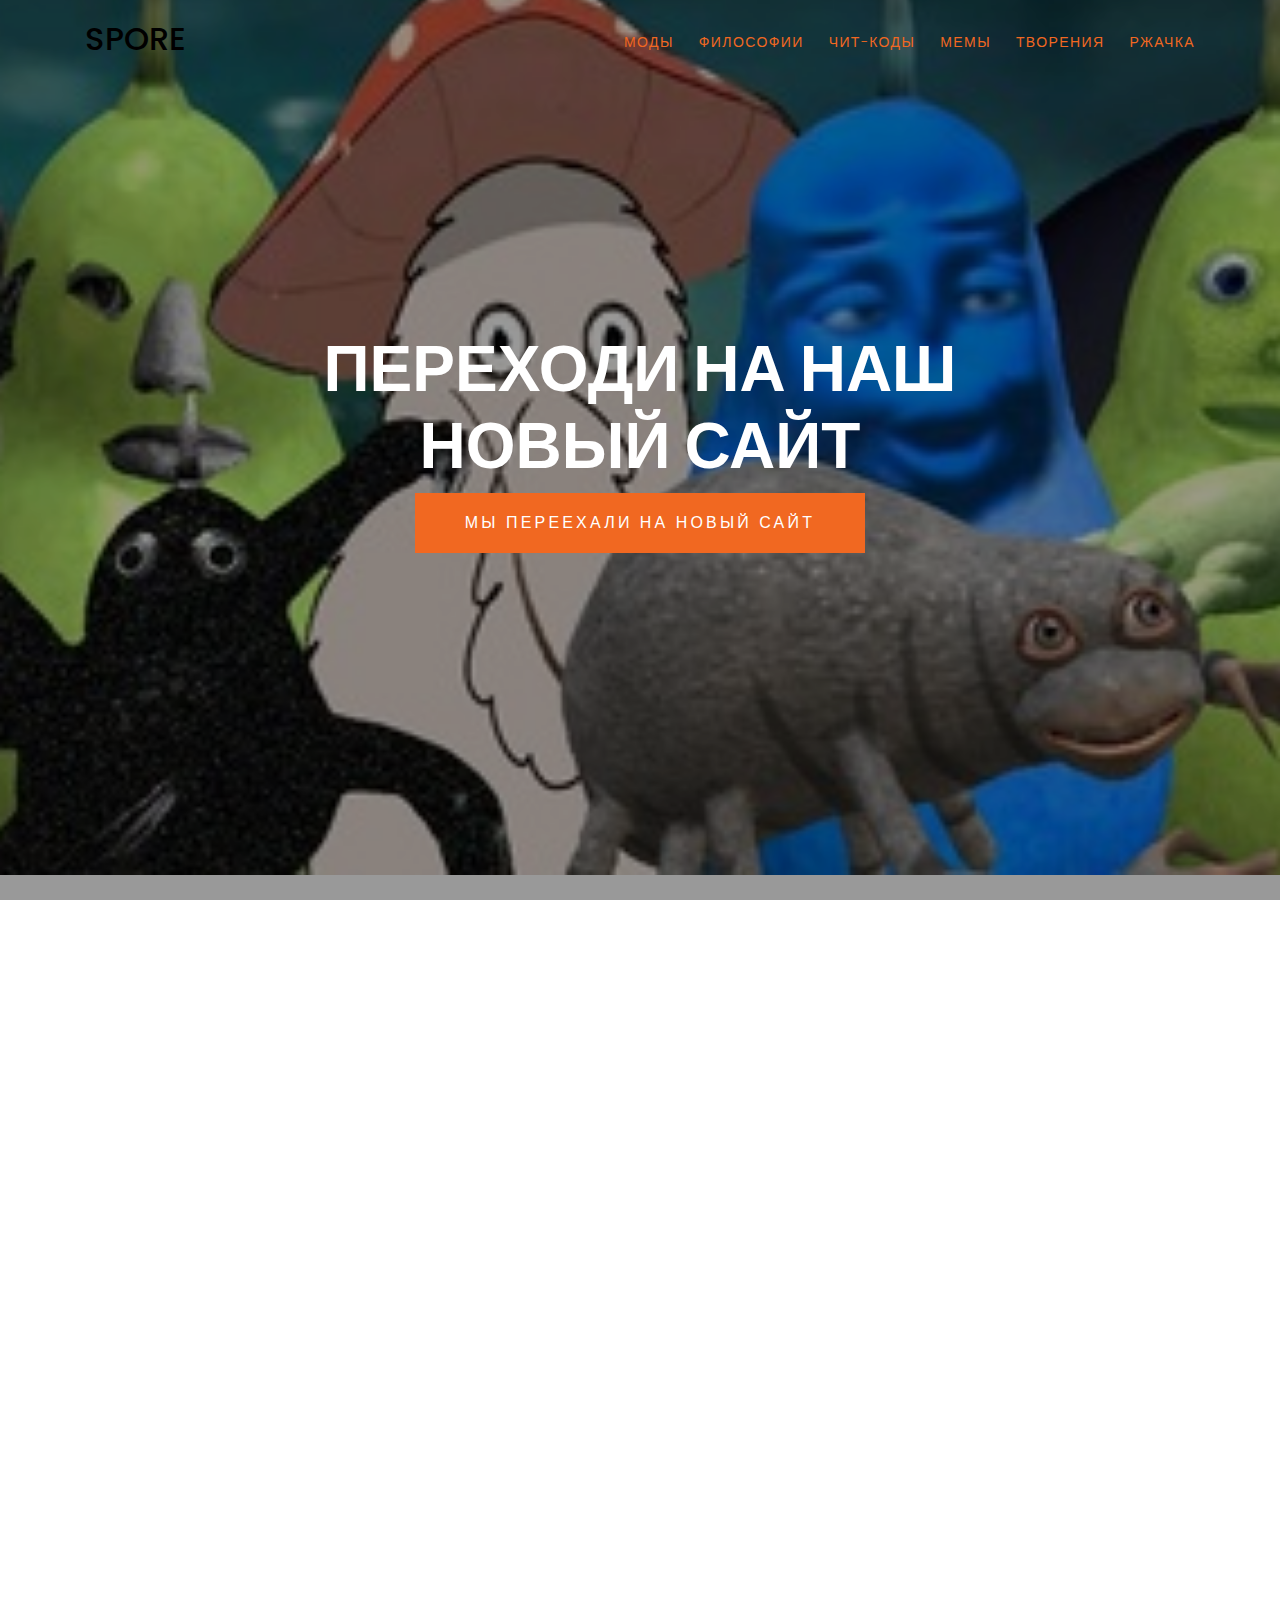
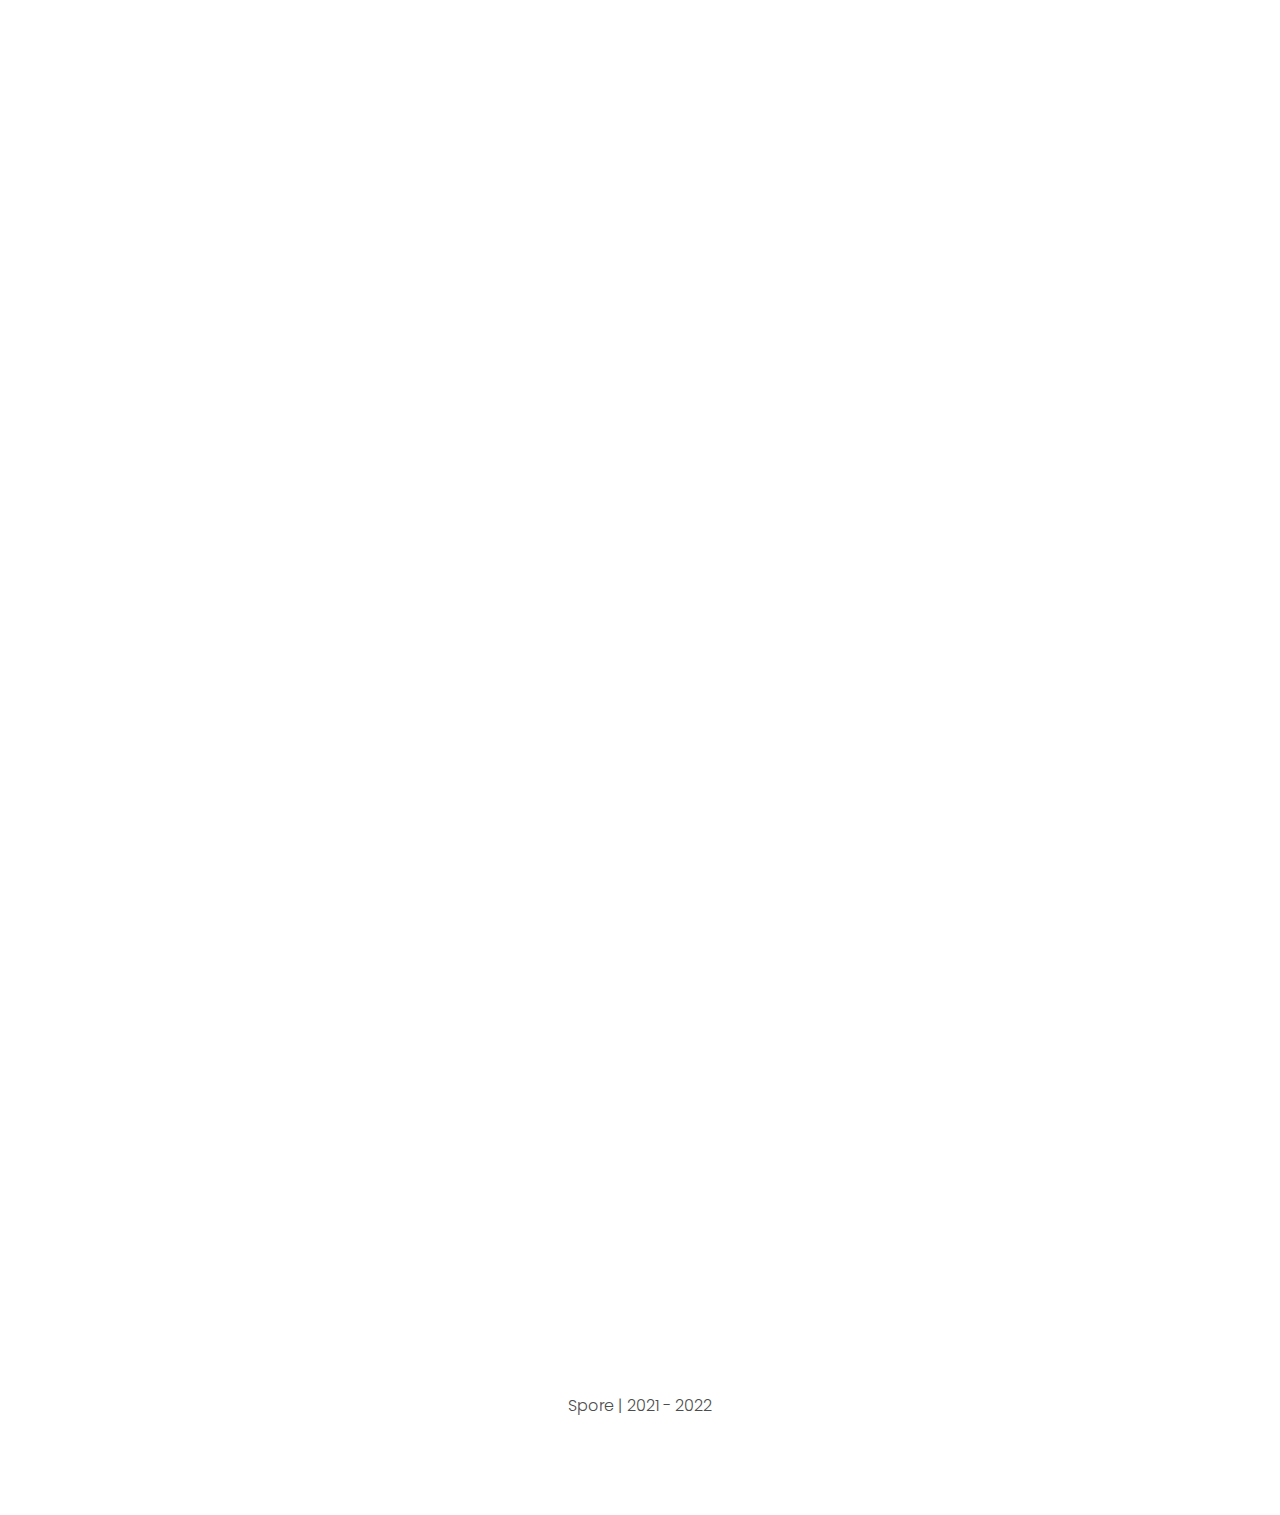
<file: index.html>
<!DOCTYPE html>
<html lang="ru">
<head>
    <title>Spore</title>
    <meta charset="utf-8">
    <meta name="viewport" content="width=device-width, initial-scale=1, shrink-to-fit=no">
    <link rel="stylesheet" href="https://fonts.googleapis.com/css?family=Poppins:200,300,400,700,900|Display+Playfair:200,300,400,700"> 
    <link rel="stylesheet" href="fonts/icomoon/style.css">
    <meta name="keywords" content="Spore, гроксы, философии, моды, споре, мемы, творения, скмз, спур, игры, лучшее,">
    <link rel="shortcut icon" href="favicon.ico" type="image/x-icon">
    <link rel="stylesheet" href="css/bootstrap.min.css">
    <link rel="stylesheet" href="css/magnific-popup.css">
    <link rel="stylesheet" href="css/jquery-ui.css">
    <link rel="stylesheet" href="css/owl.carousel.min.css">
    <link rel="stylesheet" href="css/owl.theme.default.min.css">
    <link rel="stylesheet" href="css/bootstrap-datepicker.css">
    <link rel="stylesheet" href="fonts/flaticon/font/flaticon.css">
    <link rel="stylesheet" href="css/aos.css">
    <link rel="stylesheet" href="css/style.css">
</head>
  <body data-spy="scroll" data-target=".site-navbar-target" data-offset="200">
  
  <!-- <div class="site-wrap"> -->

    <div class="site-mobile-menu site-navbar-target">
      <div class="site-mobile-menu-header">
        <div class="site-mobile-menu-close mt-3">
          <span class="icon-close2 js-menu-toggle"></span>
        </div>
      </div>
      <div class="site-mobile-menu-body"></div>
    </div>
    <header class="site-navbar py-3 js-site-navbar site-navbar-target" role="banner" id="site-navbar">
      <div class="container">
        <div class="row align-items-center">
          <div class="col-11 col-xl-2 site-logo">
            <h1 class="mb-0"><a href="index.html" class="text-black h2 mb-0">SPORE</a></h1>
          </div>
          <div class="col-12 col-md-10 d-none d-xl-block">
            <nav class="site-navigation position-relative text-right" role="navigation">
              <ul class="site-menu js-clone-nav mx-auto d-none d-lg-block" id="menu">
                <a href="mods.html">Моды</a>
                <a href="philosophy.html">Философии</a>
                <a href="cheats.html">Чит-коды</a>
                <a href="memes.html">Мемы</a>
                <a href="creations.html">Творения</a>
                <a href="mad.html">Ржачка</a>
              </ul>
            </nav>
          </div>
          <div class="d-inline-block d-xl-none ml-md-0 mr-auto py-3" style="position: relative; top: 3px;"><a href="#" class="site-menu-toggle js-menu-toggle"><span class="icon-menu h3"></span></a></div>
          </div>
        </div>
      </div>
    </header>

    <div class="site-blocks-cover overlay" style="background-image: url(images/cover.jpg);" data-aos="fade" data-stellar-background-ratio="0.5" id="section-home">
      <div class="container">
        <div class="row align-items-center justify-content-center text-center">
          <div class="col-md-8" data-aos="fade-up" data-aos-delay="400">
            <h1 class="text-white font-weight-light text-uppercase font-weight-bold" data-aos="fade-up">переходи на наш новый сайт</h1>
            <p data-aos="fade-up" data-aos-delay="200"><a href="https://cloudspore.ru" class="btn btn-primary py-3 px-5 text-white">мы переехали на новый сайт</a></p>
          </div>
        </div>
      </div>
    </div>  
    <div class="site-section" id="section-about">
      <div class="container">
        <div class="row mb-5">
          <div class="col-md-5 ml-auto mb-5 order-md-2" data-aos="fade-up" data-aos-delay="100">
            <img src="images/best-mem2.jpg" alt="Image" class="img-fluid rounded">
          </div>
          <div class="col-md-6 order-md-1" data-aos="fade-up">
            <div class="text-left pb-1 border-primary mb-4">
              <h2 class="text-primary">Это лучший мем недели</h2>
            </div> 
        </div>
      </div>
    </div>
  <div class="site-section" id="section-about">
      <div class="container">
        <div class="row mb-5">
          <div class="col-md-5 ml-auto mb-5 order-md-2" data-aos="fade-up" data-aos-delay="100">
            <img src="images/best-creation2.jpg" alt="Image" class="img-fluid rounded">
          </div>
          <div class="col-md-6 order-md-1" data-aos="fade-up">
            <div class="text-left pb-1 border-primary mb-4">
              <h2 class="text-primary">Это лучшее творение недели</h2>
            </div>
        </div>
      </div>
    </div>
</div>
        <div class="site-section" id="section-about">
         <div class="container">
           <div class="row mb-5">
            <div class="col-md-5 ml-auto mb-5 order-md-2" data-aos="fade-up" data-aos-delay="100">
             <img src="images/best-mem.jpg" alt="Image" class="img-fluid rounded">
          </div>
          <div class="col-md-6 order-md-1" data-aos="fade-up">
            <div class="text-left pb-1 border-primary mb-4">
              <h2 class="text-primary">Это лучший мем месяца </h2>
            </div>
        </div>
      </div>
    </div>
</div>
      <div class="site-section" id="section-about">
       <div class="container">
        <div class="row mb-5">
          <div class="col-md-5 ml-auto mb-5 order-md-2" data-aos="fade-up" data-aos-delay="100">
            <img src="images/best-creation.jpg" alt="Image" class="img-fluid rounded">
          </div>
          <div class="col-md-6 order-md-1" data-aos="fade-up">
            <div class="text-left pb-1 border-primary mb-4">
              <h2 class="text-primary">Это лучшее творение месяца </h2>
            </div>
        </div>
      </div>
    </div>
</div>
    <footer>
  <div class="footer_bottom">
    <p class="footer-text"> Spore | 2021 - 2022 </p>
  </div>
</footer>

  <script src="js/jquery-3.3.1.min.js"></script>
  <script src="js/jquery-migrate-3.0.1.min.js"></script>
  <script src="js/jquery-ui.js"></script>
  <script src="js/jquery.easing.1.3.js"></script>
  <script src="js/popper.min.js"></script>
  <script src="js/bootstrap.min.js"></script>
  <script src="js/owl.carousel.min.js"></script>
  <script src="js/jquery.stellar.min.js"></script>
  <script src="js/jquery.countdown.min.js"></script>
  <script src="js/jquery.magnific-popup.min.js"></script>
  <script src="js/bootstrap-datepicker.min.js"></script>
  <script src="js/aos.js"></script>
  <script src="js/main.js"></script>
    
  </body>
</html>
</file>
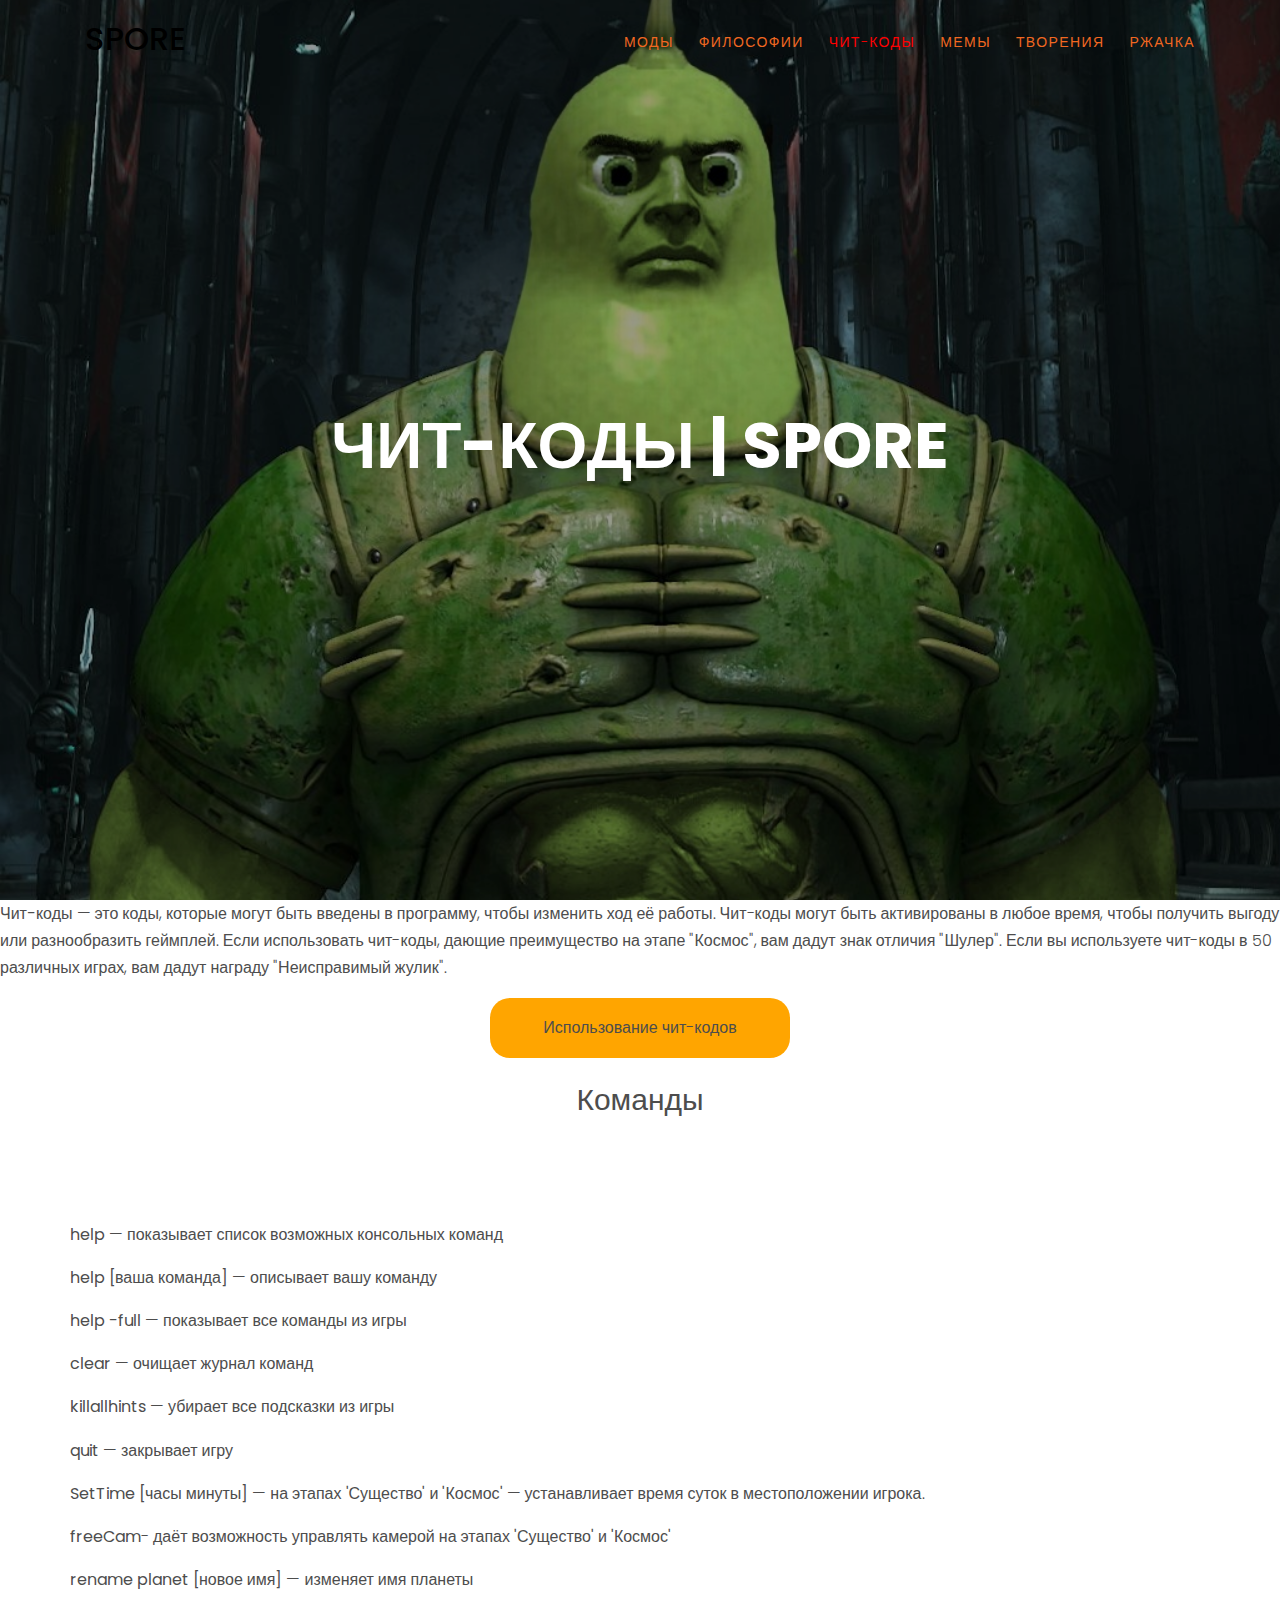
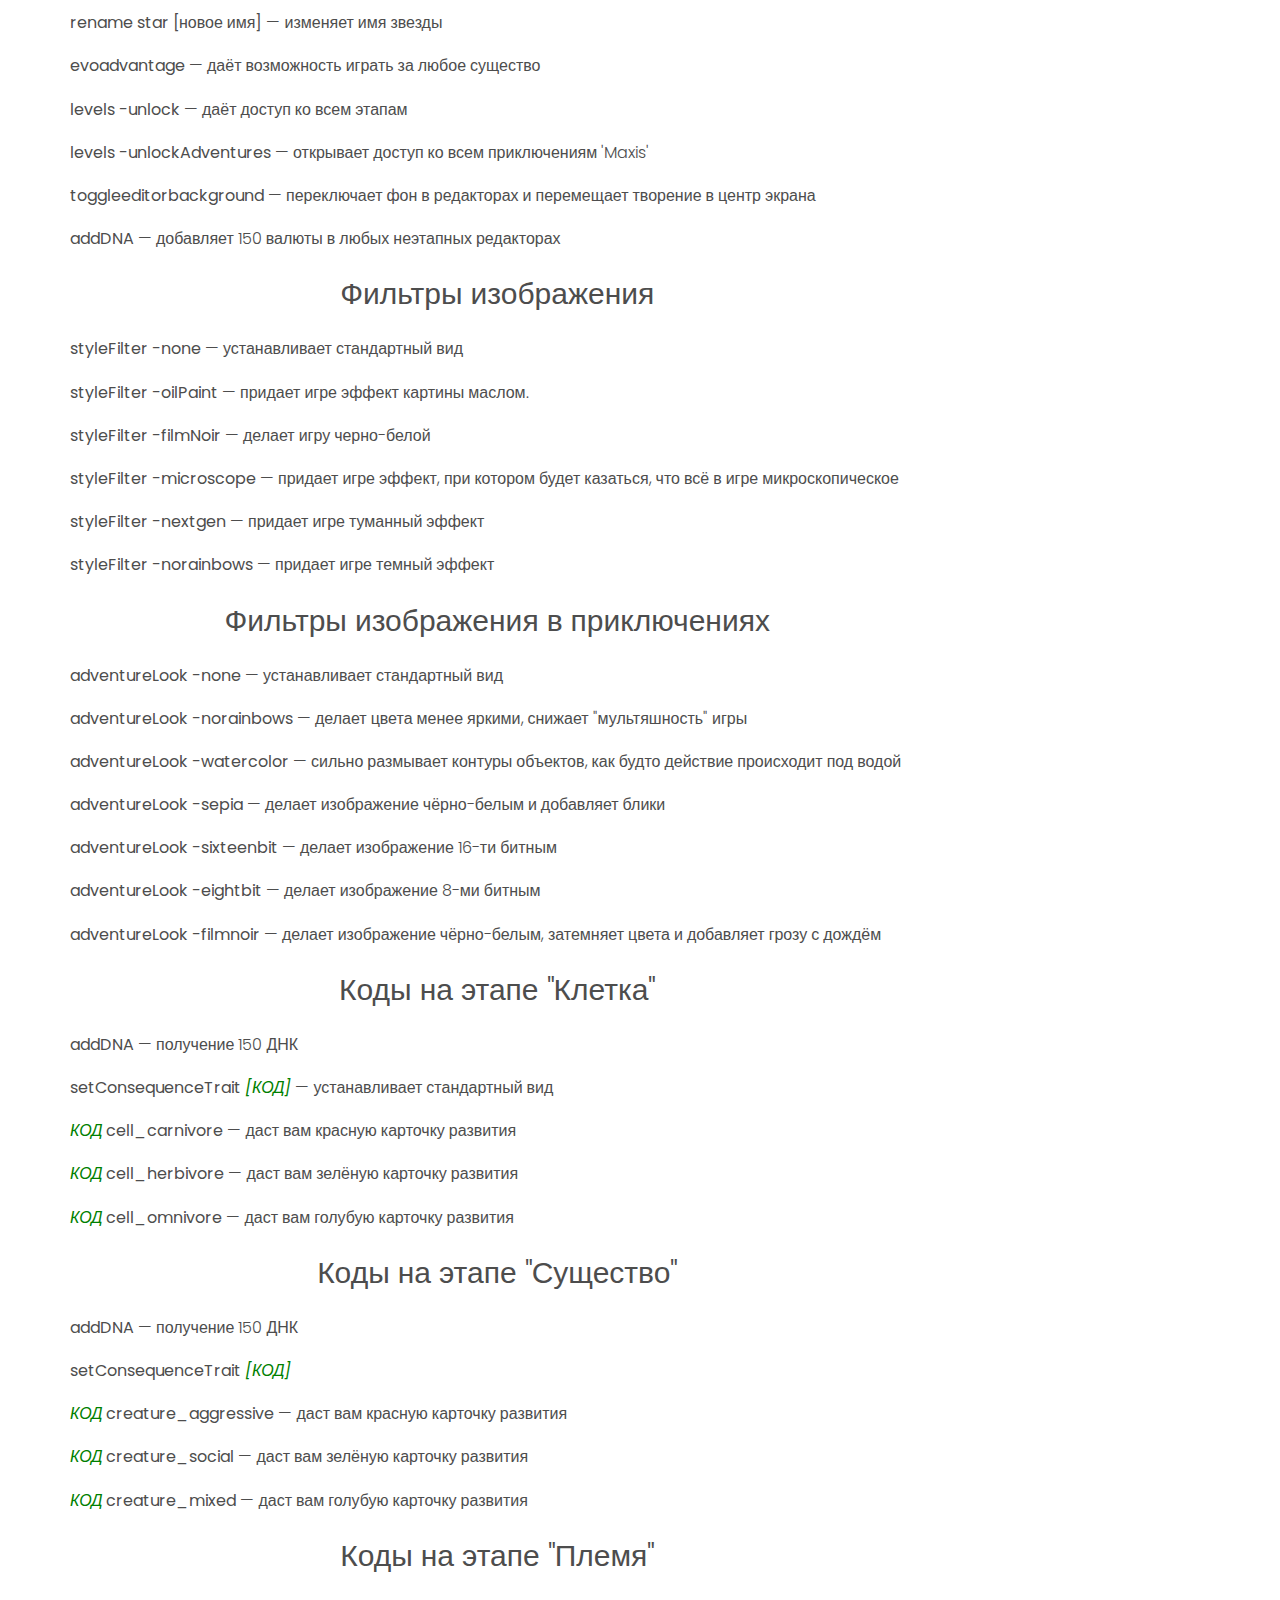
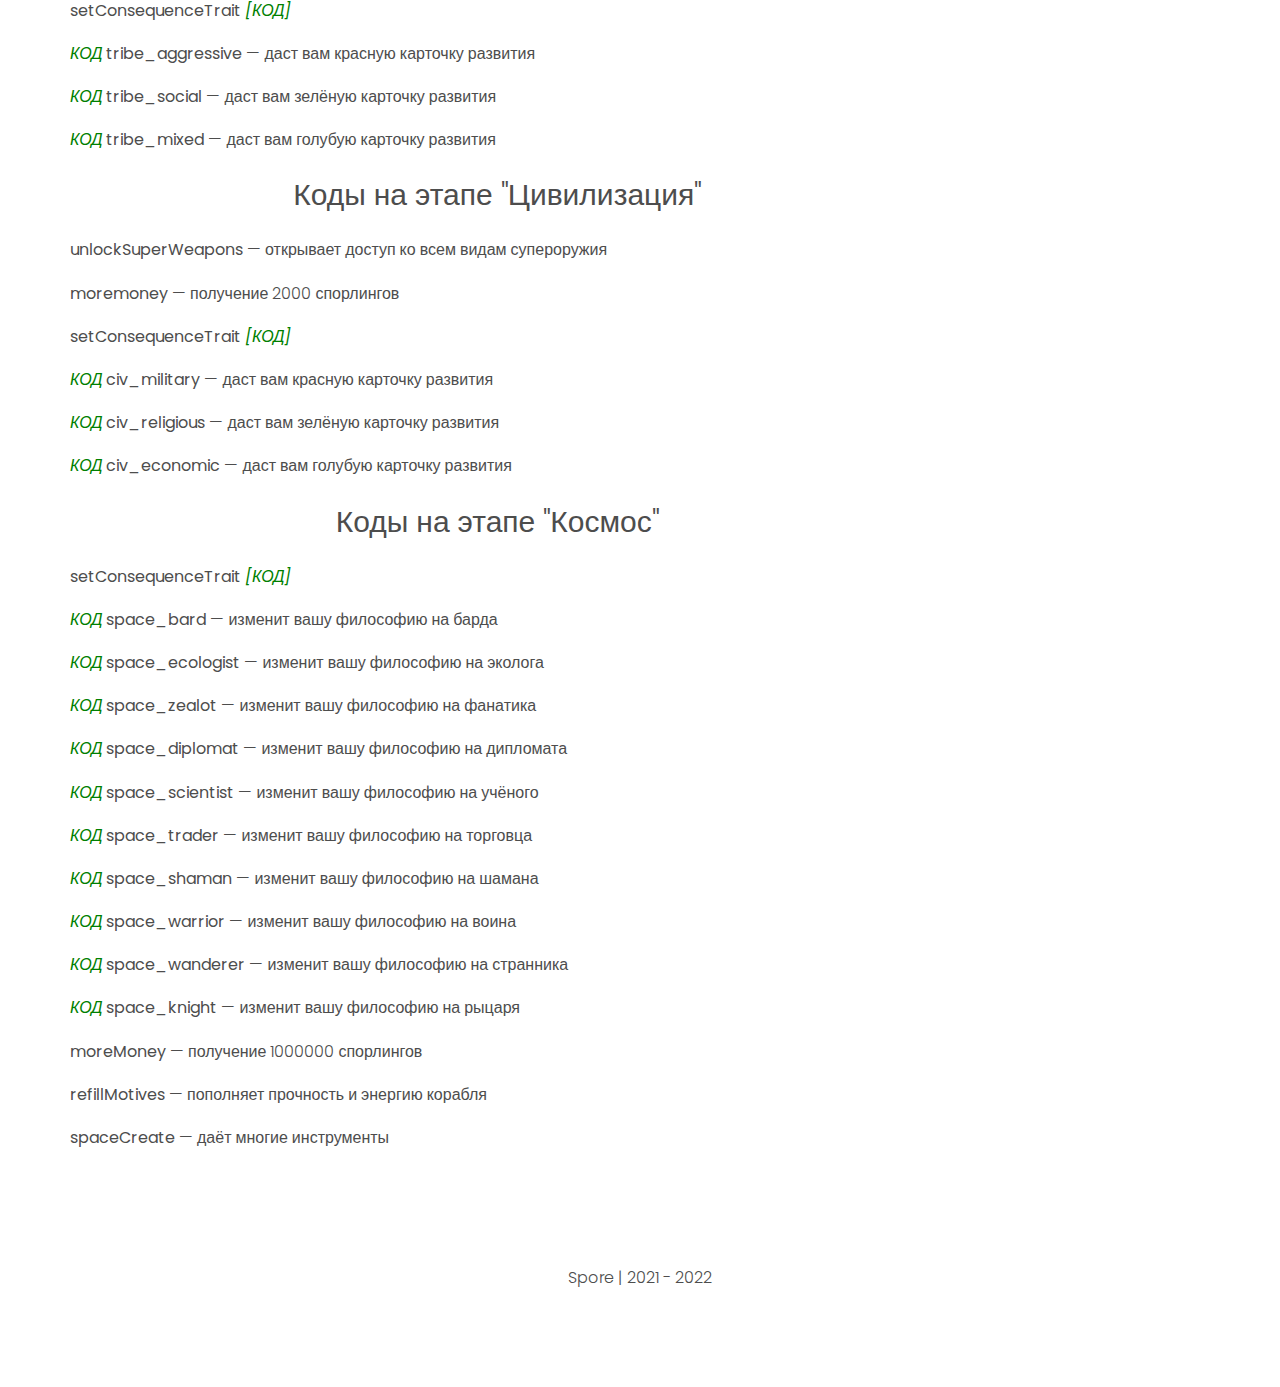
<file: cheats.html>
<!DOCTYPE html>
<html lang="ru">
  <head>
    <title>Чит-коды | Spore</title>
    <meta charset="utf-8">
    <meta name="viewport" content="width=device-width, initial-scale=1, shrink-to-fit=no">
    <link rel="stylesheet" href="https://fonts.googleapis.com/css?family=Poppins:200,300,400,700,900|Display+Playfair:200,300,400,700"> 
    <link rel="stylesheet" href="fonts/icomoon/style.css">
    <meta name="keywords" content="Spore, спор, чит-коды, лучшее">
    <link rel="shortcut icon" href="favicon.ico" type="image/x-icon">
    <link rel="stylesheet" href="css/bootstrap.min.css">
    <link rel="stylesheet" href="css/magnific-popup.css">
    <link rel="stylesheet" href="css/jquery-ui.css">
    <link rel="stylesheet" href="css/owl.carousel.min.css">
    <link rel="stylesheet" href="css/owl.theme.default.min.css">
    <link rel="stylesheet" href="css/bootstrap-datepicker.css">
    <link rel="stylesheet" href="fonts/flaticon/font/flaticon.css">
    <link rel="stylesheet" href="remodal/remodal.css">
    <link rel="stylesheet" href="remodal/remodal-default-theme.css">
    <link rel="stylesheet" href="css/aos.css">
    <link rel="stylesheet" href="css/style.css">
  </head>

  <body data-spy="scroll" data-target=".site-navbar-target" data-offset="200">
  
  <!-- <div class="site-wrap"> -->

    <div class="site-mobile-menu site-navbar-target">
      <div class="site-mobile-menu-header">
        <div class="site-mobile-menu-close mt-3">
          <span class="icon-close2 js-menu-toggle"></span>
        </div>
      </div>
      <div class="site-mobile-menu-body"></div>
    </div>
    <header class="site-navbar py-3 js-site-navbar site-navbar-target" role="banner" id="site-navbar">
      <div class="container">
        <div class="row align-items-center">
          <div class="col-11 col-xl-2 site-logo">
            <h1 class="mb-0"><a href="index.html" class="text-black h2 mb-0">SPORE</a></h1>
          </div>
          <div class="col-12 col-md-10 d-none d-xl-block">
            <nav class="site-navigation position-relative text-right" role="navigation">
              <ul class="site-menu js-clone-nav mx-auto d-none d-lg-block" id="menu">
                <a href="mods.html">Моды</a>
                <a href="philosophy.html">Философии</a>
                <a href="#" class="active">Чит-коды</a>
                <a href="memes.html">Мемы</a>
                <a href="creations.html">Творения</a>
                <a href="mad.html">Ржачка</a>
              </ul>
            </nav>
          </div>
          <div class="d-inline-block d-xl-none ml-md-0 mr-auto py-3" style="position: relative; top: 3px;"><a href="#" class="site-menu-toggle js-menu-toggle"><span class="icon-menu h3"></span></a></div>
          </div>
        </div>
      </div>  
    </header>

    <div class="site-blocks-cover overlay" style="background-image: url(images/cover2.jpg);" data-aos="fade" data-stellar-background-ratio="0.5" id="section-home">
      <div class="container">
        <div class="row align-items-center justify-content-center text-center">
          <div class="col-md-8" data-aos="fade-up" data-aos-delay="400">
            <h1 class="text-white font-weight-light text-uppercase font-weight-bold" data-aos="fade-up"> ЧИТ-КОДЫ | Spore</h1>
          </div>
        </div>
      </div>
    </div>  

<!-- Страница с чит-кодами -->

  <div>
    <p><strong>Чит-коды</strong> — это коды, которые могут быть введены в программу, чтобы изменить ход её работы. Чит-коды могут быть активированы в любое время, чтобы получить выгоду или разнообразить геймплей. Если использовать чит-коды, дающие преимущество на этапе "Космос", вам дадут знак отличия "Шулер". Если вы используете чит-коды в 50 различных играх, вам дадут награду "Неисправимый жулик". </p>
  </div>
  <div class="button">
        <a data-remodal-target="modal"><p>Использование чит-кодов</p></a>
    </div>
<div class="text"> <p> Команды </p> </div>

    <div class="site-section" id="section-about">
      <div class="container">
        <div class="row mb-5">

          <div class="col-md-5 ml-auto mb-5 order-md-2" data-aos="fade-up" data-aos-delay="100">
          </div>
  <div class="teams">
    <p><strong>help</strong> — показывает список возможных консольных команд </p>
    <p><strong>help [ваша команда]</strong> — описывает вашу команду </p>
    <p><strong>help -full</strong> — показывает все команды из игры </p>
    <p><strong>clear</strong> — очищает журнал команд </p>
    <p><strong>killallhints</strong> — убирает все подсказки из игры </p>
    <p><strong>quit</strong> — закрывает игру </p>
    <p><strong>SetTime [часы минуты]</strong> — на этапах <strong>'Существо'</strong> и <strong>'Космос'</strong> — устанавливает время суток в местоположении игрока. </p>
    <p><strong>freeCam</strong>- даёт возможность управлять камерой на этапах <strong>'Существо'</strong> и <strong>'Космос'</strong> </p>
    <p><strong>rename planet [новое имя]</strong> — изменяет имя планеты </p>
    <p><strong>rename star [новое имя]</strong> — изменяет имя звезды </p>
    <p><strong>evoadvantage</strong> — даёт возможность играть за любое существо </p>
    <p><strong>levels -unlock</strong> — даёт доступ ко всем этапам </p>
    <p><strong>levels -unlockAdventures</strong> — открывает доступ ко всем приключениям 'Maxis' </p>
    <p><strong>toggleeditorbackground</strong> — переключает фон в редакторах и перемещает творение в центр экрана </p>
    <p><strong>addDNA</strong> — добавляет 150 валюты в любых неэтапных редакторах </p>
    <div class="text"><p> Фильтры изображения</p></div>
    <p><strong>styleFilter -none</strong> — устанавливает стандартный вид </p>
    <p><strong>styleFilter -oilPaint</strong> — придает игре эффект картины маслом. </p>
    <p><strong>styleFilter -filmNoir</strong> — делает игру черно-белой </p>
    <p><strong>styleFilter -microscope</strong>  — придает игре эффект, при котором будет казаться, что всё в игре микроскопическое
    </p>
    <p><strong>styleFilter -nextgen</strong>  — придает игре туманный эффект
    </p>
    <p><strong>styleFilter -norainbows</strong>  — придает игре темный эффект
    </p>
    <div class="text"><p> Фильтры изображения в приключениях </p></div>
    <p><strong>adventureLook -none</strong>  — устанавливает стандартный вид
    </p>
    <p><strong>adventureLook -norainbows</strong>  — делает цвета менее яркими, снижает "мультяшность" игры
    <p><strong>adventureLook -watercolor</strong>  — сильно размывает контуры объектов, как будто действие происходит под водой</p>
    <p><strong>adventureLook -sepia</strong>  — делает изображение чёрно-белым и добавляет блики</p>
    <p><strong>adventureLook -sixteenbit</strong> — делает изображение 16-ти битным</p>
    <p><strong>adventureLook -eightbit</strong> — делает изображение 8-ми битным</p>
    <p><strong>adventureLook -filmnoir</strong>  — делает изображение чёрно-белым, затемняет цвета и добавляет грозу с дождём</p>
    <div class="text"><p> Коды на этапе "Клетка" </p></div>
    <p><strong>addDNA</strong>  — получение 150 ДНК
    <p><strong>setConsequenceTrait <em>[КОД]</em></strong>  — устанавливает стандартный вид
    <p><strong><em>КОД</em> cell_carnivore</strong>  — даст вам красную карточку развития
    <p><strong><em>КОД</em> cell_herbivore</strong>  — даст вам зелёную карточку развития
    <p><strong><em>КОД</em> cell_omnivore</strong>  — даст вам голубую карточку развития
      <div class="text"><p> Коды на этапе "Существо" </p></div>
    <p><strong>addDNA</strong>  — получение 150 ДНК
    <p><strong>setConsequenceTrait <em>[КОД]</em></strong>
    <p><strong><em>КОД</em> creature_aggressive</strong>  — даст вам красную карточку развития
    <p><strong><em>КОД</em> creature_social</strong>  — даст вам зелёную карточку развития
    <p><strong><em>КОД</em> creature_mixed</strong>  — даст вам голубую карточку развития
      <div class="text"><p> Коды на этапе "Племя" </p></div>
    <p><strong>setConsequenceTrait <em>[КОД]</em></strong>
    <p><strong><em>КОД</em> tribe_aggressive</strong>  — даст вам красную карточку развития
    <p><strong><em>КОД</em> tribe_social</strong>  — даст вам зелёную карточку развития
    <p><strong><em>КОД</em> tribe_mixed</strong>  — даст вам голубую карточку развития
      <div class="text"><p> Коды на этапе "Цивилизация" </p></div>
    <p><strong>unlockSuperWeapons</strong>  — открывает доступ ко всем видам супероружия
    <p><strong>moremoney</strong>  — получение 2000 спорлингов
    <p><strong>setConsequenceTrait <em>[КОД]</em></strong>
    <p><strong><em>КОД</em> civ_military</strong>  — даст вам красную карточку развития
    <p><strong><em>КОД</em> civ_religious</strong>  — даст вам зелёную карточку развития
    <p><strong><em>КОД</em> civ_economic</strong>  — даст вам голубую карточку развития
      <div class="text"><p> Коды на этапе "Космос" </p></div>
    <p><strong>setConsequenceTrait <em>[КОД]</em></strong>
    <p><strong><em>КОД</em> space_bard</strong>  — изменит вашу философию на барда
    <p><strong><em>КОД</em> space_ecologist</strong>  — изменит вашу философию на эколога
    <p><strong><em>КОД</em> space_zealot</strong>  — изменит вашу философию на фанатика
    <p><strong><em>КОД</em> space_diplomat</strong>  — изменит вашу философию на дипломата
    <p><strong><em>КОД</em> space_scientist</strong>  — изменит вашу философию на учёного
    <p><strong><em>КОД</em> space_trader</strong>  — изменит вашу философию на торговца
    <p><strong><em>КОД</em> space_shaman</strong>  — изменит вашу философию на шамана
    <p><strong><em>КОД</em> space_warrior</strong>  — изменит вашу философию на воина
    <p><strong><em>КОД</em> space_wanderer</strong>  — изменит вашу философию на странника
    <p><strong><em>КОД</em> space_knight</strong>  — изменит вашу философию на рыцаря
    <p><strong>moreMoney</strong>  — получение 1000000 спорлингов
    <p><strong>refillMotives</strong>  — пополняет прочность и энергию корабля
    <p><strong>spaceCreate</strong>  — даёт многие инструменты
  </div>
  </div>
  </div>
      
<footer>
  <div class="footer_bottom">
    <p class="footer-text"> Spore | 2021 - 2022 </p>
  </div>
</footer>
  <!-- Конец кода -->
<div class="remodal" data-remodal-id="modal"  data-remodal-options="hashTracking: false, closeOnOutsideClick: false">
  <button data-remodal-action="close" class="remodal-close"></button>
  <h1>Как активировать чит-код?</h1>
  <p>
     Все коды активируются через консоль, которую можно вызвать, нажав одновременно клавиши Ctrl+Shift+C
  </p>
  <br>
  <button data-remodal-action="confirm" class="remodal-confirm">OK</button>
</div>

  <script src="js/jquery-3.3.1.min.js"></script>
  <script src="js/jquery-migrate-3.0.1.min.js"></script>
  <script src="js/jquery-ui.js"></script>
  <script src="js/jquery.easing.1.3.js"></script>
  <script src="js/popper.min.js"></script>
  <script src="js/bootstrap.min.js"></script>
  <script src="js/owl.carousel.min.js"></script>
  <script src="js/jquery.stellar.min.js"></script>
  <script src="js/jquery.countdown.min.js"></script>
  <script src="js/jquery.magnific-popup.min.js"></script>
  <script src="js/bootstrap-datepicker.min.js"></script>
  <script src="js/aos.js"></script>
  <script src="js/main.js"></script>
  <script src="remodal/remodal.min.js"></script>
  </body>
</html>
</file>
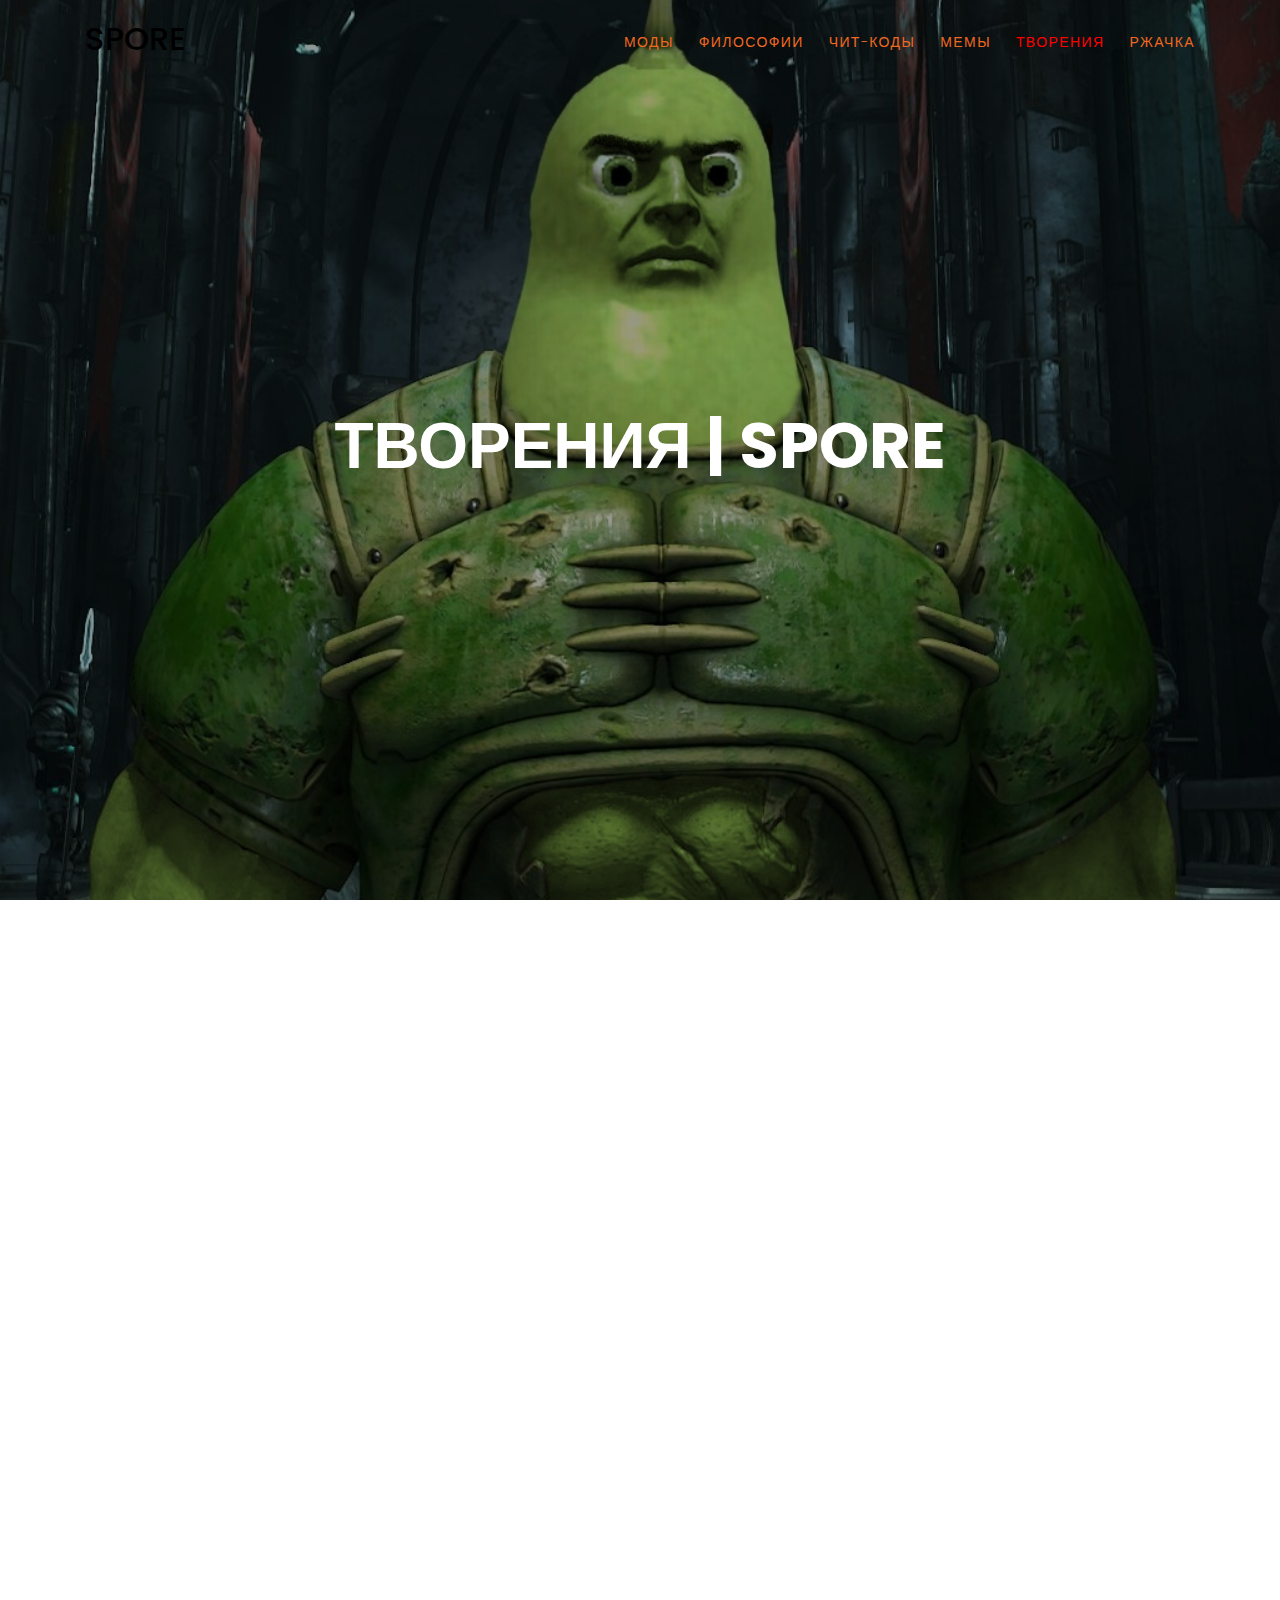
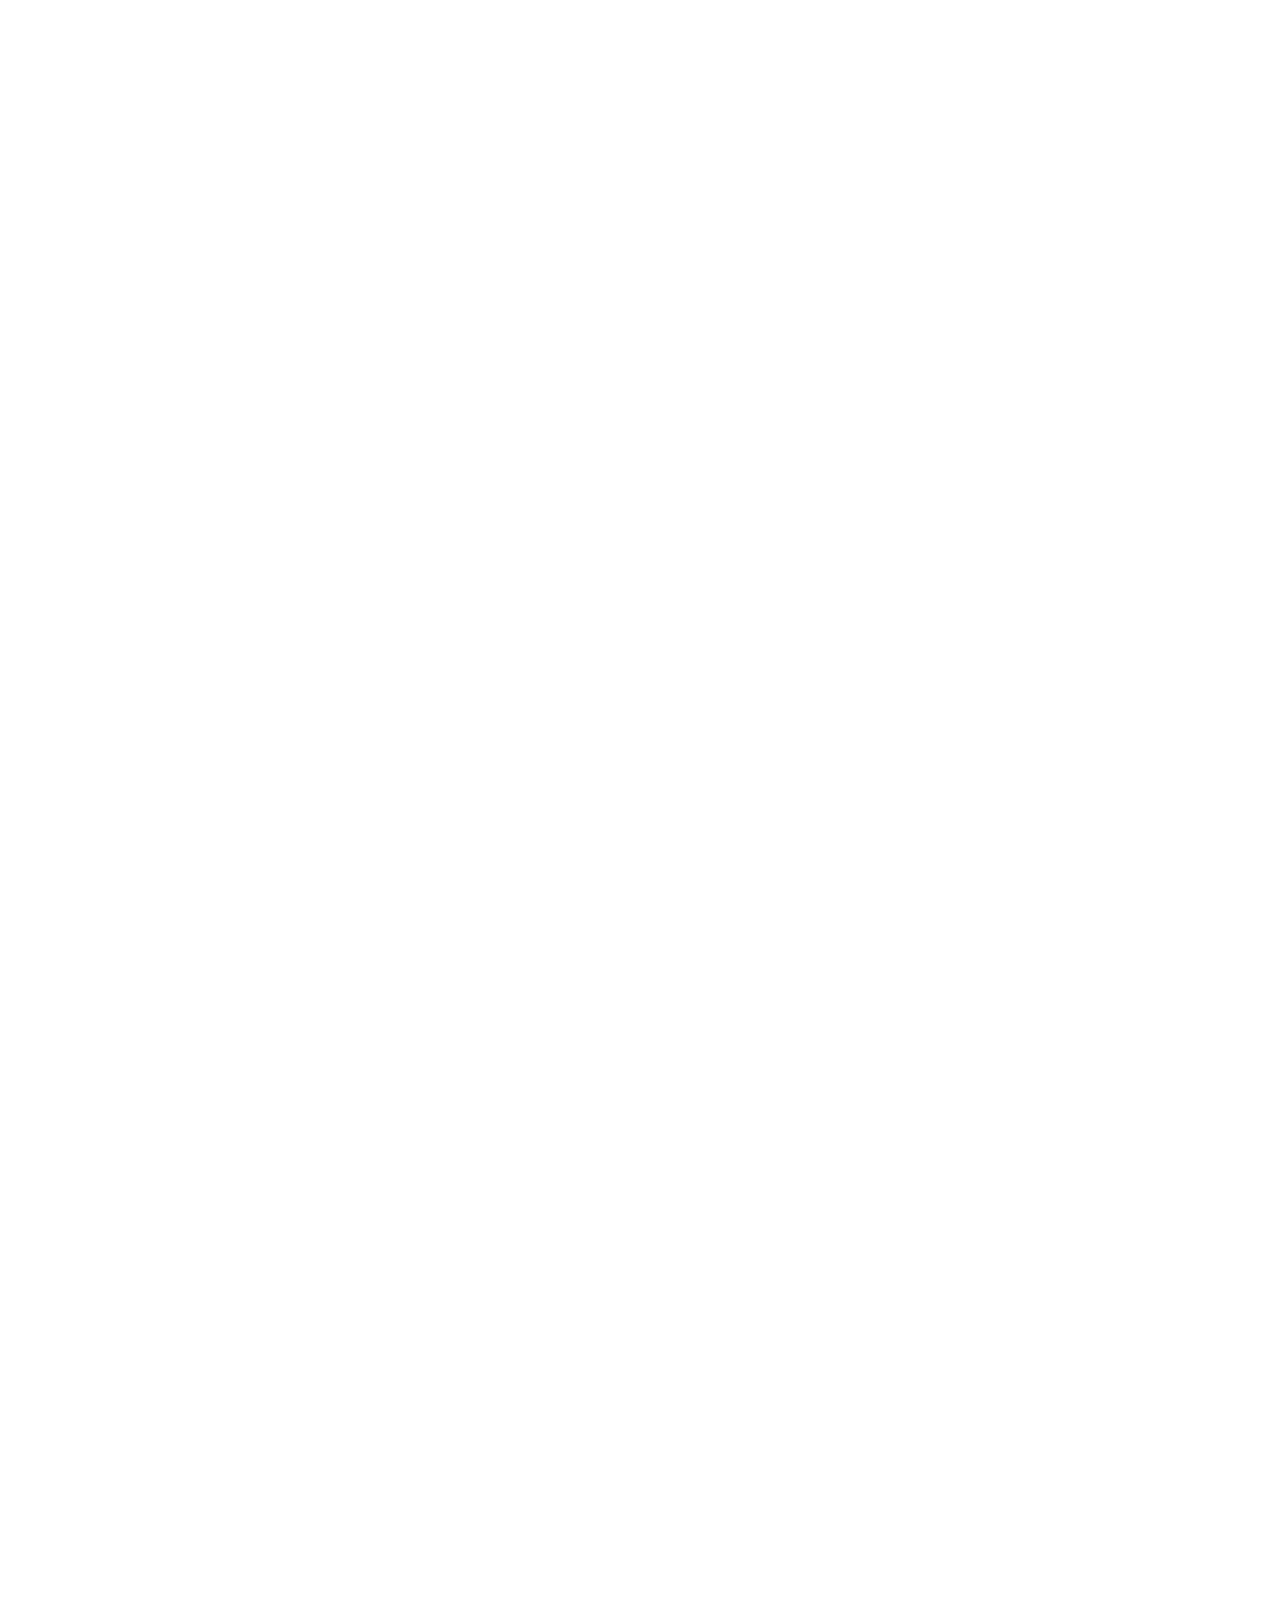
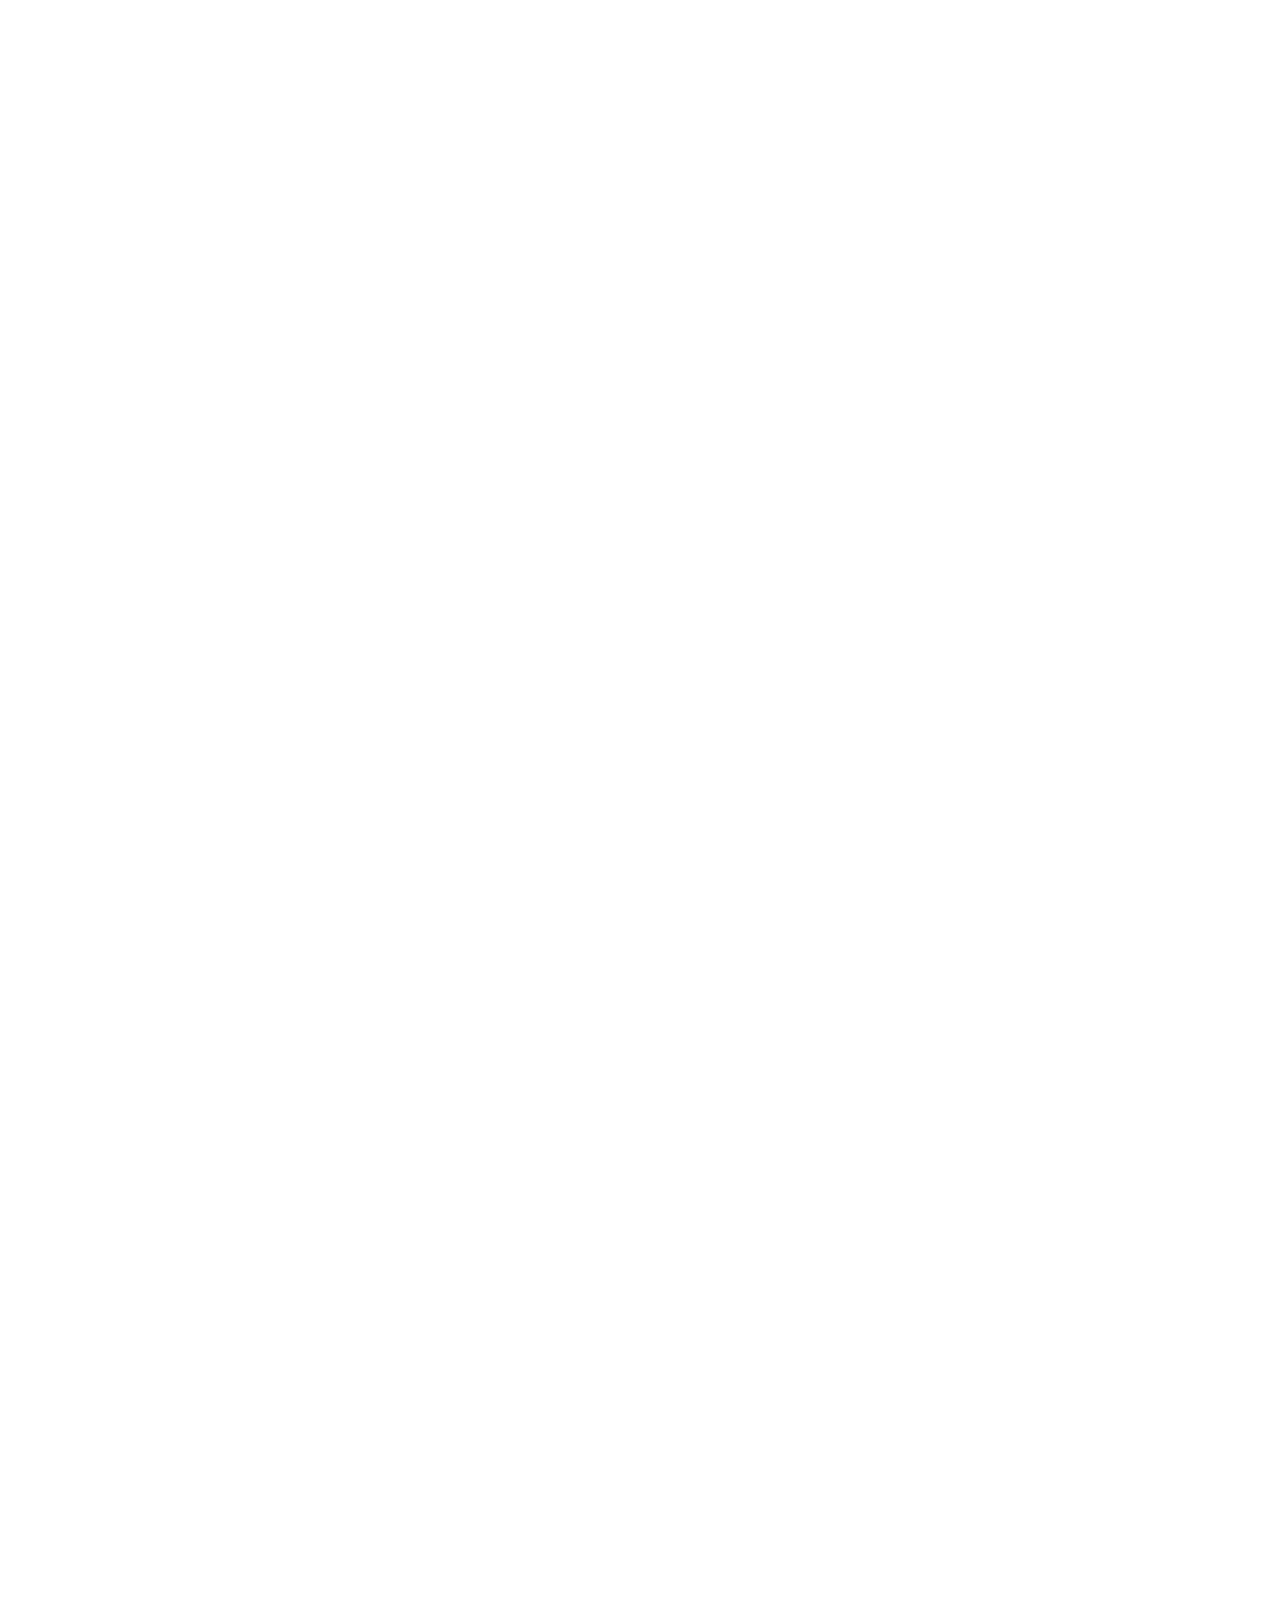
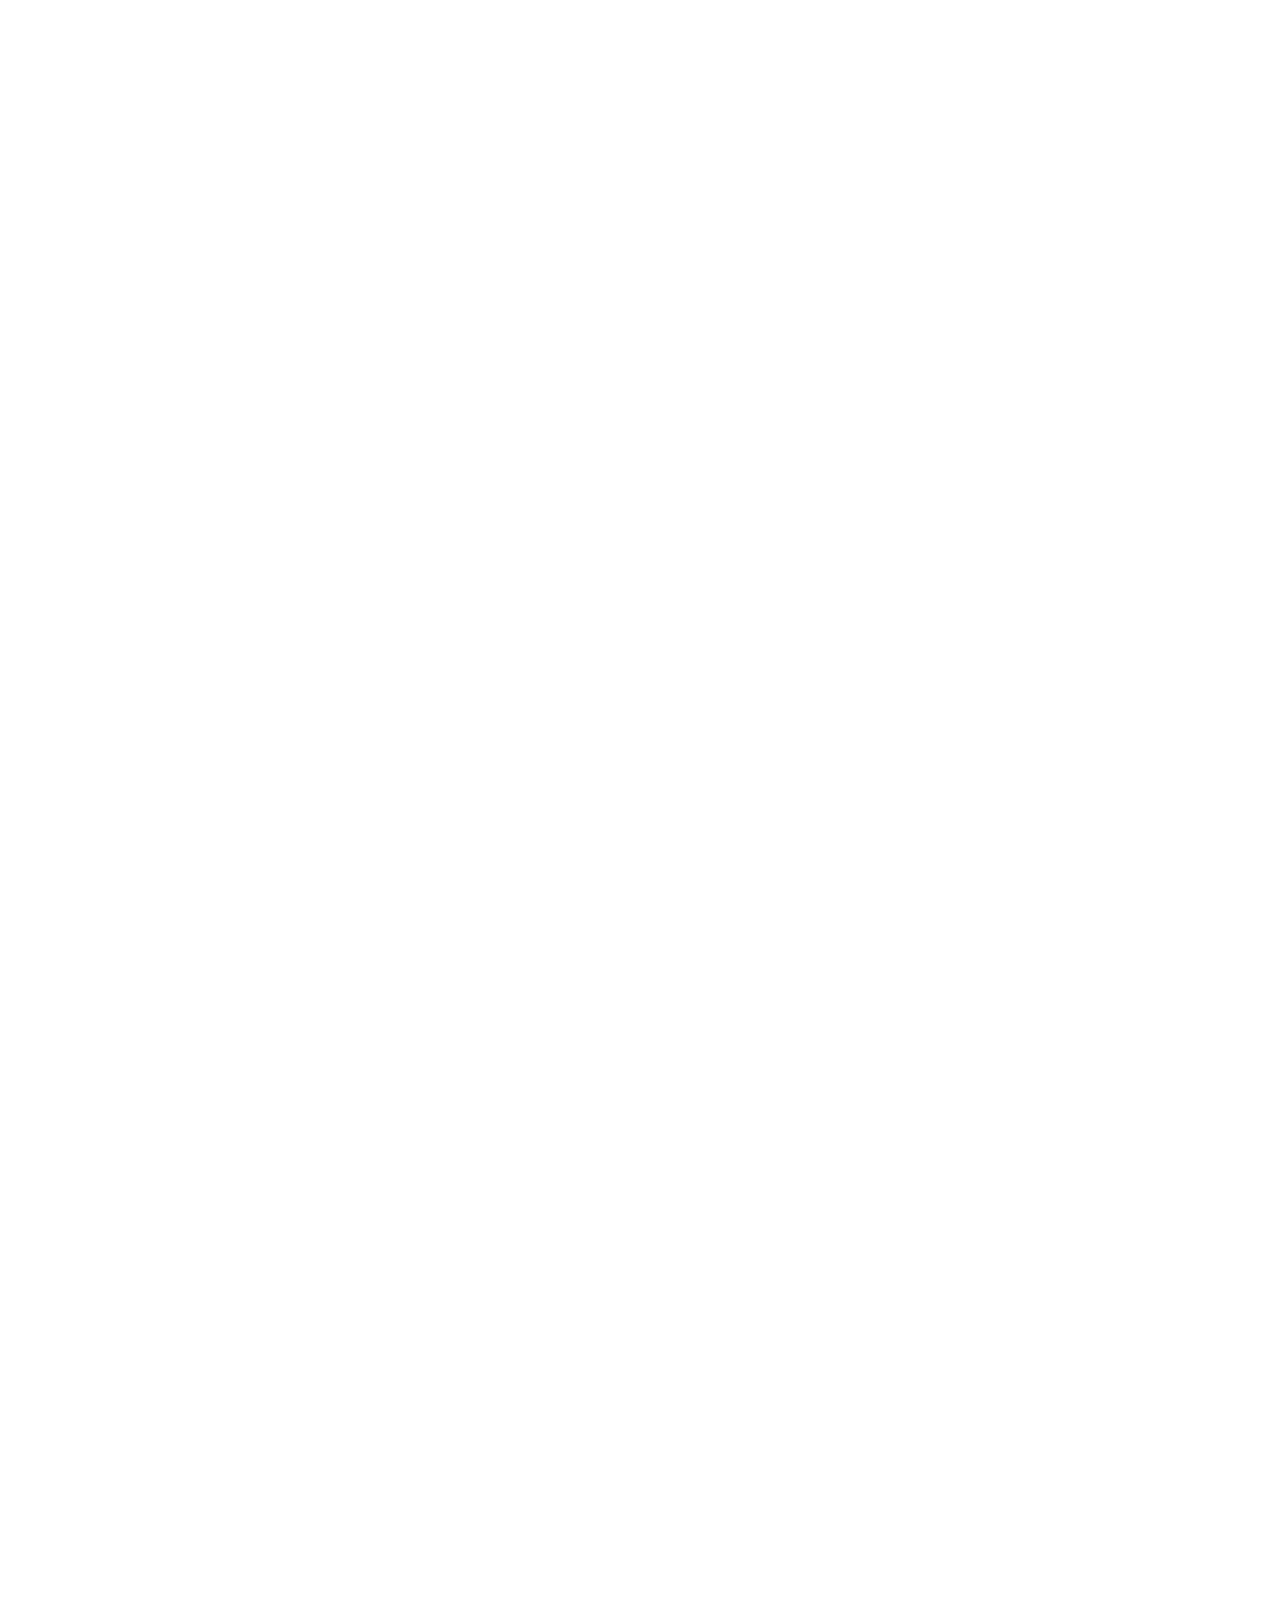
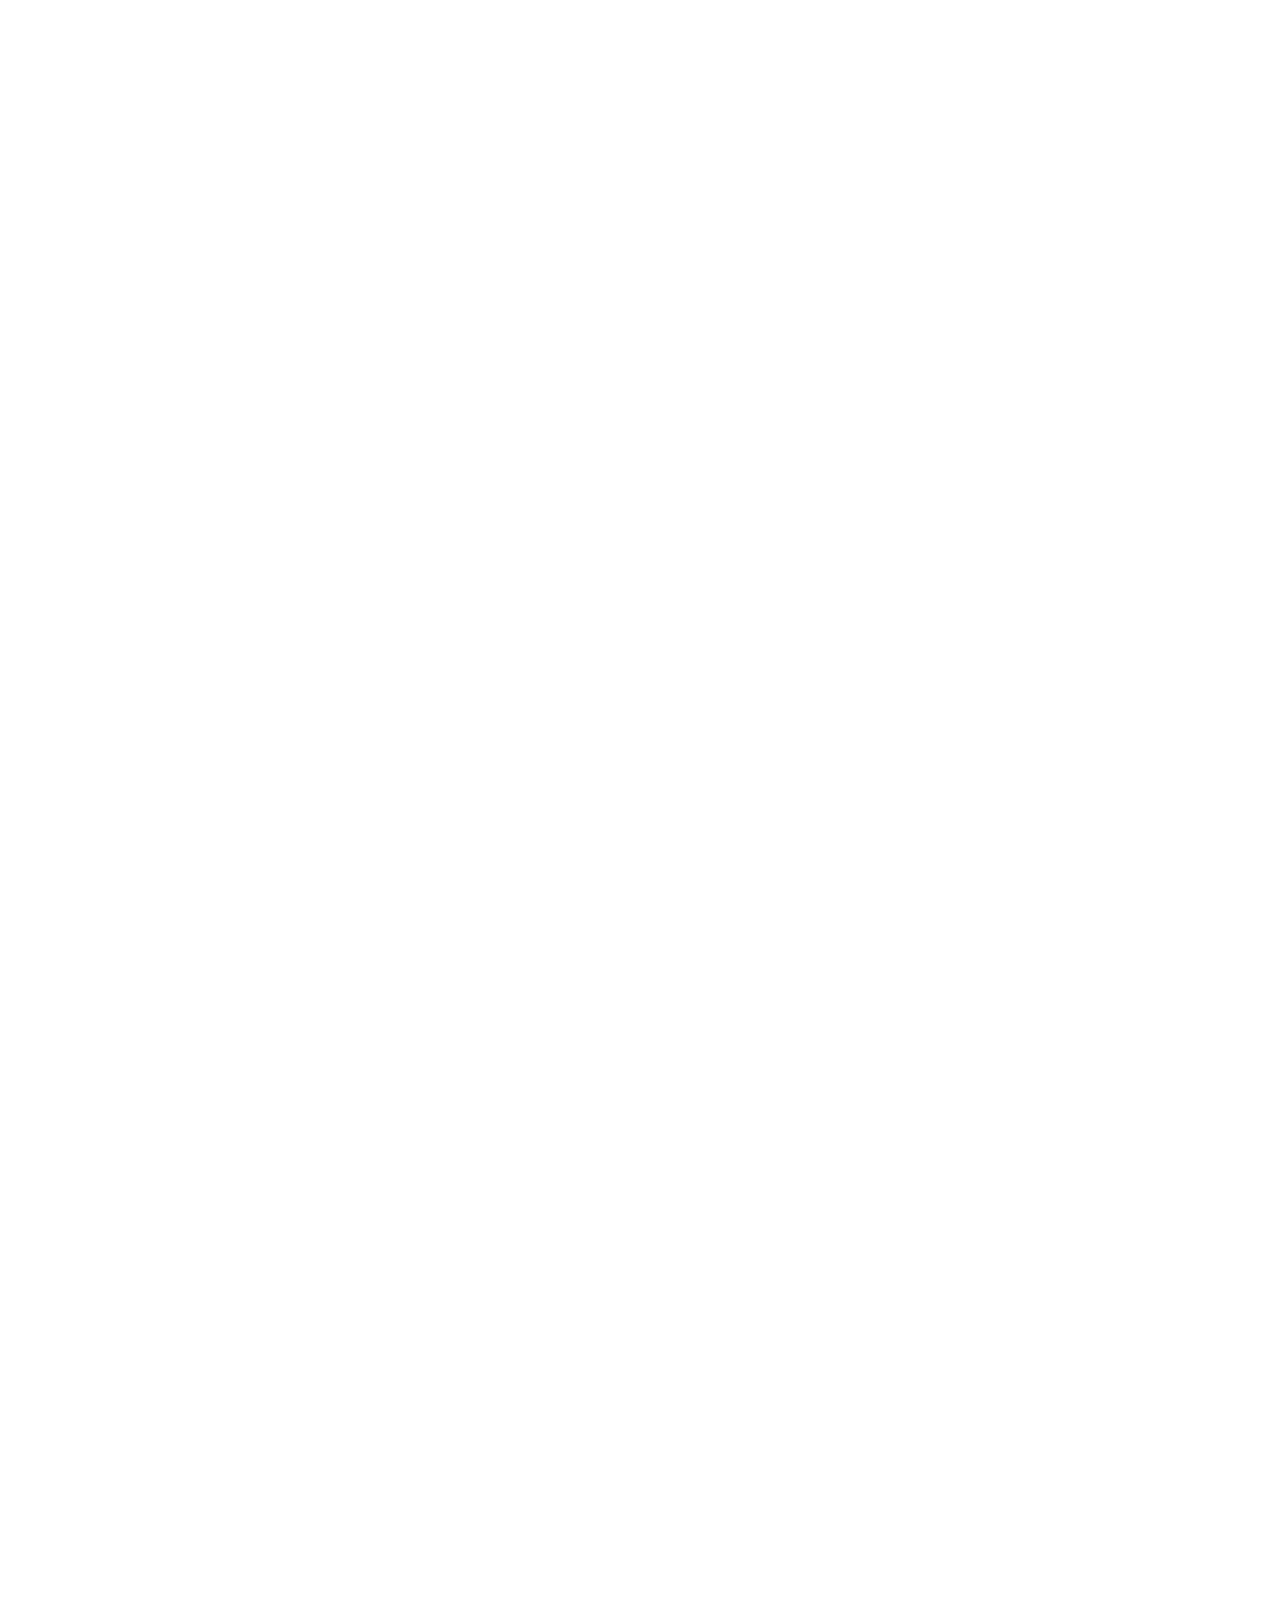
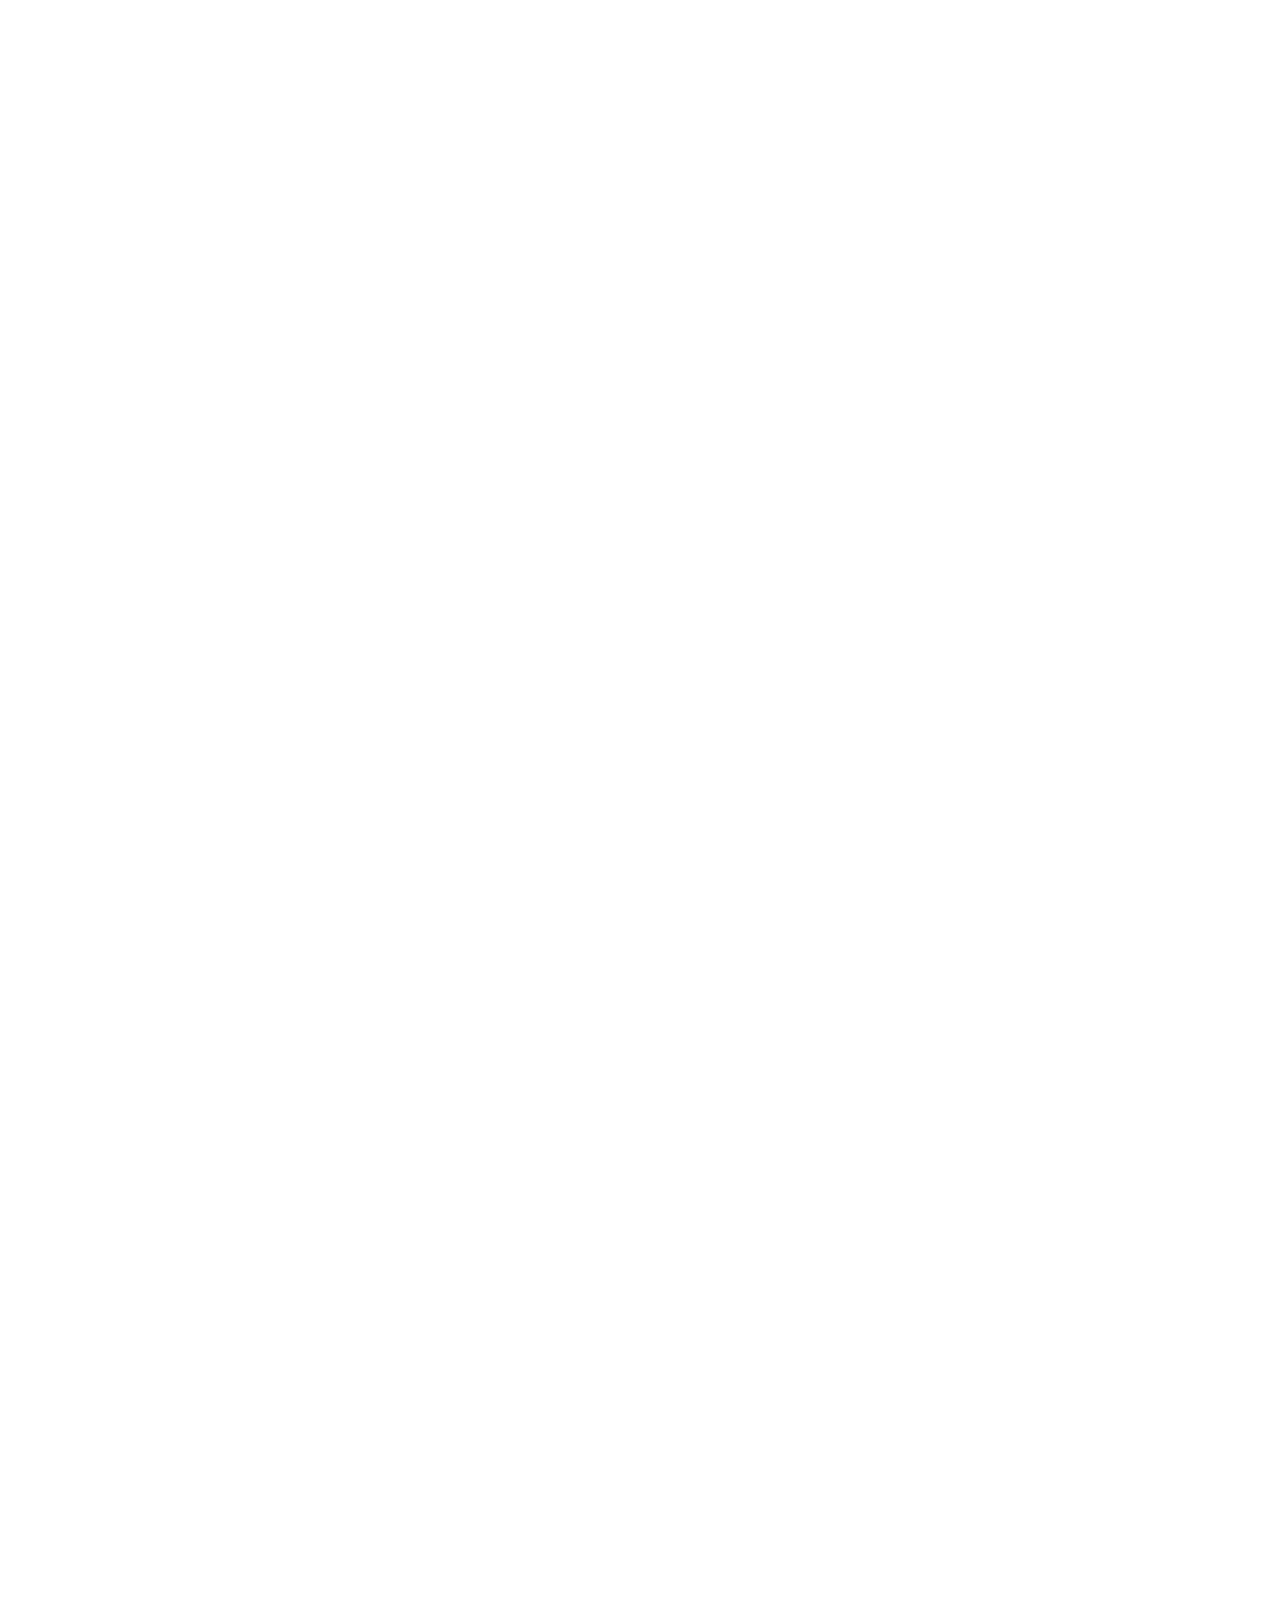
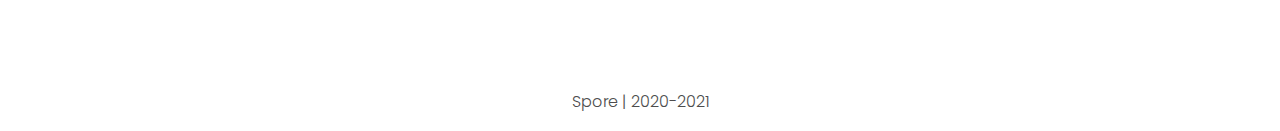
<file: creations.html>
<!DOCTYPE html>
<html lang="ru">
  <head>
    <title>Творения | Spore</title>
    <meta charset="utf-8">
    <meta name="viewport" content="width=device-width, initial-scale=1, shrink-to-fit=no">
    <link rel="stylesheet" href="https://fonts.googleapis.com/css?family=Poppins:200,300,400,700,900|Display+Playfair:200,300,400,700"> 
    <link rel="stylesheet" href="fonts/icomoon/style.css">
    <meta name="keywords" content="Spore, гроксы, философии, моды, споре, мемы, творения, скмз, спур, игры, лучшее,">
    <link rel="shortcut icon" href="favicon.ico" type="image/x-icon">
    <link rel="stylesheet" href="css/bootstrap.min.css">
    <link rel="stylesheet" href="css/magnific-popup.css">
    <link rel="stylesheet" href="css/jquery-ui.css">
    <link rel="stylesheet" href="css/owl.carousel.min.css">
    <link rel="stylesheet" href="css/owl.theme.default.min.css">
    <link rel="stylesheet" href="css/bootstrap-datepicker.css">
    <link rel="stylesheet" href="fonts/flaticon/font/flaticon.css">
    <link rel="stylesheet" href="remodal/remodal.css">
    <link rel="stylesheet" href="remodal/remodal-default-theme.css">
    <link rel="stylesheet" href="css/aos.css">
    <link rel="stylesheet" href="css/style.css">
  </head>

  <body data-spy="scroll" data-target=".site-navbar-target" data-offset="200">
  
  <!-- <div class="site-wrap"> -->

    <div class="site-mobile-menu site-navbar-target">
      <div class="site-mobile-menu-header">
        <div class="site-mobile-menu-close mt-3">
          <span class="icon-close2 js-menu-toggle"></span>
        </div>
      </div>
      <div class="site-mobile-menu-body"></div>
    </div>
    <header class="site-navbar py-3 js-site-navbar site-navbar-target" role="banner" id="site-navbar">
      <div class="container">
        <div class="row align-items-center">
          <div class="col-11 col-xl-2 site-logo">
            <h1 class="mb-0"><a href="index.html" class="text-black h2 mb-0">SPORE</a></h1>
          </div>
          <div class="col-12 col-md-10 d-none d-xl-block">
            <nav class="site-navigation position-relative text-right" role="navigation">
              <ul class="site-menu js-clone-nav mx-auto d-none d-lg-block" id="menu">
                <a href="mods.html">Моды</a>
                <a href="philosophy.html">Философии</a>
                <a href="cheats.html">Чит-коды</a>
                <a href="memes.html">Мемы</a>
                <a href="#" class="active">Творения</a>
                <a href="mad.html">Ржачка</a>
              </ul>
            </nav>
          </div>
          <div class="d-inline-block d-xl-none ml-md-0 mr-auto py-3" style="position: relative; top: 3px;"><a href="#" class="site-menu-toggle js-menu-toggle"><span class="icon-menu h3"></span></a></div>
          </div>
        </div>
      </div>  
    </header>

    <div class="site-blocks-cover overlay" style="background-image: url(images/cover2.jpg);" data-aos="fade" data-stellar-background-ratio="0.5" id="section-home">
      <div class="container">
        <div class="row align-items-center justify-content-center text-center">
          <div class="col-md-8" data-aos="fade-up" data-aos-delay="400">
            <h1 class="text-white font-weight-light text-uppercase font-weight-bold" data-aos="fade-up"> ТВОРЕНИЯ | Spore</h1>
          </div>
        </div>
      </div>
    </div>  


<!-- Страница с творениями -->
<div class="site-section" id="section-about">
      <div class="container">
      <div class="row mb-5">
      <div class="col-md-5 ml-auto mb-5 order-md-2" data-aos="fade-up" data-aos-delay="100">
        <img src="images/ncreation5.png" alt="Image" class="img-fluid rounded" id="image">
      </div>
      <div class="col-md-6 order-md-1" data-aos="fade-up">
      <div class="text-left pb-1 border-primary mb-4">
      <div class="box">
      <div> <p class="text-box">Силовая броня</p>
      <div class="buttons">
         <a href="images/ncreation5.png"><p>Скачать</p></a> 
         <a data-remodal-target="modal"><p>Установка</p></a> 
    </div>
</div>
</div>
</div>
</div>
</div>
</div>
</div>
<div class="site-section" id="section-about">
      <div class="container">
      <div class="row mb-5">
      <div class="col-md-5 ml-auto mb-5 order-md-2" data-aos="fade-up" data-aos-delay="100">
        <img src="images/ncreation4.png" alt="Image" class="img-fluid rounded" id="image">
      </div>
      <div class="col-md-6 order-md-1" data-aos="fade-up">
      <div class="text-left pb-1 border-primary mb-4">
      <div class="box">
      <div> <p class="text-box">Белые Грифы</p>
      <div class="buttons">
         <a href="images/ncreation4.png"><p>Скачать</p></a> 
         <a data-remodal-target="modal"><p>Установка</p></a> 
    </div>
    <p class="dop-info">Воздушная техника</p> 
</div>
</div>
</div>
</div>
</div>
</div>
</div>
<div class="site-section" id="section-about">
      <div class="container">
      <div class="row mb-5">
      <div class="col-md-5 ml-auto mb-5 order-md-2" data-aos="fade-up" data-aos-delay="100">
        <img src="images/ncreation3.png" alt="Image" class="img-fluid rounded" id="image">
      </div>
      <div class="col-md-6 order-md-1" data-aos="fade-up">
      <div class="text-left pb-1 border-primary mb-4">
      <div class="box">
      <div> <p class="text-box">Кицу</p>
      <div class="buttons">
         <a href="images/ncreation3.png"><p>Скачать</p></a> 
         <a data-remodal-target="modal"><p>Установка</p></a> 
    </div>
    <p class="dop-info">Воздушная техника</p> 
</div>
</div>
</div>
</div>
</div>
</div>
</div>
	<!-- Yandex.RTB R-A-712939-5 -->
<div id="yandex_rtb_R-A-712939-5"></div>
<script type="text/javascript">
    (function(w, d, n, s, t) {
        w[n] = w[n] || [];
        w[n].push(function() {
            Ya.Context.AdvManager.render({
                blockId: "R-A-712939-5",
                renderTo: "yandex_rtb_R-A-712939-5",
                async: true
            });
        });
        t = d.getElementsByTagName("script")[0];
        s = d.createElement("script");
        s.type = "text/javascript";
        s.src = "//an.yandex.ru/system/context.js";
        s.async = true;
        t.parentNode.insertBefore(s, t);
    })(this, this.document, "yandexContextAsyncCallbacks");
</script>
<div class="site-section" id="section-about">
      <div class="container">
      <div class="row mb-5">
      <div class="col-md-5 ml-auto mb-5 order-md-2" data-aos="fade-up" data-aos-delay="100">
        <img src="images/ncreation2.png" alt="Image" class="img-fluid rounded" id="image">
      </div>
      <div class="col-md-6 order-md-1" data-aos="fade-up">
      <div class="text-left pb-1 border-primary mb-4">
      <div class="box">
      <div> <p class="text-box">Ксеноморф</p>
      <div class="buttons">
         <a href="images/ncreation2.png"><p>Скачать</p></a> 
         <a data-remodal-target="modal"><p>Установка</p></a> 
    </div>
    <p class="dop-info">Воздушная техника</p> 
</div>
</div>
</div>
</div>
</div>
</div>
</div>
 <div class="site-section" id="section-about">
      <div class="container">
      <div class="row mb-5">
      <div class="col-md-5 ml-auto mb-5 order-md-2" data-aos="fade-up" data-aos-delay="100">
        <img src="images/ncreation1.png" alt="Image" class="img-fluid rounded" id="image">
      </div>
      <div class="col-md-6 order-md-1" data-aos="fade-up">
      <div class="text-left pb-1 border-primary mb-4">
      <div class="box">
      <div> <p class="text-box">Чебурашка</p>
      <div class="buttons">
         <a href="images/ncreation1.png"><p>Скачать</p></a> 
         <a data-remodal-target="modal"><p>Установка</p></a> 
    </div>
    <p class="dop-info">Воздушная техника</p> 
</div>
</div>
</div>
</div>
</div>
</div>
</div>
<div class="site-section" id="section-about">
      <div class="container">
      <div class="row mb-5">
      <div class="col-md-5 ml-auto mb-5 order-md-2" data-aos="fade-up" data-aos-delay="100">
        <img src="images/creation0.png" alt="Image" class="img-fluid rounded" id="image">
      </div>
      <div class="col-md-6 order-md-1" data-aos="fade-up">
      <div class="text-left pb-1 border-primary mb-4">
      <div class="box">
      <div> <p class="text-box">Неистовая нимфа</p>
      <div class="buttons">
         <a href="images/creation0.png"><p>Скачать</p></a> 
         <a data-remodal-target="modal"><p>Установка</p></a> 
    </div>
    <p class="dop-info">Воздушная техника</p> 
</div>
</div>
</div>
</div>
</div>
</div>
</div>
	<!-- Yandex.RTB R-A-712939-5 -->
<div id="yandex_rtb_R-A-712939-5"></div>
<script type="text/javascript">
    (function(w, d, n, s, t) {
        w[n] = w[n] || [];
        w[n].push(function() {
            Ya.Context.AdvManager.render({
                blockId: "R-A-712939-5",
                renderTo: "yandex_rtb_R-A-712939-5",
                async: true
            });
        });
        t = d.getElementsByTagName("script")[0];
        s = d.createElement("script");
        s.type = "text/javascript";
        s.src = "//an.yandex.ru/system/context.js";
        s.async = true;
        t.parentNode.insertBefore(s, t);
    })(this, this.document, "yandexContextAsyncCallbacks");
</script>
<div class="site-section" id="section-about">
      <div class="container">
        <div class="row mb-5">
          <div class="col-md-5 ml-auto mb-5 order-md-2" data-aos="fade-up" data-aos-delay="100">
            <img src="images/creation1.png" alt="Image" class="img-fluid rounded" id="image">
          </div>
          <div class="col-md-6 order-md-1" data-aos="fade-up">
            <div class="text-left pb-1 border-primary mb-4">
    <div class="box">
    <div> <p class="text-box">Дух Приключений</p> 
      <div class="buttons">
        <a href="images/creation1.png"><p>Скачать</p></a> 
         <a data-remodal-target="modal"><p>Установка</p></a>
    </div>
    <p class="dop-info">Воздушная техника</p> 
</div>
</div>
</div>
</div>
</div>
</div>
</div>

  <div class="site-section" id="section-about">
      <div class="container">
        <div class="row mb-5">
          <div class="col-md-5 ml-auto mb-5 order-md-2" data-aos="fade-up" data-aos-delay="100">
            <img src="images/creation2.png" alt="Image" class="img-fluid rounded" id="image">
          </div>
          <div class="col-md-6 order-md-1" data-aos="fade-up">
            <div class="text-left pb-1 border-primary mb-4">
    <div class="box">
    <div> <p class="text-box">1966 Chevrolet Corvair</p>
      <div class="buttons">
       <a href="images/creation2.png"><p>Скачать</p></a> 
         <a data-remodal-target="modal"><p>Установка</p></a> 
    </div>
    <p class="dop-info">Существо</p> 
</div>
</div>
</div>
</div>
</div>
</div>
</div>
 <div class="site-section" id="section-about">
      <div class="container">
        <div class="row mb-5">
          <div class="col-md-5 ml-auto mb-5 order-md-2" data-aos="fade-up" data-aos-delay="100">
            <img src="images/creation3.png" alt="Image" class="img-fluid rounded" id="image">
          </div>
          <div class="col-md-6 order-md-1" data-aos="fade-up">
            <div class="text-left pb-1 border-primary mb-4">
    <div class="box">
    <div> <p class="text-box">DoF</p> 
      <div class="buttons">
         <a href="images/creation3.png"><p>Скачать</p></a> 
        <a data-remodal-target="modal"><p>Установка</p></a> 
    </div>
    <p class="dop-info">Техника</p> 
</div>
</div>
</div>
</div>
</div>
</div>
</div>
<!-- Yandex.RTB R-A-712939-5 -->
<div id="yandex_rtb_R-A-712939-5"></div>
<script type="text/javascript">
    (function(w, d, n, s, t) {
        w[n] = w[n] || [];
        w[n].push(function() {
            Ya.Context.AdvManager.render({
                blockId: "R-A-712939-5",
                renderTo: "yandex_rtb_R-A-712939-5",
                async: true
            });
        });
        t = d.getElementsByTagName("script")[0];
        s = d.createElement("script");
        s.type = "text/javascript";
        s.src = "//an.yandex.ru/system/context.js";
        s.async = true;
        t.parentNode.insertBefore(s, t);
    })(this, this.document, "yandexContextAsyncCallbacks");
</script>
 <div class="site-section" id="section-about">
      <div class="container">
        <div class="row mb-5">
          <div class="col-md-5 ml-auto mb-5 order-md-2" data-aos="fade-up" data-aos-delay="100">
            <img src="images/creation4.png" alt="Image" class="img-fluid rounded" id="image">
          </div>
          <div class="col-md-6 order-md-1" data-aos="fade-up">
            <div class="text-left pb-1 border-primary mb-4">
    <div class="box">
    <div> <p class="text-box">Дракон Файер</p> 
      <div class="buttons">
         <a href="images/creation4.png"><p>Скачать</p></a>
	 <a data-remodal-target="modal"><p>Установка</p></a>
    </div>
    <p class="dop-info">Существо</p> 
</div>
</div>
</div>
</div>
</div>
</div>
</div>
 <div class="site-section" id="section-about">
      <div class="container">
        <div class="row mb-5">
          <div class="col-md-5 ml-auto mb-5 order-md-2" data-aos="fade-up" data-aos-delay="100">
            <img src="images/creation5.png" alt="Image" class="img-fluid rounded" id="image">
          </div>
          <div class="col-md-6 order-md-1" data-aos="fade-up">
            <div class="text-left pb-1 border-primary mb-4">
    <div class="box">
    <div> <p class="text-box">2001 BMW M5 E39</p>   
      <div class="buttons">
       <a href="images/creation5.png"><p>Скачать</p></a>
        <a data-remodal-target="modal"><p>Установка</p></a>
    </div>
    <p class="dop-info">Существо</p> 
</div>
</div>
</div>
</div>
</div>
</div>
</div>
<div class="site-section" id="section-about">
      <div class="container">
        <div class="row mb-5">
          <div class="col-md-5 ml-auto mb-5 order-md-2" data-aos="fade-up" data-aos-delay="100">
            <img src="images/creation6.png" alt="Image" class="img-fluid rounded" id="image">
          </div>
          <div class="col-md-6 order-md-1" data-aos="fade-up">
            <div class="text-left pb-1 border-primary mb-4">
    <div class="box">
    <div> <p class="text-box">Senix</p>  
      <div class="buttons">
        <a href="images/creation6.png"><p>Скачать</p></a>
         <a data-remodal-target="modal"><p>Установка</p></a> 
    </div>
    <p class="dop-info">Существо</p> 
</div>
</div>
</div>
</div>
</div>
</div>
</div>
    <!-- Yandex.RTB R-A-712939-5 -->
<div id="yandex_rtb_R-A-712939-5"></div>
<script type="text/javascript">
    (function(w, d, n, s, t) {
        w[n] = w[n] || [];
        w[n].push(function() {
            Ya.Context.AdvManager.render({
                blockId: "R-A-712939-5",
                renderTo: "yandex_rtb_R-A-712939-5",
                async: true
            });
        });
        t = d.getElementsByTagName("script")[0];
        s = d.createElement("script");
        s.type = "text/javascript";
        s.src = "//an.yandex.ru/system/context.js";
        s.async = true;
        t.parentNode.insertBefore(s, t);
    })(this, this.document, "yandexContextAsyncCallbacks");
</script>
    <div class="site-section" id="section-about">
      <div class="container">
        <div class="row mb-5">
          <div class="col-md-5 ml-auto mb-5 order-md-2" data-aos="fade-up" data-aos-delay="100">
            <img src="images/creation7.png" alt="Image" class="img-fluid rounded" id="image">
          </div>
          <div class="col-md-6 order-md-1" data-aos="fade-up">
            <div class="text-left pb-1 border-primary mb-4">
    <div class="box">
    <div> <p class="text-box">Звездный разрушитель</p>
      <div class="buttons">
         <a href="images/creation7.png"><p>Скачать</p></a>
         <a data-remodal-target="modal"><p>Установка</p></a>
    </div>
    <p class="dop-info">Существо</p>     
</div> 	    
</div>
</div>
</div>
</div>
</div>
</div>

<footer>
	<div class="footer_bottom">
		<p class="footer-text"> Spore | 2020-2021 </p>
	</div>
</footer>

  <!-- Конец кода -->
<div class="remodal" data-remodal-id="modal"  data-remodal-options="hashTracking: false, closeOnOutsideClick: false">
  <button data-remodal-action="close" class="remodal-close"></button>
  <h1>Как установить творение?</h1>
  <p>
     Перекиньте файл в нужную папку
  </p>
  <br>
  <button data-remodal-action="confirm" class="remodal-confirm">OK</button>
</div>

  <script src="js/jquery-3.3.1.min.js"></script>
  <script src="js/jquery-migrate-3.0.1.min.js"></script>
  <script src="js/jquery-ui.js"></script>
  <script src="js/jquery.easing.1.3.js"></script>
  <script src="js/popper.min.js"></script>
  <script src="js/bootstrap.min.js"></script>
  <script src="js/owl.carousel.min.js"></script>
  <script src="js/jquery.stellar.min.js"></script>
  <script src="js/jquery.countdown.min.js"></script>
  <script src="js/jquery.magnific-popup.min.js"></script>
  <script src="js/bootstrap-datepicker.min.js"></script>
  <script src="js/aos.js"></script>
  <script src="js/main.js"></script>
  <script src="remodal/remodal.min.js"></script>
  <script src="http://localhost:35729/livereload.js"></script>
  </body>
</html>
</file>
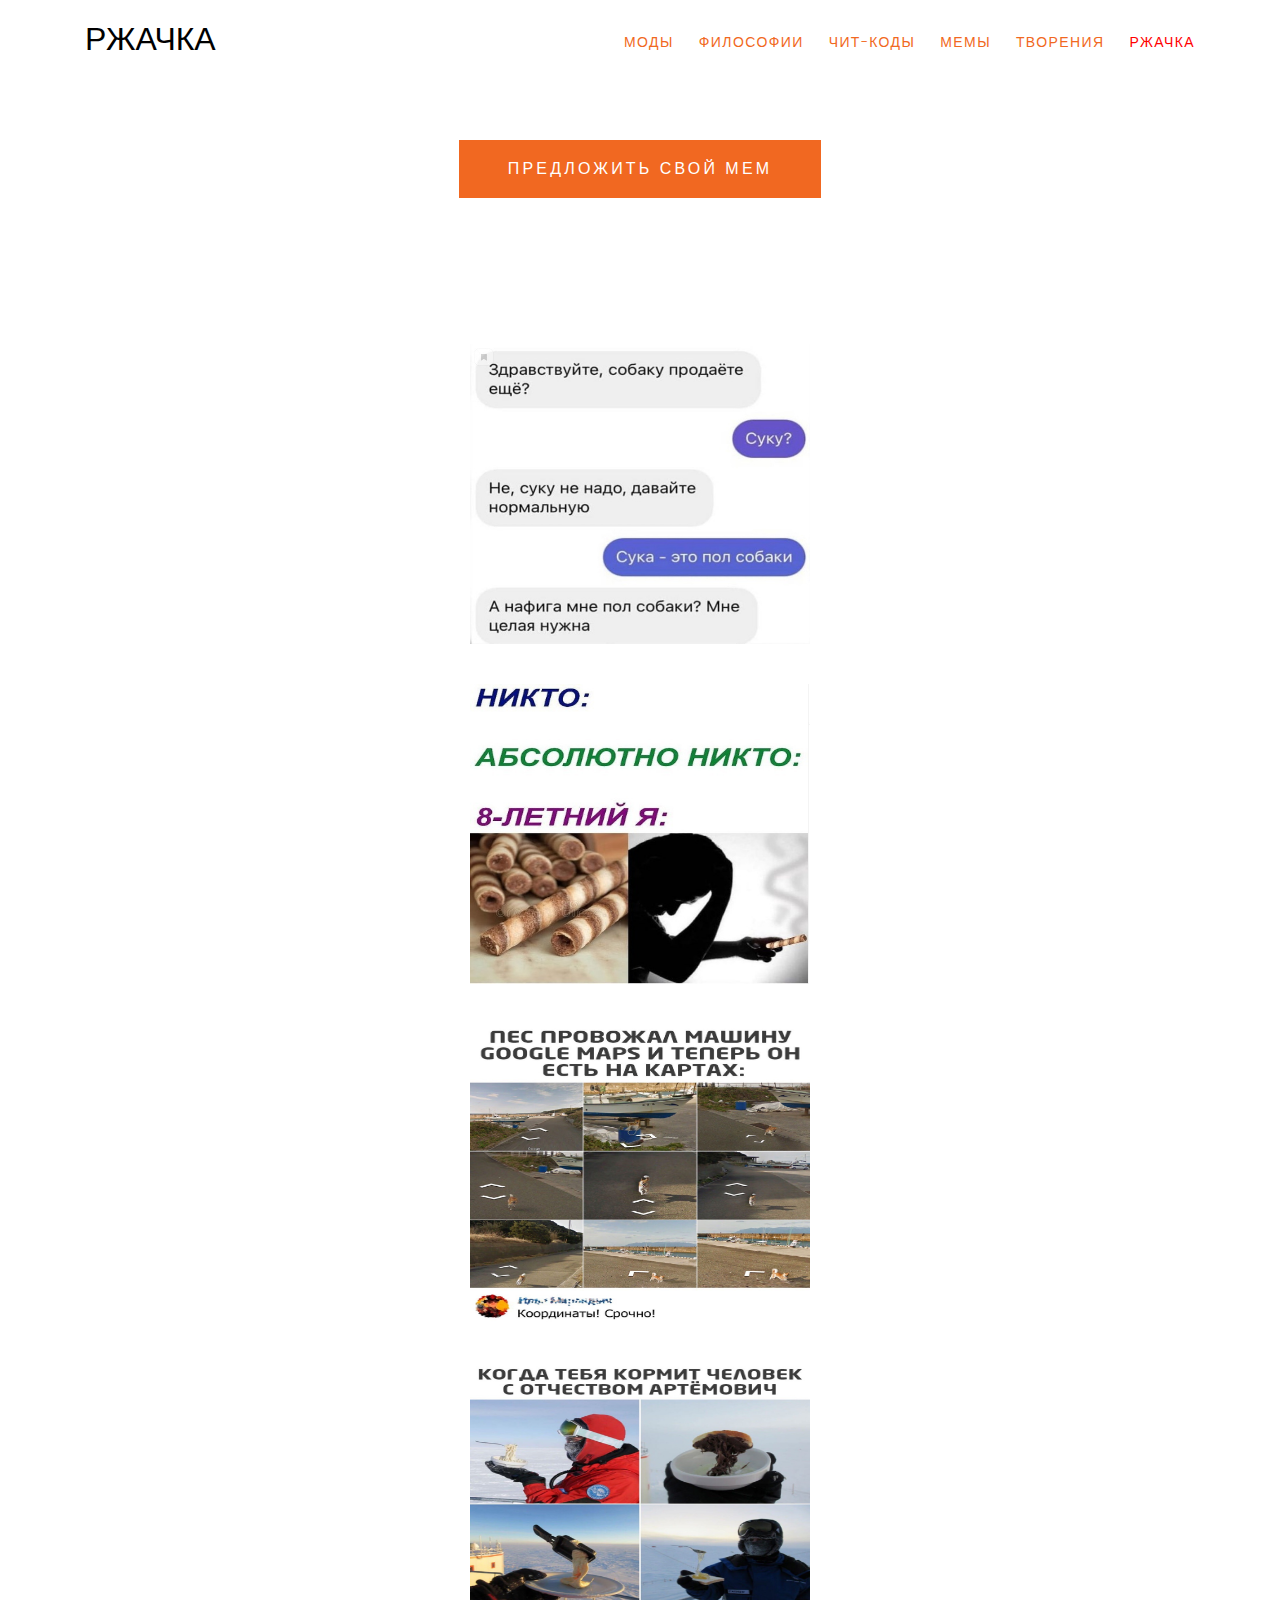
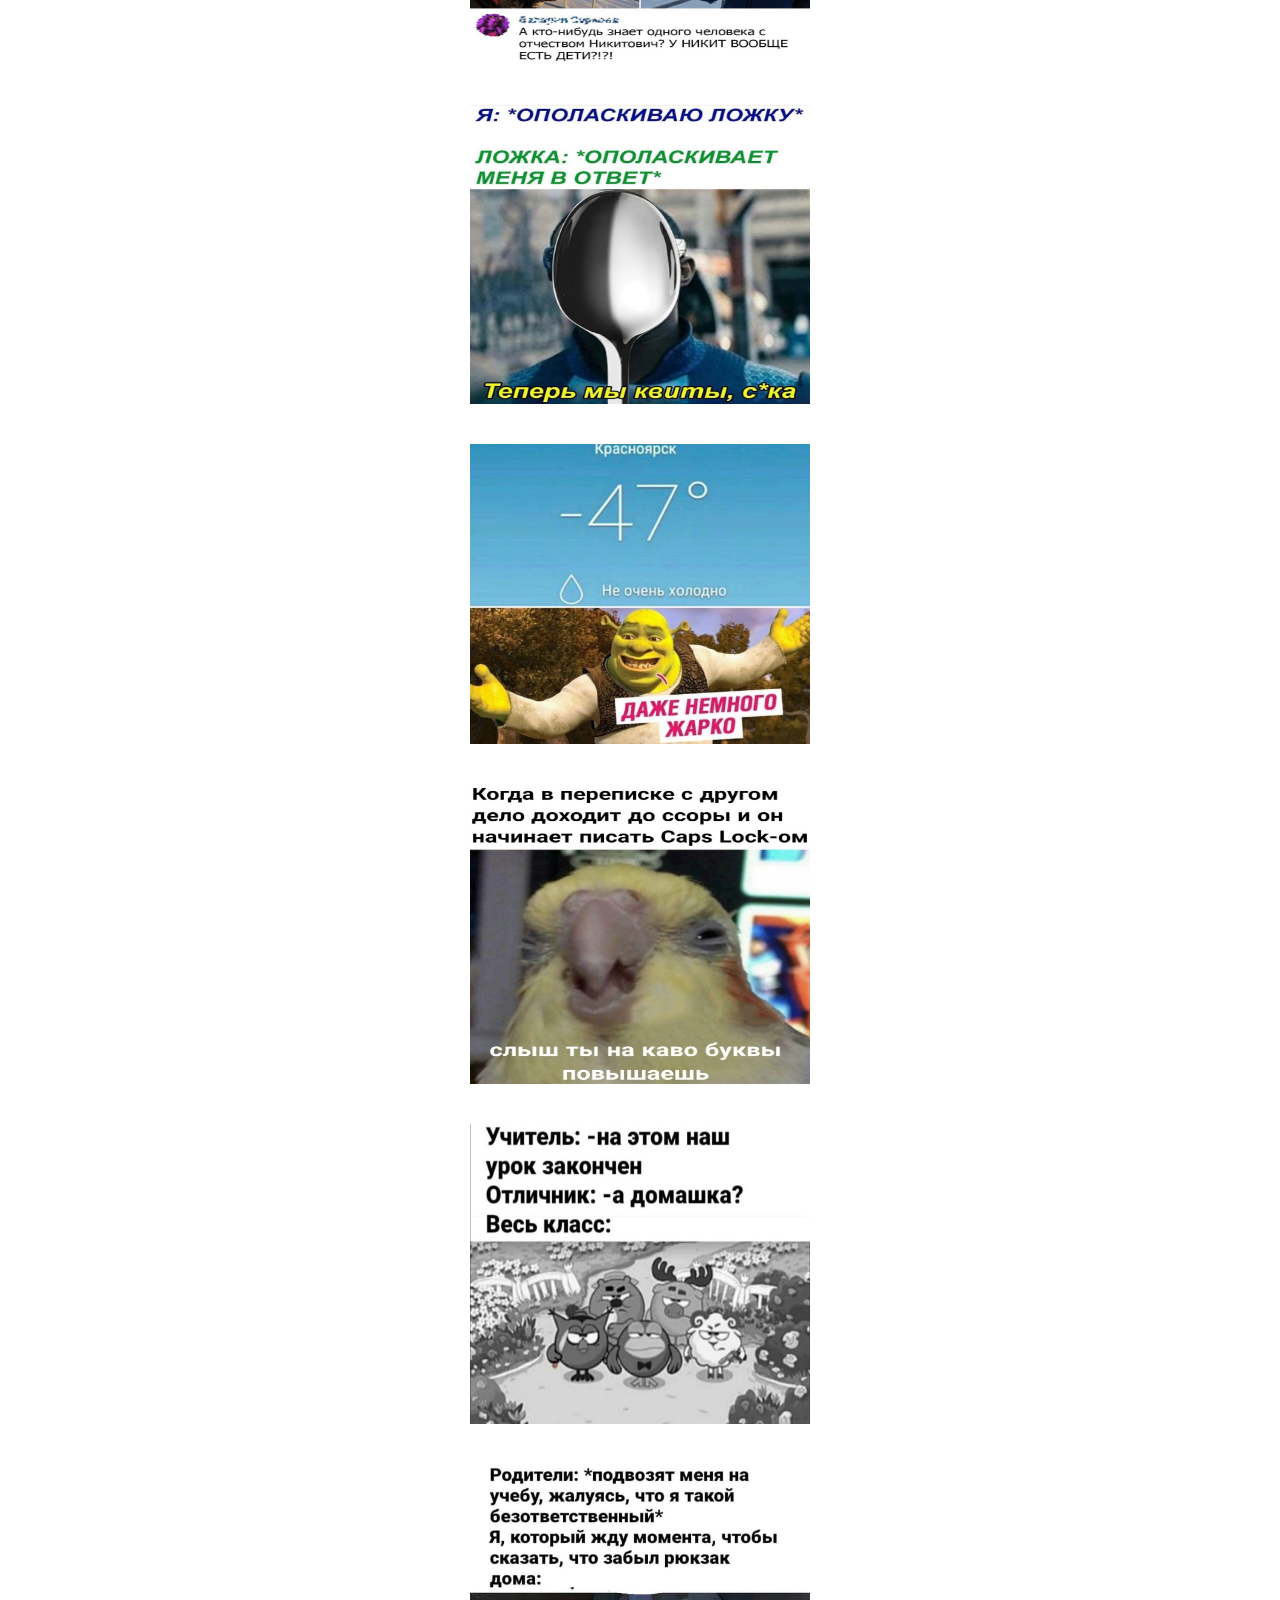
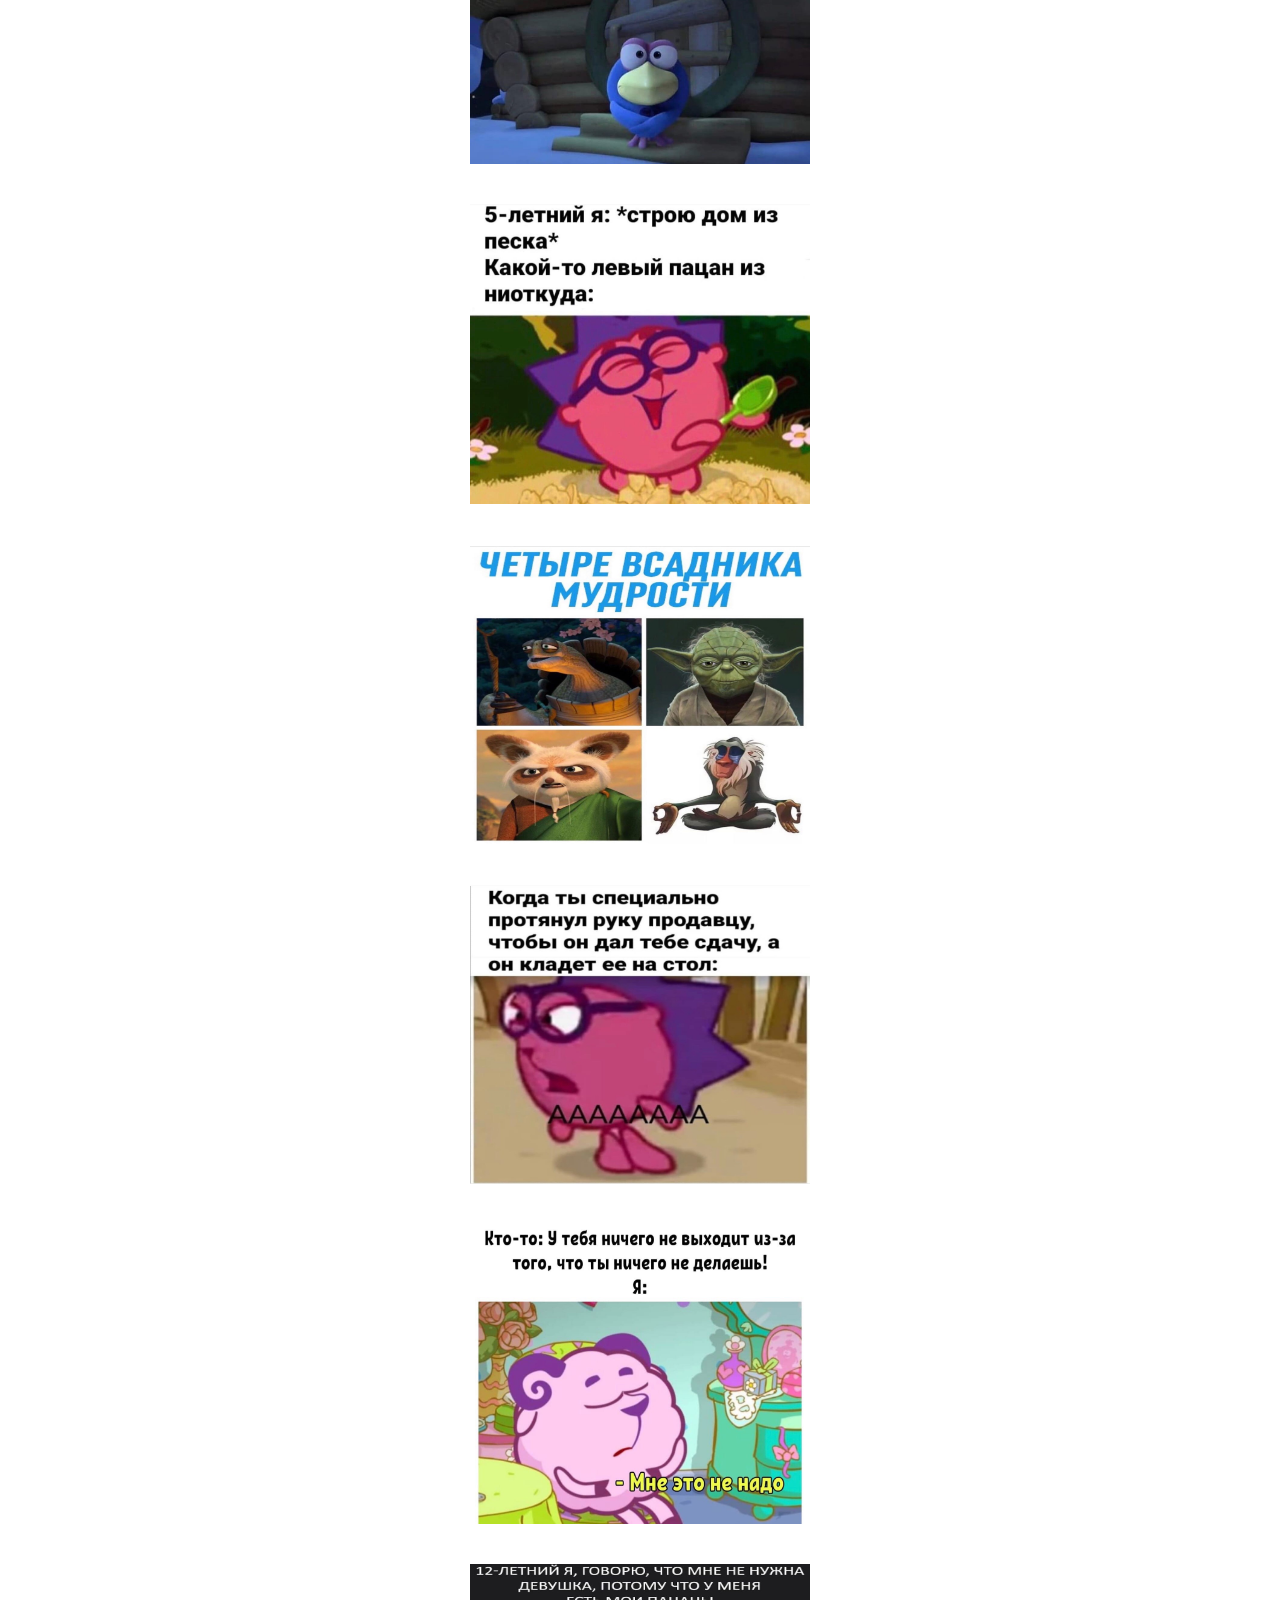
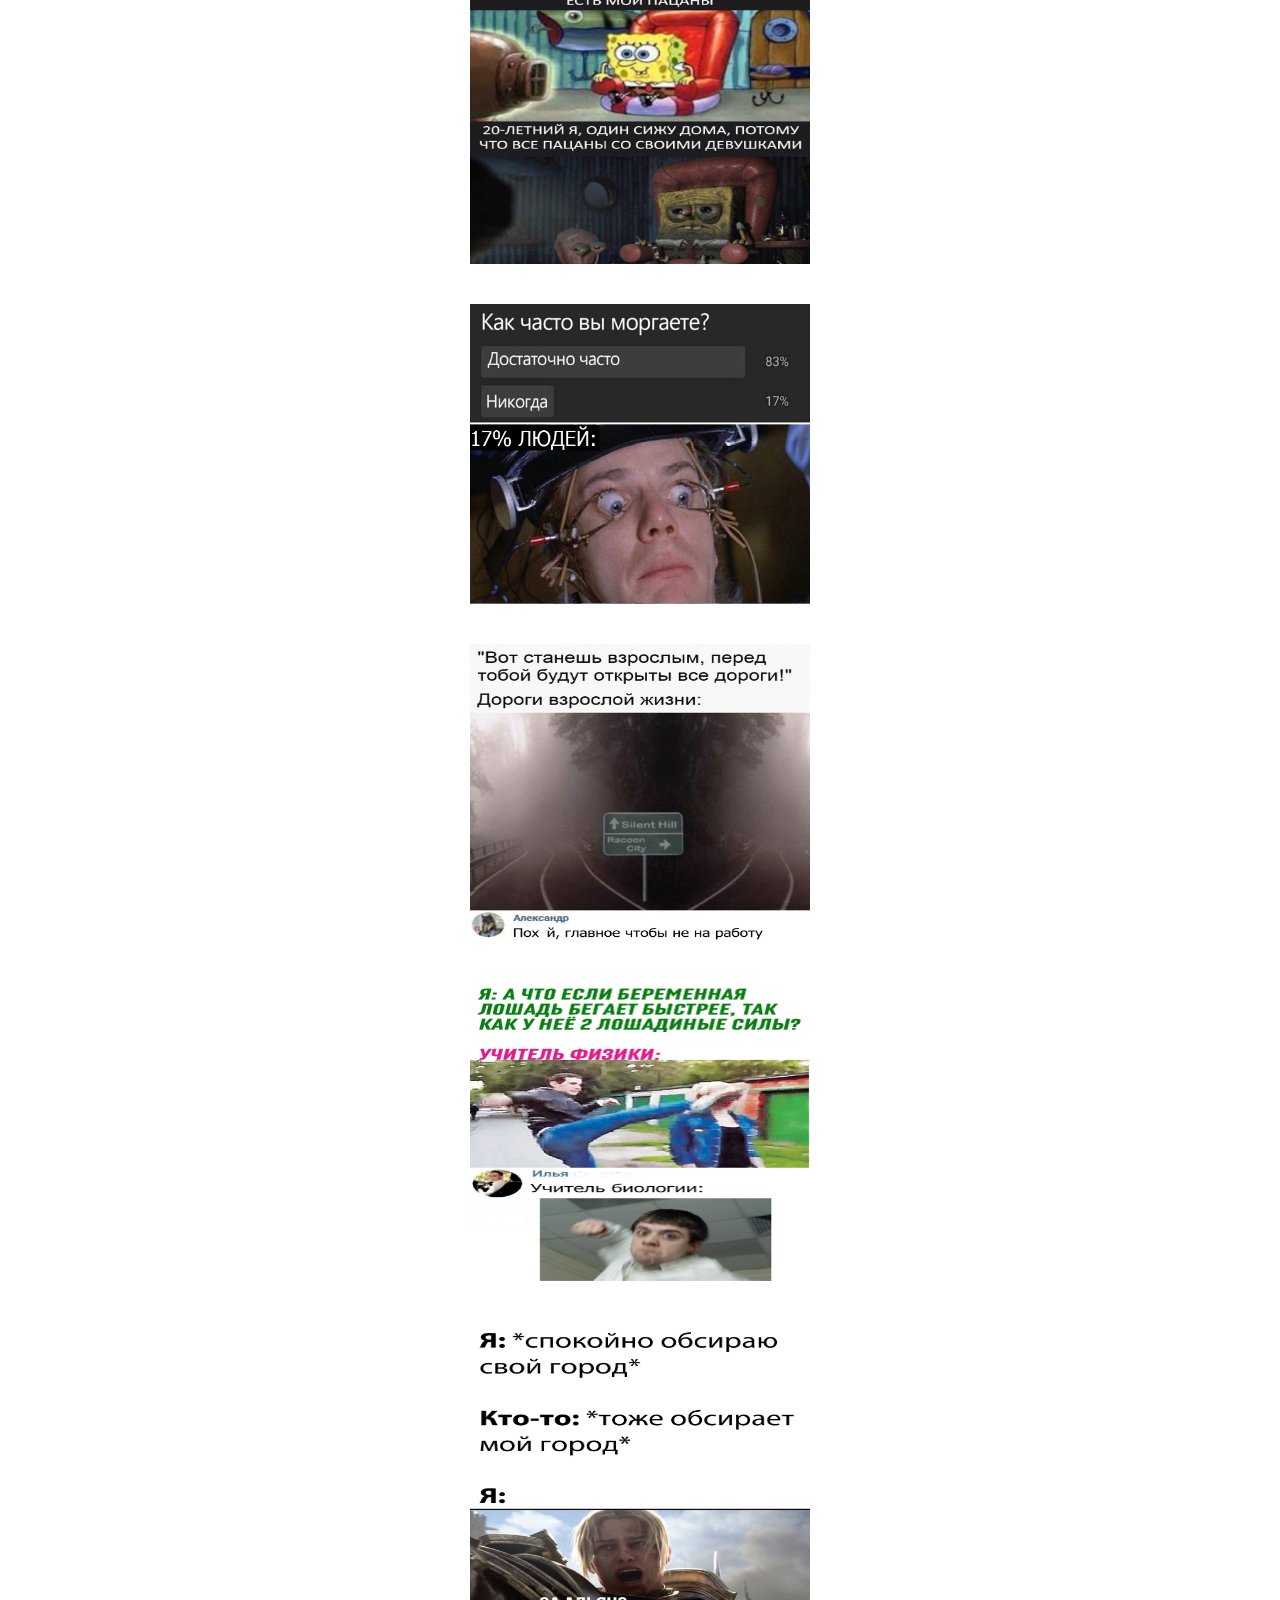
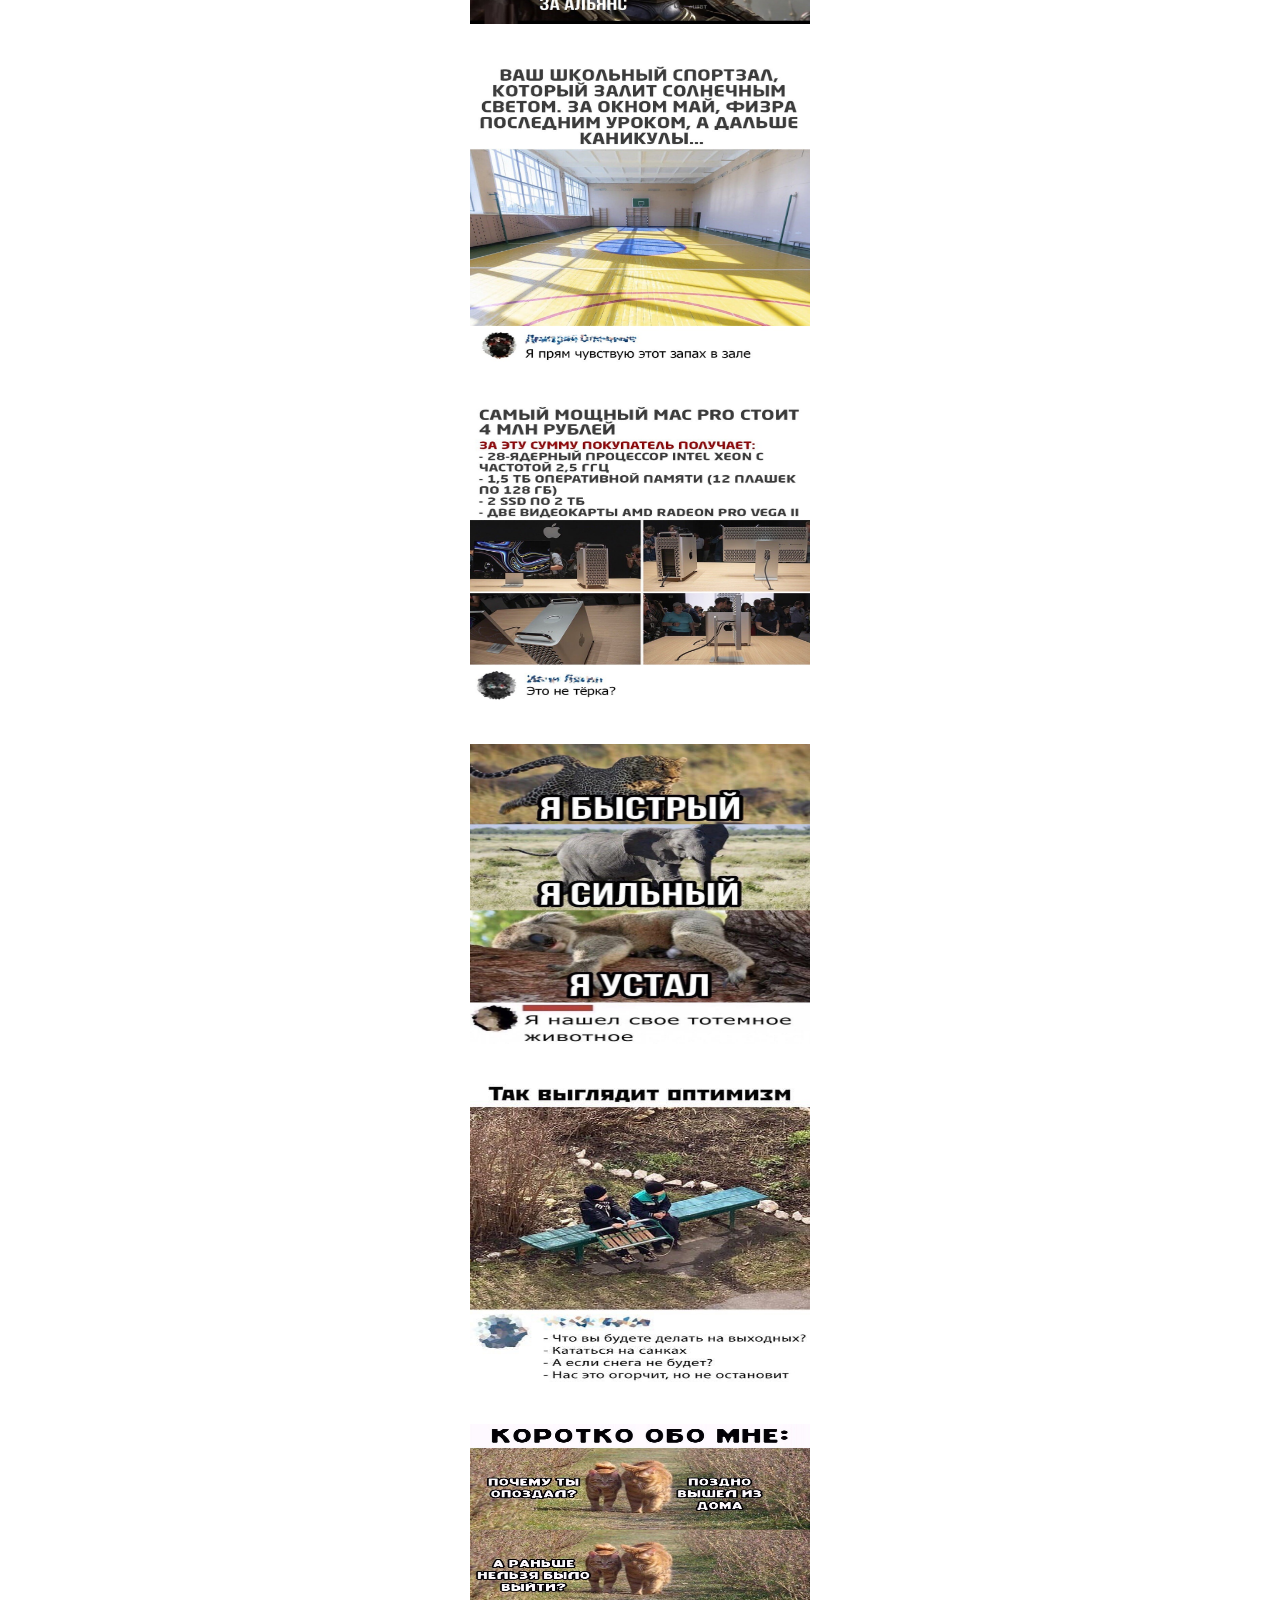
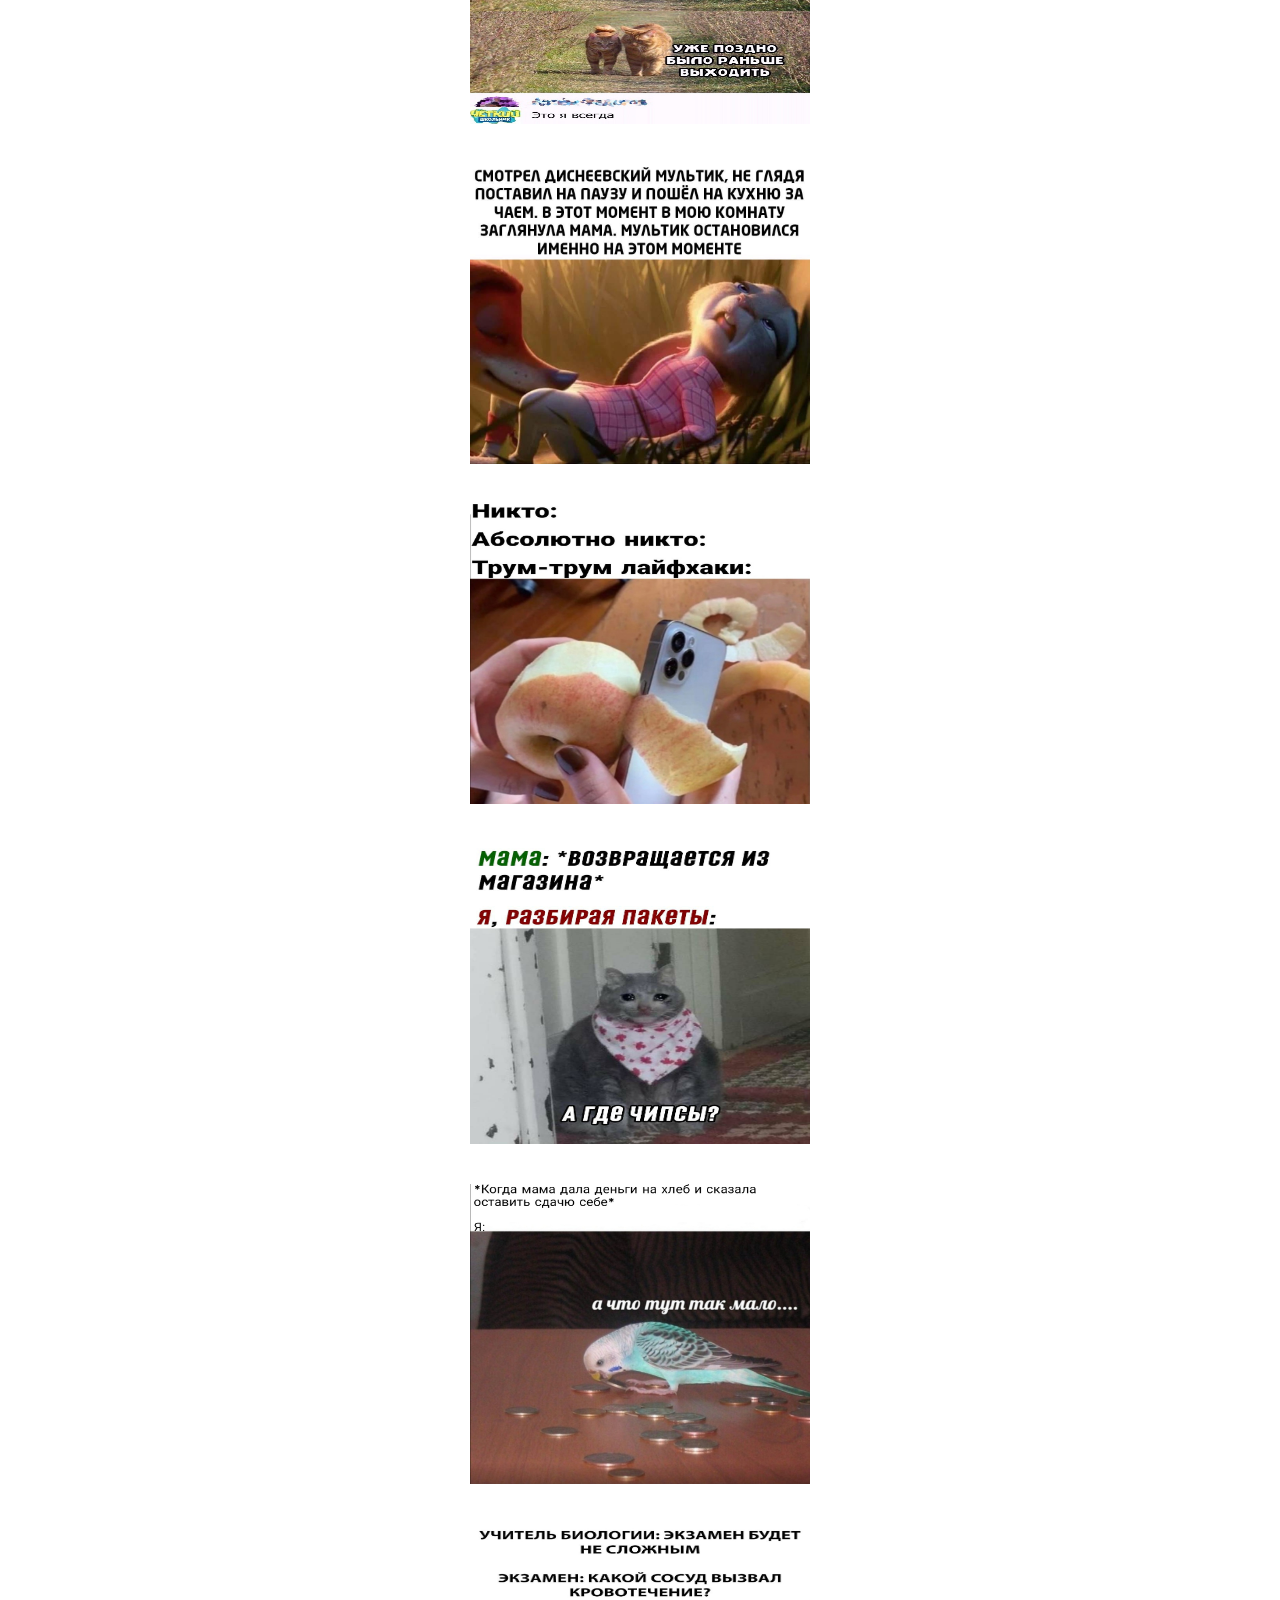
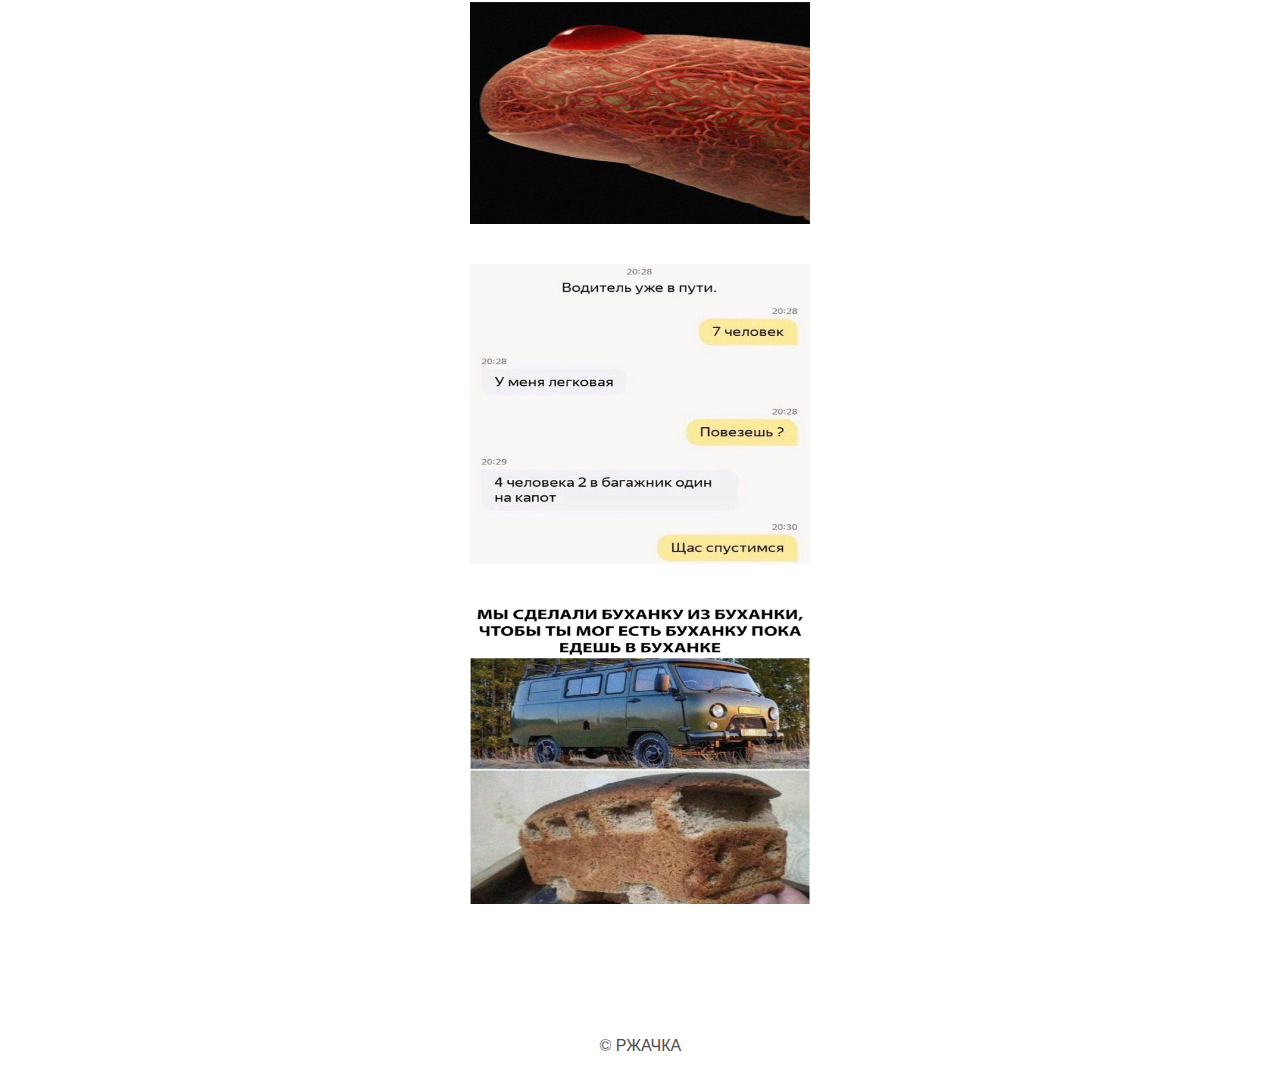
<file: mad.html>
<!DOCTYPE html>
<html lang="ru">
<head>
    <title>Ржачка</title>
    <meta charset="utf-8">
    <meta name="viewport" content="width=device-width, initial-scale=1, shrink-to-fit=no">
    <link rel="stylesheet" href="https://fonts.googleapis.com/css?family=Poppins:200,300,400,700,900|Display+Playfair:200,300,400,700"> 
    <link rel="stylesheet" href="fonts/icomoon/style.css">
    <meta name="keywords" content="Шутки, мемы, ржака, ржачка, лучшее, смешное">
    <link rel="shortcut icon" href="favicon.ico" type="image/x-icon">
    <link rel="stylesheet" href="css/bootstrap.min.css">
    <link rel="stylesheet" href="css/magnific-popup.css">
    <link rel="stylesheet" href="css/jquery-ui.css">
    <link rel="stylesheet" href="css/owl.carousel.min.css">
    <link rel="stylesheet" href="css/owl.theme.default.min.css">
    <link rel="stylesheet" href="css/bootstrap-datepicker.css">
    <link rel="stylesheet" href="fonts/flaticon/font/flaticon.css">
    <link rel="stylesheet" href="remodal/remodal.css">
    <link rel="stylesheet" href="remodal/remodal-default-theme.css">
    <link rel="stylesheet" href="css/aos.css">
    <link rel="stylesheet" href="css/style.css">
	    <!-- Yandex.Metrika counter -->
	<script type="text/javascript" >
	   (function(m,e,t,r,i,k,a){m[i]=m[i]||function(){(m[i].a=m[i].a||[]).push(arguments)};
	   m[i].l=1*new Date();k=e.createElement(t),a=e.getElementsByTagName(t)[0],k.async=1,k.src=r,a.parentNode.insertBefore(k,a)})
	   (window, document, "script", "https://mc.yandex.ru/metrika/tag.js", "ym");

	   ym(72671644, "init", {
	        clickmap:true,
	        trackLinks:true,
	        accurateTrackBounce:true
	   });
	</script>
	<noscript><div><img src="https://mc.yandex.ru/watch/72671644" style="position:absolute; left:-9999px;" alt="" /></div></noscript>
	<!-- /Yandex.Metrika counter -->
</head>

  <body data-spy="scroll" data-target=".site-navbar-target" data-offset="200">
  <!-- <div class="site-wrap"> -->
    <div class="site-mobile-menu site-navbar-target">
      <div class="site-mobile-menu-header">
        <div class="site-mobile-menu-close mt-3">
          <span class="icon-close2 js-menu-toggle"></span>
        </div>
      </div>
      <div class="site-mobile-menu-body"></div>
    </div>
    <header class="site-navbar py-3 js-site-navbar site-navbar-target" role="banner" id="site-navbar">
      <div class="container">
        <div class="row align-items-center">
          <div class="col-11 col-xl-2 site-logo">
            <h1 class="mb-0" ><a href="index.html" class="text-black h2 mb-0">РЖАЧКА</a></h1>
          </div>
          <div class="col-12 col-md-10 d-none d-xl-block">
            <nav class="site-navigation position-relative text-right" role="navigation">
              <ul class="site-menu js-clone-nav mx-auto d-none d-lg-block" id="menu">
                <a href="mods.html">Моды</a>
                <a href="philosophy.html">Философии</a>
                <a href="cheats.html">Чит-коды</a>
                <a href="memes.html">Мемы</a>
                <a href="creations.html">Творения</a>
                <a href="#" class="active">Ржачка</a>
              </ul>
            </nav>
          </div>
          <div class="d-inline-block d-xl-none ml-md-0 mr-auto py-3" style="position: relative; top: 3px;"><a href="#" class="site-menu-toggle js-menu-toggle"><span class="icon-menu h3"></span></a></div>
          </div>
        </div>
      </div>  
    </header>


<!-- Страница с мемами -->

    <div class="site-section" id="section-about">
      <div class="container">
        <div class="row align-items-center justify-content-center text-center">
          <div class="col-md-8">
            <p><a href="https://vk.com/public180797554" class="btn btn-primary py-3 px-5 text-white" style="margin-top: 60px;">Предложить свой мем</a></p>
          </div>
        </div>
        <div class="row mb-5">
  <div class="memes">
  	 <div class="mem">
    <img src="images/rz30.jpg">
  </div>
	  <!-- Yandex.RTB R-A-712939-2 -->
<div id="yandex_rtb_R-A-712939-2"></div>
<script type="text/javascript">
    (function(w, d, n, s, t) {
        w[n] = w[n] || [];
        w[n].push(function() {
            Ya.Context.AdvManager.render({
                blockId: "R-A-712939-2",
                renderTo: "yandex_rtb_R-A-712939-2",
                async: true
            });
        });
        t = d.getElementsByTagName("script")[0];
        s = d.createElement("script");
        s.type = "text/javascript";
        s.src = "//an.yandex.ru/system/context.js";
        s.async = true;
        t.parentNode.insertBefore(s, t);
    })(this, this.document, "yandexContextAsyncCallbacks");
</script>
   <div class="mem">
    <img src="images/rz29.jpg">
  </div>
	  <!-- Yandex.RTB R-A-712939-2 -->
<div id="yandex_rtb_R-A-712939-2"></div>
<script type="text/javascript">
    (function(w, d, n, s, t) {
        w[n] = w[n] || [];
        w[n].push(function() {
            Ya.Context.AdvManager.render({
                blockId: "R-A-712939-2",
                renderTo: "yandex_rtb_R-A-712939-2",
                async: true
            });
        });
        t = d.getElementsByTagName("script")[0];
        s = d.createElement("script");
        s.type = "text/javascript";
        s.src = "//an.yandex.ru/system/context.js";
        s.async = true;
        t.parentNode.insertBefore(s, t);
    })(this, this.document, "yandexContextAsyncCallbacks");
</script>
   <div class="mem">
    <img src="images/rz28.jpg">
  </div>
	  <!-- Yandex.RTB R-A-712939-2 -->
<div id="yandex_rtb_R-A-712939-2"></div>
<script type="text/javascript">
    (function(w, d, n, s, t) {
        w[n] = w[n] || [];
        w[n].push(function() {
            Ya.Context.AdvManager.render({
                blockId: "R-A-712939-2",
                renderTo: "yandex_rtb_R-A-712939-2",
                async: true
            });
        });
        t = d.getElementsByTagName("script")[0];
        s = d.createElement("script");
        s.type = "text/javascript";
        s.src = "//an.yandex.ru/system/context.js";
        s.async = true;
        t.parentNode.insertBefore(s, t);
    })(this, this.document, "yandexContextAsyncCallbacks");
</script>
   <div class="mem">
    <img src="images/rz27.jpg">
  </div>
	  <!-- Yandex.RTB R-A-712939-2 -->
<div id="yandex_rtb_R-A-712939-2"></div>
<script type="text/javascript">
    (function(w, d, n, s, t) {
        w[n] = w[n] || [];
        w[n].push(function() {
            Ya.Context.AdvManager.render({
                blockId: "R-A-712939-2",
                renderTo: "yandex_rtb_R-A-712939-2",
                async: true
            });
        });
        t = d.getElementsByTagName("script")[0];
        s = d.createElement("script");
        s.type = "text/javascript";
        s.src = "//an.yandex.ru/system/context.js";
        s.async = true;
        t.parentNode.insertBefore(s, t);
    })(this, this.document, "yandexContextAsyncCallbacks");
</script>
   <div class="mem">
    <img src="images/rz26.jpg">
  </div>
	  <!-- Yandex.RTB R-A-712939-2 -->
<div id="yandex_rtb_R-A-712939-2"></div>
<script type="text/javascript">
    (function(w, d, n, s, t) {
        w[n] = w[n] || [];
        w[n].push(function() {
            Ya.Context.AdvManager.render({
                blockId: "R-A-712939-2",
                renderTo: "yandex_rtb_R-A-712939-2",
                async: true
            });
        });
        t = d.getElementsByTagName("script")[0];
        s = d.createElement("script");
        s.type = "text/javascript";
        s.src = "//an.yandex.ru/system/context.js";
        s.async = true;
        t.parentNode.insertBefore(s, t);
    })(this, this.document, "yandexContextAsyncCallbacks");
</script>
   <div class="mem">
    <img src="images/rz25.jpg">
  </div>
	  <!-- Yandex.RTB R-A-712939-2 -->
<div id="yandex_rtb_R-A-712939-2"></div>
<script type="text/javascript">
    (function(w, d, n, s, t) {
        w[n] = w[n] || [];
        w[n].push(function() {
            Ya.Context.AdvManager.render({
                blockId: "R-A-712939-2",
                renderTo: "yandex_rtb_R-A-712939-2",
                async: true
            });
        });
        t = d.getElementsByTagName("script")[0];
        s = d.createElement("script");
        s.type = "text/javascript";
        s.src = "//an.yandex.ru/system/context.js";
        s.async = true;
        t.parentNode.insertBefore(s, t);
    })(this, this.document, "yandexContextAsyncCallbacks");
</script>
   <div class="mem">
    <img src="images/rz24.jpg">
  </div>
	  <!-- Yandex.RTB R-A-712939-2 -->
<div id="yandex_rtb_R-A-712939-2"></div>
<script type="text/javascript">
    (function(w, d, n, s, t) {
        w[n] = w[n] || [];
        w[n].push(function() {
            Ya.Context.AdvManager.render({
                blockId: "R-A-712939-2",
                renderTo: "yandex_rtb_R-A-712939-2",
                async: true
            });
        });
        t = d.getElementsByTagName("script")[0];
        s = d.createElement("script");
        s.type = "text/javascript";
        s.src = "//an.yandex.ru/system/context.js";
        s.async = true;
        t.parentNode.insertBefore(s, t);
    })(this, this.document, "yandexContextAsyncCallbacks");
</script>
   <div class="mem">
    <img src="images/rz23.jpg">
  </div>
	  <!-- Yandex.RTB R-A-712939-2 -->
<div id="yandex_rtb_R-A-712939-2"></div>
<script type="text/javascript">
    (function(w, d, n, s, t) {
        w[n] = w[n] || [];
        w[n].push(function() {
            Ya.Context.AdvManager.render({
                blockId: "R-A-712939-2",
                renderTo: "yandex_rtb_R-A-712939-2",
                async: true
            });
        });
        t = d.getElementsByTagName("script")[0];
        s = d.createElement("script");
        s.type = "text/javascript";
        s.src = "//an.yandex.ru/system/context.js";
        s.async = true;
        t.parentNode.insertBefore(s, t);
    })(this, this.document, "yandexContextAsyncCallbacks");
</script>
   <div class="mem">
    <img src="images/rz22.jpg">
  </div>
	  <!-- Yandex.RTB R-A-712939-2 -->
<div id="yandex_rtb_R-A-712939-2"></div>
<script type="text/javascript">
    (function(w, d, n, s, t) {
        w[n] = w[n] || [];
        w[n].push(function() {
            Ya.Context.AdvManager.render({
                blockId: "R-A-712939-2",
                renderTo: "yandex_rtb_R-A-712939-2",
                async: true
            });
        });
        t = d.getElementsByTagName("script")[0];
        s = d.createElement("script");
        s.type = "text/javascript";
        s.src = "//an.yandex.ru/system/context.js";
        s.async = true;
        t.parentNode.insertBefore(s, t);
    })(this, this.document, "yandexContextAsyncCallbacks");
</script>
   <div class="mem">
    <img src="images/rz21.jpg">
  </div>
	  <!-- Yandex.RTB R-A-712939-2 -->
<div id="yandex_rtb_R-A-712939-2"></div>
<script type="text/javascript">
    (function(w, d, n, s, t) {
        w[n] = w[n] || [];
        w[n].push(function() {
            Ya.Context.AdvManager.render({
                blockId: "R-A-712939-2",
                renderTo: "yandex_rtb_R-A-712939-2",
                async: true
            });
        });
        t = d.getElementsByTagName("script")[0];
        s = d.createElement("script");
        s.type = "text/javascript";
        s.src = "//an.yandex.ru/system/context.js";
        s.async = true;
        t.parentNode.insertBefore(s, t);
    })(this, this.document, "yandexContextAsyncCallbacks");
</script>
    <div class="mem">
    <img src="images/rz20.jpg">
  </div>
	  <!-- Yandex.RTB R-A-712939-2 -->
<div id="yandex_rtb_R-A-712939-2"></div>
<script type="text/javascript">
    (function(w, d, n, s, t) {
        w[n] = w[n] || [];
        w[n].push(function() {
            Ya.Context.AdvManager.render({
                blockId: "R-A-712939-2",
                renderTo: "yandex_rtb_R-A-712939-2",
                async: true
            });
        });
        t = d.getElementsByTagName("script")[0];
        s = d.createElement("script");
        s.type = "text/javascript";
        s.src = "//an.yandex.ru/system/context.js";
        s.async = true;
        t.parentNode.insertBefore(s, t);
    })(this, this.document, "yandexContextAsyncCallbacks");
</script>
    <div class="mem">
    <img src="images/rz19.jpg">
  </div>
	  <!-- Yandex.RTB R-A-712939-2 -->
<div id="yandex_rtb_R-A-712939-2"></div>
<script type="text/javascript">
    (function(w, d, n, s, t) {
        w[n] = w[n] || [];
        w[n].push(function() {
            Ya.Context.AdvManager.render({
                blockId: "R-A-712939-2",
                renderTo: "yandex_rtb_R-A-712939-2",
                async: true
            });
        });
        t = d.getElementsByTagName("script")[0];
        s = d.createElement("script");
        s.type = "text/javascript";
        s.src = "//an.yandex.ru/system/context.js";
        s.async = true;
        t.parentNode.insertBefore(s, t);
    })(this, this.document, "yandexContextAsyncCallbacks");
</script>
    <div class="mem">
    <img src="images/rz18.jpg">
  </div>
	  <!-- Yandex.RTB R-A-712939-2 -->
<div id="yandex_rtb_R-A-712939-2"></div>
<script type="text/javascript">
    (function(w, d, n, s, t) {
        w[n] = w[n] || [];
        w[n].push(function() {
            Ya.Context.AdvManager.render({
                blockId: "R-A-712939-2",
                renderTo: "yandex_rtb_R-A-712939-2",
                async: true
            });
        });
        t = d.getElementsByTagName("script")[0];
        s = d.createElement("script");
        s.type = "text/javascript";
        s.src = "//an.yandex.ru/system/context.js";
        s.async = true;
        t.parentNode.insertBefore(s, t);
    })(this, this.document, "yandexContextAsyncCallbacks");
</script>
    <div class="mem">
    <img src="images/rz17.jpg">
  </div>
	  <!-- Yandex.RTB R-A-712939-2 -->
<div id="yandex_rtb_R-A-712939-2"></div>
<script type="text/javascript">
    (function(w, d, n, s, t) {
        w[n] = w[n] || [];
        w[n].push(function() {
            Ya.Context.AdvManager.render({
                blockId: "R-A-712939-2",
                renderTo: "yandex_rtb_R-A-712939-2",
                async: true
            });
        });
        t = d.getElementsByTagName("script")[0];
        s = d.createElement("script");
        s.type = "text/javascript";
        s.src = "//an.yandex.ru/system/context.js";
        s.async = true;
        t.parentNode.insertBefore(s, t);
    })(this, this.document, "yandexContextAsyncCallbacks");
</script>
    <div class="mem">
    <img src="images/rz16.jpg">
  </div>
	  <!-- Yandex.RTB R-A-712939-2 -->
<div id="yandex_rtb_R-A-712939-2"></div>
<script type="text/javascript">
    (function(w, d, n, s, t) {
        w[n] = w[n] || [];
        w[n].push(function() {
            Ya.Context.AdvManager.render({
                blockId: "R-A-712939-2",
                renderTo: "yandex_rtb_R-A-712939-2",
                async: true
            });
        });
        t = d.getElementsByTagName("script")[0];
        s = d.createElement("script");
        s.type = "text/javascript";
        s.src = "//an.yandex.ru/system/context.js";
        s.async = true;
        t.parentNode.insertBefore(s, t);
    })(this, this.document, "yandexContextAsyncCallbacks");
</script>
    <div class="mem">
    <img src="images/rz15.jpg">
  </div>
<!-- Yandex.RTB R-A-712939-2 -->
<div id="yandex_rtb_R-A-712939-2"></div>
<script type="text/javascript">
    (function(w, d, n, s, t) {
        w[n] = w[n] || [];
        w[n].push(function() {
            Ya.Context.AdvManager.render({
                blockId: "R-A-712939-2",
                renderTo: "yandex_rtb_R-A-712939-2",
                async: true
            });
        });
        t = d.getElementsByTagName("script")[0];
        s = d.createElement("script");
        s.type = "text/javascript";
        s.src = "//an.yandex.ru/system/context.js";
        s.async = true;
        t.parentNode.insertBefore(s, t);
    })(this, this.document, "yandexContextAsyncCallbacks");
</script>
    <div class="mem">
    <img src="images/rz14.jpg">
  </div>
	  <!-- Yandex.RTB R-A-712939-2 -->
<div id="yandex_rtb_R-A-712939-2"></div>
<script type="text/javascript">
    (function(w, d, n, s, t) {
        w[n] = w[n] || [];
        w[n].push(function() {
            Ya.Context.AdvManager.render({
                blockId: "R-A-712939-2",
                renderTo: "yandex_rtb_R-A-712939-2",
                async: true
            });
        });
        t = d.getElementsByTagName("script")[0];
        s = d.createElement("script");
        s.type = "text/javascript";
        s.src = "//an.yandex.ru/system/context.js";
        s.async = true;
        t.parentNode.insertBefore(s, t);
    })(this, this.document, "yandexContextAsyncCallbacks");
</script>
    <div class="mem">
    <img src="images/rz13.jpg">
  </div>
	  <!-- Yandex.RTB R-A-712939-2 -->
<div id="yandex_rtb_R-A-712939-2"></div>
<script type="text/javascript">
    (function(w, d, n, s, t) {
        w[n] = w[n] || [];
        w[n].push(function() {
            Ya.Context.AdvManager.render({
                blockId: "R-A-712939-2",
                renderTo: "yandex_rtb_R-A-712939-2",
                async: true
            });
        });
        t = d.getElementsByTagName("script")[0];
        s = d.createElement("script");
        s.type = "text/javascript";
        s.src = "//an.yandex.ru/system/context.js";
        s.async = true;
        t.parentNode.insertBefore(s, t);
    })(this, this.document, "yandexContextAsyncCallbacks");
</script>
    <div class="mem">
    <img src="images/rz12.jpg">
  </div>
	  <!-- Yandex.RTB R-A-712939-2 -->
<div id="yandex_rtb_R-A-712939-2"></div>
<script type="text/javascript">
    (function(w, d, n, s, t) {
        w[n] = w[n] || [];
        w[n].push(function() {
            Ya.Context.AdvManager.render({
                blockId: "R-A-712939-2",
                renderTo: "yandex_rtb_R-A-712939-2",
                async: true
            });
        });
        t = d.getElementsByTagName("script")[0];
        s = d.createElement("script");
        s.type = "text/javascript";
        s.src = "//an.yandex.ru/system/context.js";
        s.async = true;
        t.parentNode.insertBefore(s, t);
    })(this, this.document, "yandexContextAsyncCallbacks");
</script>
    <div class="mem">
    <img src="images/rz11.jpg">
  </div>
	  <!-- Yandex.RTB R-A-712939-2 -->
<div id="yandex_rtb_R-A-712939-2"></div>
<script type="text/javascript">
    (function(w, d, n, s, t) {
        w[n] = w[n] || [];
        w[n].push(function() {
            Ya.Context.AdvManager.render({
                blockId: "R-A-712939-2",
                renderTo: "yandex_rtb_R-A-712939-2",
                async: true
            });
        });
        t = d.getElementsByTagName("script")[0];
        s = d.createElement("script");
        s.type = "text/javascript";
        s.src = "//an.yandex.ru/system/context.js";
        s.async = true;
        t.parentNode.insertBefore(s, t);
    })(this, this.document, "yandexContextAsyncCallbacks");
</script>
    <div class="mem">
    <img src="images/rz10.jpg">
  </div>
	  <!-- Yandex.RTB R-A-712939-2 -->
<div id="yandex_rtb_R-A-712939-2"></div>
<script type="text/javascript">
    (function(w, d, n, s, t) {
        w[n] = w[n] || [];
        w[n].push(function() {
            Ya.Context.AdvManager.render({
                blockId: "R-A-712939-2",
                renderTo: "yandex_rtb_R-A-712939-2",
                async: true
            });
        });
        t = d.getElementsByTagName("script")[0];
        s = d.createElement("script");
        s.type = "text/javascript";
        s.src = "//an.yandex.ru/system/context.js";
        s.async = true;
        t.parentNode.insertBefore(s, t);
    })(this, this.document, "yandexContextAsyncCallbacks");
</script>
    <div class="mem">
    <img src="images/rz9.jpg">
  </div>
	  <!-- Yandex.RTB R-A-712939-2 -->
<div id="yandex_rtb_R-A-712939-2"></div>
<script type="text/javascript">
    (function(w, d, n, s, t) {
        w[n] = w[n] || [];
        w[n].push(function() {
            Ya.Context.AdvManager.render({
                blockId: "R-A-712939-2",
                renderTo: "yandex_rtb_R-A-712939-2",
                async: true
            });
        });
        t = d.getElementsByTagName("script")[0];
        s = d.createElement("script");
        s.type = "text/javascript";
        s.src = "//an.yandex.ru/system/context.js";
        s.async = true;
        t.parentNode.insertBefore(s, t);
    })(this, this.document, "yandexContextAsyncCallbacks");
</script>
  <div class="mem">
    <img src="images/rz8.jpg">
  </div>
	  <!-- Yandex.RTB R-A-712939-2 -->
<div id="yandex_rtb_R-A-712939-2"></div>
<script type="text/javascript">
    (function(w, d, n, s, t) {
        w[n] = w[n] || [];
        w[n].push(function() {
            Ya.Context.AdvManager.render({
                blockId: "R-A-712939-2",
                renderTo: "yandex_rtb_R-A-712939-2",
                async: true
            });
        });
        t = d.getElementsByTagName("script")[0];
        s = d.createElement("script");
        s.type = "text/javascript";
        s.src = "//an.yandex.ru/system/context.js";
        s.async = true;
        t.parentNode.insertBefore(s, t);
    })(this, this.document, "yandexContextAsyncCallbacks");
</script>
  <div class="mem">
    <img src="images/rz7.jpg">
  </div>
	  <!-- Yandex.RTB R-A-712939-2 -->
<div id="yandex_rtb_R-A-712939-2"></div>
<script type="text/javascript">
    (function(w, d, n, s, t) {
        w[n] = w[n] || [];
        w[n].push(function() {
            Ya.Context.AdvManager.render({
                blockId: "R-A-712939-2",
                renderTo: "yandex_rtb_R-A-712939-2",
                async: true
            });
        });
        t = d.getElementsByTagName("script")[0];
        s = d.createElement("script");
        s.type = "text/javascript";
        s.src = "//an.yandex.ru/system/context.js";
        s.async = true;
        t.parentNode.insertBefore(s, t);
    })(this, this.document, "yandexContextAsyncCallbacks");
</script>
    <div class="mem">
    <img src="images/rz6.jpg">
  </div>
	  <!-- Yandex.RTB R-A-712939-2 -->
<div id="yandex_rtb_R-A-712939-2"></div>
<script type="text/javascript">
    (function(w, d, n, s, t) {
        w[n] = w[n] || [];
        w[n].push(function() {
            Ya.Context.AdvManager.render({
                blockId: "R-A-712939-2",
                renderTo: "yandex_rtb_R-A-712939-2",
                async: true
            });
        });
        t = d.getElementsByTagName("script")[0];
        s = d.createElement("script");
        s.type = "text/javascript";
        s.src = "//an.yandex.ru/system/context.js";
        s.async = true;
        t.parentNode.insertBefore(s, t);
    })(this, this.document, "yandexContextAsyncCallbacks");
</script>
  <div class="mem">
    <img src="images/rz5.jpg">
  </div>
	  <!-- Yandex.RTB R-A-712939-2 -->
<div id="yandex_rtb_R-A-712939-2"></div>
<script type="text/javascript">
    (function(w, d, n, s, t) {
        w[n] = w[n] || [];
        w[n].push(function() {
            Ya.Context.AdvManager.render({
                blockId: "R-A-712939-2",
                renderTo: "yandex_rtb_R-A-712939-2",
                async: true
            });
        });
        t = d.getElementsByTagName("script")[0];
        s = d.createElement("script");
        s.type = "text/javascript";
        s.src = "//an.yandex.ru/system/context.js";
        s.async = true;
        t.parentNode.insertBefore(s, t);
    })(this, this.document, "yandexContextAsyncCallbacks");
</script>
  <div class="mem">
    <img src="images/rz4.jpg">
  </div>
	  <!-- Yandex.RTB R-A-712939-2 -->
<div id="yandex_rtb_R-A-712939-2"></div>
<script type="text/javascript">
    (function(w, d, n, s, t) {
        w[n] = w[n] || [];
        w[n].push(function() {
            Ya.Context.AdvManager.render({
                blockId: "R-A-712939-2",
                renderTo: "yandex_rtb_R-A-712939-2",
                async: true
            });
        });
        t = d.getElementsByTagName("script")[0];
        s = d.createElement("script");
        s.type = "text/javascript";
        s.src = "//an.yandex.ru/system/context.js";
        s.async = true;
        t.parentNode.insertBefore(s, t);
    })(this, this.document, "yandexContextAsyncCallbacks");
</script>
  <div class="mem">
    <img src="images/rz3.jpg">
  </div>
	  <!-- Yandex.RTB R-A-712939-2 -->
<div id="yandex_rtb_R-A-712939-2"></div>
<script type="text/javascript">
    (function(w, d, n, s, t) {
        w[n] = w[n] || [];
        w[n].push(function() {
            Ya.Context.AdvManager.render({
                blockId: "R-A-712939-2",
                renderTo: "yandex_rtb_R-A-712939-2",
                async: true
            });
        });
        t = d.getElementsByTagName("script")[0];
        s = d.createElement("script");
        s.type = "text/javascript";
        s.src = "//an.yandex.ru/system/context.js";
        s.async = true;
        t.parentNode.insertBefore(s, t);
    })(this, this.document, "yandexContextAsyncCallbacks");
</script>
  <div class="mem">
    <img src="images/rz2.jpg">
  </div>
	  <!-- Yandex.RTB R-A-712939-2 -->
<div id="yandex_rtb_R-A-712939-2"></div>
<script type="text/javascript">
    (function(w, d, n, s, t) {
        w[n] = w[n] || [];
        w[n].push(function() {
            Ya.Context.AdvManager.render({
                blockId: "R-A-712939-2",
                renderTo: "yandex_rtb_R-A-712939-2",
                async: true
            });
        });
        t = d.getElementsByTagName("script")[0];
        s = d.createElement("script");
        s.type = "text/javascript";
        s.src = "//an.yandex.ru/system/context.js";
        s.async = true;
        t.parentNode.insertBefore(s, t);
    })(this, this.document, "yandexContextAsyncCallbacks");
</script>
  <div class="mem">
    <img src="images/rz1.jpg">
  </div>
</div>
</div>
</div>
</div>
<footer>
  <div class="footer_bottom">
    <p class="footer-text"> © РЖАЧКА </p>
  </div>
</footer>

  <script src="js/jquery-3.3.1.min.js"></script>
  <script src="js/jquery-migrate-3.0.1.min.js"></script>
  <script src="js/jquery-ui.js"></script>
  <script src="js/jquery.easing.1.3.js"></script>
  <script src="js/popper.min.js"></script>
  <script src="js/bootstrap.min.js"></script>
  <script src="js/owl.carousel.min.js"></script>
  <script src="js/jquery.stellar.min.js"></script>
  <script src="js/jquery.countdown.min.js"></script>
  <script src="js/jquery.magnific-popup.min.js"></script>
  <script src="js/bootstrap-datepicker.min.js"></script>
  <script src="js/aos.js"></script>
  <script src="js/main.js"></script>
  <script src="remodal/remodal.min.js"></script>
  </body>
</html>
</file>
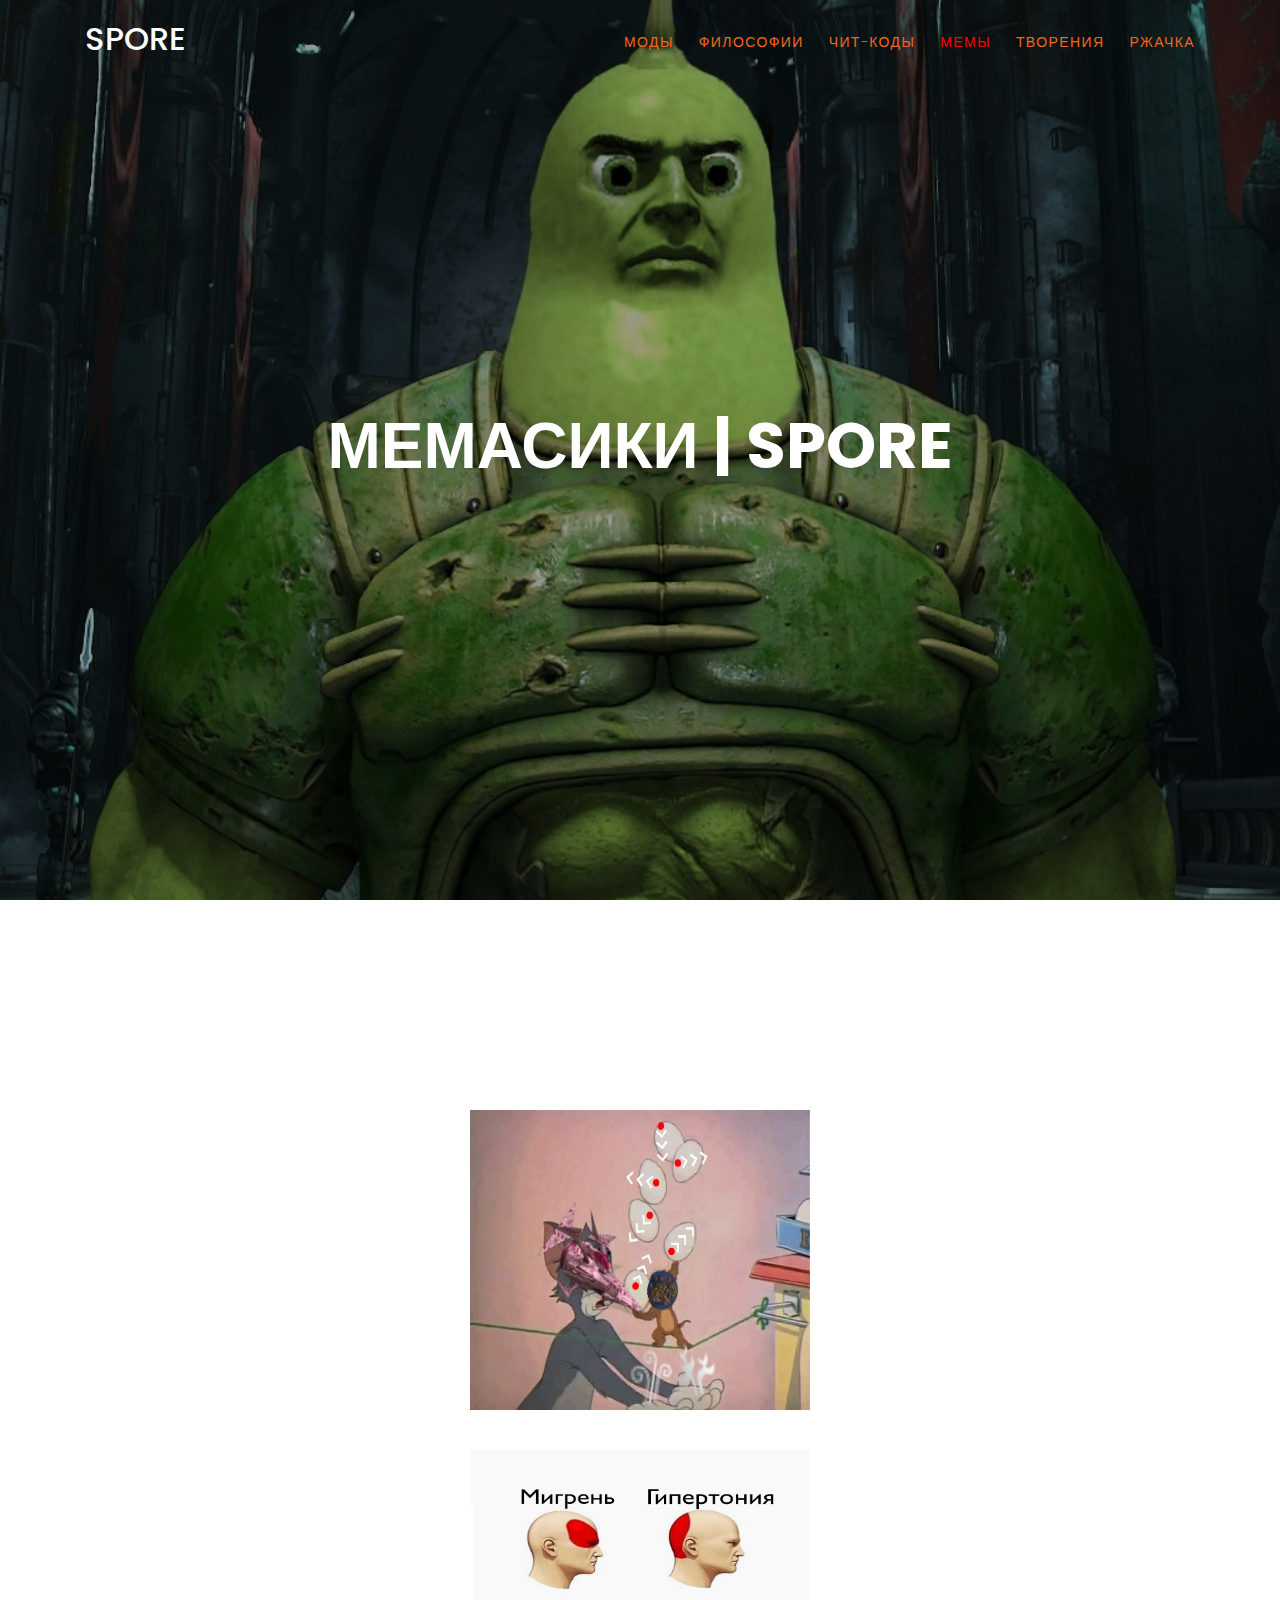
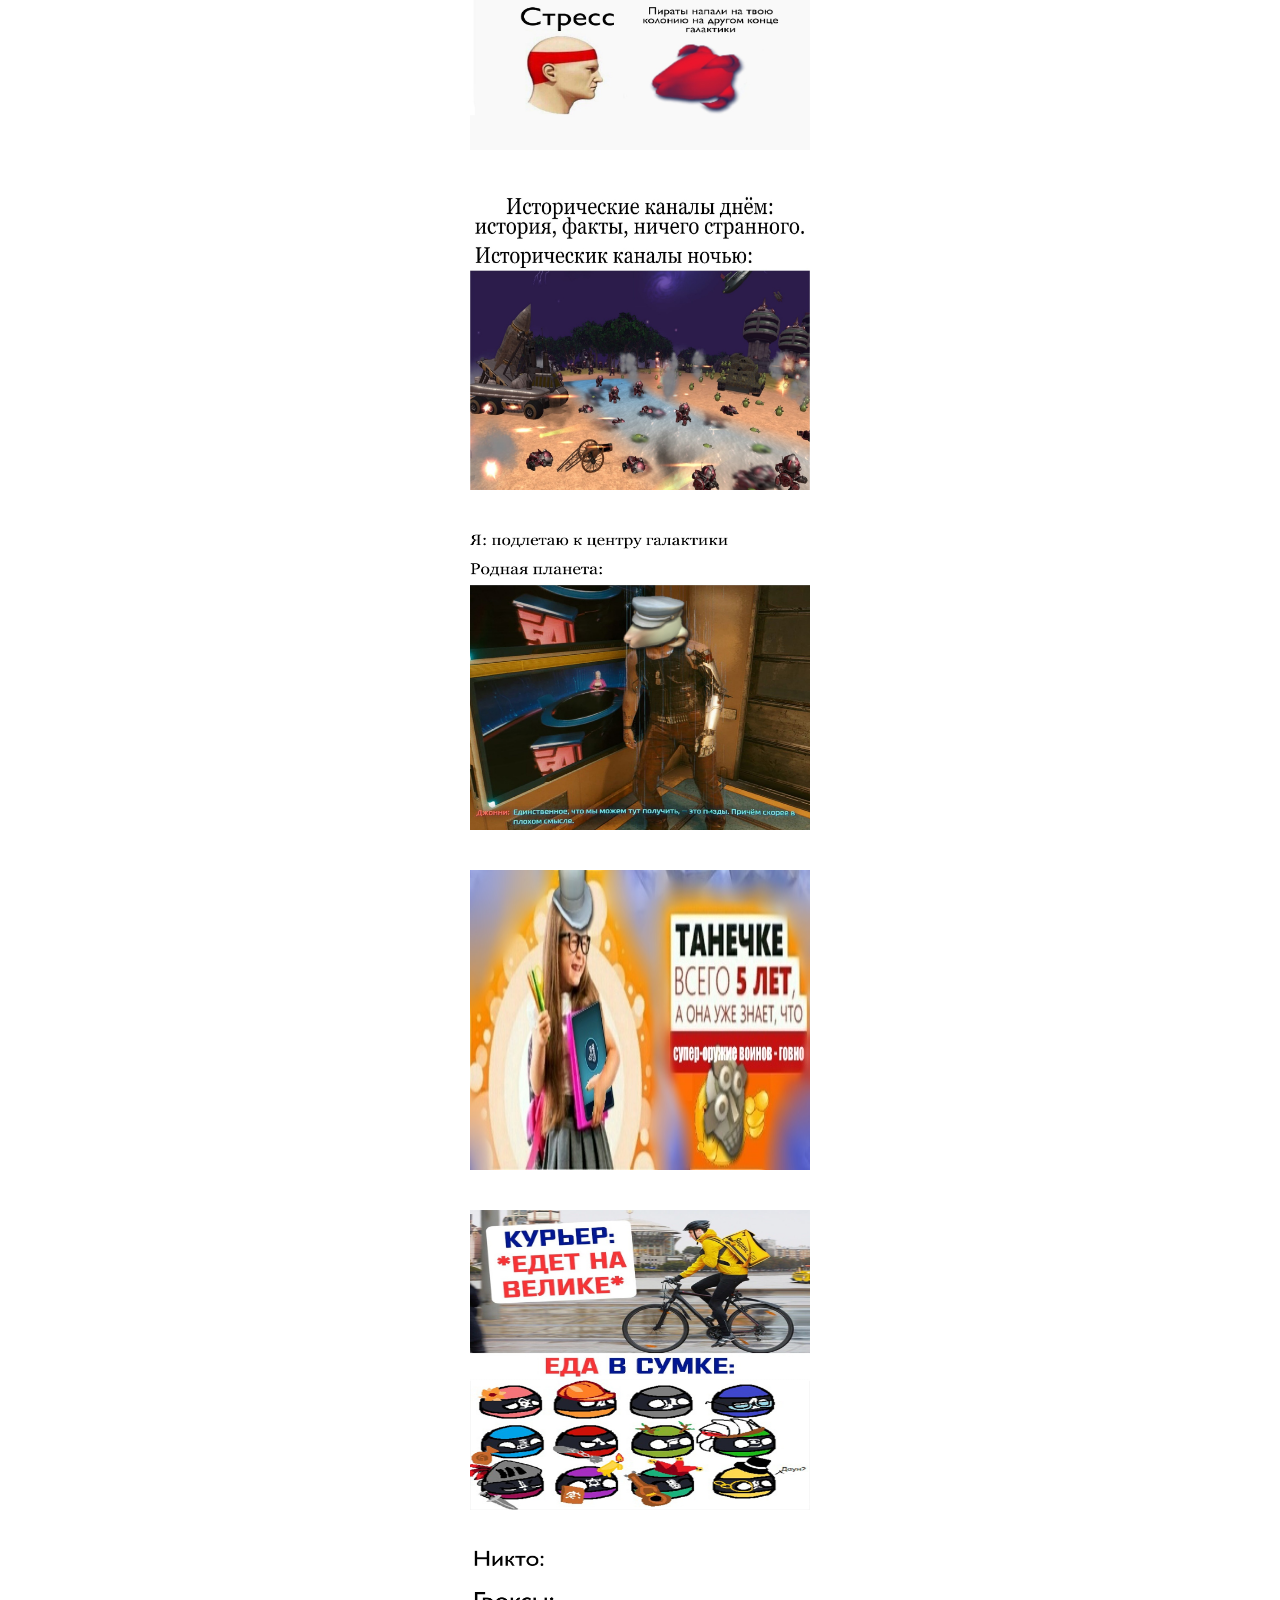
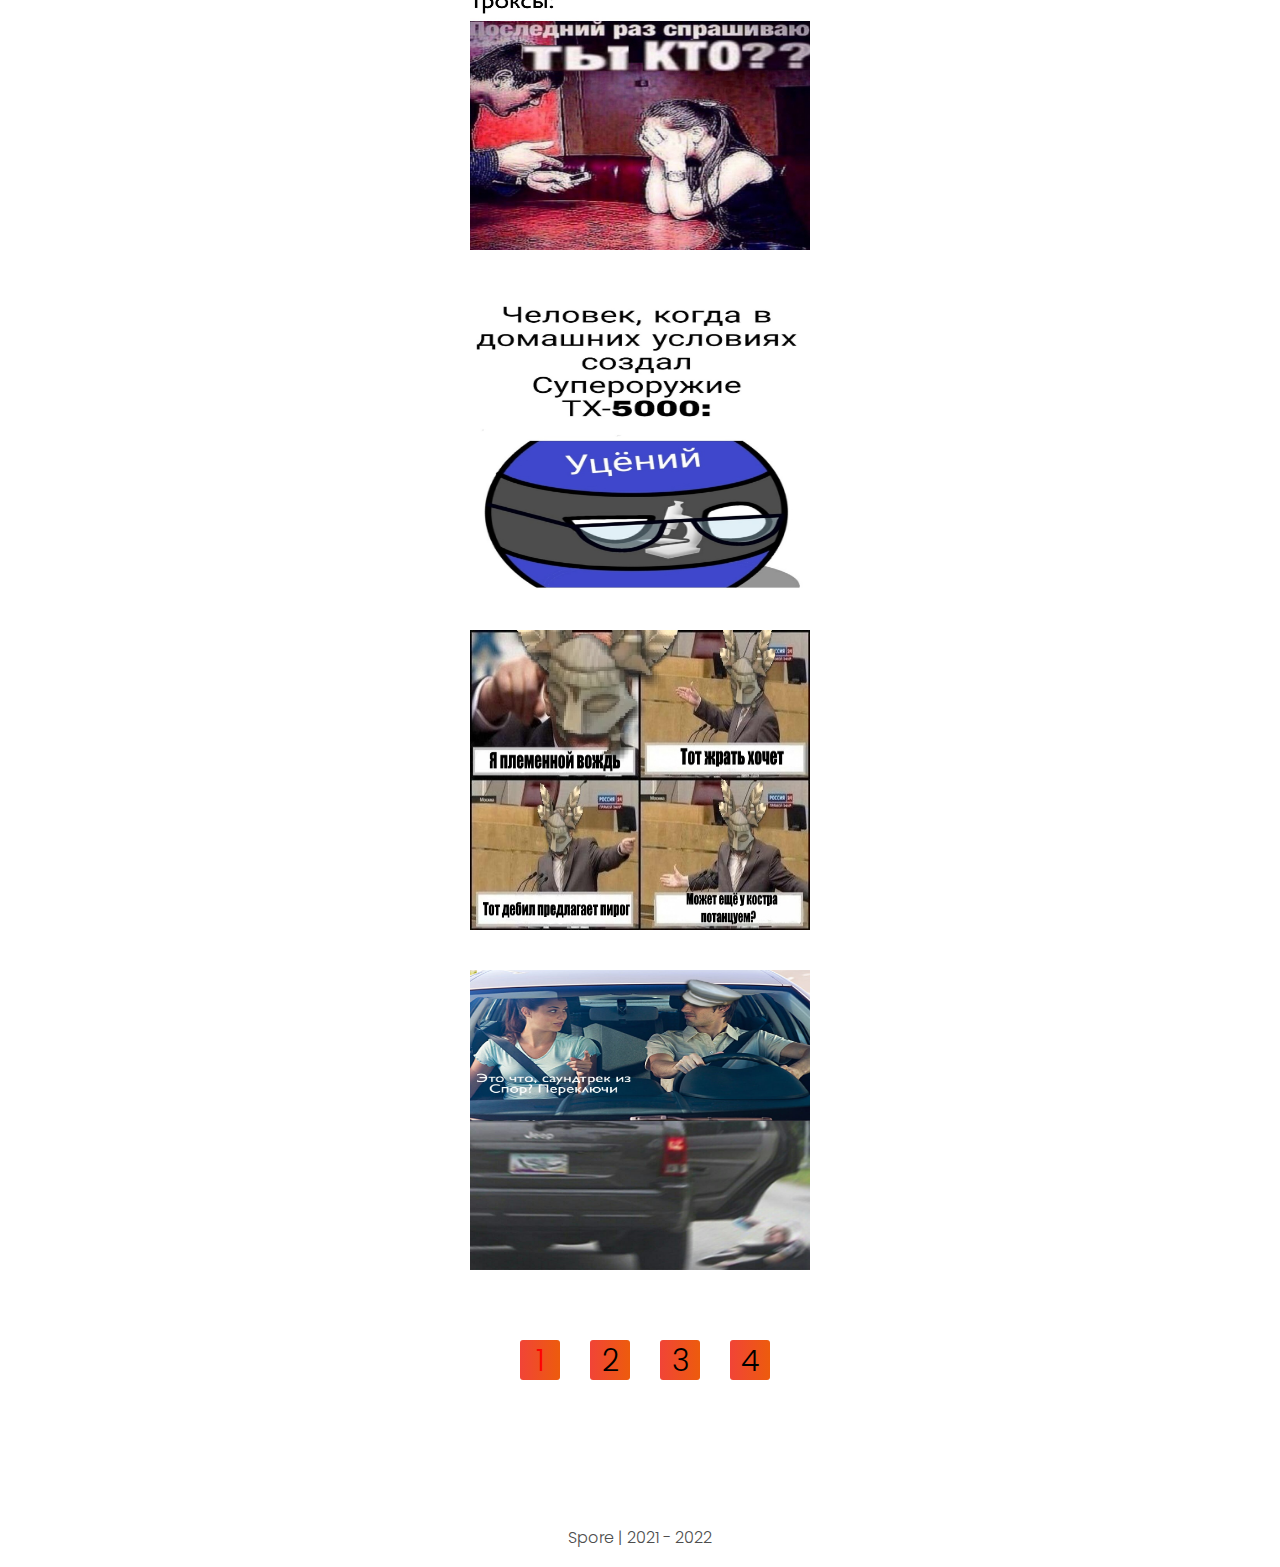
<file: memes.html>
<!DOCTYPE html>
<html lang="ru">
  <head>
    <title>Мемы | Spore</title>
    <meta charset="utf-8">
    <meta name="viewport" content="width=device-width, initial-scale=1, shrink-to-fit=no">
    <link rel="stylesheet" href="https://fonts.googleapis.com/css?family=Poppins:200,300,400,700,900|Display+Playfair:200,300,400,700"> 
    <link rel="stylesheet" href="fonts/icomoon/style.css">
    <meta name="keywords" content="Spore, спор, мемы, приколы, лучшее">
    <link rel="shortcut icon" href="favicon.ico" type="image/x-icon">
    <link rel="stylesheet" href="css/bootstrap.min.css">
    <link rel="stylesheet" href="css/magnific-popup.css">
    <link rel="stylesheet" href="css/jquery-ui.css">
    <link rel="stylesheet" href="css/owl.carousel.min.css">
    <link rel="stylesheet" href="css/owl.theme.default.min.css">
    <link rel="stylesheet" href="css/bootstrap-datepicker.css">
    <link rel="stylesheet" href="fonts/flaticon/font/flaticon.css">
    <link rel="stylesheet" href="remodal/remodal.css">
    <link rel="stylesheet" href="remodal/remodal-default-theme.css">
    <link rel="stylesheet" href="css/aos.css">
    <link rel="stylesheet" href="css/style.css">

  </head>

  <body data-spy="scroll" data-target=".site-navbar-target" data-offset="200">
  <!-- <div class="site-wrap"> -->
    <div class="site-mobile-menu site-navbar-target">
      <div class="site-mobile-menu-header">
        <div class="site-mobile-menu-close mt-3">
          <span class="icon-close2 js-menu-toggle"></span>
        </div>
      </div>
      <div class="site-mobile-menu-body"></div>
    </div>
    <header class="site-navbar py-3 js-site-navbar site-navbar-target" role="banner" id="site-navbar">
      <div class="container">
        <div class="row align-items-center">
          <div class="col-11 col-xl-2 site-logo">
            <h1 class="mb-0"><a href="index.html" class="text-white h2 mb-0">SPORE</a></h1>
          </div>
          <div class="col-12 col-md-10 d-none d-xl-block">
            <nav class="site-navigation position-relative text-right" role="navigation">
              <ul class="site-menu js-clone-nav mx-auto d-none d-lg-block" id="menu">
                <a href="mods.html">Моды</a>
                <a href="philosophy.html">Философии</a>
                <a href="cheats.html">Чит-коды</a>
                <a href="#" class="active">Мемы</a>
                <a href="creations.html">Творения</a>
                <a href="mad.html">Ржачка</a>
              </ul>
            </nav>
          </div>
          <div class="d-inline-block d-xl-none ml-md-0 mr-auto py-3" style="position: relative; top: 3px;"><a href="#" class="site-menu-toggle js-menu-toggle"><span class="icon-menu h3"></span></a></div>
          </div>
        </div>
      </div>  
    </header>


    <div class="site-blocks-cover overlay" style="background-image: url(images/cover2.jpg);" data-aos="fade" data-stellar-background-ratio="0.5" id="section-home">
      <div class="container">
        <div class="row align-items-center justify-content-center text-center">
          <div class="col-md-8" data-aos="fade-up" data-aos-delay="400">
            <h1 class="text-white font-weight-light text-uppercase font-weight-bold" data-aos="fade-up"> МЕМАСИКИ | Spore</h1>
          </div>
        </div>
      </div>
    </div>  


<!-- Страница с мемами -->


    <div class="site-section" id="section-about">
      <div class="container">
        <div class="row mb-5">
  <div class="memes">
    <div class="mem">
    <img src="images/zm1.jpg">
  </div>
    <!-- Yandex.RTB R-A-712939-3 -->
<div id="yandex_rtb_R-A-712939-3"></div>
<script type="text/javascript">
    (function(w, d, n, s, t) {
        w[n] = w[n] || [];
        w[n].push(function() {
            Ya.Context.AdvManager.render({
                blockId: "R-A-712939-3",
                renderTo: "yandex_rtb_R-A-712939-3",
                async: true
            });
        });
        t = d.getElementsByTagName("script")[0];
        s = d.createElement("script");
        s.type = "text/javascript";
        s.src = "//an.yandex.ru/system/context.js";
        s.async = true;
        t.parentNode.insertBefore(s, t);
    })(this, this.document, "yandexContextAsyncCallbacks");
</script>
    <div class="mem">
    <img src="images/zm2.jpg">
  </div>
    <!-- Yandex.RTB R-A-712939-3 -->
<div id="yandex_rtb_R-A-712939-3"></div>
<script type="text/javascript">
    (function(w, d, n, s, t) {
        w[n] = w[n] || [];
        w[n].push(function() {
            Ya.Context.AdvManager.render({
                blockId: "R-A-712939-3",
                renderTo: "yandex_rtb_R-A-712939-3",
                async: true
            });
        });
        t = d.getElementsByTagName("script")[0];
        s = d.createElement("script");
        s.type = "text/javascript";
        s.src = "//an.yandex.ru/system/context.js";
        s.async = true;
        t.parentNode.insertBefore(s, t);
    })(this, this.document, "yandexContextAsyncCallbacks");
</script>
  <div class="mem">
    <img src="images/zm3.jpg">
  </div>
    <!-- Yandex.RTB R-A-712939-3 -->
<div id="yandex_rtb_R-A-712939-3"></div>
<script type="text/javascript">
    (function(w, d, n, s, t) {
        w[n] = w[n] || [];
        w[n].push(function() {
            Ya.Context.AdvManager.render({
                blockId: "R-A-712939-3",
                renderTo: "yandex_rtb_R-A-712939-3",
                async: true
            });
        });
        t = d.getElementsByTagName("script")[0];
        s = d.createElement("script");
        s.type = "text/javascript";
        s.src = "//an.yandex.ru/system/context.js";
        s.async = true;
        t.parentNode.insertBefore(s, t);
    })(this, this.document, "yandexContextAsyncCallbacks");
</script>
  <div class="mem">
    <img src="images/zm4.jpg">
  </div>
    <!-- Yandex.RTB R-A-712939-2 -->
<div id="yandex_rtb_R-A-712939-2"></div>
<script type="text/javascript">
    (function(w, d, n, s, t) {
        w[n] = w[n] || [];
        w[n].push(function() {
            Ya.Context.AdvManager.render({
                blockId: "R-A-712939-2",
                renderTo: "yandex_rtb_R-A-712939-2",
                async: true
            });
        });
        t = d.getElementsByTagName("script")[0];
        s = d.createElement("script");
        s.type = "text/javascript";
        s.src = "//an.yandex.ru/system/context.js";
        s.async = true;
        t.parentNode.insertBefore(s, t);
    })(this, this.document, "yandexContextAsyncCallbacks");
</script>
    <div class="mem">
    <img src="images/zm5.jpg">
  </div>
    <!-- Yandex.RTB R-A-712939-3 -->
<div id="yandex_rtb_R-A-712939-3"></div>
<script type="text/javascript">
    (function(w, d, n, s, t) {
        w[n] = w[n] || [];
        w[n].push(function() {
            Ya.Context.AdvManager.render({
                blockId: "R-A-712939-3",
                renderTo: "yandex_rtb_R-A-712939-3",
                async: true
            });
        });
        t = d.getElementsByTagName("script")[0];
        s = d.createElement("script");
        s.type = "text/javascript";
        s.src = "//an.yandex.ru/system/context.js";
        s.async = true;
        t.parentNode.insertBefore(s, t);
    })(this, this.document, "yandexContextAsyncCallbacks");
</script>
  <div class="mem">
    <img src="images/zm6.jpg">
  </div>
    <!-- Yandex.RTB R-A-712939-3 -->
<div id="yandex_rtb_R-A-712939-3"></div>
<script type="text/javascript">
    (function(w, d, n, s, t) {
        w[n] = w[n] || [];
        w[n].push(function() {
            Ya.Context.AdvManager.render({
                blockId: "R-A-712939-3",
                renderTo: "yandex_rtb_R-A-712939-3",
                async: true
            });
        });
        t = d.getElementsByTagName("script")[0];
        s = d.createElement("script");
        s.type = "text/javascript";
        s.src = "//an.yandex.ru/system/context.js";
        s.async = true;
        t.parentNode.insertBefore(s, t);
    })(this, this.document, "yandexContextAsyncCallbacks");
</script>
  <div class="mem">
    <img src="images/zm7.jpg">
  </div>
    <!-- Yandex.RTB R-A-712939-3 -->
<div id="yandex_rtb_R-A-712939-3"></div>
<script type="text/javascript">
    (function(w, d, n, s, t) {
        w[n] = w[n] || [];
        w[n].push(function() {
            Ya.Context.AdvManager.render({
                blockId: "R-A-712939-3",
                renderTo: "yandex_rtb_R-A-712939-3",
                async: true
            });
        });
        t = d.getElementsByTagName("script")[0];
        s = d.createElement("script");
        s.type = "text/javascript";
        s.src = "//an.yandex.ru/system/context.js";
        s.async = true;
        t.parentNode.insertBefore(s, t);
    })(this, this.document, "yandexContextAsyncCallbacks");
</script>
  <div class="mem">
    <img src="images/zm8.jpg">
  </div>
    <!-- Yandex.RTB R-A-712939-2 -->
<div id="yandex_rtb_R-A-712939-2"></div>
<script type="text/javascript">
    (function(w, d, n, s, t) {
        w[n] = w[n] || [];
        w[n].push(function() {
            Ya.Context.AdvManager.render({
                blockId: "R-A-712939-2",
                renderTo: "yandex_rtb_R-A-712939-2",
                async: true
            });
        });
        t = d.getElementsByTagName("script")[0];
        s = d.createElement("script");
        s.type = "text/javascript";
        s.src = "//an.yandex.ru/system/context.js";
        s.async = true;
        t.parentNode.insertBefore(s, t);
    })(this, this.document, "yandexContextAsyncCallbacks");
</script>
  <div class="mem">
    <img src="images/zm9.jpg">
  </div>
    <!-- Yandex.RTB R-A-712939-3 -->
<div id="yandex_rtb_R-A-712939-3"></div>
<script type="text/javascript">
    (function(w, d, n, s, t) {
        w[n] = w[n] || [];
        w[n].push(function() {
            Ya.Context.AdvManager.render({
                blockId: "R-A-712939-3",
                renderTo: "yandex_rtb_R-A-712939-3",
                async: true
            });
        });
        t = d.getElementsByTagName("script")[0];
        s = d.createElement("script");
        s.type = "text/javascript";
        s.src = "//an.yandex.ru/system/context.js";
        s.async = true;
        t.parentNode.insertBefore(s, t);
    })(this, this.document, "yandexContextAsyncCallbacks");
</script>
  <div class="mem">
    <img src="images/zm10.jpg">
  </div>
   <div class="transition"><a href="memes.html"><p class="active">1</p></a>
<a href="memes2.html"><p>2</p></a>
<a href="memes3.html"><p>3</p></a>
<a href="memes4.html"><p>4</p></a> 
</div>
</div>
</div>
</div>
</div>

<footer>
  <div class="footer_bottom">
    <p class="footer-text"> Spore | 2021 - 2022 </p>
  </div>
</footer>

  <script src="js/jquery-3.3.1.min.js"></script>
  <script src="js/jquery-migrate-3.0.1.min.js"></script>
  <script src="js/jquery-ui.js"></script>
  <script src="js/jquery.easing.1.3.js"></script>
  <script src="js/popper.min.js"></script>
  <script src="js/bootstrap.min.js"></script>
  <script src="js/owl.carousel.min.js"></script>
  <script src="js/jquery.stellar.min.js"></script>
  <script src="js/jquery.countdown.min.js"></script>
  <script src="js/jquery.magnific-popup.min.js"></script>
  <script src="js/bootstrap-datepicker.min.js"></script>
  <script src="js/aos.js"></script>
  <script src="js/main.js"></script>
  <script src="remodal/remodal.min.js"></script>
  </body>
</html>
</file>
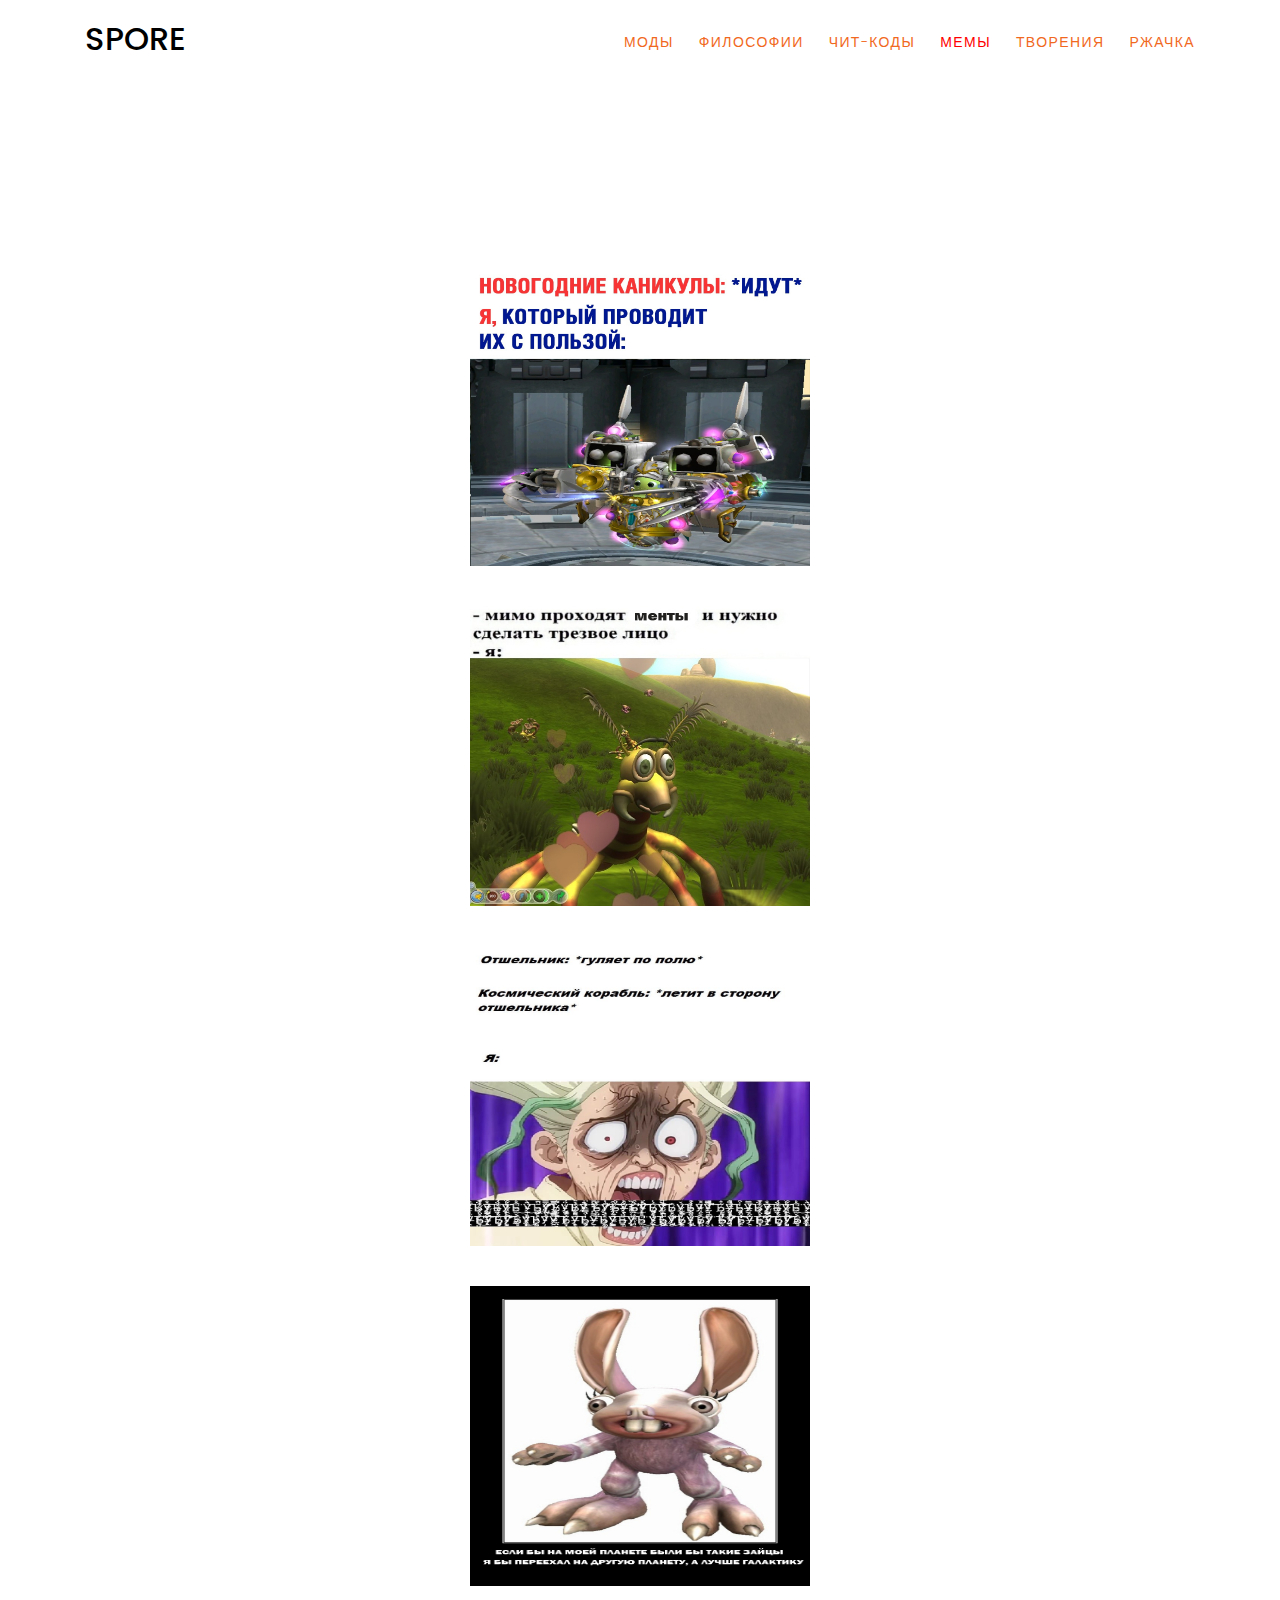
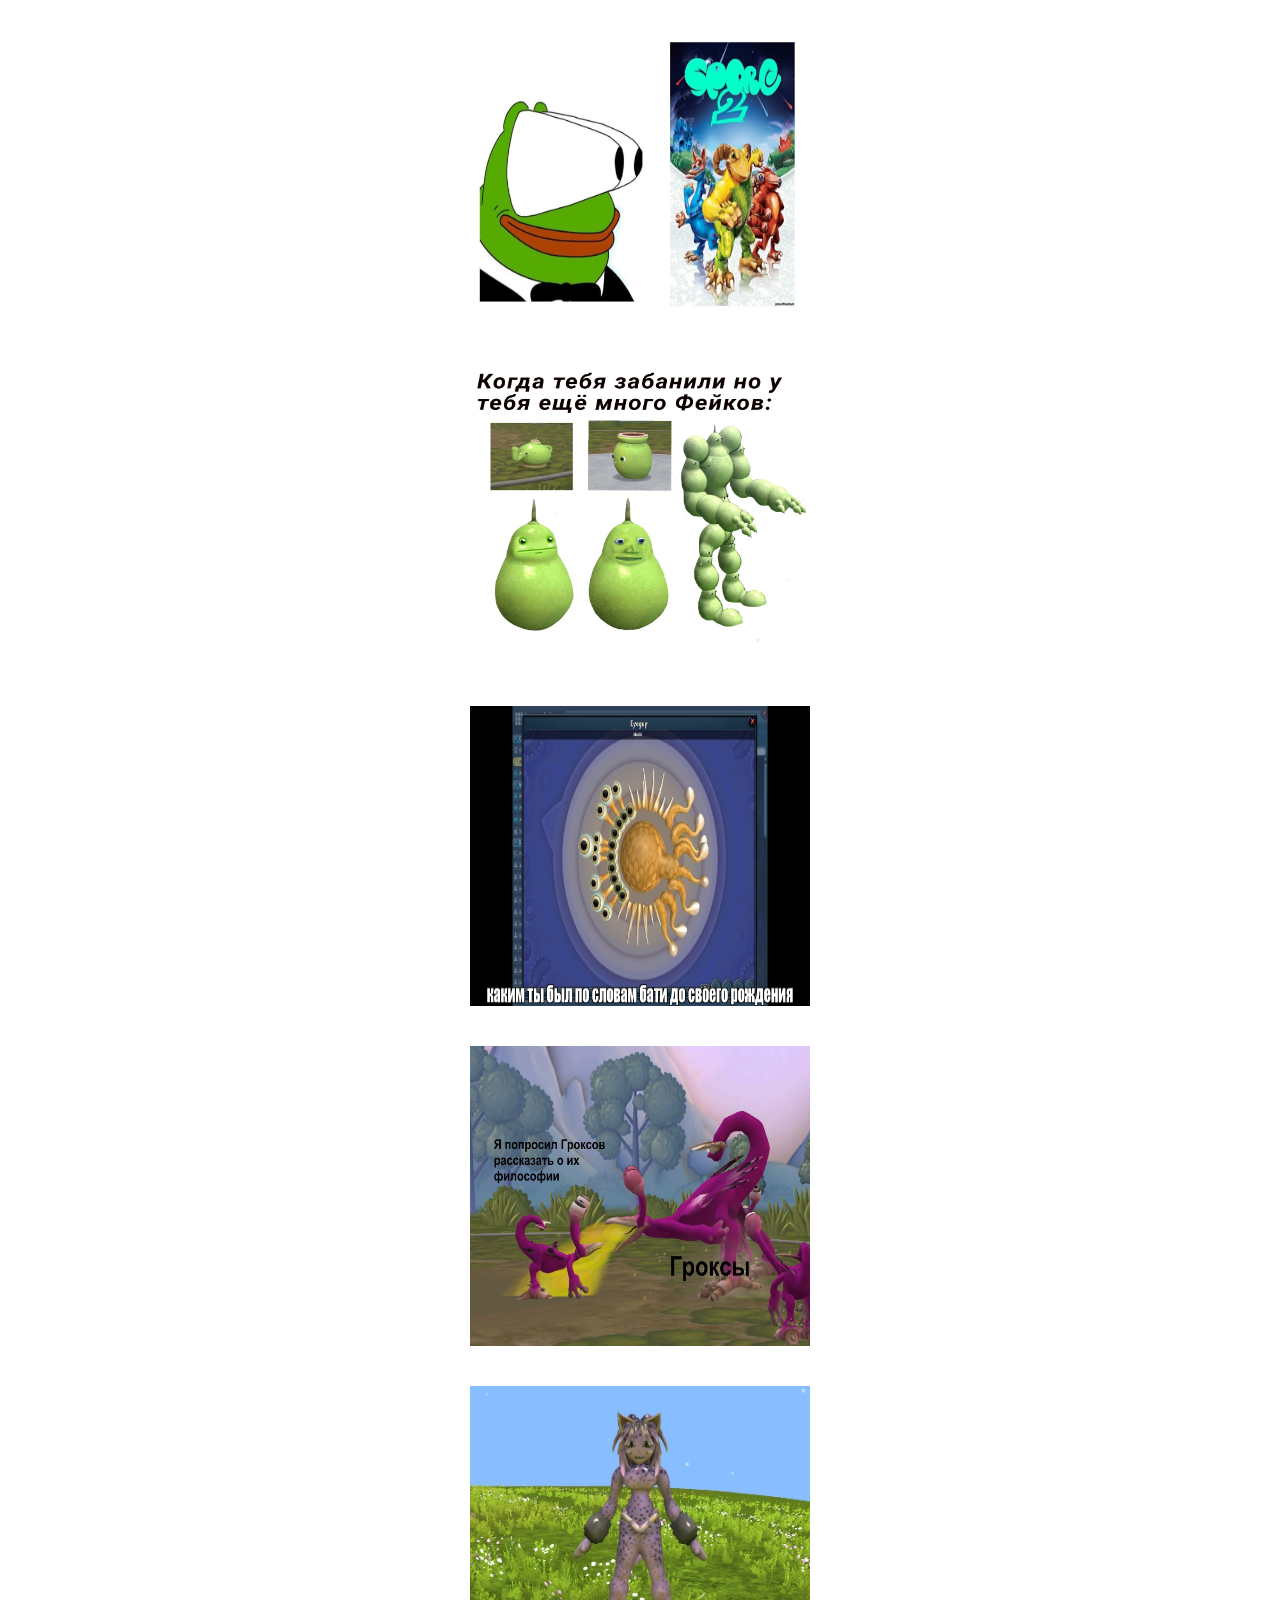
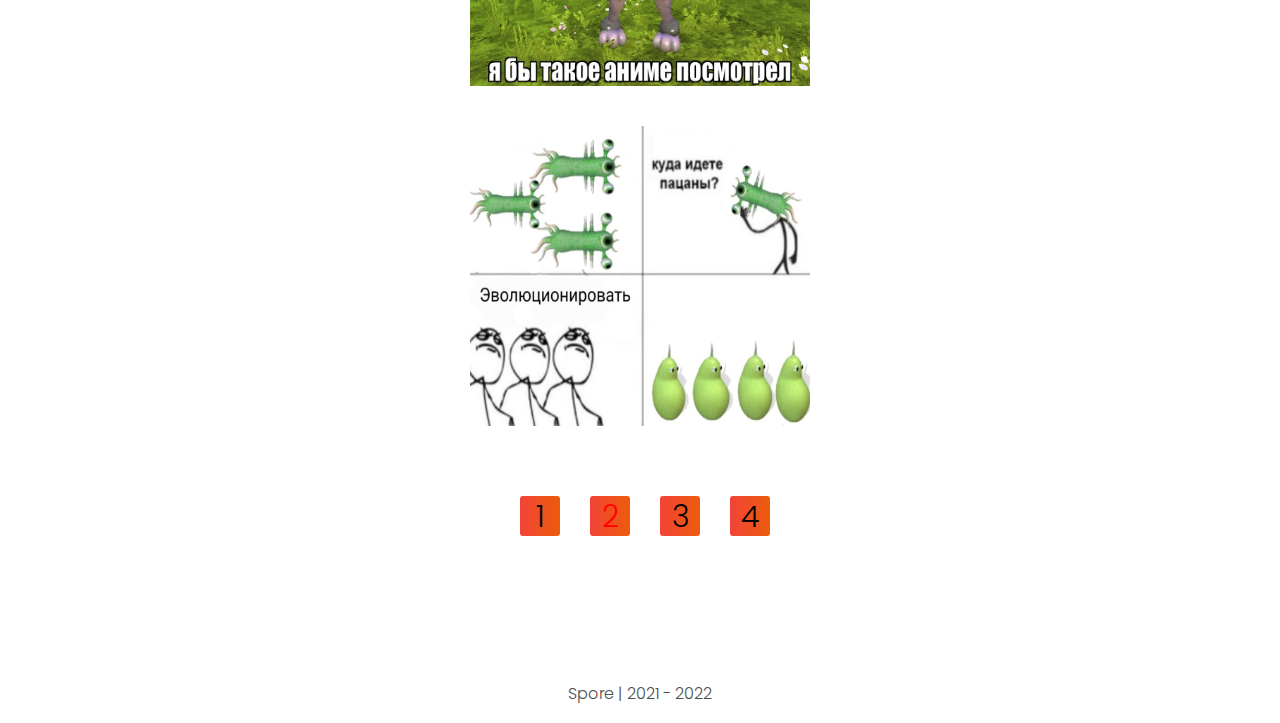
<file: memes2.html>
<!DOCTYPE html>
<html lang="ru">
  <head>
    <title>Мемы | Spore</title>
    <meta charset="utf-8">
    <meta name="viewport" content="width=device-width, initial-scale=1, shrink-to-fit=no">
    <link rel="stylesheet" href="https://fonts.googleapis.com/css?family=Poppins:200,300,400,700,900|Display+Playfair:200,300,400,700"> 
    <link rel="stylesheet" href="fonts/icomoon/style.css">
    <meta name="keywords" content="Spore, спор, мемы, приколы, лучшее">
    <link rel="shortcut icon" href="favicon.ico" type="image/x-icon">
    <link rel="stylesheet" href="css/bootstrap.min.css">
    <link rel="stylesheet" href="css/magnific-popup.css">
    <link rel="stylesheet" href="css/jquery-ui.css">
    <link rel="stylesheet" href="css/owl.carousel.min.css">
    <link rel="stylesheet" href="css/owl.theme.default.min.css">
    <link rel="stylesheet" href="css/bootstrap-datepicker.css">
    <link rel="stylesheet" href="fonts/flaticon/font/flaticon.css">
    <link rel="stylesheet" href="remodal/remodal.css">
    <link rel="stylesheet" href="remodal/remodal-default-theme.css">
    <link rel="stylesheet" href="css/aos.css">
    <link rel="stylesheet" href="css/style.css">
  </head>

  <body data-spy="scroll" data-target=".site-navbar-target" data-offset="200">
  <!-- <div class="site-wrap"> -->
    <div class="site-mobile-menu site-navbar-target">
      <div class="site-mobile-menu-header">
        <div class="site-mobile-menu-close mt-3">
          <span class="icon-close2 js-menu-toggle"></span>
        </div>
      </div>
      <div class="site-mobile-menu-body"></div>
    </div>
    <header class="site-navbar py-3 js-site-navbar site-navbar-target" role="banner" id="site-navbar">
      <div class="container">
        <div class="row align-items-center">
          <div class="col-11 col-xl-2 site-logo">
            <h1 class="mb-0"><a href="index.html" class="text-black h2 mb-0">SPORE</a></h1>
          </div>
          <div class="col-12 col-md-10 d-none d-xl-block">
            <nav class="site-navigation position-relative text-right" role="navigation">
              <ul class="site-menu js-clone-nav mx-auto d-none d-lg-block" id="menu">
                <a href="mods.html">Моды</a>
                <a href="philosophy.html">Философии</a>
                <a href="cheats.html">Чит-коды</a>
                <a href="memes.html" class="active">Мемы</a>
                <a href="creations.html">Творения</a>
                <a href="mad.html">Ржачка</a>
              </ul>
            </nav>
          </div>
          <div class="d-inline-block d-xl-none ml-md-0 mr-auto py-3" style="position: relative; top: 3px;"><a href="#" class="site-menu-toggle js-menu-toggle"><span class="icon-menu h3"></span></a></div>
          </div>
        </div>
      </div>  
    </header>


     <div class="container">
        <div class="row align-items-center justify-content-center text-center">
          <div class="col-md-8" data-aos="fade-up" data-aos-delay="400">
            <h1 class="text-white font-weight-light text-uppercase font-weight-bold" data-aos="fade-up"> МЕМЫ | Spore</h1>
          </div>
        </div>
      </div>
  
  
<!-- Страница с мемами -->

    <div class="site-section" id="section-about">
      <div class="container">
        <div class="row mb-5">
  <div class="memes">
    <div class="mem">
    <img src="images/mem13.jpg">
  </div>
    <div class="mem">
    <img src="images/mem14.jpg">
  </div>
  <div class="mem">
    <img src="images/mem15.jpg">
  </div>
  <div class="mem">
    <img src="images/mem16.jpg">
  </div>
    <!-- Yandex.RTB R-A-712939-2 -->
<div id="yandex_rtb_R-A-712939-2"></div>
<script type="text/javascript">
    (function(w, d, n, s, t) {
        w[n] = w[n] || [];
        w[n].push(function() {
            Ya.Context.AdvManager.render({
                blockId: "R-A-712939-2",
                renderTo: "yandex_rtb_R-A-712939-2",
                async: true
            });
        });
        t = d.getElementsByTagName("script")[0];
        s = d.createElement("script");
        s.type = "text/javascript";
        s.src = "//an.yandex.ru/system/context.js";
        s.async = true;
        t.parentNode.insertBefore(s, t);
    })(this, this.document, "yandexContextAsyncCallbacks");
</script>
    <div class="mem">
    <img src="images/mem17.jpg">
  </div>
  <div class="mem">
    <img src="images/mem18.jpg">
  </div>
  <div class="mem">
    <img src="images/mem19.jpg">
  </div>
  <div class="mem">
    <img src="images/mem20.jpg">
  </div>
    <!-- Yandex.RTB R-A-712939-2 -->
<div id="yandex_rtb_R-A-712939-2"></div>
<script type="text/javascript">
    (function(w, d, n, s, t) {
        w[n] = w[n] || [];
        w[n].push(function() {
            Ya.Context.AdvManager.render({
                blockId: "R-A-712939-2",
                renderTo: "yandex_rtb_R-A-712939-2",
                async: true
            });
        });
        t = d.getElementsByTagName("script")[0];
        s = d.createElement("script");
        s.type = "text/javascript";
        s.src = "//an.yandex.ru/system/context.js";
        s.async = true;
        t.parentNode.insertBefore(s, t);
    })(this, this.document, "yandexContextAsyncCallbacks");
</script>
  <div class="mem">
    <img src="images/mem21.jpg">
  </div>
  <div class="mem">
    <img src="images/mem22.jpg">
  </div>
   <div class="transition"><a href="memes.html"><p>1</p></a>
<a href="memes2.html"><p class="active">2</p></a>
<a href="memes3.html"><p>3</p></a>
<a href="memes4.html"><p>4</p></a> 
</div>
</div>
</div>
</div>
</div>

<footer>
  <div class="footer_bottom">
    <p class="footer-text"> Spore | 2021 - 2022 </p>
  </div>
</footer>

  <script src="js/jquery-3.3.1.min.js"></script>
  <script src="js/jquery-migrate-3.0.1.min.js"></script>
  <script src="js/jquery-ui.js"></script>
  <script src="js/jquery.easing.1.3.js"></script>
  <script src="js/popper.min.js"></script>
  <script src="js/bootstrap.min.js"></script>
  <script src="js/owl.carousel.min.js"></script>
  <script src="js/jquery.stellar.min.js"></script>
  <script src="js/jquery.countdown.min.js"></script>
  <script src="js/jquery.magnific-popup.min.js"></script>
  <script src="js/bootstrap-datepicker.min.js"></script>
  <script src="js/aos.js"></script>
  <script src="js/main.js"></script>
  <script src="remodal/remodal.min.js"></script>
  </body>
</html>
</file>
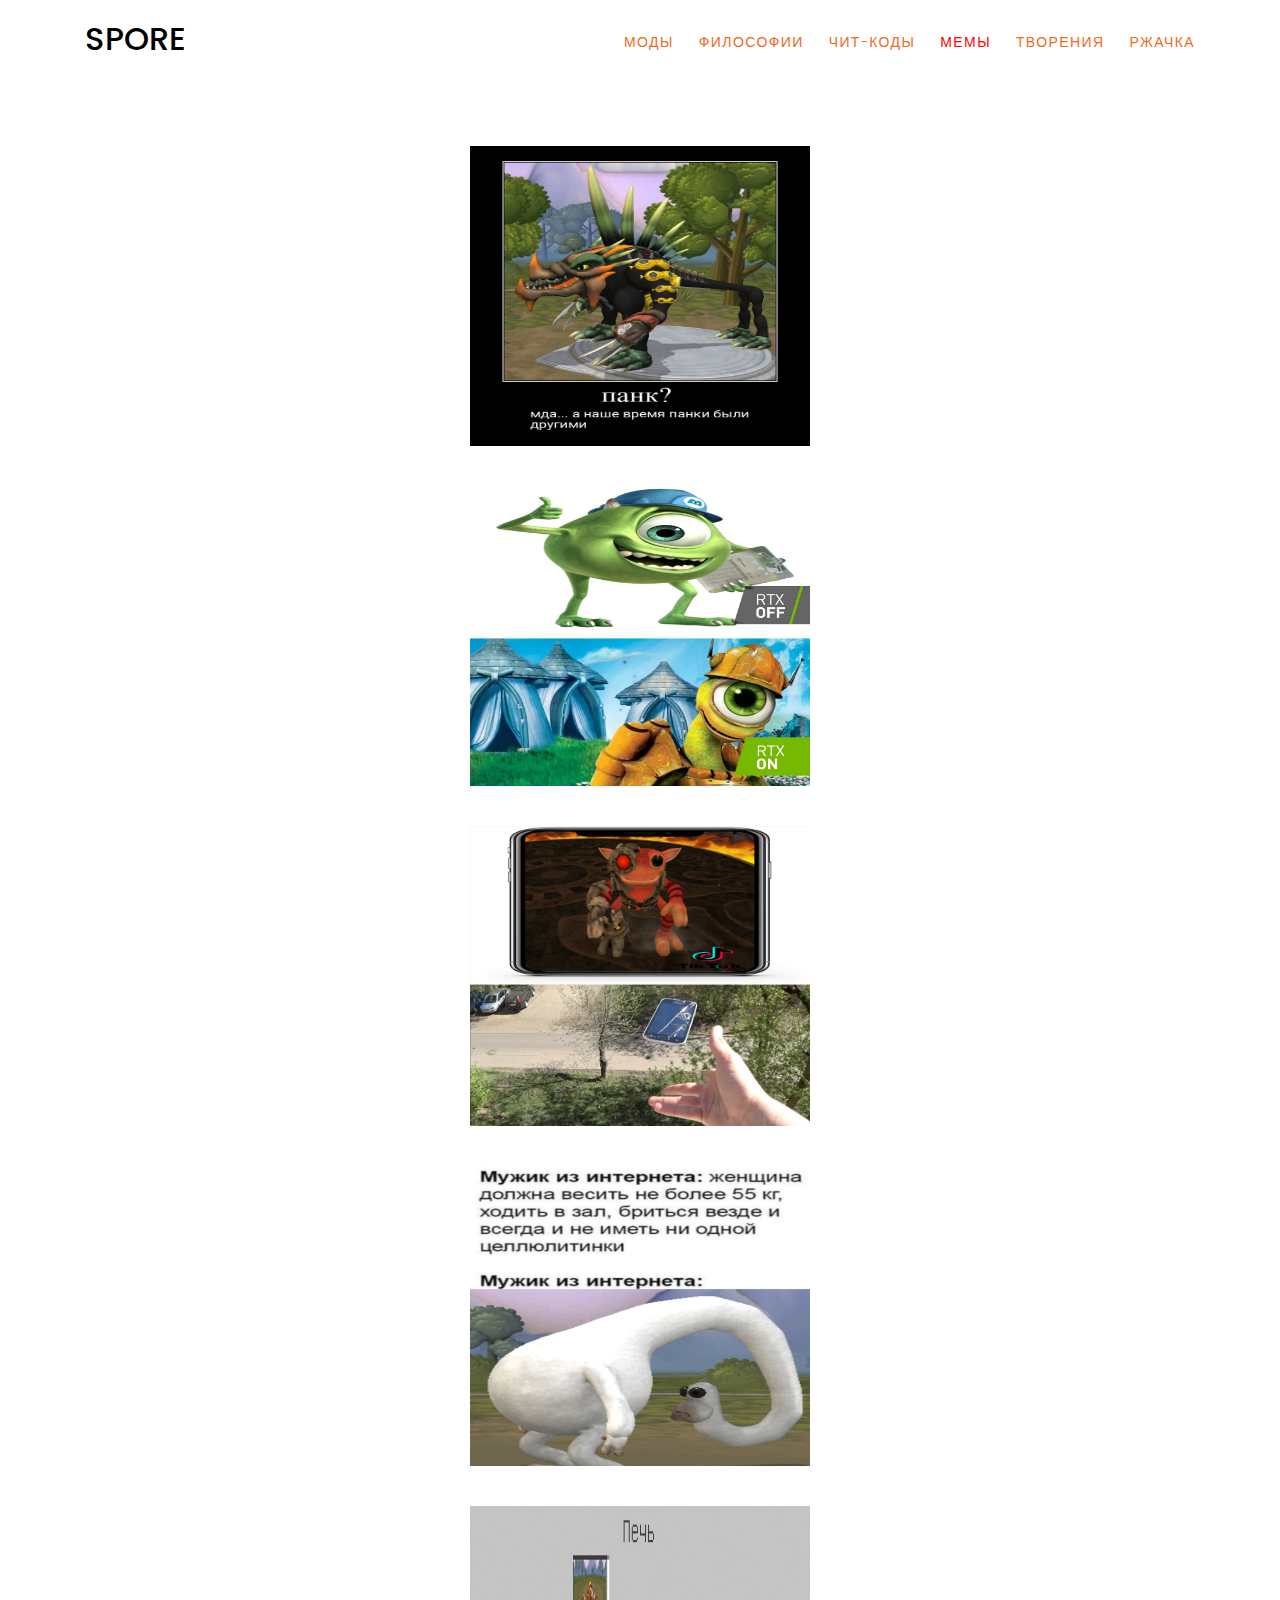
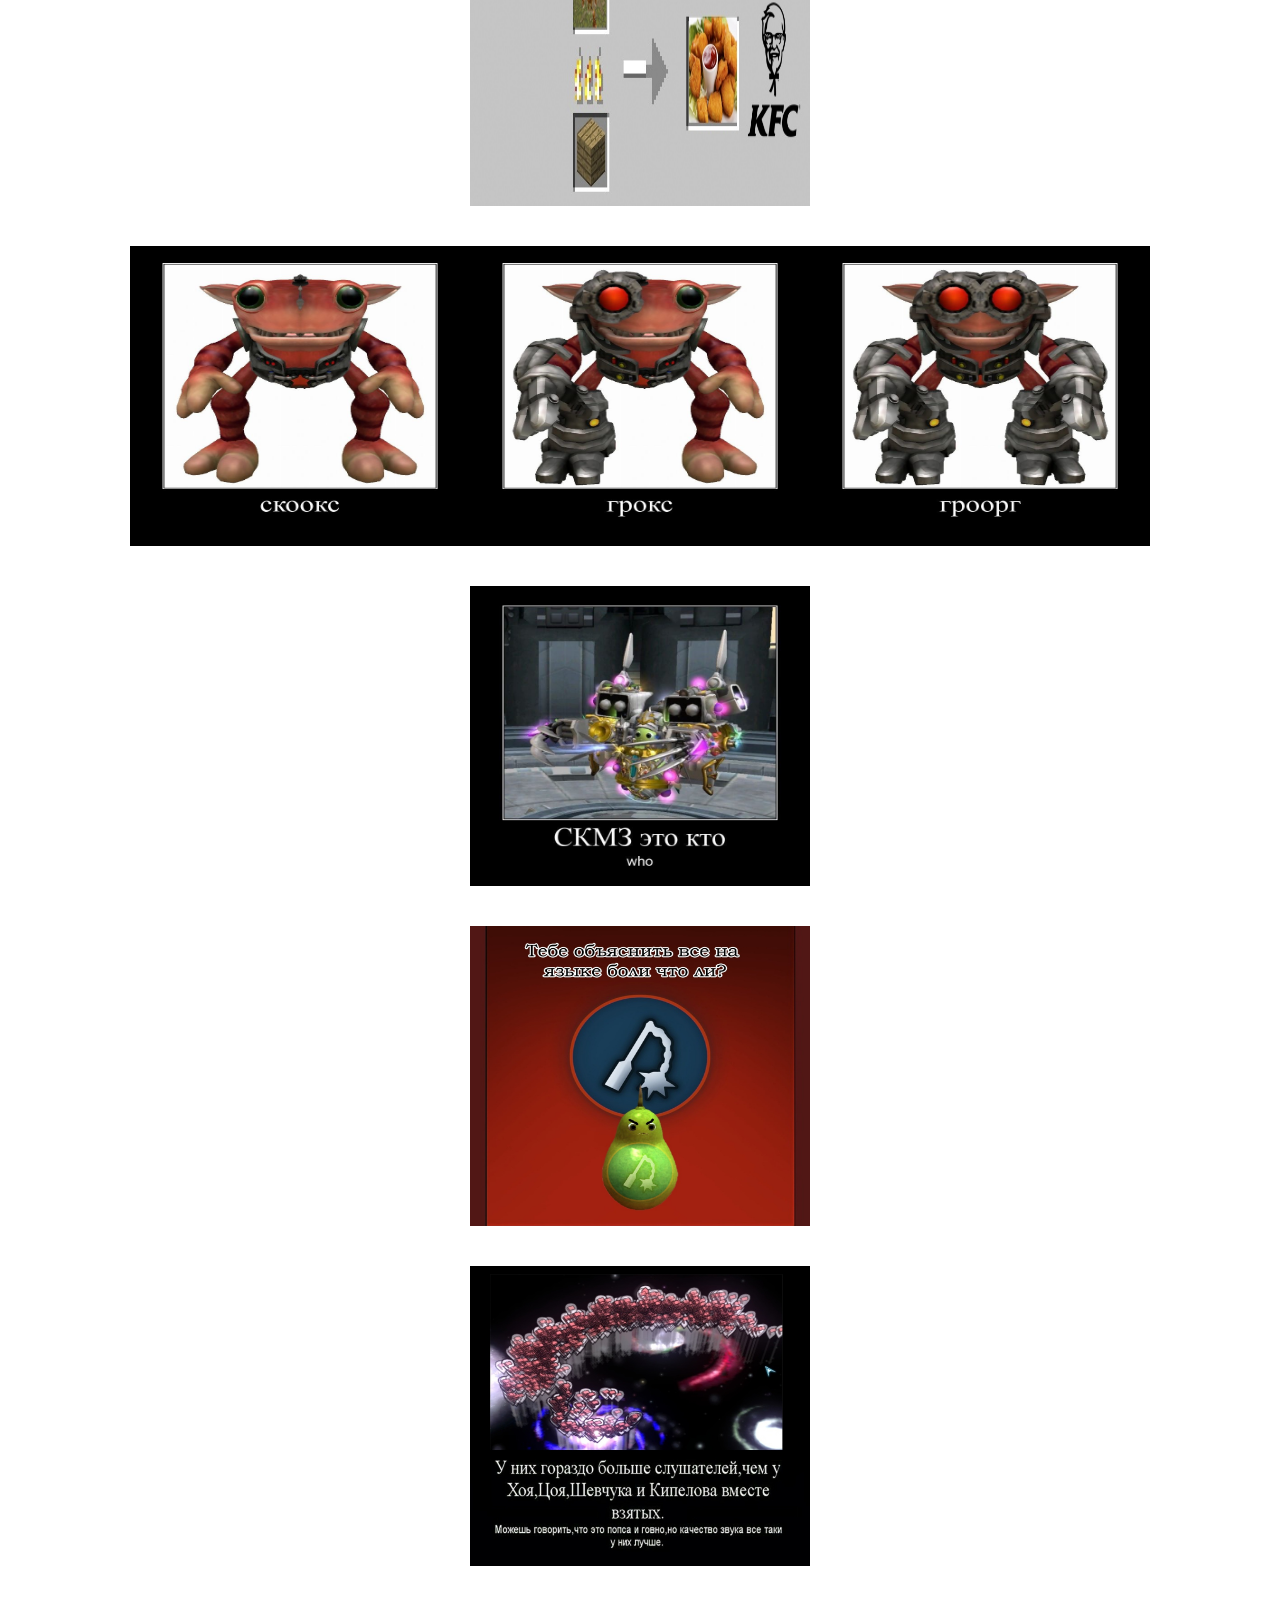
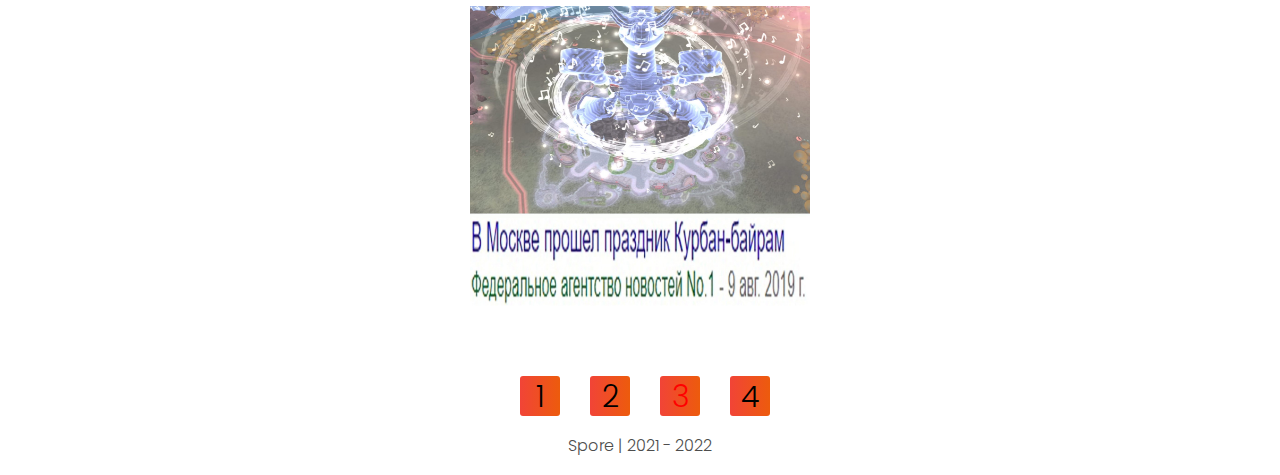
<file: memes3.html>
<!DOCTYPE html>
<html lang="ru">
  <head>
    <title>Мемы | Spore</title>
    <meta charset="utf-8">
    <meta name="viewport" content="width=device-width, initial-scale=1, shrink-to-fit=no">
    <link rel="stylesheet" href="https://fonts.googleapis.com/css?family=Poppins:200,300,400,700,900|Display+Playfair:200,300,400,700"> 
    <link rel="stylesheet" href="fonts/icomoon/style.css">
    <meta name="keywords" content="Spore, спор, мемы, приколы, лучшее">
    <link rel="shortcut icon" href="favicon.ico" type="image/x-icon">
    <link rel="stylesheet" href="css/bootstrap.min.css">
    <link rel="stylesheet" href="css/magnific-popup.css">
    <link rel="stylesheet" href="css/jquery-ui.css">
    <link rel="stylesheet" href="css/owl.carousel.min.css">
    <link rel="stylesheet" href="css/owl.theme.default.min.css">
    <link rel="stylesheet" href="css/bootstrap-datepicker.css">
    <link rel="stylesheet" href="fonts/flaticon/font/flaticon.css">
    <link rel="stylesheet" href="remodal/remodal.css">
    <link rel="stylesheet" href="remodal/remodal-default-theme.css">
    <link rel="stylesheet" href="css/aos.css">
    <link rel="stylesheet" href="css/style.css">
  </head>

  <body data-spy="scroll" data-target=".site-navbar-target" data-offset="200">
  
  <!-- <div class="site-wrap"> -->

    <div class="site-mobile-menu site-navbar-target">
      <div class="site-mobile-menu-header">
        <div class="site-mobile-menu-close mt-3">
          <span class="icon-close2 js-menu-toggle"></span>
        </div>
      </div>
      <div class="site-mobile-menu-body"></div>
    </div>
    <header class="site-navbar py-3 js-site-navbar site-navbar-target" role="banner" id="site-navbar">
      <div class="container">
        <div class="row align-items-center">
          <div class="col-11 col-xl-2 site-logo">
            <h1 class="mb-0"><a href="index.html" class="text-black h2 mb-0">SPORE</a></h1>
          </div>
          <div class="col-12 col-md-10 d-none d-xl-block">
            <nav class="site-navigation position-relative text-right" role="navigation">
              <ul class="site-menu js-clone-nav mx-auto d-none d-lg-block" id="menu">
                <a href="mods.html">Моды</a>
                <a href="philosophy.html">Философии</a>
                <a href="cheats.html">Чит-коды</a>
                <a href="memes.html" class="active">Мемы</a>
                <a href="creations.html">Творения</a>
		<a href="mad.html">Ржачка</a>
              </ul>
            </nav>
          </div>
          <div class="d-inline-block d-xl-none ml-md-0 mr-auto py-3" style="position: relative; top: 3px;"><a href="#" class="site-menu-toggle js-menu-toggle"><span class="icon-menu h3"></span></a></div>
          </div>
        </div>
      </div>  
    </header>
     <div class="container">
        <div class="row align-items-center justify-content-center text-center">
          <div class="col-md-8" data-aos="fade-up" data-aos-delay="400">
            <h1 class="text-white font-weight-light text-uppercase font-weight-bold" data-aos="fade-up"> МЕМЫ | Spore</h1>
          </div>
        </div>
      </div>

<!-- Страница с мемами -->

	<div class="memes">
    <div class="mem">
    <img src="images/mem23.jpg">
  </div>
    <div class="mem">
    <img src="images/mem24.jpg">
  </div>
  <div class="mem">
    <img src="images/mem25.jpg">
  </div>
  <div class="mem">
    <img src="images/mem26.jpg">
  </div>
		<!-- Yandex.RTB R-A-712939-2 -->
<div id="yandex_rtb_R-A-712939-2"></div>
<script type="text/javascript">
    (function(w, d, n, s, t) {
        w[n] = w[n] || [];
        w[n].push(function() {
            Ya.Context.AdvManager.render({
                blockId: "R-A-712939-2",
                renderTo: "yandex_rtb_R-A-712939-2",
                async: true
            });
        });
        t = d.getElementsByTagName("script")[0];
        s = d.createElement("script");
        s.type = "text/javascript";
        s.src = "//an.yandex.ru/system/context.js";
        s.async = true;
        t.parentNode.insertBefore(s, t);
    })(this, this.document, "yandexContextAsyncCallbacks");
</script>
    <div class="mem">
    <img src="images/mem27.jpg">
  </div>
  <div class="boxmem">
  <div class="mem">
    <img src="images/mem28.jpg">
  </div>
  <div class="mem">
    <img src="images/mem29.jpg">
  </div>
  <div class="mem">
    <img src="images/mem30.jpg">
  </div> 
</div>
<!-- Yandex.RTB R-A-712939-2 -->
<div id="yandex_rtb_R-A-712939-2"></div>
<script type="text/javascript">
    (function(w, d, n, s, t) {
        w[n] = w[n] || [];
        w[n].push(function() {
            Ya.Context.AdvManager.render({
                blockId: "R-A-712939-2",
                renderTo: "yandex_rtb_R-A-712939-2",
                async: true
            });
        });
        t = d.getElementsByTagName("script")[0];
        s = d.createElement("script");
        s.type = "text/javascript";
        s.src = "//an.yandex.ru/system/context.js";
        s.async = true;
        t.parentNode.insertBefore(s, t);
    })(this, this.document, "yandexContextAsyncCallbacks");
</script>		
  <div class="mem">
    <img src="images/mem31.jpg">
  </div>
  <div class="mem">
    <img src="images/mem32.jpg">
  </div>
  <div class="mem">
    <img src="images/mem33.jpg">
  </div>
  <div class="mem">
    <img src="images/mem34.jpg">
  </div>
    <div class="transition"><a href="memes.html"><p>1</p></a>
    <a href="memes2.html"><p>2</p></a>
    <a href="memes3.html"><p class="active">3</p></a>
    <a href="memes4.html"><p>4</p></a> 
  </div>
  </div>

<footer>
	<div class="footer_bottom">
		<p class="footer-text"> Spore | 2021 - 2022 </p>
	</div>
</footer>
  <script src="js/jquery-3.3.1.min.js"></script>
  <script src="js/jquery-migrate-3.0.1.min.js"></script>
  <script src="js/jquery-ui.js"></script>
  <script src="js/jquery.easing.1.3.js"></script>
  <script src="js/popper.min.js"></script>
  <script src="js/bootstrap.min.js"></script>
  <script src="js/owl.carousel.min.js"></script>
  <script src="js/jquery.stellar.min.js"></script>
  <script src="js/jquery.countdown.min.js"></script>
  <script src="js/jquery.magnific-popup.min.js"></script>
  <script src="js/bootstrap-datepicker.min.js"></script>
  <script src="js/aos.js"></script>
  <script src="js/main.js"></script>
  <script src="remodal/remodal.min.js"></script>
  </body>
</html>
</file>
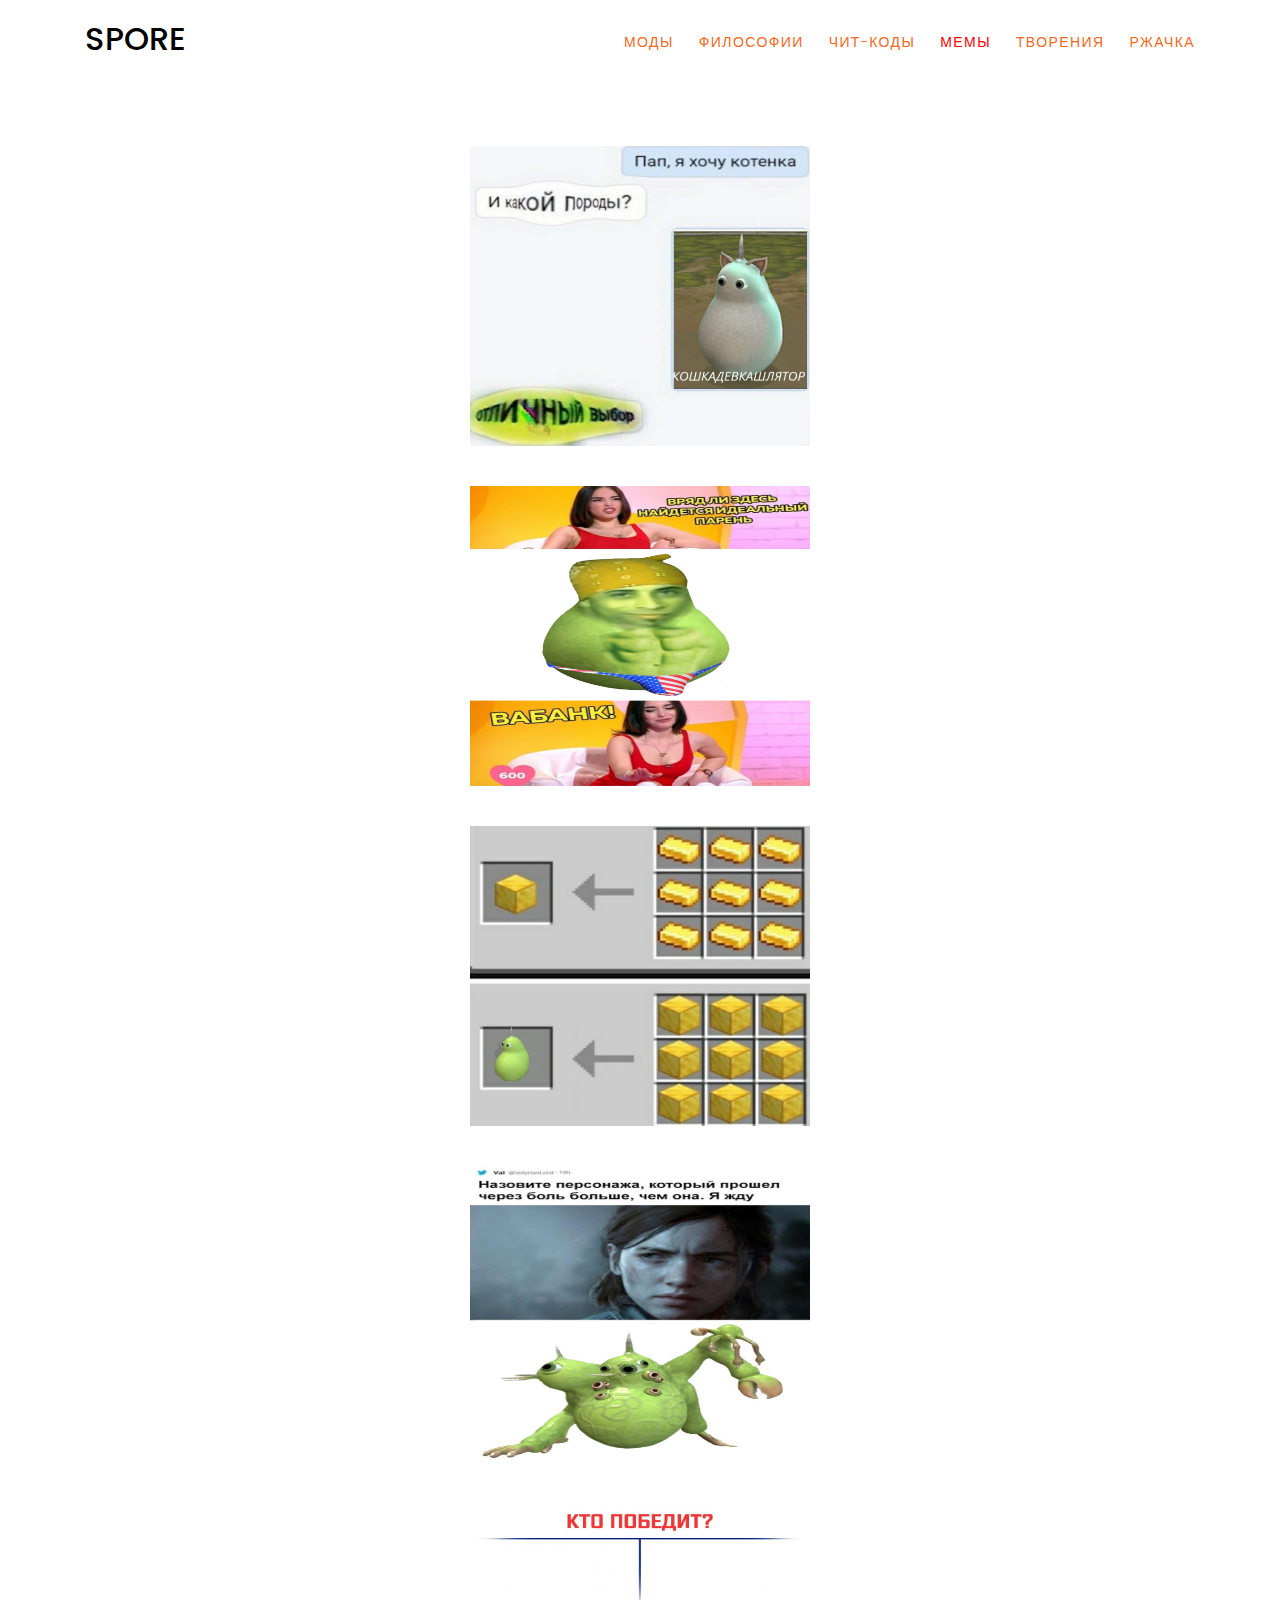
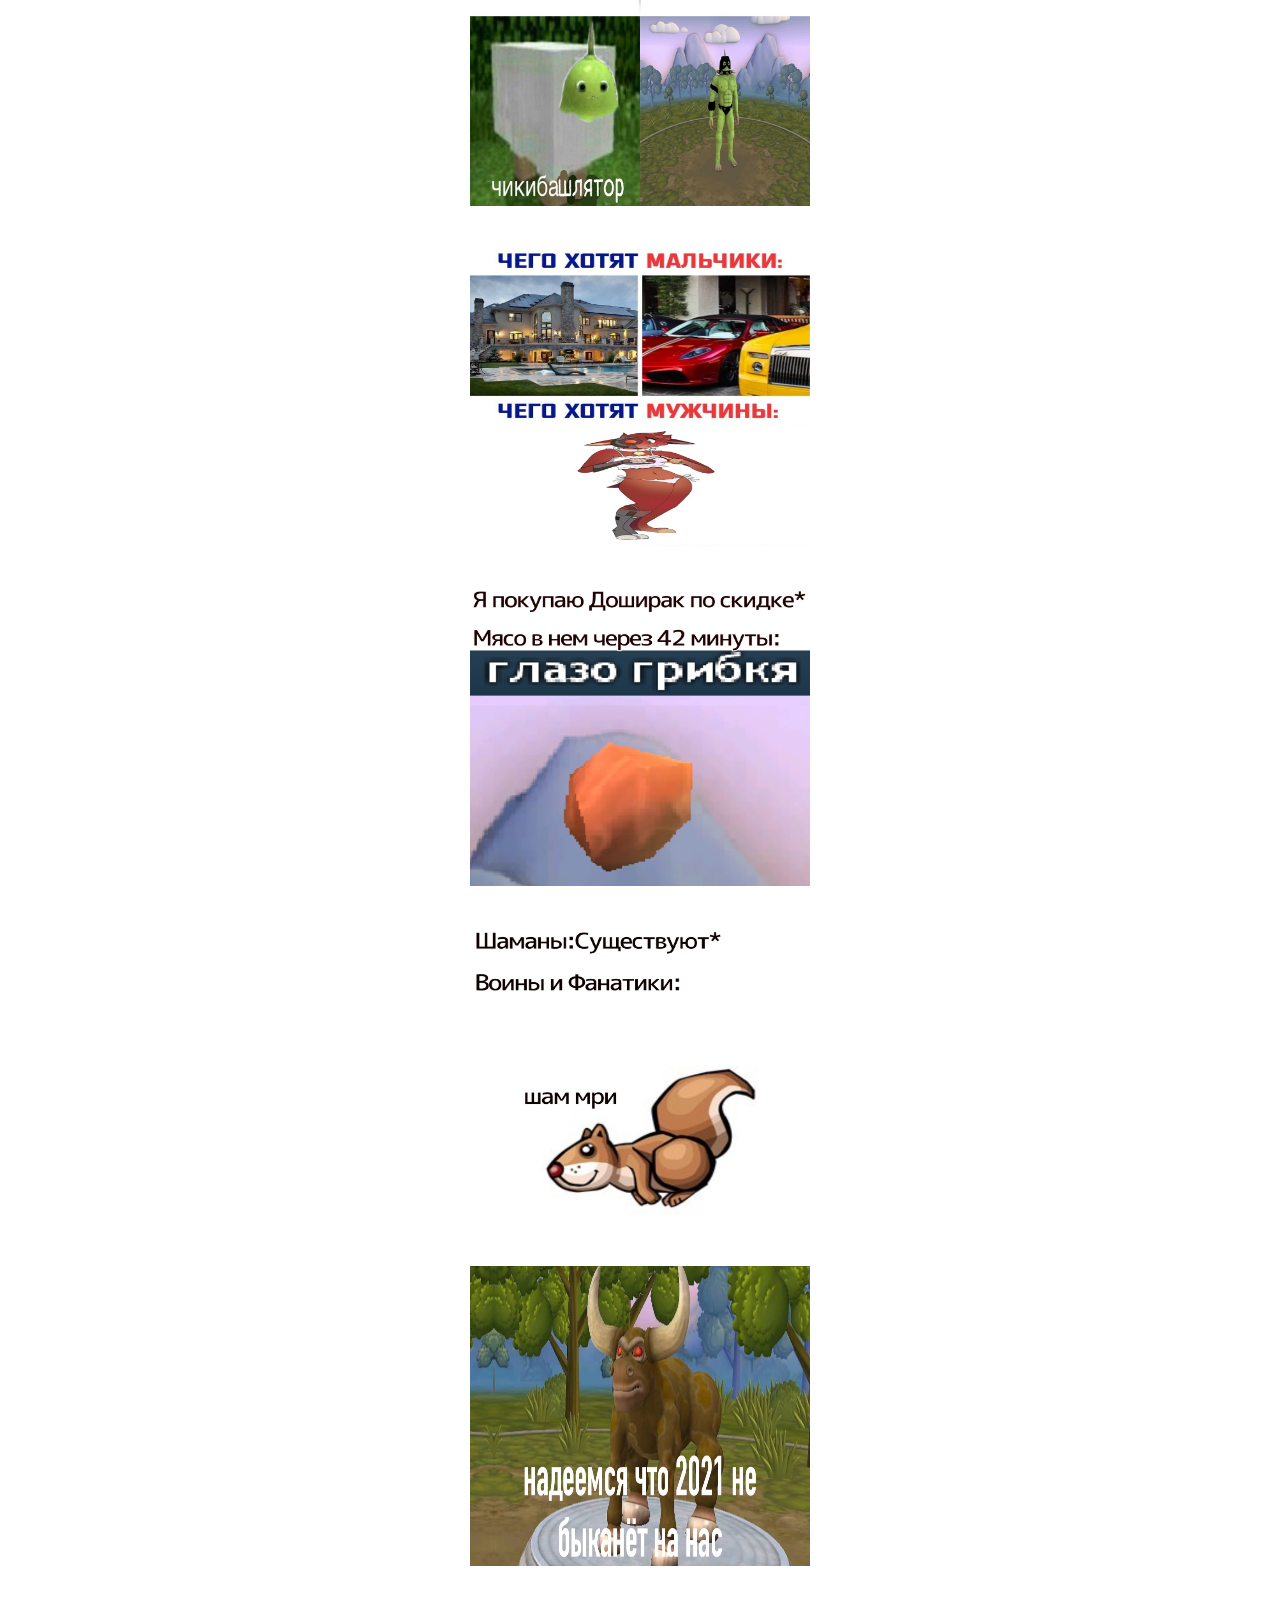
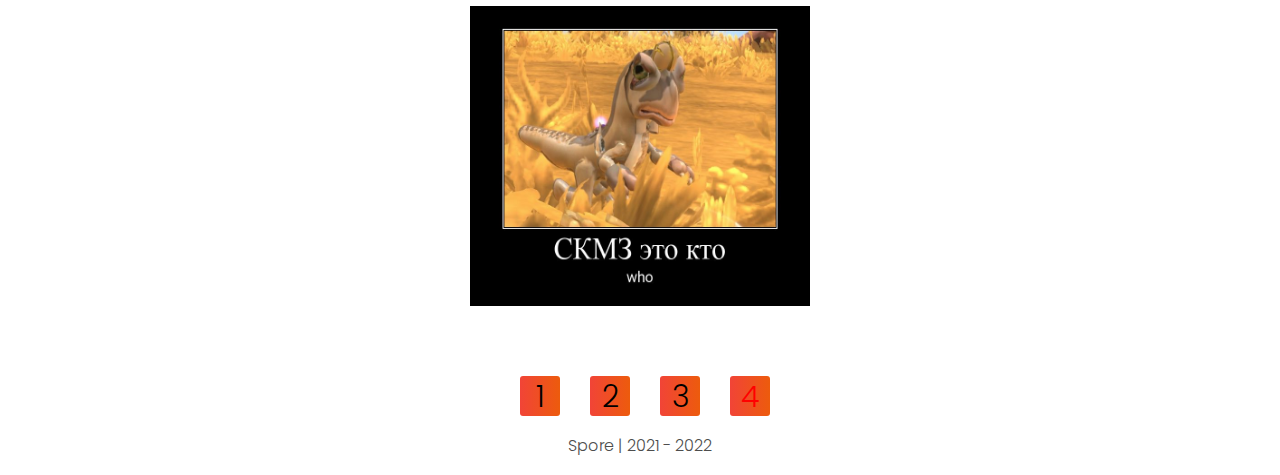
<file: memes4.html>
<!DOCTYPE html>
<html lang="ru">
  <head>
    <title>Мемы | Spore</title>
    <meta charset="utf-8">
    <meta name="viewport" content="width=device-width, initial-scale=1, shrink-to-fit=no">
    <link rel="stylesheet" href="https://fonts.googleapis.com/css?family=Poppins:200,300,400,700,900|Display+Playfair:200,300,400,700"> 
    <link rel="stylesheet" href="fonts/icomoon/style.css">
    <meta name="keywords" content="Spore, спор, мемы, приколы, лучшее">
    <link rel="shortcut icon" href="favicon.ico" type="image/x-icon">
    <link rel="stylesheet" href="css/bootstrap.min.css">
    <link rel="stylesheet" href="css/magnific-popup.css">
    <link rel="stylesheet" href="css/jquery-ui.css">
    <link rel="stylesheet" href="css/owl.carousel.min.css">
    <link rel="stylesheet" href="css/owl.theme.default.min.css">
    <link rel="stylesheet" href="css/bootstrap-datepicker.css">
    <link rel="stylesheet" href="fonts/flaticon/font/flaticon.css">
    <link rel="stylesheet" href="remodal/remodal.css">
    <link rel="stylesheet" href="remodal/remodal-default-theme.css">
    <link rel="stylesheet" href="css/aos.css">
    <link rel="stylesheet" href="css/style.css">
  </head>

  <body data-spy="scroll" data-target=".site-navbar-target" data-offset="200">
  
  <!-- <div class="site-wrap"> -->

    <div class="site-mobile-menu site-navbar-target">
      <div class="site-mobile-menu-header">
        <div class="site-mobile-menu-close mt-3">
          <span class="icon-close2 js-menu-toggle"></span>
        </div>
      </div>
      <div class="site-mobile-menu-body"></div>
    </div>
    <header class="site-navbar py-3 js-site-navbar site-navbar-target" role="banner" id="site-navbar">
      <div class="container">
        <div class="row align-items-center">
          <div class="col-11 col-xl-2 site-logo">
            <h1 class="mb-0"><a href="index.html" class="text-black h2 mb-0">SPORE</a></h1>
          </div>
          <div class="col-12 col-md-10 d-none d-xl-block">
            <nav class="site-navigation position-relative text-right" role="navigation">
              <ul class="site-menu js-clone-nav mx-auto d-none d-lg-block" id="menu">
                <a href="mods.html">Моды</a>
                <a href="philosophy.html">Философии</a>
                <a href="cheats.html">Чит-коды</a>
                <a href="memes.html" class="active">Мемы</a>
                <a href="creations.html">Творения</a>
		<a href="mad.html">Ржачка</a>
              </ul>
            </nav>
          </div>
          <div class="d-inline-block d-xl-none ml-md-0 mr-auto py-3" style="position: relative; top: 3px;"><a href="#" class="site-menu-toggle js-menu-toggle"><span class="icon-menu h3"></span></a></div>
          </div>
        </div>
      </div>  
    </header>
     <div class="container">
        <div class="row align-items-center justify-content-center text-center">
          <div class="col-md-8" data-aos="fade-up" data-aos-delay="400">
            <h1 class="text-white font-weight-light text-uppercase font-weight-bold" data-aos="fade-up"> МЕМЫ | Spore</h1>
          </div>
        </div>
      </div>
<!-- Страница с мемами -->


	<div class="memes">
	  <div class="mem">
	  <img src="images/mem00.jpg">
	</div>
	  <div class="mem">
	  <img src="images/mem0.jpg">
	</div>
	<div class="mem">
	  <img src="images/mem1.jpg">
	</div>
	<div class="mem">
	  <img src="images/mem2.jpg">
	</div>
		<!-- Yandex.RTB R-A-712939-2 -->
<div id="yandex_rtb_R-A-712939-2"></div>
<script type="text/javascript">
    (function(w, d, n, s, t) {
        w[n] = w[n] || [];
        w[n].push(function() {
            Ya.Context.AdvManager.render({
                blockId: "R-A-712939-2",
                renderTo: "yandex_rtb_R-A-712939-2",
                async: true
            });
        });
        t = d.getElementsByTagName("script")[0];
        s = d.createElement("script");
        s.type = "text/javascript";
        s.src = "//an.yandex.ru/system/context.js";
        s.async = true;
        t.parentNode.insertBefore(s, t);
    })(this, this.document, "yandexContextAsyncCallbacks");
</script>
	  <div class="mem">
	  <img src="images/mem3.jpg">
	</div>
	<div class="mem">
	  <img src="images/mem4.jpg">
	</div>
	<div class="mem">
	  <img src="images/mem5.jpg">
	</div>
	<div class="mem">
	  <img src="images/mem6.jpg">
	</div>
		<!-- Yandex.RTB R-A-712939-2 -->
<div id="yandex_rtb_R-A-712939-2"></div>
<script type="text/javascript">
    (function(w, d, n, s, t) {
        w[n] = w[n] || [];
        w[n].push(function() {
            Ya.Context.AdvManager.render({
                blockId: "R-A-712939-2",
                renderTo: "yandex_rtb_R-A-712939-2",
                async: true
            });
        });
        t = d.getElementsByTagName("script")[0];
        s = d.createElement("script");
        s.type = "text/javascript";
        s.src = "//an.yandex.ru/system/context.js";
        s.async = true;
        t.parentNode.insertBefore(s, t);
    })(this, this.document, "yandexContextAsyncCallbacks");
</script>
	<div class="mem">
	  <img src="images/mem7.jpg">
	</div>
	<div class="mem">
	  <img src="images/mem8.jpg">
	</div>
	 <div class="transition"><a href="memes.html"><p>1</p></a>
    <a href="memes2.html"><p>2</p></a>
    <a href="memes3.html"><p>3</p></a>
    <a href="memes4.html"><p class="active">4</p></a> 
  </div>
  </div>

</div>
</div>
</div>

<footer>
	<div class="footer_bottom">
		<p class="footer-text"> Spore | 2021 - 2022 </p>
	</div>
</footer>

  <script src="js/jquery-3.3.1.min.js"></script>
  <script src="js/jquery-migrate-3.0.1.min.js"></script>
  <script src="js/jquery-ui.js"></script>
  <script src="js/jquery.easing.1.3.js"></script>
  <script src="js/popper.min.js"></script>
  <script src="js/bootstrap.min.js"></script>
  <script src="js/owl.carousel.min.js"></script>
  <script src="js/jquery.stellar.min.js"></script>
  <script src="js/jquery.countdown.min.js"></script>
  <script src="js/jquery.magnific-popup.min.js"></script>
  <script src="js/bootstrap-datepicker.min.js"></script>
  <script src="js/aos.js"></script>
  <script src="js/main.js"></script>
  <script src="remodal/remodal.min.js"></script>
  </body>
</html>
</file>
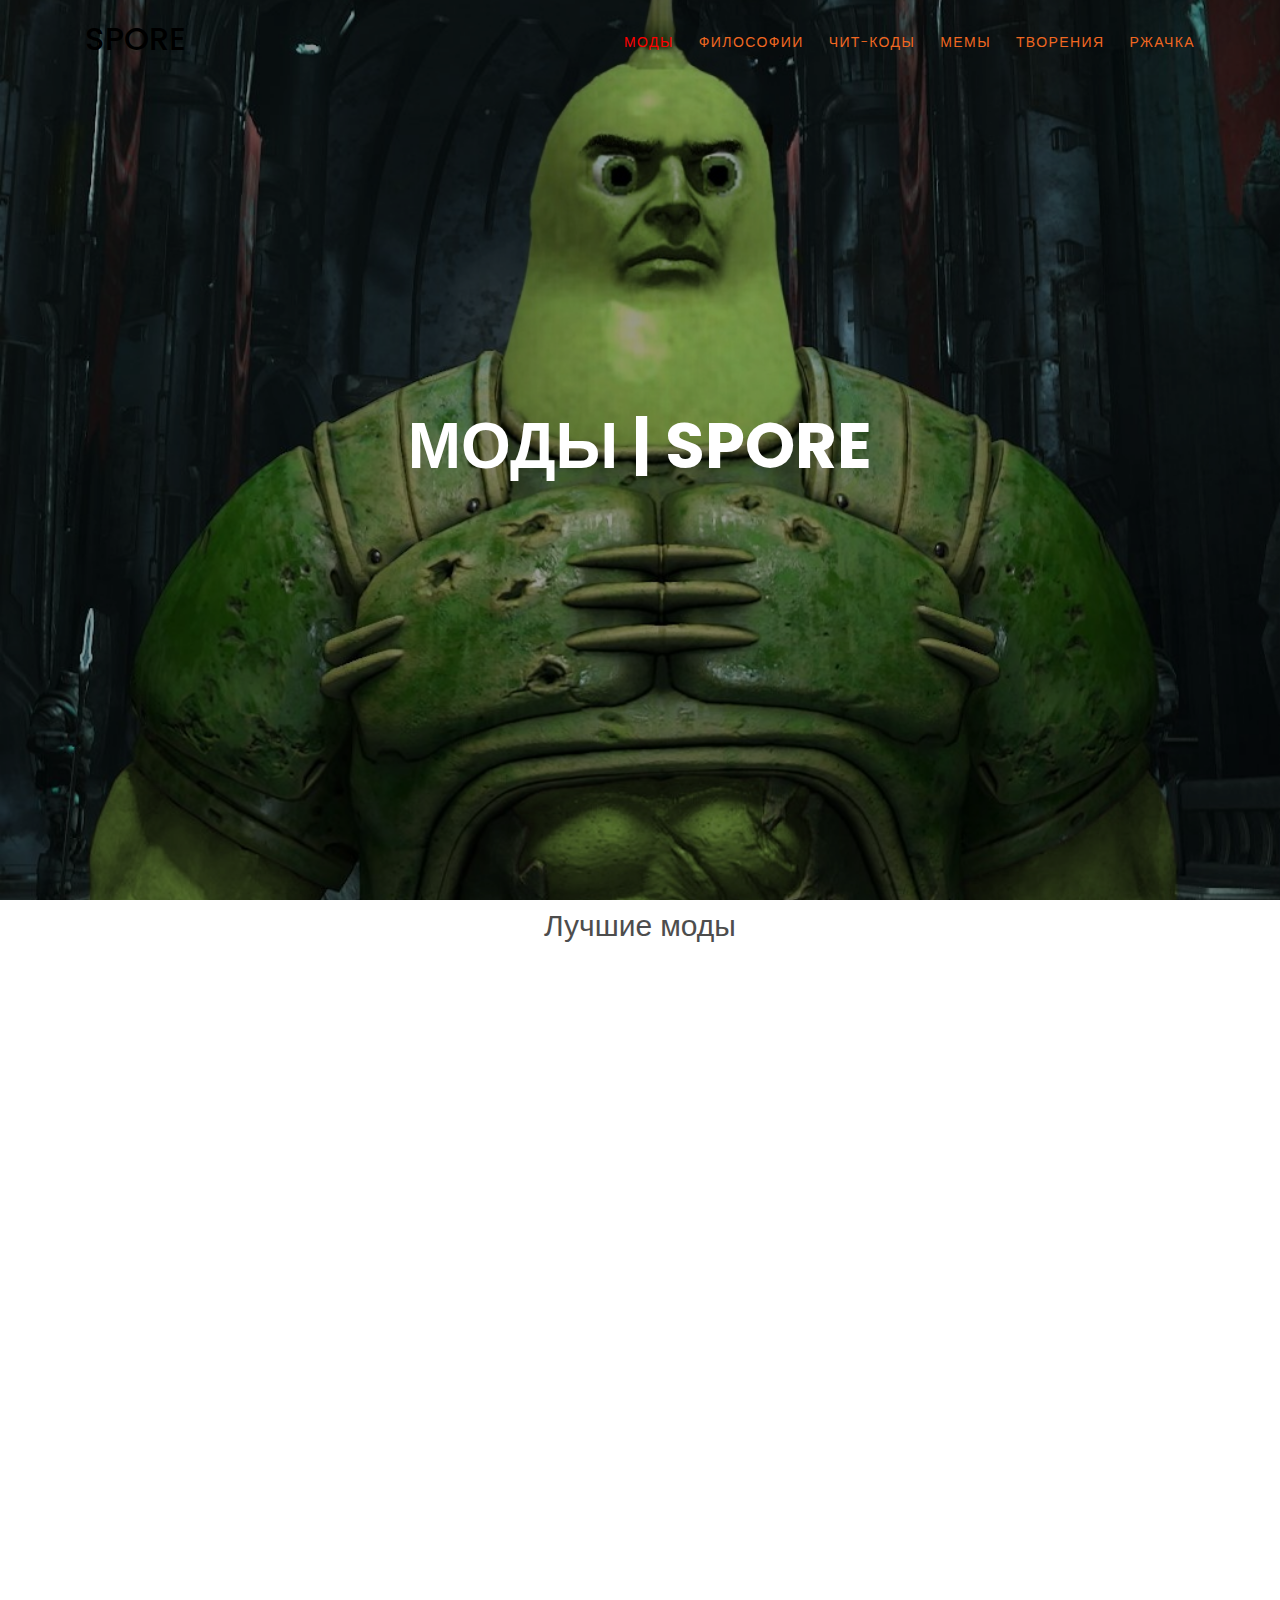
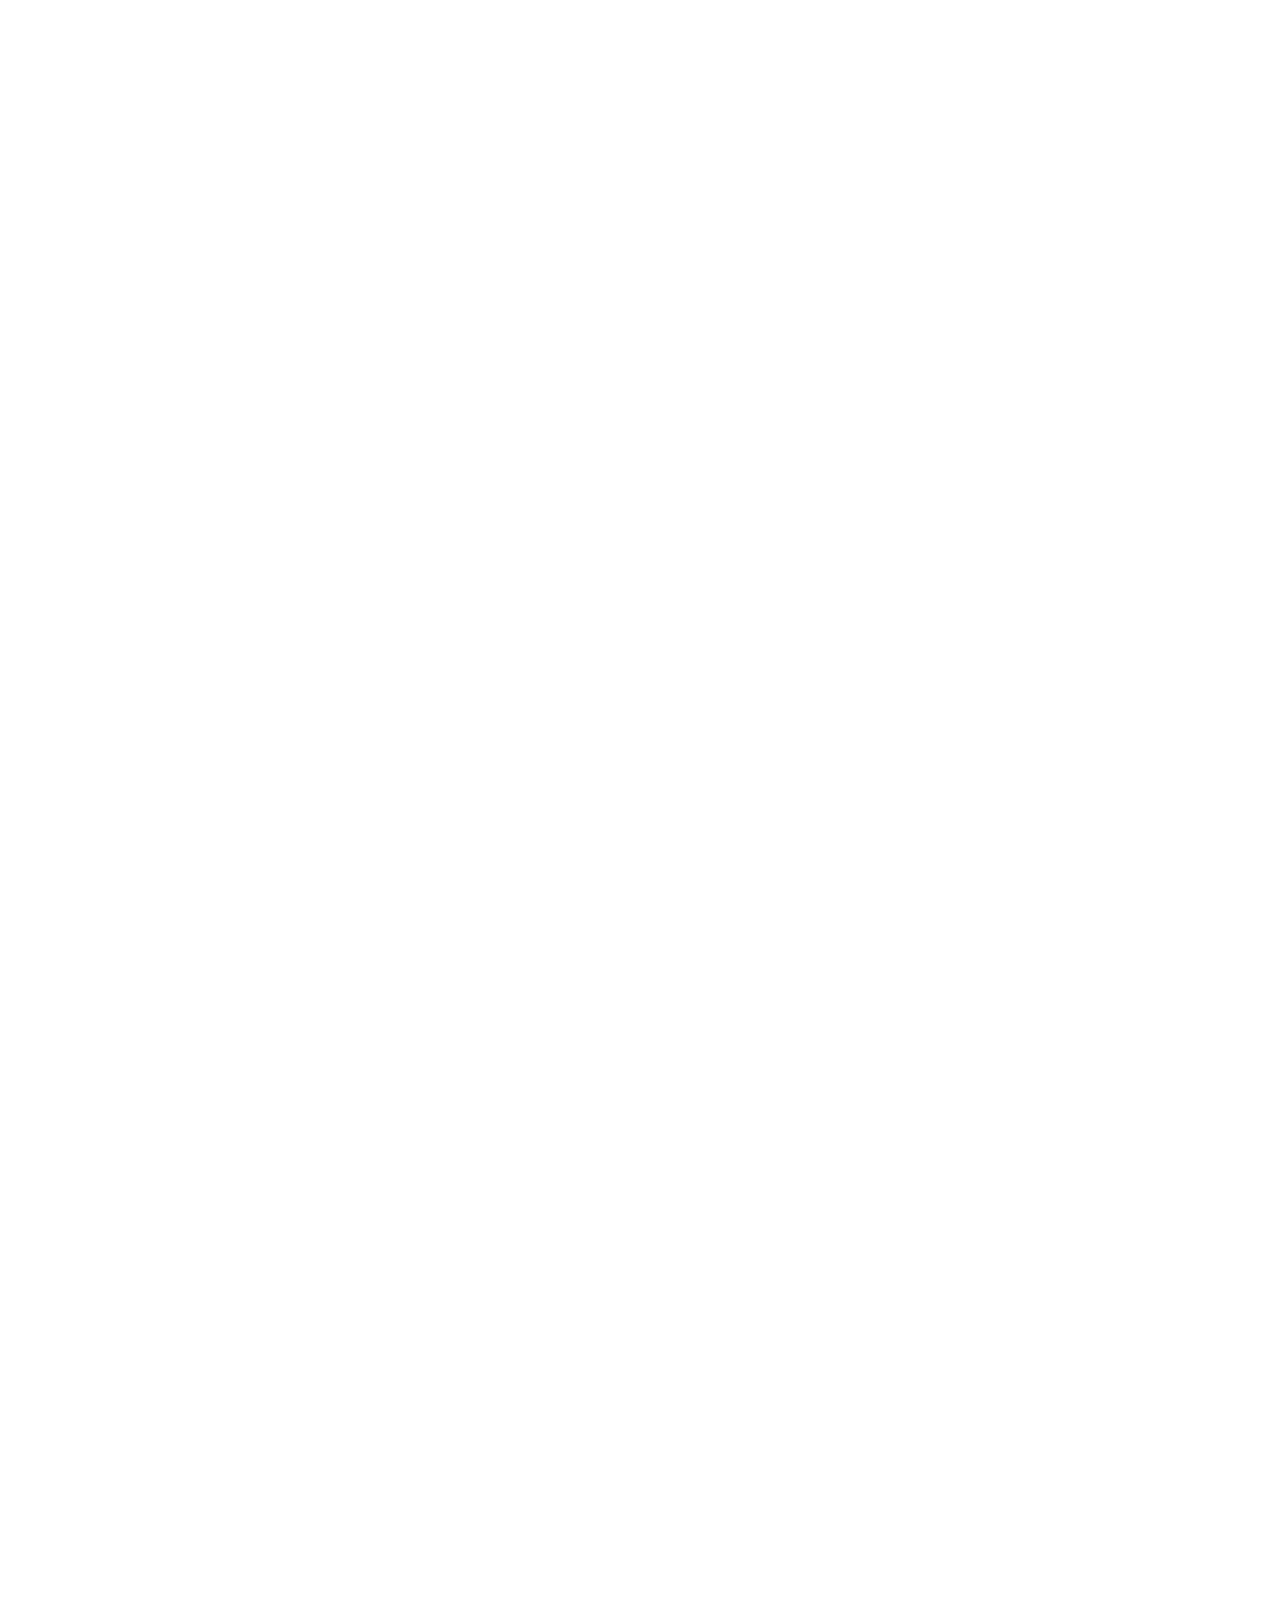
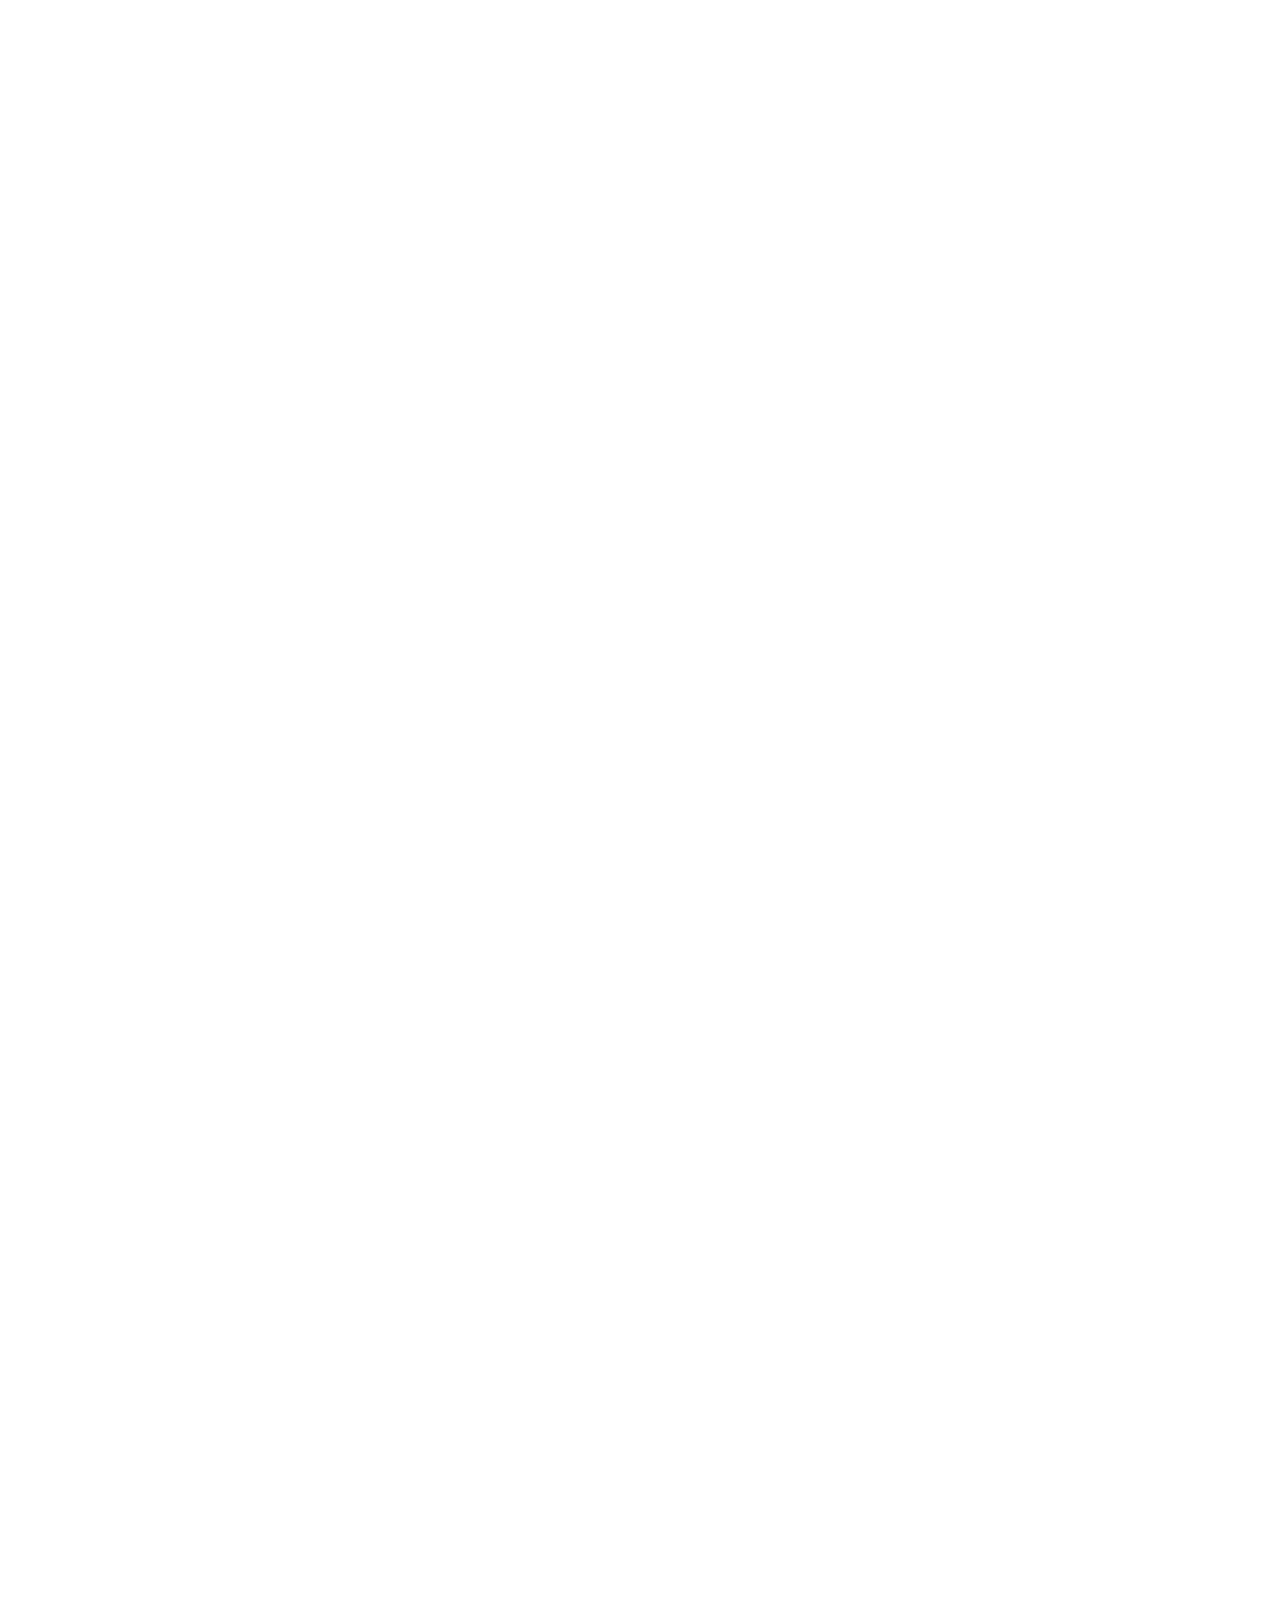
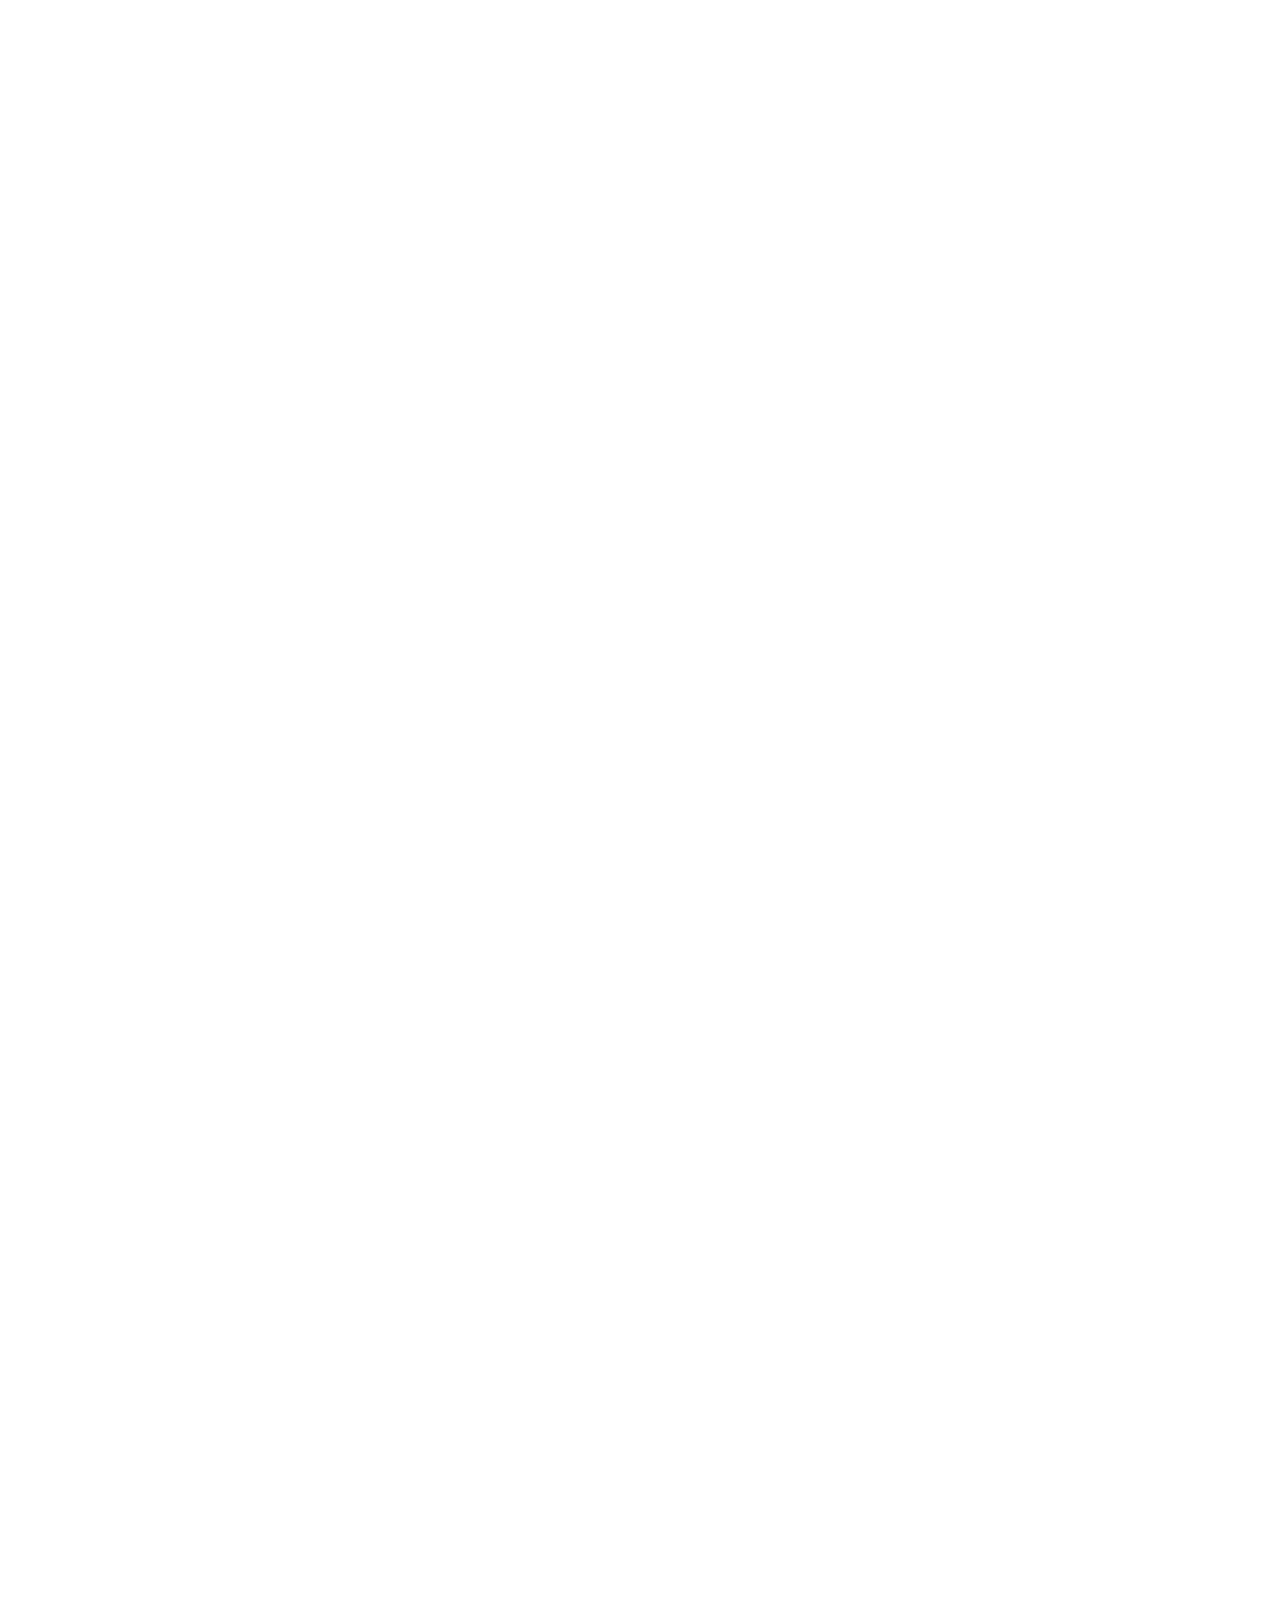
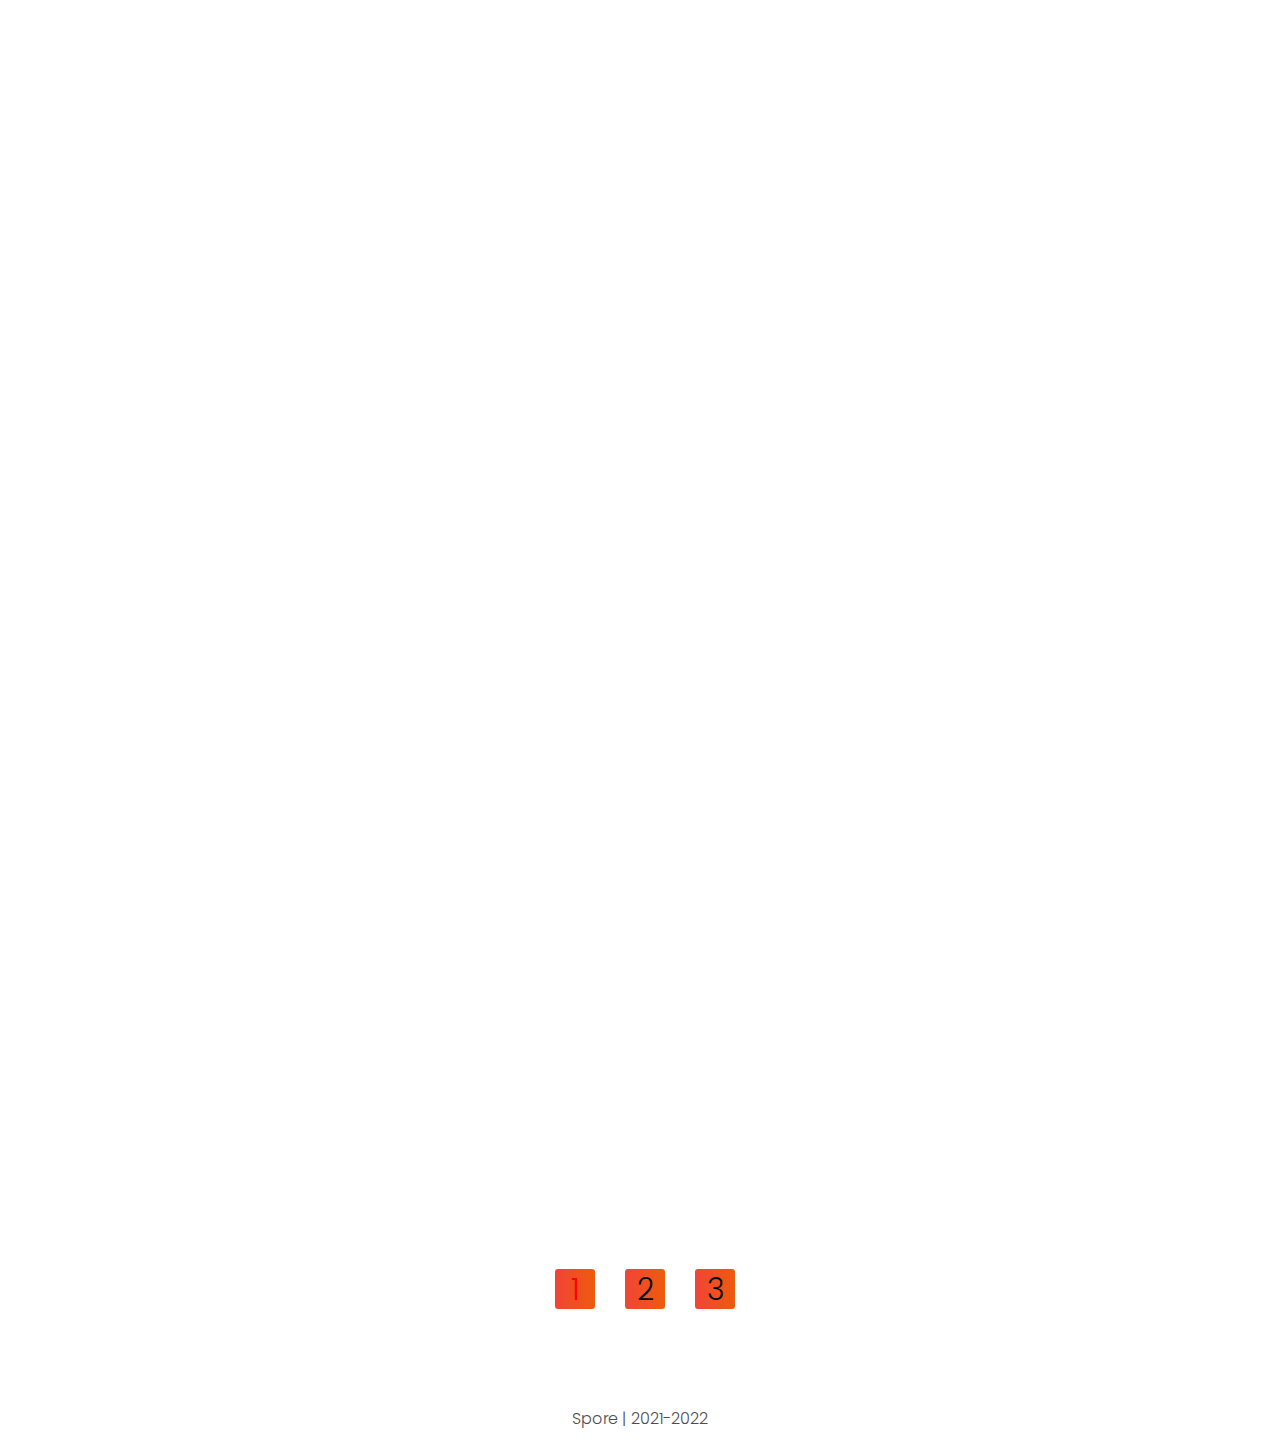
<file: mods.html>
<!DOCTYPE html>
<html lang="ru">
<head>
    <title>Моды | Spore</title>
    <meta charset="utf-8">
    <meta name="viewport" content="width=device-width, initial-scale=1, shrink-to-fit=no">
    <link rel="stylesheet" href="https://fonts.googleapis.com/css?family=Poppins:200,300,400,700,900|Display+Playfair:200,300,400,700"> 
    <link rel="stylesheet" href="fonts/icomoon/style.css">
    <meta name="keywords" content="Spore, спор, моды, модернизация, лучшее">
    <link rel="shortcut icon" href="favicon.ico" type="image/x-icon">
    <link rel="stylesheet" href="css/bootstrap.min.css">
    <link rel="stylesheet" href="css/magnific-popup.css">
    <link rel="stylesheet" href="css/jquery-ui.css">
    <link rel="stylesheet" href="css/owl.carousel.min.css">
    <link rel="stylesheet" href="css/owl.theme.default.min.css">
    <link rel="stylesheet" href="css/bootstrap-datepicker.css">
    <link rel="stylesheet" href="fonts/flaticon/font/flaticon.css">
    <link rel="stylesheet" href="remodal/remodal.css">
    <link rel="stylesheet" href="remodal/remodal-default-theme.css">
    <link rel="stylesheet" href="css/aos.css">
    <link rel="stylesheet" href="css/style.css">
</head>
  
  <body data-spy="scroll" data-target=".site-navbar-target" data-offset="200">
  
  <!-- <div class="site-wrap"> -->

    <div class="site-mobile-menu site-navbar-target">
      <div class="site-mobile-menu-header">
        <div class="site-mobile-menu-close mt-3">
          <span class="icon-close2 js-menu-toggle"></span>
        </div>
      </div>
      <div class="site-mobile-menu-body"></div>
    </div>
    <header class="site-navbar py-3 js-site-navbar site-navbar-target" role="banner" id="site-navbar">
      <div class="container">
        <div class="row align-items-center">
          <div class="col-11 col-xl-2 site-logo">
            <h1 class="mb-0"><a href="index.html" class="text-black h2 mb-0">SPORE</a></h1>
          </div>
          <div class="col-12 col-md-10 d-none d-xl-block">
            <nav class="site-navigation position-relative text-right" role="navigation">
              <ul class="site-menu js-clone-nav mx-auto d-none d-lg-block" id="menu">
                <a href="#" class="active">Моды</a>
                <a href="philosophy.html">Философии</a>
                <a href="cheats.html">Чит-коды</a>
                <a href="memes.html">Мемы</a>
                <a href="creations.html">Творения</a>
                <a href="mad.html">Ржачка</a>
              </ul>
            </nav>
          </div>
          <div class="d-inline-block d-xl-none ml-md-0 mr-auto py-3" style="position: relative; top: 3px;"><a href="#" class="site-menu-toggle js-menu-toggle"><span class="icon-menu h3"></span></a></div>
          </div>
        </div>
      </div>  
    </header>


    <div class="site-blocks-cover overlay" style="background-image: url(images/cover2.jpg);" data-aos="fade" data-stellar-background-ratio="0.5" id="section-home">
      <div class="container">
        <div class="row align-items-center justify-content-center text-center">
          <div class="col-md-8" data-aos="fade-up" data-aos-delay="400">
            <h1 class="text-white font-weight-light text-uppercase font-weight-bold" data-aos="fade-up"> МОДЫ | Spore</h1>
          </div>
        </div>
      </div>
    </div>  

<!-- Страница с модами -->

<div class="text"> <p> Лучшие моды </p> </div>
      <div class="site-section" id="section-about">
      <div class="container">
        <div class="row mb-5">
          <div class="col-md-5 ml-auto mb-5 order-md-2" data-aos="fade-up" data-aos-delay="100">
            <img src="images/body-bg.jpg" alt="Image" class="img-fluid rounded" id="image">
          </div>
          <div class="col-md-6 order-md-1" data-aos="fade-up">
    <div class="box">
    <div> <p class="text-box"> Пакет модов </p>  
      <div class="buttons">
        <a href="https://cloud.mail.ru/public/z492/NHR2UtwJW"><p>Скачать</p></a> 
         <a data-remodal-target="modal"><p>Установка</p></a>
    </div>
    <div class="information">
    <p class="dop-info"> Пакет 12 лучших модов для этапа "Существо" </p> 
</div>
</div>
</div>
</div>
</div>
</div>
</div>
    
    
    <div class="site-section" id="section-about">
      <div class="container">
        <div class="row mb-5">
          <div class="col-md-5 ml-auto mb-5 order-md-2" data-aos="fade-up" data-aos-delay="100">
            <img src="images/body-bg.jpg" alt="Image" class="img-fluid rounded" id="image">
          </div>
          <div class="col-md-6 order-md-1" data-aos="fade-up">
    <div class="box">
    <div> <p class="text-box"> Стены колоний </p>  
      <div class="buttons">
        <a href="https://cloud.mail.ru/public/qxsj/v2jJReXay"><p>Скачать</p></a> 
         <a data-remodal-target="modal"><p>Установка</p></a>
    </div>
    <div class="information">
    <p class="dop-info"> Это замечательная модификация позволяющая вам выбирать стены для колоний!
Мод содержит:
3 вида стен торговли.
3 вида стен войны.
3 вида стен религии.
1 вид стен космической колонии.
1 вид стен колонии Гроксов.
1 вид стен разрушенной колонии. </p> 
</div>
</div>
</div>
</div>
</div>
</div>
</div>
    
    
    <div class="site-section" id="section-about">
      <div class="container">
        <div class="row mb-5">
          <div class="col-md-5 ml-auto mb-5 order-md-2" data-aos="fade-up" data-aos-delay="100">
            <img src="images/modl1.jpg" alt="Image" class="img-fluid rounded" id="image">
          </div>
          <div class="col-md-6 order-md-1" data-aos="fade-up">
    <div class="box">
    <div> <p class="text-box"> Better Spore </p>
      <div class="buttons">
         <a href="https://cloud.mail.ru/public/BLd8/3Fq63qUPK"> <p>Скачать</p> </a> 
         <a data-remodal-target="modal"><p> Установка </p> </a> 
    </div>
    <div class="information">
    <p class="dop-info"> Вносит значительные изменения в геймплей, перерабатывает экономику игры и содержит большое количество нового контента </p> 
</div>
</div>
</div>
</div>
</div>
</div>
</div>
<!-- Yandex.RTB R-A-712939-3 -->
<div id="yandex_rtb_R-A-712939-3"></div>
<script type="text/javascript">
    (function(w, d, n, s, t) {
        w[n] = w[n] || [];
        w[n].push(function() {
            Ya.Context.AdvManager.render({
                blockId: "R-A-712939-3",
                renderTo: "yandex_rtb_R-A-712939-3",
                async: true
            });
        });
        t = d.getElementsByTagName("script")[0];
        s = d.createElement("script");
        s.type = "text/javascript";
        s.src = "//an.yandex.ru/system/context.js";
        s.async = true;
        t.parentNode.insertBefore(s, t);
    })(this, this.document, "yandexContextAsyncCallbacks");
</script>
<div class="site-section" id="section-about">
      <div class="container">
        <div class="row mb-5">
          <div class="col-md-5 ml-auto mb-5 order-md-2" data-aos="fade-up" data-aos-delay="100">
            <img src="images/modl2.jpg" alt="Image" class="img-fluid rounded" id="image">
          </div>
          <div class="col-md-6 order-md-1" data-aos="fade-up">
    <div class="box">
    <div> <p class="text-box"> Platinum Spore </p>  
      <div class="buttons">
        <a href="https://cloud.mail.ru/public/2LfN/PGT1VrKSb"><p>Скачать</p></a> 
         <a data-remodal-target="modal"><p>Установка</p></a>
    </div>
    <div class="information">
    <p class="dop-info"> Дополнения для разных этапов, особенно 'Существа' и 'Космоса' </p> 
</div>
</div>
</div>
</div>
</div>
</div>
</div>
<!-- Yandex.RTB R-A-712939-3 -->
<div id="yandex_rtb_R-A-712939-3"></div>
<script type="text/javascript">
    (function(w, d, n, s, t) {
        w[n] = w[n] || [];
        w[n].push(function() {
            Ya.Context.AdvManager.render({
                blockId: "R-A-712939-3",
                renderTo: "yandex_rtb_R-A-712939-3",
                async: true
            });
        });
        t = d.getElementsByTagName("script")[0];
        s = d.createElement("script");
        s.type = "text/javascript";
        s.src = "//an.yandex.ru/system/context.js";
        s.async = true;
        t.parentNode.insertBefore(s, t);
    })(this, this.document, "yandexContextAsyncCallbacks");
</script>
  <div class="site-section" id="section-about">
      <div class="container">
        <div class="row mb-5">
          <div class="col-md-5 ml-auto mb-5 order-md-2" data-aos="fade-up" data-aos-delay="100">
            <img src="images/modl3.png" alt="Image" class="img-fluid rounded" id="image">
          </div>
          <div class="col-md-6 order-md-1" data-aos="fade-up">
    <div class="box">
    <div> <p class="text-box"> Epic Play </p>    
      <div class="buttons">
       <a href="https://cloud.mail.ru/public/QDUT/h8UaqpCdQ">  <p> Скачать</p> </a> 
         <a data-remodal-target="modal"> <p>  Установка</p> </a> 
    </div>
    <div class="information">
    <p class="dop-info"> Модификация, которая позволяет вам играть эпическим существом </p> 
</div>
</div>
</div>
</div>
</div>
</div>
</div>
 <!-- Yandex.RTB R-A-712939-3 -->
<div id="yandex_rtb_R-A-712939-3"></div>
<script type="text/javascript">
    (function(w, d, n, s, t) {
        w[n] = w[n] || [];
        w[n].push(function() {
            Ya.Context.AdvManager.render({
                blockId: "R-A-712939-3",
                renderTo: "yandex_rtb_R-A-712939-3",
                async: true
            });
        });
        t = d.getElementsByTagName("script")[0];
        s = d.createElement("script");
        s.type = "text/javascript";
        s.src = "//an.yandex.ru/system/context.js";
        s.async = true;
        t.parentNode.insertBefore(s, t);
    })(this, this.document, "yandexContextAsyncCallbacks");
</script>
 <div class="site-section" id="section-about">
      <div class="container">
        <div class="row mb-5">
          <div class="col-md-5 ml-auto mb-5 order-md-2" data-aos="fade-up" data-aos-delay="100">
            <img src="images/modl4.jpg" alt="Image" class="img-fluid rounded" id="image">
          </div>
          <div class="col-md-6 order-md-1" data-aos="fade-up">
    <div class="box">
    <div> <p class="text-box"> Dark Injection </p>
      
      <div class="buttons">
         <a href="https://cloud.mail.ru/public/fHta/aRJPuWtJw"> <p>Скачать</p> </a> 
        <a data-remodal-target="modal"> <p>Установка </p></a> 
    </div>
    <div class="information">
    <p class="dop-info"> Модификация, которая по максимуму старается воссоздать Darkspore и дополнить творческие возможности теми, которые были представлены в Darkspore – action-RPG 2011 года по мотивам Spore </p> 
</div>
</div>
</div>
</div>
</div>
</div>
</div>
  <!-- Yandex.RTB R-A-712939-3 -->
<div id="yandex_rtb_R-A-712939-3"></div>
<script type="text/javascript">
    (function(w, d, n, s, t) {
        w[n] = w[n] || [];
        w[n].push(function() {
            Ya.Context.AdvManager.render({
                blockId: "R-A-712939-3",
                renderTo: "yandex_rtb_R-A-712939-3",
                async: true
            });
        });
        t = d.getElementsByTagName("script")[0];
        s = d.createElement("script");
        s.type = "text/javascript";
        s.src = "//an.yandex.ru/system/context.js";
        s.async = true;
        t.parentNode.insertBefore(s, t);
    })(this, this.document, "yandexContextAsyncCallbacks");
</script>
<div class="site-section" id="section-about">
      <div class="container">
        <div class="row mb-5">
          <div class="col-md-5 ml-auto mb-5 order-md-2" data-aos="fade-up" data-aos-delay="100">
            <img src="images/mod3.jpg" alt="Image" class="img-fluid rounded" id="image">
          </div>
          <div class="col-md-6 order-md-1" data-aos="fade-up">
    <div class="box">
    <div> <p class="text-box"> SimplySpice </p>
      
      <div class="buttons">
       <a href="https://cloud.mail.ru/public/cvbn/BYKm8qiRX"><p> Скачать</p> </a>
        <a data-remodal-target="modal"><p> Установка</p> </a>
    </div>
    <div class="information">
    <p class="dop-info"> Добавляет в игру 45 новых пряностей
    </div>
</div>
</div>
</div>
</div>
</div>
</div>
  <!-- Yandex.RTB R-A-712939-3 -->
<div id="yandex_rtb_R-A-712939-3"></div>
<script type="text/javascript">
    (function(w, d, n, s, t) {
        w[n] = w[n] || [];
        w[n].push(function() {
            Ya.Context.AdvManager.render({
                blockId: "R-A-712939-3",
                renderTo: "yandex_rtb_R-A-712939-3",
                async: true
            });
        });
        t = d.getElementsByTagName("script")[0];
        s = d.createElement("script");
        s.type = "text/javascript";
        s.src = "//an.yandex.ru/system/context.js";
        s.async = true;
        t.parentNode.insertBefore(s, t);
    })(this, this.document, "yandexContextAsyncCallbacks");
</script>
 <div class="site-section" id="section-about">
      <div class="container">
        <div class="row mb-5">
          <div class="col-md-5 ml-auto mb-5 order-md-2" data-aos="fade-up" data-aos-delay="100">
            <img src="images/mod3.jpg" alt="Image" class="img-fluid rounded" id="image">
          </div>
          <div class="col-md-6 order-md-1" data-aos="fade-up">
    <div class="box">
    <div> <p class="text-box"> Модификация редактора приключений </p>    
      <div class="buttons">
       <a href="https://cloud.mail.ru/public/cvbn/BYKm8qiRX"><p> Скачать</p> </a>
        <a data-remodal-target="modal"><p> Установка</p> </a>
    </div>
    <div class="information">
    <p class="dop-info"> 1. В несколько раз уменьшает сложность приключений;
<br>2. Приключения в которые вы будете играть оффлайн будут давать по 100 баллов вместо 10;
<br>3. В редакторе приключений можно будет увеличивать или уменьшать объекты больше чем дано без мода;
</p> 
</div>
</div>
</div>
</div>
</div>
</div>
</div>
  <!-- Yandex.RTB R-A-712939-3 -->
<div id="yandex_rtb_R-A-712939-3"></div>
<script type="text/javascript">
    (function(w, d, n, s, t) {
        w[n] = w[n] || [];
        w[n].push(function() {
            Ya.Context.AdvManager.render({
                blockId: "R-A-712939-3",
                renderTo: "yandex_rtb_R-A-712939-3",
                async: true
            });
        });
        t = d.getElementsByTagName("script")[0];
        s = d.createElement("script");
        s.type = "text/javascript";
        s.src = "//an.yandex.ru/system/context.js";
        s.async = true;
        t.parentNode.insertBefore(s, t);
    })(this, this.document, "yandexContextAsyncCallbacks");
</script>
<div class="site-section" id="section-about">
      <div class="container">
        <div class="row mb-5">
          <div class="col-md-5 ml-auto mb-5 order-md-2" data-aos="fade-up" data-aos-delay="100">
            <img src="images/mod4.jpg" alt="Image" class="img-fluid rounded" id="image">
          </div>
          <div class="col-md-6 order-md-1" data-aos="fade-up">
    <div class="box">
    <div> <p class="text-box"> Мод на увеличенное количество планет </p>
      <div class="buttons">
        <a href="https://cloud.mail.ru/public/qdC2/xDAPyvG2H"><p> Скачать </p></a>
         <a data-remodal-target="modal"> <p>Установка  </p></a> 
    </div>
    <div class="information">
    <p class="dop-info"> Данный мод увеличивает количество планет в звёздных системах: теперь в каждой системе будет от 5 до 27 планет. Также он увеличивает шанс появления спутников и газовых гигантов, и незначительно увеличивает шанс появления сказочных планет.
</p> 
</div>
</div>
</div>
</div>
</div>
</div>
</div>
  <!-- Yandex.RTB R-A-712939-3 -->
<div id="yandex_rtb_R-A-712939-3"></div>
<script type="text/javascript">
    (function(w, d, n, s, t) {
        w[n] = w[n] || [];
        w[n].push(function() {
            Ya.Context.AdvManager.render({
                blockId: "R-A-712939-3",
                renderTo: "yandex_rtb_R-A-712939-3",
                async: true
            });
        });
        t = d.getElementsByTagName("script")[0];
        s = d.createElement("script");
        s.type = "text/javascript";
        s.src = "//an.yandex.ru/system/context.js";
        s.async = true;
        t.parentNode.insertBefore(s, t);
    })(this, this.document, "yandexContextAsyncCallbacks");
</script>  
    <div class="site-section" id="section-about">
      <div class="container">
        <div class="row mb-5">
          <div class="col-md-5 ml-auto mb-5 order-md-2" data-aos="fade-up" data-aos-delay="100">
            <img src="images/mod5.jpg" alt="Image" class="img-fluid rounded" id="image">
          </div>
          <div class="col-md-6 order-md-1" data-aos="fade-up">
    <div class="box">
    <div> <p class="text-box"> ToolAll </p>
      <div class="buttons">
         <a href="https://cloud.mail.ru/public/eKGw/M8rbpWcYx"> <p>Скачать </p></a>
         <a data-remodal-target="modal"><p> Установка</p> </a>
    </div>
    <div class="information">
    <p class="dop-info"> 1. ToolColor - инструменты изменения цветов планеты
<br>2. ToolContact - инструменты изменения отношения с империями
<br>3. ToolScan - сканирование
<br>4. ToolSpaceColony - колонизация
<br>5. ToolSuperWeapon - супер оружие
<br>6. ToolT1-T3 - инструменты изменения терраиндекса
<br>7. ToolTerraforming - инструменты изменения тераформирования
<br>8. ToolWeapon - оружие
</div>    
</div>
</div>
</div>
</div>
  <div class="transition"><a href="mods.html"><p class="active">1</p></a>
    <a href="mods2.html"><p>2</p></a>
    <a href="mods3.html"><p>3</p></a>
  </div>
</div>
</div>
  
<footer>
  <div class="footer_bottom">
    <p class="footer-text"> Spore | 2021-2022 </p>
  </div>
</footer>

  <!-- Конец кода -->
<div class="remodal" data-remodal-id="modal"  data-remodal-options="hashTracking: false, closeOnOutsideClick: false">
  <button data-remodal-action="close" class="remodal-close"></button>
  <h1>Как установить мод?</h1>
  <p>
     Если у вас обычная SPORE, то откройте папку с игрой и киньте мод в папку "Data"
   <br>  Если у вас SPORE: GA, тогда кидайте в /SPORE_EP1/Data/
  </p>
  <br>
  <button data-remodal-action="confirm" class="remodal-confirm">OK</button>
</div>
  <script src="js/jquery-3.3.1.min.js"></script>
  <script src="js/jquery-migrate-3.0.1.min.js"></script>
  <script src="js/jquery-ui.js"></script>
  <script src="js/jquery.easing.1.3.js"></script>
  <script src="js/popper.min.js"></script>
  <script src="js/bootstrap.min.js"></script>
  <script src="js/owl.carousel.min.js"></script>
  <script src="js/jquery.stellar.min.js"></script>
  <script src="js/jquery.countdown.min.js"></script>
  <script src="js/jquery.magnific-popup.min.js"></script>
  <script src="js/bootstrap-datepicker.min.js"></script>
  <script src="js/aos.js"></script>
  <script src="js/main.js"></script>
  <script src="remodal/remodal.min.js"></script>
  </body>
</html>
</file>
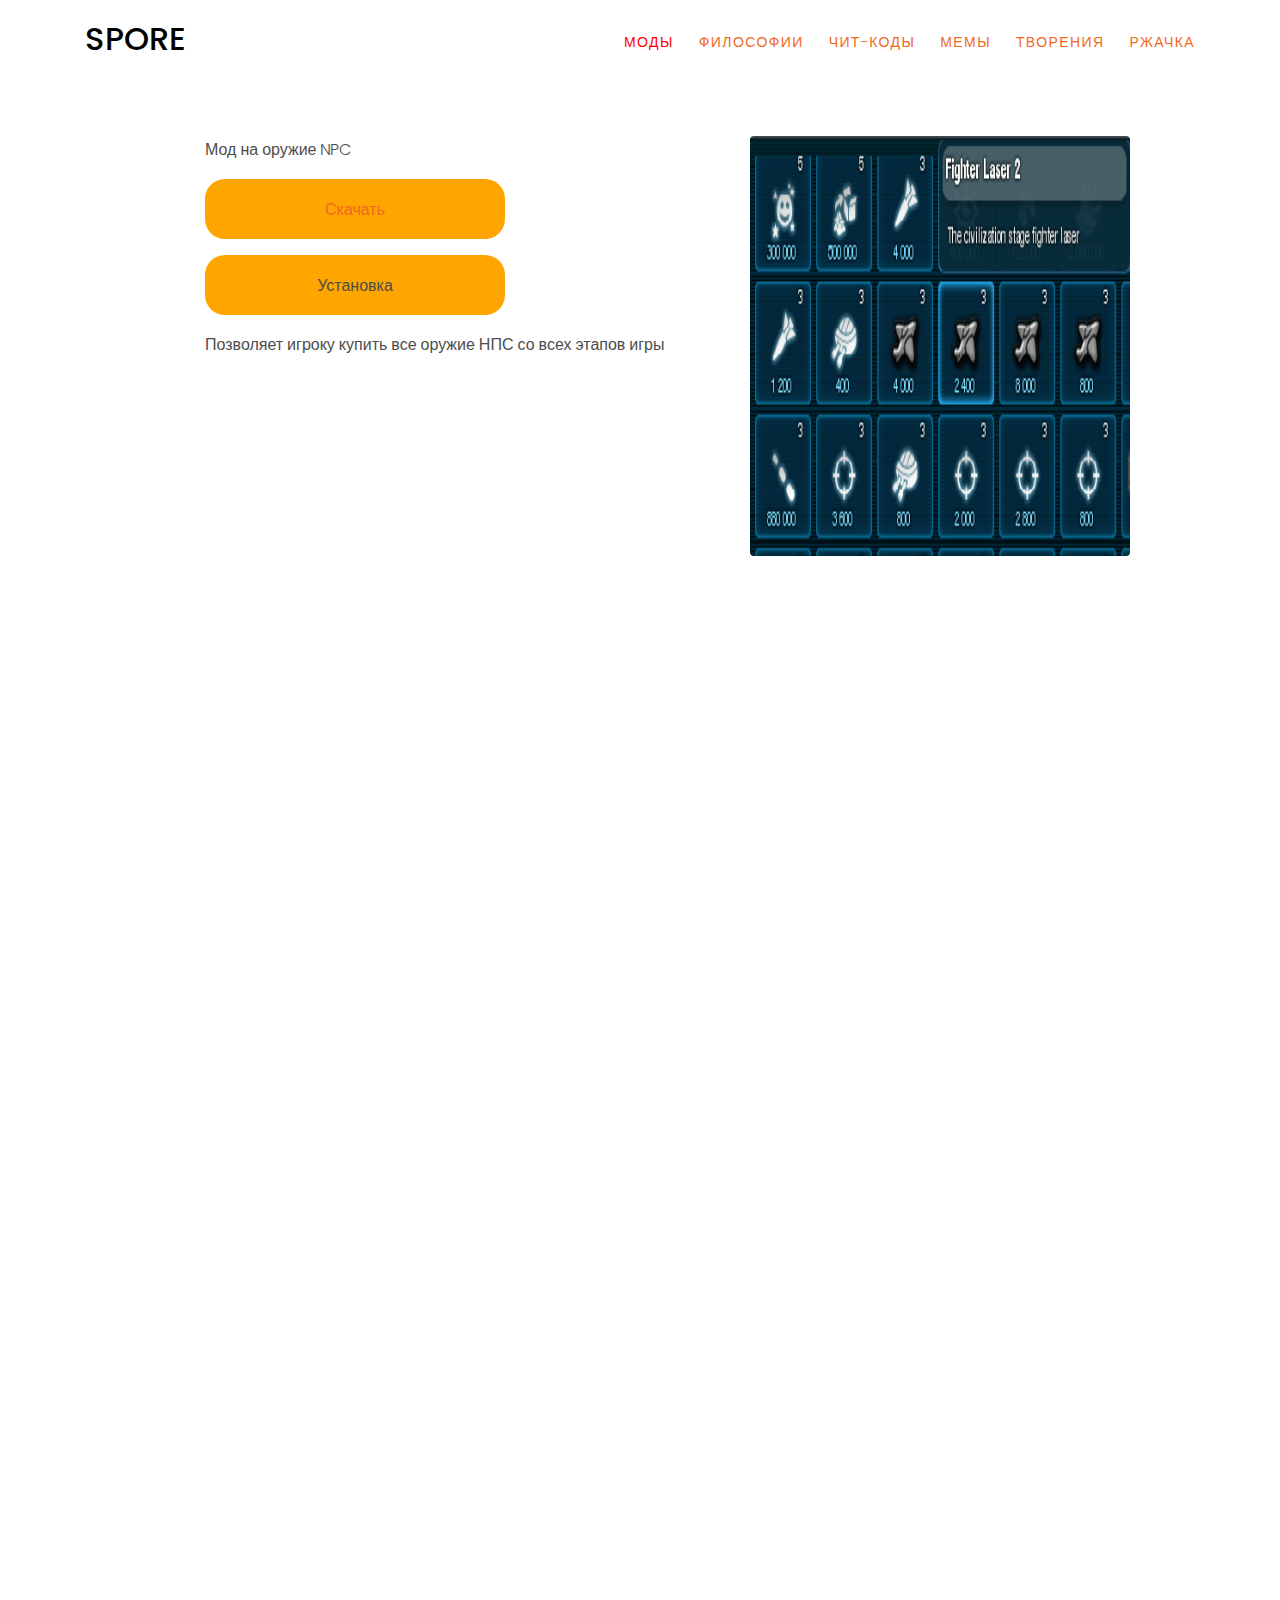
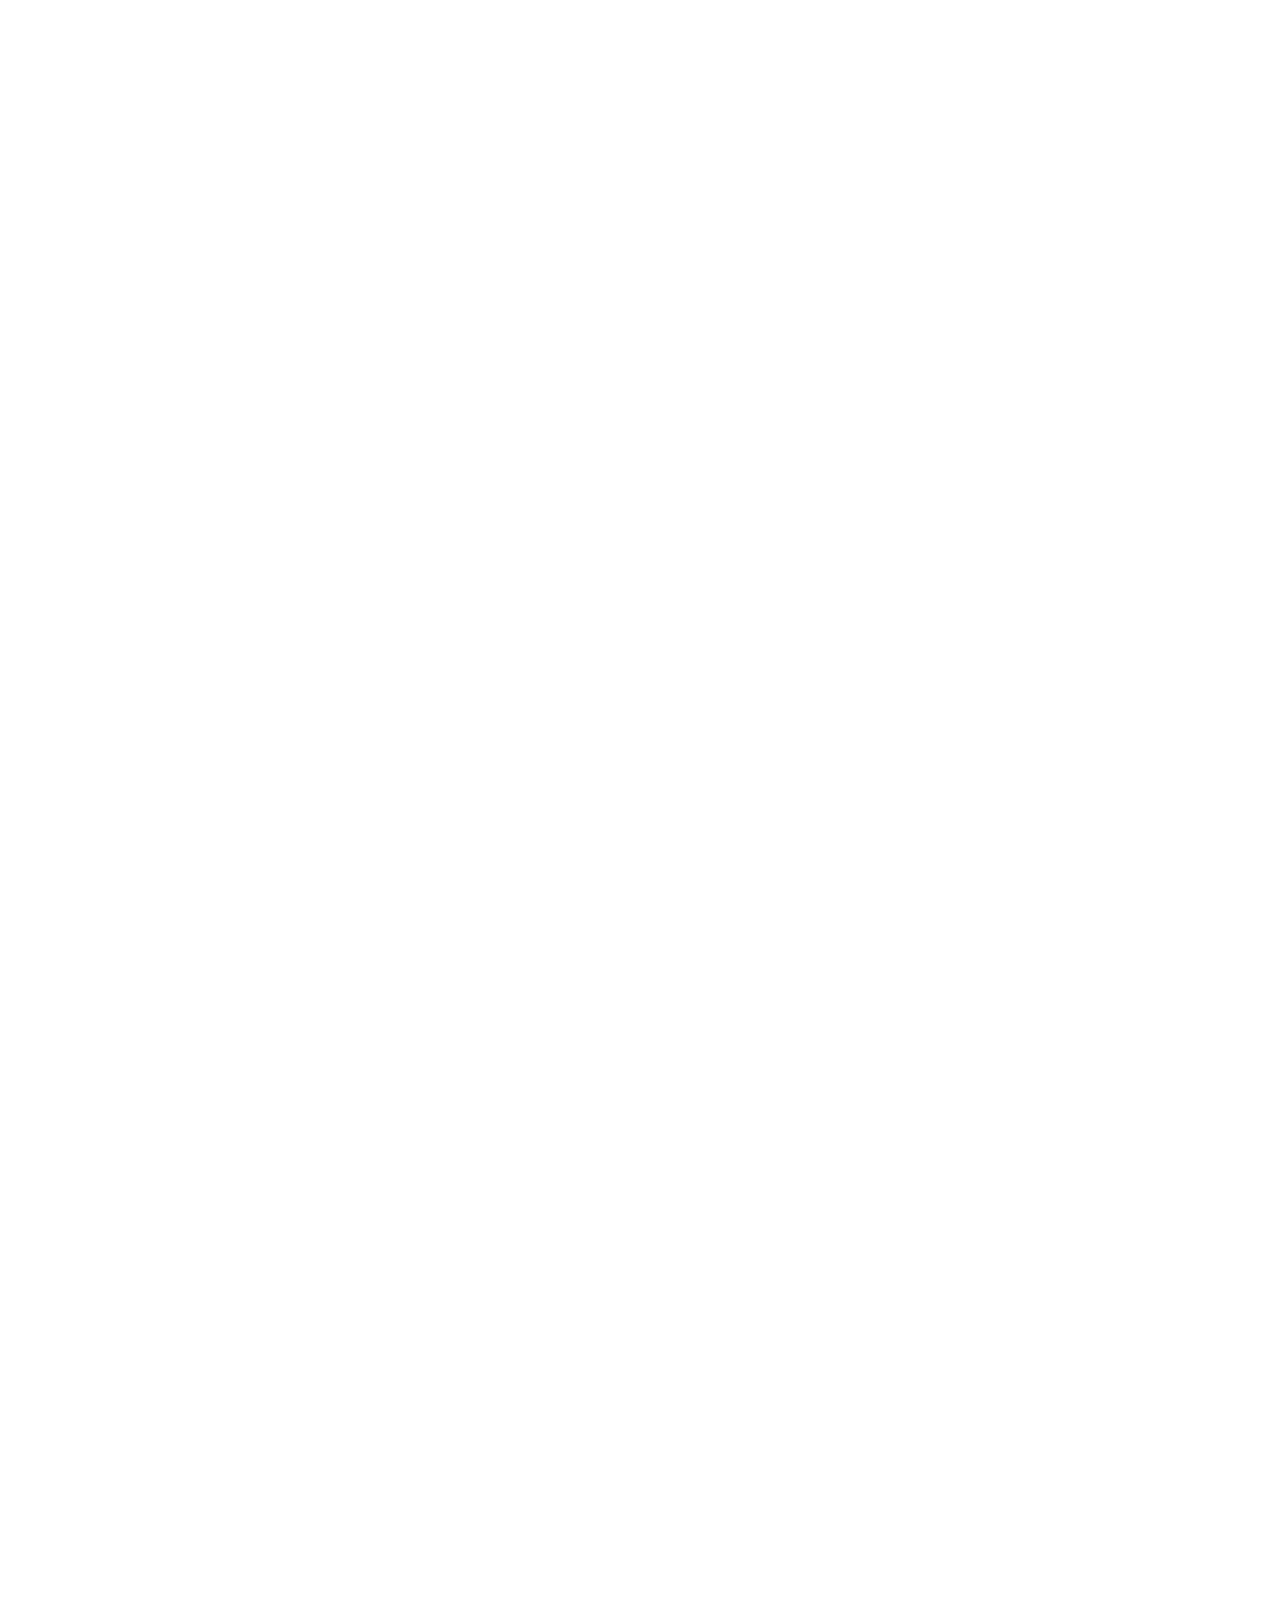
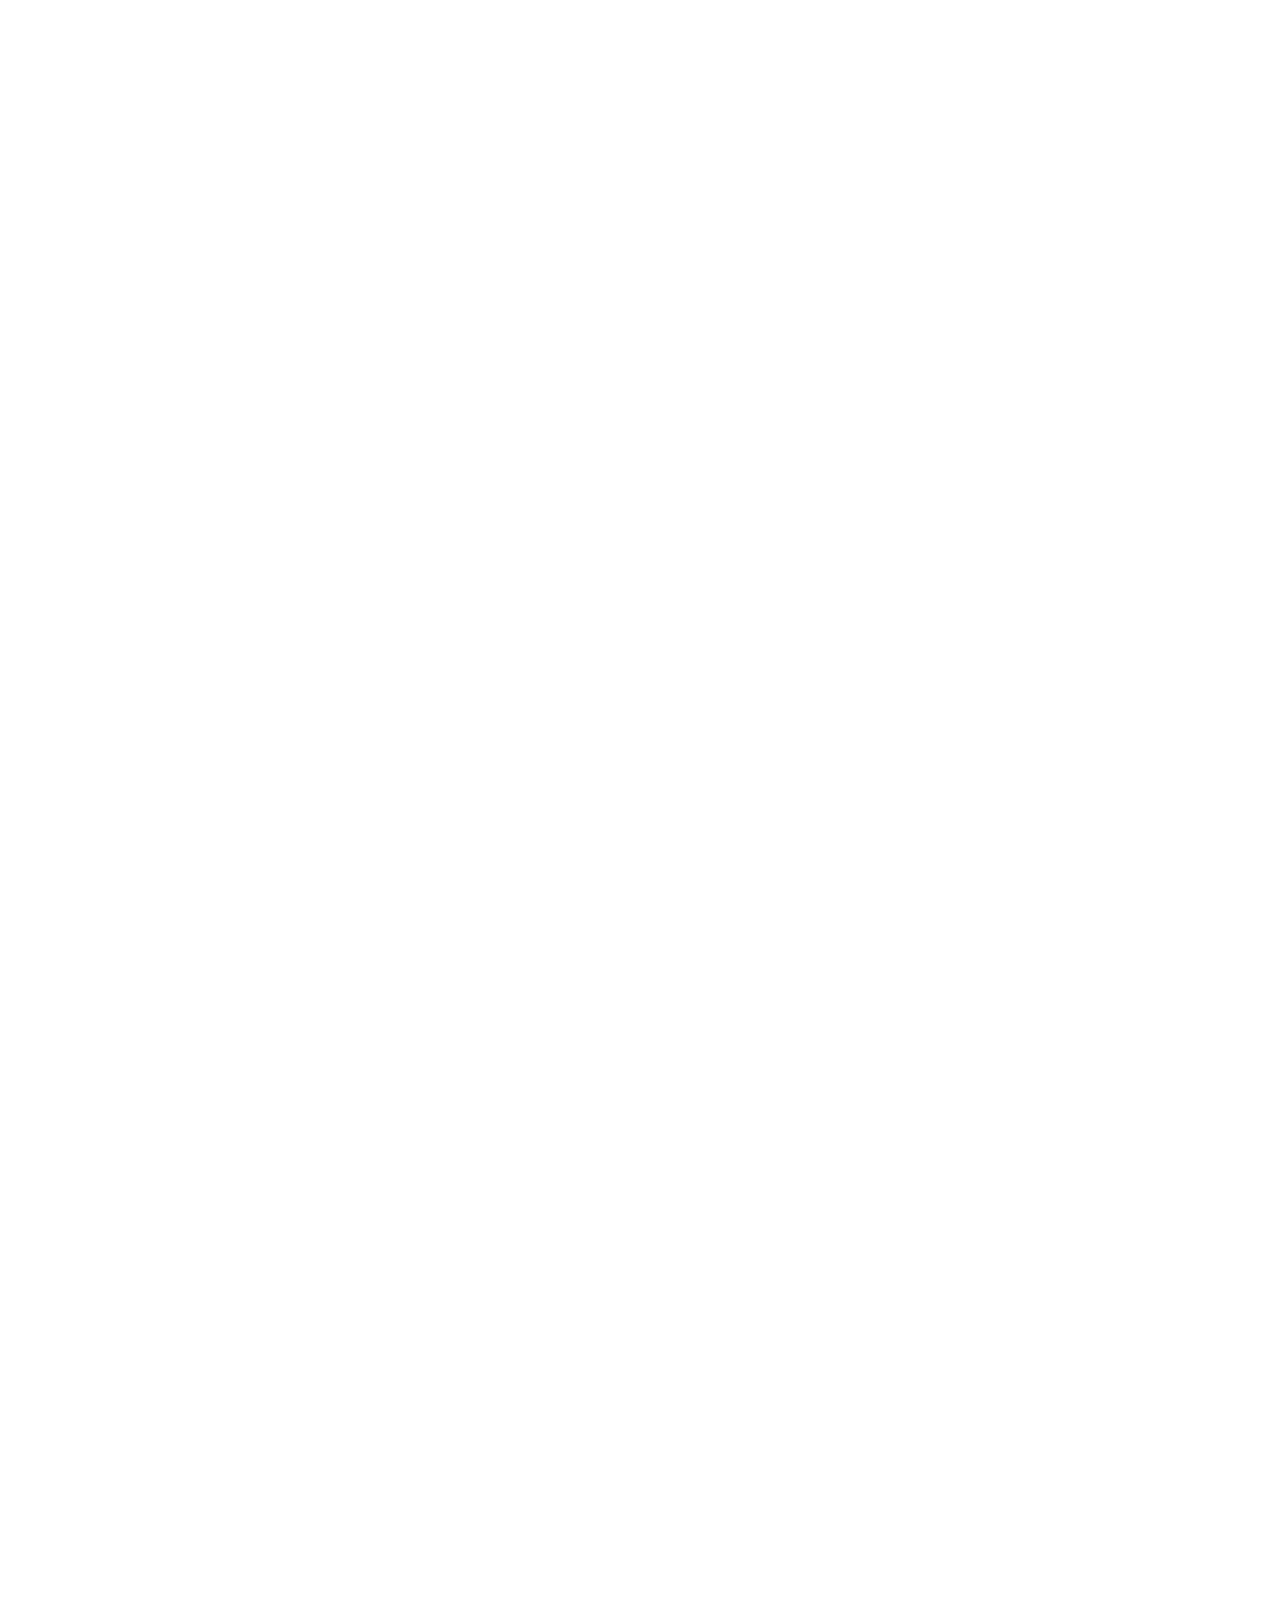
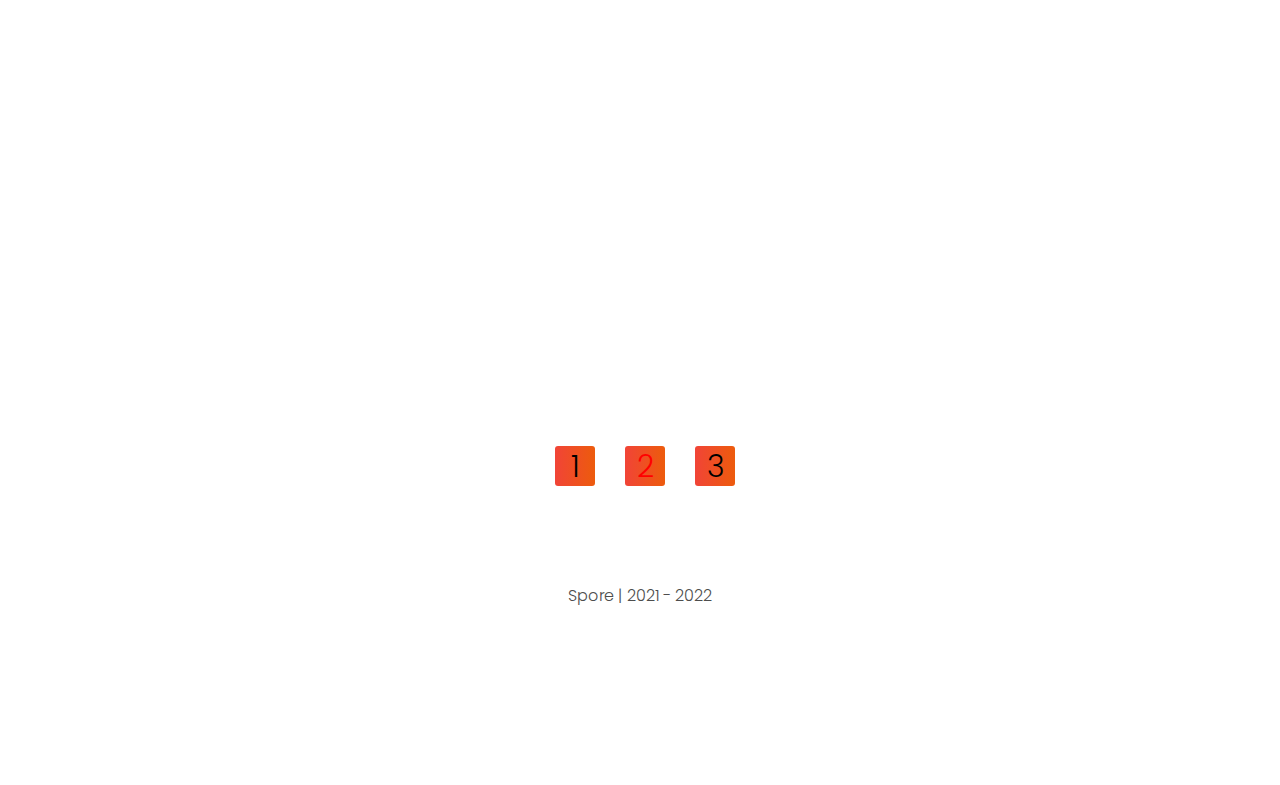
<file: mods2.html>
<!DOCTYPE html>
<html lang="ru">
  <head>
    <title>Моды | Spore</title>
    <meta charset="utf-8">
    <meta name="viewport" content="width=device-width, initial-scale=1, shrink-to-fit=no">
    <link rel="stylesheet" href="https://fonts.googleapis.com/css?family=Poppins:200,300,400,700,900|Display+Playfair:200,300,400,700"> 
    <link rel="stylesheet" href="fonts/icomoon/style.css">
    <meta name="keywords" content="Spore, спор, моды, модернизация, лучшее">
    <link rel="shortcut icon" href="favicon.ico" type="image/x-icon">
    <link rel="stylesheet" href="css/bootstrap.min.css">
    <link rel="stylesheet" href="css/magnific-popup.css">
    <link rel="stylesheet" href="css/jquery-ui.css">
    <link rel="stylesheet" href="css/owl.carousel.min.css">
    <link rel="stylesheet" href="css/owl.theme.default.min.css">
    <link rel="stylesheet" href="css/bootstrap-datepicker.css">
    <link rel="stylesheet" href="fonts/flaticon/font/flaticon.css">
    <link rel="stylesheet" href="remodal/remodal.css">
    <link rel="stylesheet" href="remodal/remodal-default-theme.css">
    <link rel="stylesheet" href="css/aos.css">
    <link rel="stylesheet" href="css/style.css">
  </head>
  
  <body data-spy="scroll" data-target=".site-navbar-target" data-offset="200">
  
  <!-- <div class="site-wrap"> -->

    <div class="site-mobile-menu site-navbar-target">
      <div class="site-mobile-menu-header">
        <div class="site-mobile-menu-close mt-3">
          <span class="icon-close2 js-menu-toggle"></span>
        </div>
      </div>
      <div class="site-mobile-menu-body"></div>
    </div>
    <header class="site-navbar py-3 js-site-navbar site-navbar-target" role="banner" id="site-navbar">
      <div class="container">
        <div class="row align-items-center">
          <div class="col-11 col-xl-2 site-logo">
            <h1 class="mb-0"><a href="index.html" class="text-black h2 mb-0">SPORE</a></h1>
          </div>
          <div class="col-12 col-md-10 d-none d-xl-block">
            <nav class="site-navigation position-relative text-right" role="navigation">
              <ul class="site-menu js-clone-nav mx-auto d-none d-lg-block" id="menu">
                <a href="mods.html" class="active">Моды</a>
                <a href="philosophy.html">Философии</a>
                <a href="cheats.html">Чит-коды</a>
                <a href="memes.html">Мемы</a>
                <a href="creations.html">Творения</a>
                <a href="mad.html">Ржачка</a>
              </ul>
            </nav>
          </div>
          <div class="d-inline-block d-xl-none ml-md-0 mr-auto py-3" style="position: relative; top: 3px;"><a href="#" class="site-menu-toggle js-menu-toggle"><span class="icon-menu h3"></span></a></div>
          </div>
        </div>
      </div>  
    </header>
      <div class="container">
        <div class="row align-items-center justify-content-center text-center">
          <div class="col-md-8" data-aos="fade-up" data-aos-delay="400">
            <h1 class="text-white font-weight-light text-uppercase font-weight-bold" data-aos="fade-up"> МОДЫ | Spore</h1>
          </div>
        </div>
      </div>

<!-- Страница с модами -->

    <div class="site-section" id="section-about">
      <div class="container">
        <div class="row mb-5">
          <div class="col-md-5 ml-auto mb-5 order-md-2" data-aos="fade-up" data-aos-delay="100">
            <img src="images/mod0.png" alt="Image" class="img-fluid rounded" id="image">
          </div>
          <div class="col-md-6 order-md-1" data-aos="fade-up">
    <div class="box">
    <div> <p class="text-box"> Мод на оружие NPC </p>
      <div class="buttons">
         <a href="https://cloud.mail.ru/public/rLqJ/zZ8hCYec2"> <p>Скачать</p> </a> 
         <a data-remodal-target="modal"><p> Установка</p> </a> 
    </div>
     <div class="information">
    <p class="dop-info"> Позволяет игроку купить все оружие НПС со всех этапов игры </p> 
  </div>
</div>
</div>
</div>
</div>
</div>
</div>
<div class="site-section" id="section-about">
      <div class="container">
        <div class="row mb-5">
          <div class="col-md-5 ml-auto mb-5 order-md-2" data-aos="fade-up" data-aos-delay="100">
            <img src="images/mod1.jpg" alt="Image" class="img-fluid rounded" id="image">
          </div>
          <div class="col-md-6 order-md-1" data-aos="fade-up">
    <div class="box">
    <div> <p class="text-box"> Мод Editor Backgrounds</p>  
      <div class="buttons">
        <a href="https://cloud.mail.ru/public/6rPY/HqU6v2Z7v"><p>Скачать</p></a> 
         <a data-remodal-target="modal"><p>Установка</p></a>
    </div>
     <div class="information">
    <p class="dop-info"> Мод добавляет 28 новых фонов в режим проверки редактора существ </p> 
  </div>
</div>
</div>
</div>
</div>
</div>
</div>
  <div class="site-section" id="section-about">
      <div class="container">
        <div class="row mb-5">
          <div class="col-md-5 ml-auto mb-5 order-md-2" data-aos="fade-up" data-aos-delay="100">
            <img src="images/mod2.jpg" alt="Image" class="img-fluid rounded" id="image">
          </div>
          <div class="col-md-6 order-md-1" data-aos="fade-up">
    <div class="box">
    <div> <p class="text-box"> Мод Full Cell Parts Mod </p>    
      <div class="buttons">
       <a href="https://cloud.mail.ru/public/V7Sn/JsaovoQ5G">  <p> Скачать</p> </a> 
         <a data-remodal-target="modal"> <p>  Установка</p> </a> 
    </div>
     <div class="information">
    <p class="dop-info"> Данный мод добавит в редактор существ части клеток, а также включит функционирование морфов для этих частей</p>
    </div> 
</div>
</div>
</div>
</div>
</div>
</div>
  <!-- Yandex.RTB R-A-712939-3 -->
<div id="yandex_rtb_R-A-712939-3"></div>
<script type="text/javascript">
    (function(w, d, n, s, t) {
        w[n] = w[n] || [];
        w[n].push(function() {
            Ya.Context.AdvManager.render({
                blockId: "R-A-712939-3",
                renderTo: "yandex_rtb_R-A-712939-3",
                async: true
            });
        });
        t = d.getElementsByTagName("script")[0];
        s = d.createElement("script");
        s.type = "text/javascript";
        s.src = "//an.yandex.ru/system/context.js";
        s.async = true;
        t.parentNode.insertBefore(s, t);
    })(this, this.document, "yandexContextAsyncCallbacks");
</script>
 <div class="site-section" id="section-about">
      <div class="container">
        <div class="row mb-5">
          <div class="col-md-5 ml-auto mb-5 order-md-2" data-aos="fade-up" data-aos-delay="100">
            <img src="images/body-bg.jpg" alt="Image" class="img-fluid rounded" id="image">
          </div>
          <div class="col-md-6 order-md-1" data-aos="fade-up">
    <div class="box">
    <div> <p class="text-box"> Мод UniqueAbilitySale</p>
      
      <div class="buttons">
         <a href="https://cloud.mail.ru/public/fHta/aRJPuWtJw"> <p>Скачать</p> </a> 
        <a data-remodal-target="modal"> <p>Установка </p></a> 
    </div>
     <div class="information">
    <p class="dop-info"> Данная модификация добавляет возможность перекупить у империй с другой философией их супероружие</p> 
  </div>
</div>
</div>
</div>
</div>
</div>
</div>
 <div class="site-section" id="section-about">
      <div class="container">
        <div class="row mb-5">
          <div class="col-md-5 ml-auto mb-5 order-md-2" data-aos="fade-up" data-aos-delay="100">
            <img src="images/body-bg.jpg" alt="Image" class="img-fluid rounded" id="image">
          </div>
          <div class="col-md-6 order-md-1" data-aos="fade-up">
    <div class="box">
    <div> <p class="text-box"> Мод B&V Fusion Mod</p>
      
      <div class="buttons">
         <a href="https://cloud.mail.ru/public/dNWV/eTgVZH8Ut"> <p> Скачать</p> </a>
   <a data-remodal-target="modal"> <p> Установка </p></a>
    </div>
     <div class="information">
    <p class="dop-info"> Обновляет список возможных частей, устанавливаемых на все виды построек, машин, самолетов, лодок и космических кораблей, и новые раскраски для них </p>
    </div> 
</div>
</div>
</div>
</div>
</div>
</div>
 <div class="site-section" id="section-about">
      <div class="container">
        <div class="row mb-5">
          <div class="col-md-5 ml-auto mb-5 order-md-2" data-aos="fade-up" data-aos-delay="100">
            <img src="images/mod3.jpg" alt="Image" class="img-fluid rounded" id="image">
          </div>
          <div class="col-md-6 order-md-1" data-aos="fade-up">
    <div class="box">
    <div> <p class="text-box"> Мод Beautiful cells</p>
      <div class="buttons">
       <a href="https://cloud.mail.ru/public/cvbn/BYKm8qiRX"><p> Скачать</p> </a>
        <a data-remodal-target="modal"><p> Установка</p> </a>
    </div>
     <div class="information">
    <p class="dop-info"> Заменяет клетки Maxis на 39 авторских и 3 под авторством ARayKo60 и Rogonog. Это стабильная финальная версия мода, в которой исправлены баги
</p> 
 <div class="information">
</div>
</div>
</div>
</div>
</div>
</div>
        <!-- Yandex.RTB R-A-712939-3 -->
<div id="yandex_rtb_R-A-712939-3"></div>
<script type="text/javascript">
    (function(w, d, n, s, t) {
        w[n] = w[n] || [];
        w[n].push(function() {
            Ya.Context.AdvManager.render({
                blockId: "R-A-712939-3",
                renderTo: "yandex_rtb_R-A-712939-3",
                async: true
            });
        });
        t = d.getElementsByTagName("script")[0];
        s = d.createElement("script");
        s.type = "text/javascript";
        s.src = "//an.yandex.ru/system/context.js";
        s.async = true;
        t.parentNode.insertBefore(s, t);
    })(this, this.document, "yandexContextAsyncCallbacks");
</script>
<div class="site-section" id="section-about">
      <div class="container">
        <div class="row mb-5">
          <div class="col-md-5 ml-auto mb-5 order-md-2" data-aos="fade-up" data-aos-delay="100">
            <img src="images/mod4.jpg" alt="Image" class="img-fluid rounded" id="image">
          </div>
          <div class="col-md-6 order-md-1" data-aos="fade-up">
    <div class="box">
    <div> <p class="text-box"> Мод на новые конечности</p>
      <div class="buttons">
        <a href="https://cloud.mail.ru/public/qdC2/xDAPyvG2H"><p> Скачать </p></a>
         <a data-remodal-target="modal"> <p>Установка  </p></a> 
    </div>
     <div class="information">
    <p class="dop-info"> Добавляет в редактор существ несколько новых конечностей интересных форм
</p> 
 <div class="information">
</div>
</div>
</div>
</div>
</div>
</div>
    <div class="site-section" id="section-about">
      <div class="container">
        <div class="row mb-5">
          <div class="col-md-5 ml-auto mb-5 order-md-2" data-aos="fade-up" data-aos-delay="100">
            <img src="images/mod5.jpg" alt="Image" class="img-fluid rounded" id="image">
          </div>
          <div class="col-md-6 order-md-1" data-aos="fade-up">
    <div class="box">
    <div> <p class="text-box"> Мод на реалистичные человеческие головы</p>
      <div class="buttons">
         <a href="https://cloud.mail.ru/public/eKGw/M8rbpWcYx"> <p>Скачать </p></a>
         <a data-remodal-target="modal"><p> Установка</p> </a>
    </div>
     <div class="information">
    <p class="dop-info"> Добавляет в редактор существ 21 голову гуманоидов </p>    
</div>
</div>      
</div>
</div>
</div>
  <div class="transition"><a href="mods.html"><p>1</p></a>
    <a href="mods2.html"><p class="active">2</p></a>
    <a href="mods3.html"><p>3</p></a>
  </div>
</div>
</div>
        
<footer>
  <div class="footer_bottom">
    <p class="footer-text"> Spore | 2021 - 2022 </p>
  </div>
</footer>

  <!-- Конец кода -->
<div class="remodal" data-remodal-id="modal"  data-remodal-options="hashTracking: false, closeOnOutsideClick: false">
  <button data-remodal-action="close" class="remodal-close"></button>
  <h1>Как установить мод?</h1>
  <p>
     Если у вас обычная SPORE, то откройте папку с игрой и киньте мод в папку "Data"
   <br>  Если у вас SPORE: GA, тогда кидайте в /SPORE_EP1/Data/
  </p>
  <br>
  <button data-remodal-action="confirm" class="remodal-confirm">OK</button>
</div>

  <script src="js/jquery-3.3.1.min.js"></script>
  <script src="js/jquery-migrate-3.0.1.min.js"></script>
  <script src="js/jquery-ui.js"></script>
  <script src="js/jquery.easing.1.3.js"></script>
  <script src="js/popper.min.js"></script>
  <script src="js/bootstrap.min.js"></script>
  <script src="js/owl.carousel.min.js"></script>
  <script src="js/jquery.stellar.min.js"></script>
  <script src="js/jquery.countdown.min.js"></script>
  <script src="js/jquery.magnific-popup.min.js"></script>
  <script src="js/bootstrap-datepicker.min.js"></script>
  <script src="js/aos.js"></script>
  <script src="js/main.js"></script>
  <script src="remodal/remodal.min.js"></script>
  </body>
</html>
</file>
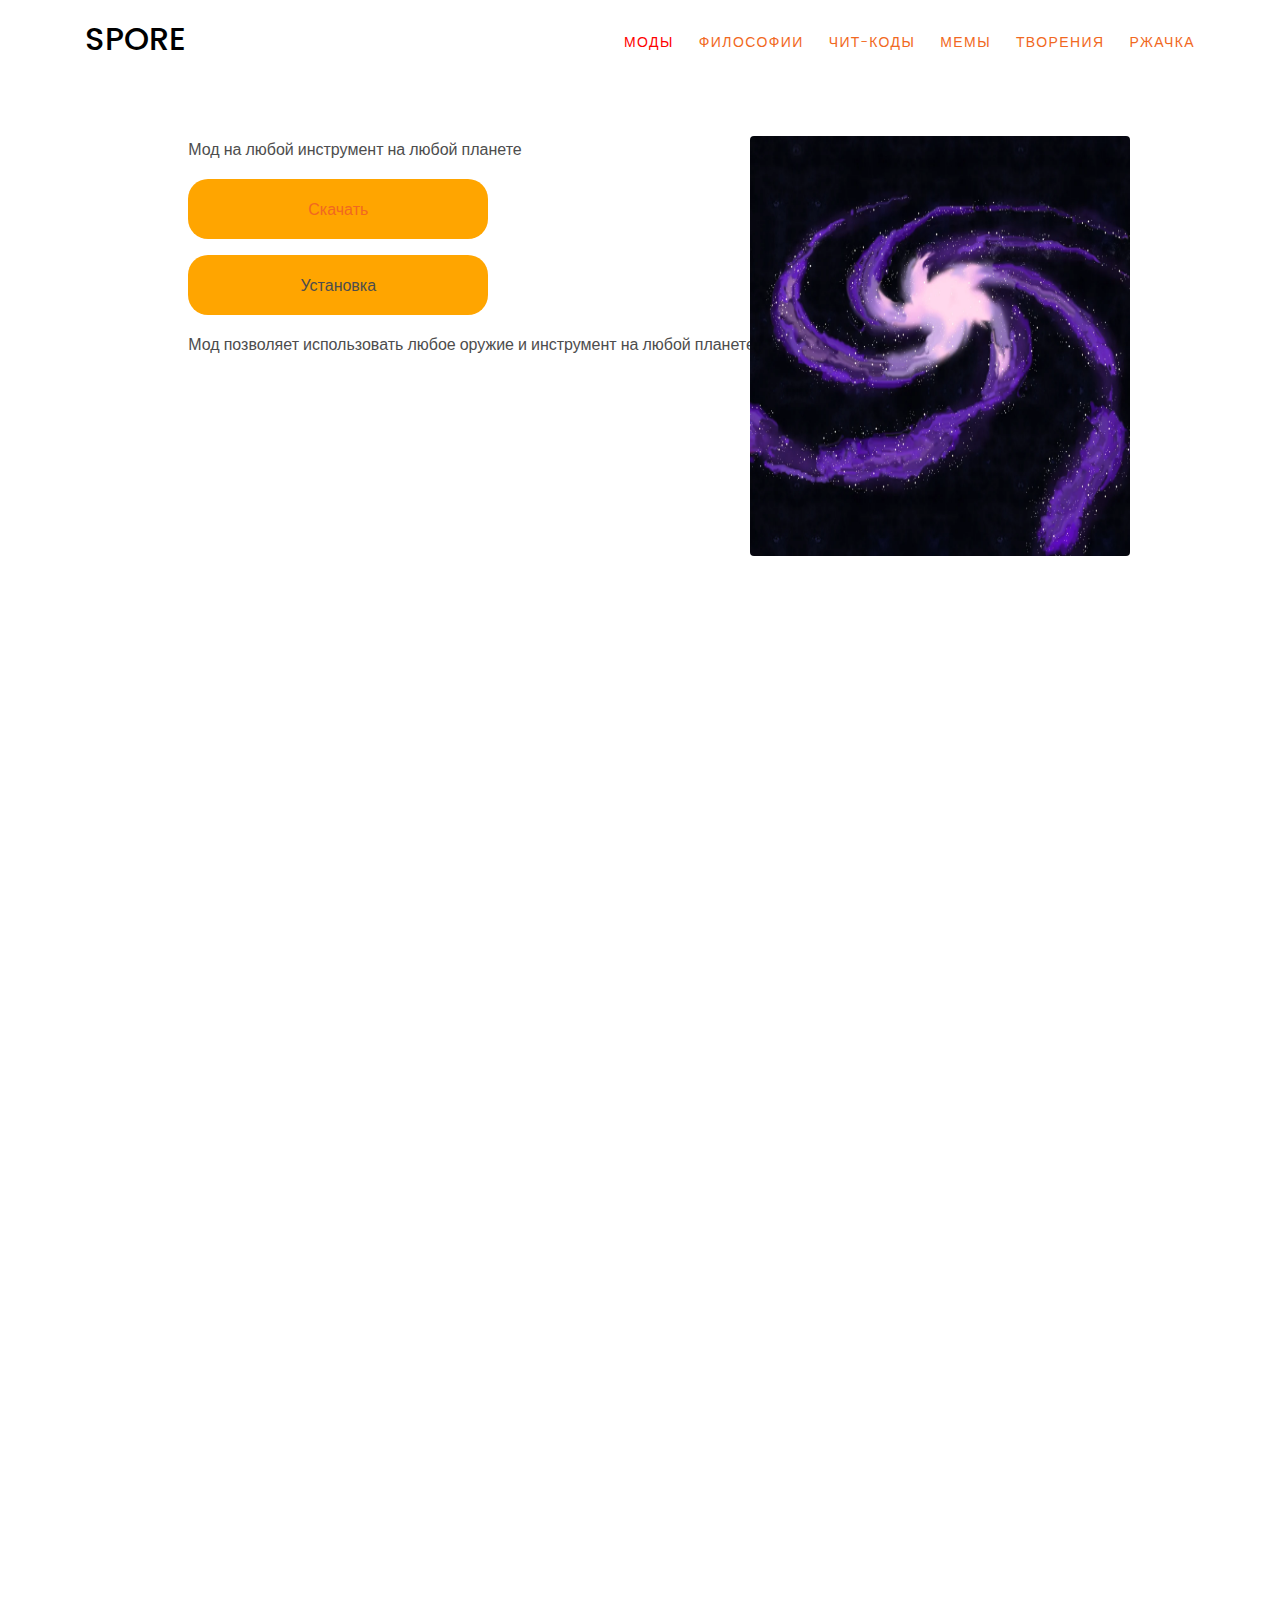
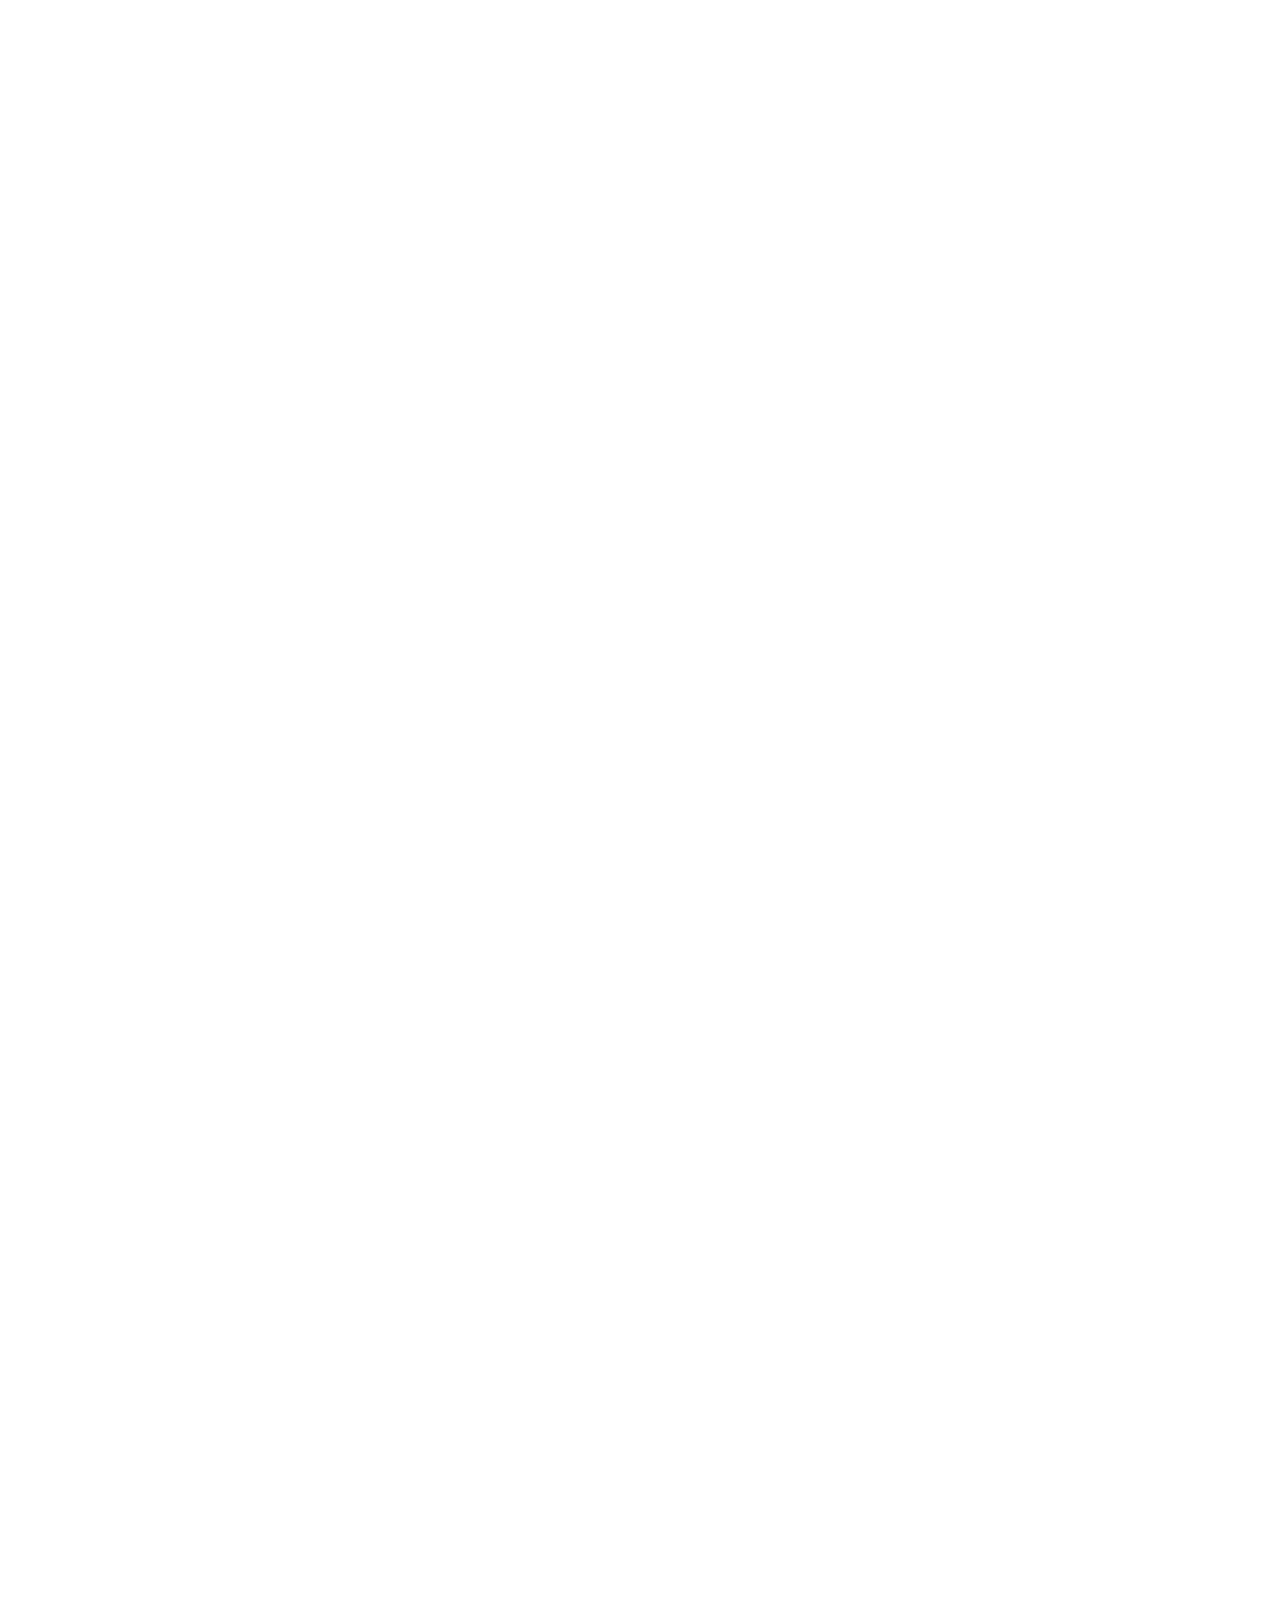
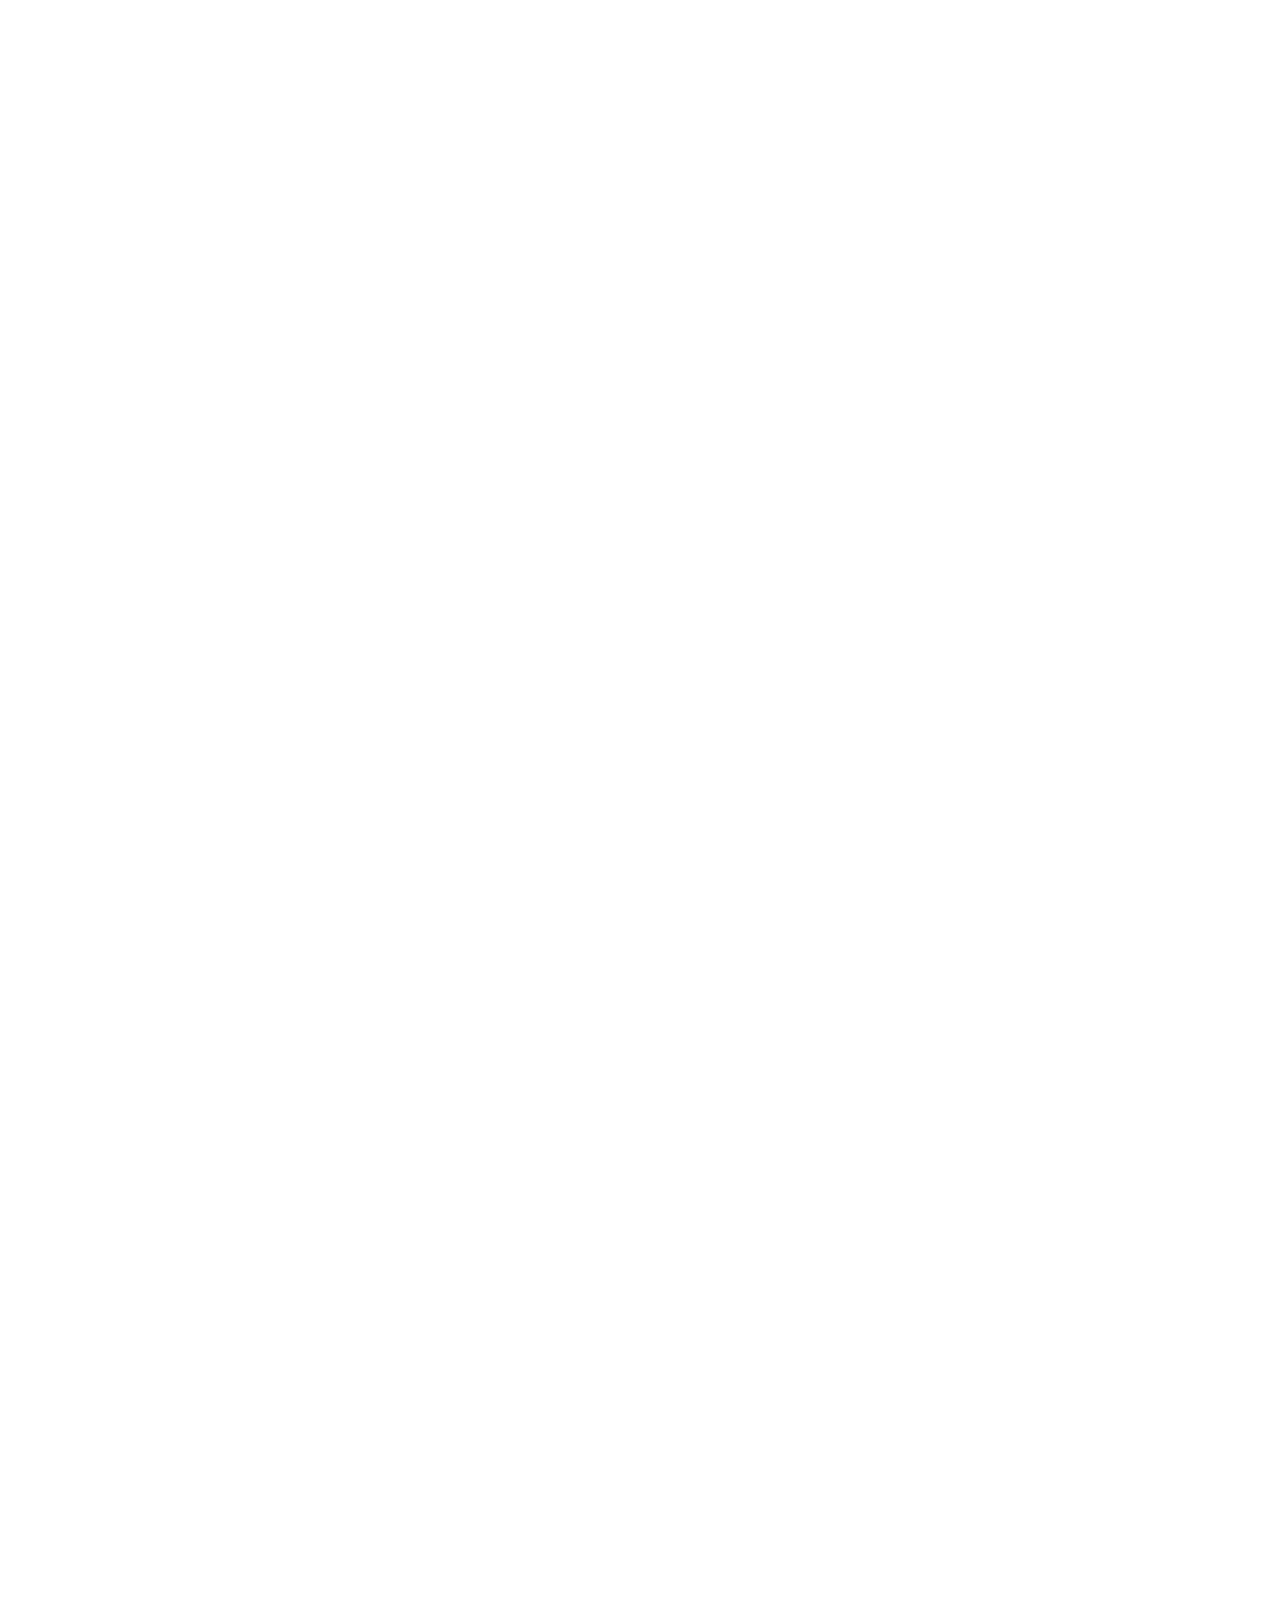
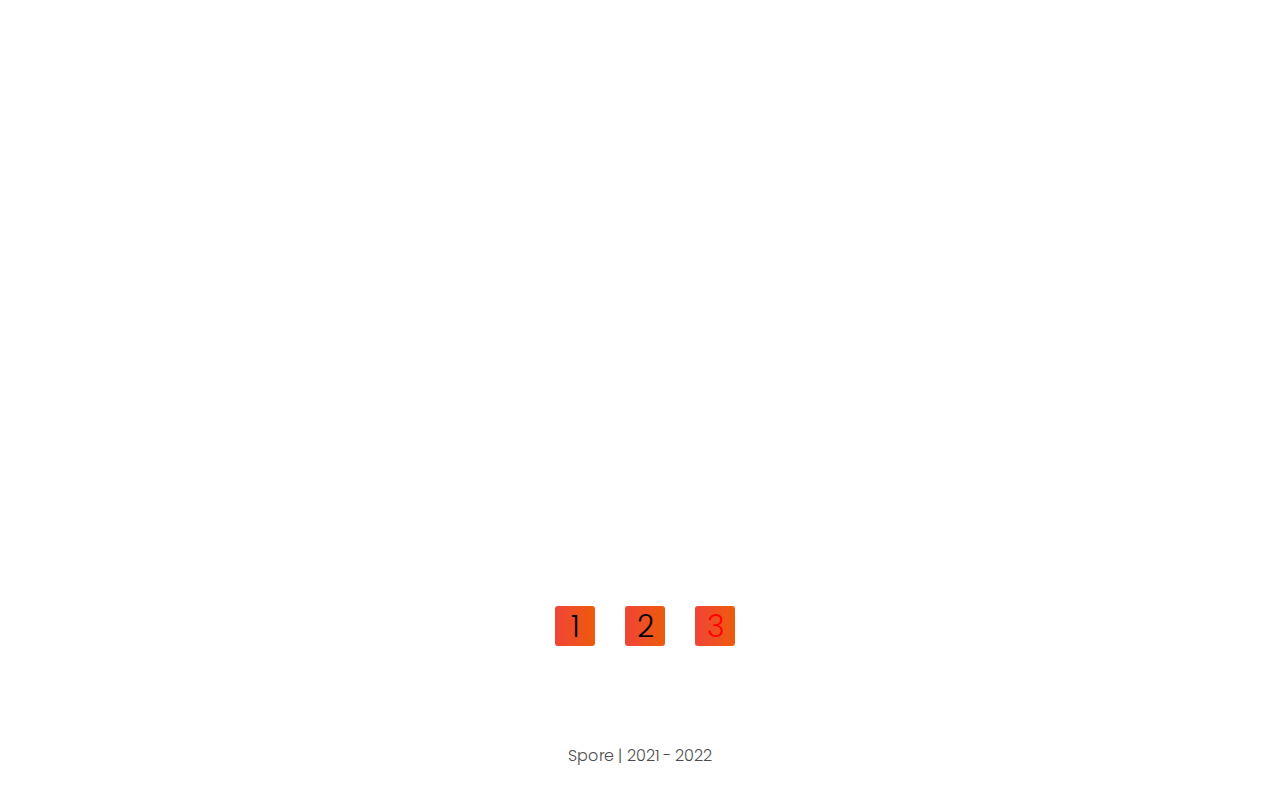
<file: mods3.html>
<!DOCTYPE html>
<html lang="ru">
  <head>
    <title>Моды | Spore</title>
    <meta charset="utf-8">
    <meta name="viewport" content="width=device-width, initial-scale=1, shrink-to-fit=no">
    <link rel="stylesheet" href="https://fonts.googleapis.com/css?family=Poppins:200,300,400,700,900|Display+Playfair:200,300,400,700"> 
    <link rel="stylesheet" href="fonts/icomoon/style.css">
    <meta name="keywords" content="Spore, спор, моды, модернизация, лучшее">
    <link rel="shortcut icon" href="favicon.ico" type="image/x-icon">
    <link rel="stylesheet" href="css/bootstrap.min.css">
    <link rel="stylesheet" href="css/magnific-popup.css">
    <link rel="stylesheet" href="css/jquery-ui.css">
    <link rel="stylesheet" href="css/owl.carousel.min.css">
    <link rel="stylesheet" href="css/owl.theme.default.min.css">
    <link rel="stylesheet" href="css/bootstrap-datepicker.css">
    <link rel="stylesheet" href="fonts/flaticon/font/flaticon.css">
    <link rel="stylesheet" href="remodal/remodal.css">
    <link rel="stylesheet" href="remodal/remodal-default-theme.css">
    <link rel="stylesheet" href="css/aos.css">
    <link rel="stylesheet" href="css/style.css">
  </head>

  <body data-spy="scroll" data-target=".site-navbar-target" data-offset="200">
  
  <!-- <div class="site-wrap"> -->

    <div class="site-mobile-menu site-navbar-target">
      <div class="site-mobile-menu-header">
        <div class="site-mobile-menu-close mt-3">
          <span class="icon-close2 js-menu-toggle"></span>
        </div>
      </div>
      <div class="site-mobile-menu-body"></div>
    </div>
    <header class="site-navbar py-3 js-site-navbar site-navbar-target" role="banner" id="site-navbar">
      <div class="container">
        <div class="row align-items-center">
          <div class="col-11 col-xl-2 site-logo">
            <h1 class="mb-0"><a href="index.html" class="text-black h2 mb-0">SPORE</a></h1>
          </div>
          <div class="col-12 col-md-10 d-none d-xl-block">
            <nav class="site-navigation position-relative text-right" role="navigation">
              <ul class="site-menu js-clone-nav mx-auto d-none d-lg-block" id="menu">
                <a href="mods.html" class="active">Моды</a>
                <a href="philosophy.html">Философии</a>
                <a href="cheats.html">Чит-коды</a>
                <a href="memes.html">Мемы</a>
                <a href="creations.html">Творения</a>
                <a href="mad.html">Ржачка</a>
              </ul>
            </nav>
          </div>
          <div class="d-inline-block d-xl-none ml-md-0 mr-auto py-3" style="position: relative; top: 3px;"><a href="#" class="site-menu-toggle js-menu-toggle"><span class="icon-menu h3"></span></a></div>
          </div>
        </div>
      </div>  
    </header>
<div class="container">
        <div class="row align-items-center justify-content-center text-center">
          <div class="col-md-8" data-aos="fade-up" data-aos-delay="400">
            <h1 class="text-white font-weight-light text-uppercase font-weight-bold" data-aos="fade-up"> МОДЫ | Spore</h1>
          </div>
        </div>
      </div>


<!-- Страница с модами -->


    <div class="site-section" id="section-about">
      <div class="container">
        <div class="row mb-5">
          <div class="col-md-5 ml-auto mb-5 order-md-2" data-aos="fade-up" data-aos-delay="100">
            <img src="images/body-bg.jpg" alt="Image" class="img-fluid rounded" id="image">
          </div>
          <div class="col-md-6 order-md-1" data-aos="fade-up">
    <div class="box">
    <div> <p class="text-box"> Мод на любой инструмент на любой планете </p>  
      <div class="buttons">
         <a href="https://cloud.mail.ru/public/oyiJ/xD6vPHy42"> <p>Скачать</p> </a> 
         <a data-remodal-target="modal"><p> Установка</p> </a> 
    </div>
     <div class="information">
    <p class="dop-info"> Мод позволяет использовать любое оружие и инструмент на любой планете </p>
    </div> 
</div>
</div>
</div>
</div>
</div>
</div>
<div class="site-section" id="section-about">
      <div class="container">
        <div class="row mb-5">
          <div class="col-md-5 ml-auto mb-5 order-md-2" data-aos="fade-up" data-aos-delay="100">
            <img src="images/body-bg.jpg" alt="Image" class="img-fluid rounded" id="image">
          </div>
          <div class="col-md-6 order-md-1" data-aos="fade-up">
    <div class="box">
    <div> <p class="text-box"> Мод на пулемёт </p>
      <div class="buttons">
         <a href="https://cloud.mail.ru/public/ADdB/9r74gAfJY"> <p>Скачать</p> </a>
         <a data-remodal-target="modal"><p> Установка</p> </a> 
    </div>
     <div class="information">
    <p class="dop-info"> После установки данного мода, в игру добавляется пулемет. Его можно купить у своей или у чужой империи </p>
    </div> 
</div>
</div>
</div>
</div>
</div>
</div>
  <div class="site-section" id="section-about">
      <div class="container">
        <div class="row mb-5">
          <div class="col-md-5 ml-auto mb-5 order-md-2" data-aos="fade-up" data-aos-delay="100">
            <img src="images/mod9.jpg" alt="Image" class="img-fluid rounded" id="image">
          </div>
          <div class="col-md-6 order-md-1" data-aos="fade-up">
    <div class="box">
    <div> <p class="text-box"> Мод Gravity Hammer</p>
      <div class="buttons">
         <a href="https://cloud.mail.ru/public/4aPw/XfTSYo2Wh"><p> Скачать</p> </a>
         <a data-remodal-target="modal"><p> Установка</p> </a> 
    </div>
     <div class="information">
    <p class="dop-info"> Мод добавляет на этап 'Существо' новое оружие - молот (заменяет плевок; стреляет огнем) </p> 
  </div>
</div>
</div>
</div>
</div>
</div>
</div>
  <!-- Yandex.RTB R-A-712939-3 -->
<div id="yandex_rtb_R-A-712939-3"></div>
<script type="text/javascript">
    (function(w, d, n, s, t) {
        w[n] = w[n] || [];
        w[n].push(function() {
            Ya.Context.AdvManager.render({
                blockId: "R-A-712939-3",
                renderTo: "yandex_rtb_R-A-712939-3",
                async: true
            });
        });
        t = d.getElementsByTagName("script")[0];
        s = d.createElement("script");
        s.type = "text/javascript";
        s.src = "//an.yandex.ru/system/context.js";
        s.async = true;
        t.parentNode.insertBefore(s, t);
    })(this, this.document, "yandexContextAsyncCallbacks");
</script>
 <div class="site-section" id="section-about">
      <div class="container">
        <div class="row mb-5">
          <div class="col-md-5 ml-auto mb-5 order-md-2" data-aos="fade-up" data-aos-delay="100">
            <img src="images/body-bg.jpg" alt="Image" class="img-fluid rounded" id="image">
          </div>
          <div class="col-md-6 order-md-1" data-aos="fade-up">
    <div class="box">
    <div> <p class="text-box"> Мод Editors Tweaker</p>
      <div class="buttons">
         <a href="https://cloud.mail.ru/public/z8Q7/BWCdsaqpa"><p> Скачать</p> </a>
         <a data-remodal-target="modal"> <p>Установка </p></a> 
    </div>
     <div class="information">
    <p class="dop-info"> Мод намного расширяет функции редакторов </p> 
  </div>
</div>
</div>
</div>
</div>
</div>
</div>
 <div class="site-section" id="section-about">
      <div class="container">
        <div class="row mb-5">
          <div class="col-md-5 ml-auto mb-5 order-md-2" data-aos="fade-up" data-aos-delay="100">
            <img src="images/body-bg.jpg" alt="Image" class="img-fluid rounded" id="image">
          </div>
          <div class="col-md-6 order-md-1" data-aos="fade-up">
    <div class="box">
    <div> <p class="text-box"> Мод на бесконечную энергию</p>
      <div class="buttons">
         <a href="https://cloud.mail.ru/public/Zszw/HB3gHt4Bi"><p> Скачать </p></a>
         <a data-remodal-target="modal"><p> Установка </p></a>
    </div>
     <div class="information">
    <p class="dop-info"> Благодаря данному моду энергия космического корабля не кончается. Так же, в начале игры на этапе космос вам дается 200 000 спорлингов. </p> 
  </div>
</div>
</div>
</div>
</div>
</div>
</div>
 <div class="site-section" id="section-about">
      <div class="container">
        <div class="row mb-5">
          <div class="col-md-5 ml-auto mb-5 order-md-2" data-aos="fade-up" data-aos-delay="100">
            <img src="images/body-bg.jpg" alt="Image" class="img-fluid rounded" id="image">
          </div>
          <div class="col-md-6 order-md-1" data-aos="fade-up">
    <div class="box">
    <div> <p class="text-box"> Мод "Дополнительные навыки"
</p>  
      <div class="buttons">
         <a href="https://cloud.mail.ru/public/grga/Qx5wZ74A4"><p> Скачать</p></a>
         <a data-remodal-target="modal"><p> Установка</p> </a>
    </div>
     <div class="information">
    <p class="dop-info"> Добавляет новые фрагменты невидимые на существе, которые дают опеделенный навык: полет, бег, всеядность и т.д. </p> 
  </div>
</div>
</div>
</div>
</div>
</div>
</div>
  <!-- Yandex.RTB R-A-712939-3 -->
<div id="yandex_rtb_R-A-712939-3"></div>
<script type="text/javascript">
    (function(w, d, n, s, t) {
        w[n] = w[n] || [];
        w[n].push(function() {
            Ya.Context.AdvManager.render({
                blockId: "R-A-712939-3",
                renderTo: "yandex_rtb_R-A-712939-3",
                async: true
            });
        });
        t = d.getElementsByTagName("script")[0];
        s = d.createElement("script");
        s.type = "text/javascript";
        s.src = "//an.yandex.ru/system/context.js";
        s.async = true;
        t.parentNode.insertBefore(s, t);
    })(this, this.document, "yandexContextAsyncCallbacks");
</script>
<div class="site-section" id="section-about">
      <div class="container">
        <div class="row mb-5">
          <div class="col-md-5 ml-auto mb-5 order-md-2" data-aos="fade-up" data-aos-delay="100">
            <img src="images/body-bg.jpg" alt="Image" class="img-fluid rounded" id="image">
          </div>
          <div class="col-md-6 order-md-1" data-aos="fade-up">
    <div class="box">
    <div> <p class="text-box"> Мод SuperEPICPlay 3.0 Fix</p>
      <div class="buttons">
         <a href="https://cloud.mail.ru/public/Sh6t/54TPf6z84"><p> Скачать</p> </a>
         <a data-remodal-target="modal"><p> Установка</p> </a>
    </div>
     <div class="information">
    <p class="dop-info"> Это 3 мода в одном! EpicPlay (2.1), DavoBabyKidnap (2.5), Graveyard (3.0).</p>
    </div> 
</div>
</div>
</div>
</div>
</div>
</div>
    <div class="site-section" id="section-about">
      <div class="container">
        <div class="row mb-5">
          <div class="col-md-5 ml-auto mb-5 order-md-2" data-aos="fade-up" data-aos-delay="100">
            <img src="images/body-bg.jpg" alt="Image" class="img-fluid rounded" id="image">
          </div>
          <div class="col-md-6 order-md-1" data-aos="fade-up">
    <div class="box">
    <div> <p class="text-box"> Мод на музыку и звуки с этапов игры в редакторе приключений</p>
      <div class="buttons">
         <a href="https://cloud.mail.ru/public/jfix/fiG6kBjFS"><p> Скачать</p> </a>
         <a data-remodal-target="modal"><p> Установка</p> </a>
    </div>
     <div class="information">
    <p class="dop-info"> Модификация, которая добавляет в редактор приключений 96 звуков и мелодий с этапов игры</p>   
</div>  
</div>      
</div>
</div>
</div>
  <div class="transition"><a href="mods.html"><p>1</p></a>
    <a href="mods2.html"><p>2</p></a>
    <a href="mods3.html"><p class="active">3</p></a>
  </div>
</div>
</div>

<footer>
  <div class="footer_bottom">
    <p class="footer-text"> Spore | 2021 - 2022 </p>
  </div>
</footer>

  <!-- Конец кода -->
<div class="remodal" data-remodal-id="modal"  data-remodal-options="hashTracking: false, closeOnOutsideClick: false">
  <button data-remodal-action="close" class="remodal-close"></button>
  <h1>Как установить мод?</h1>
  <p>
     Если у вас обычная SPORE, то откройте папку с игрой и киньте мод в папку "Data"
   <br>  Если у вас SPORE: GA, тогда кидайте в /SPORE_EP1/Data/
  </p>
  <br>
  <button data-remodal-action="confirm" class="remodal-confirm">OK</button>
</div>

  <script src="js/jquery-3.3.1.min.js"></script>
  <script src="js/jquery-migrate-3.0.1.min.js"></script>
  <script src="js/jquery-ui.js"></script>
  <script src="js/jquery.easing.1.3.js"></script>
  <script src="js/popper.min.js"></script>
  <script src="js/bootstrap.min.js"></script>
  <script src="js/owl.carousel.min.js"></script>
  <script src="js/jquery.stellar.min.js"></script>
  <script src="js/jquery.countdown.min.js"></script>
  <script src="js/jquery.magnific-popup.min.js"></script>
  <script src="js/bootstrap-datepicker.min.js"></script>
  <script src="js/aos.js"></script>
  <script src="js/main.js"></script>
  <script src="remodal/remodal.min.js"></script>
  </body>
</html>
</file>
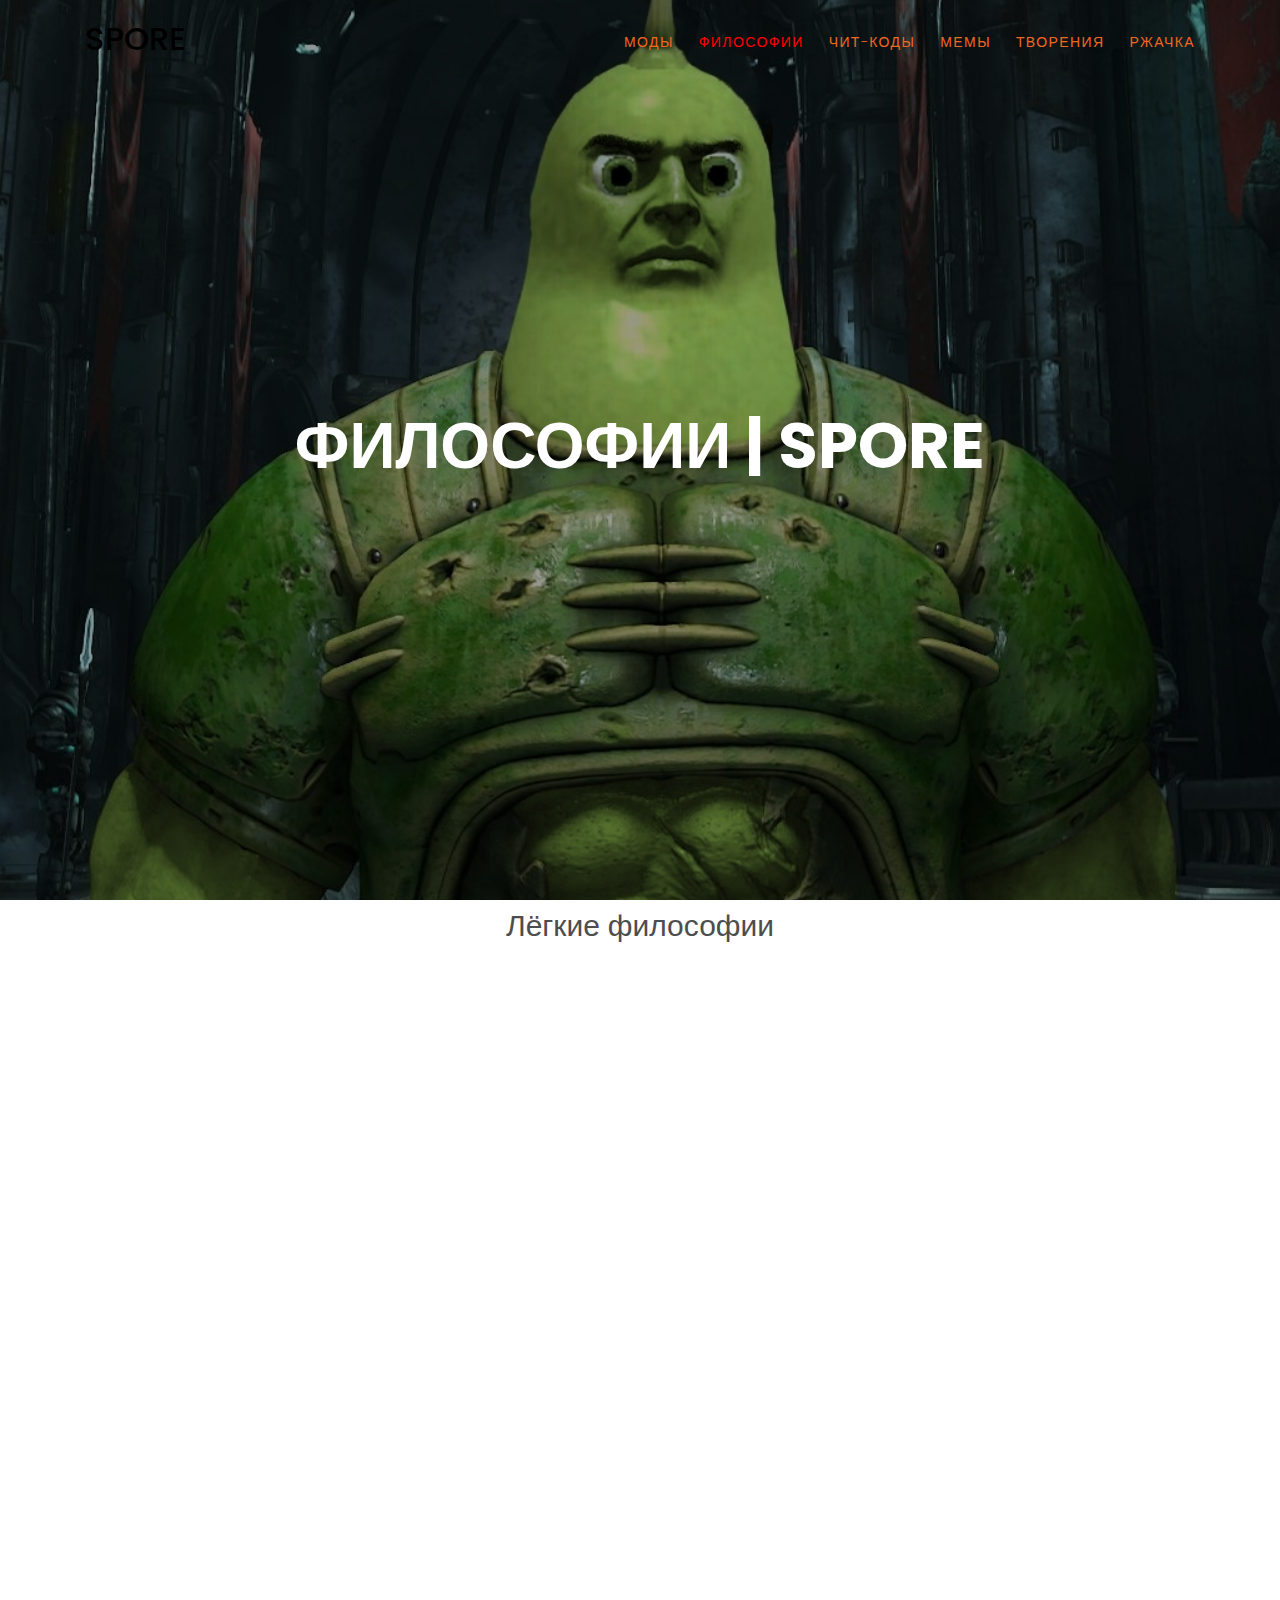
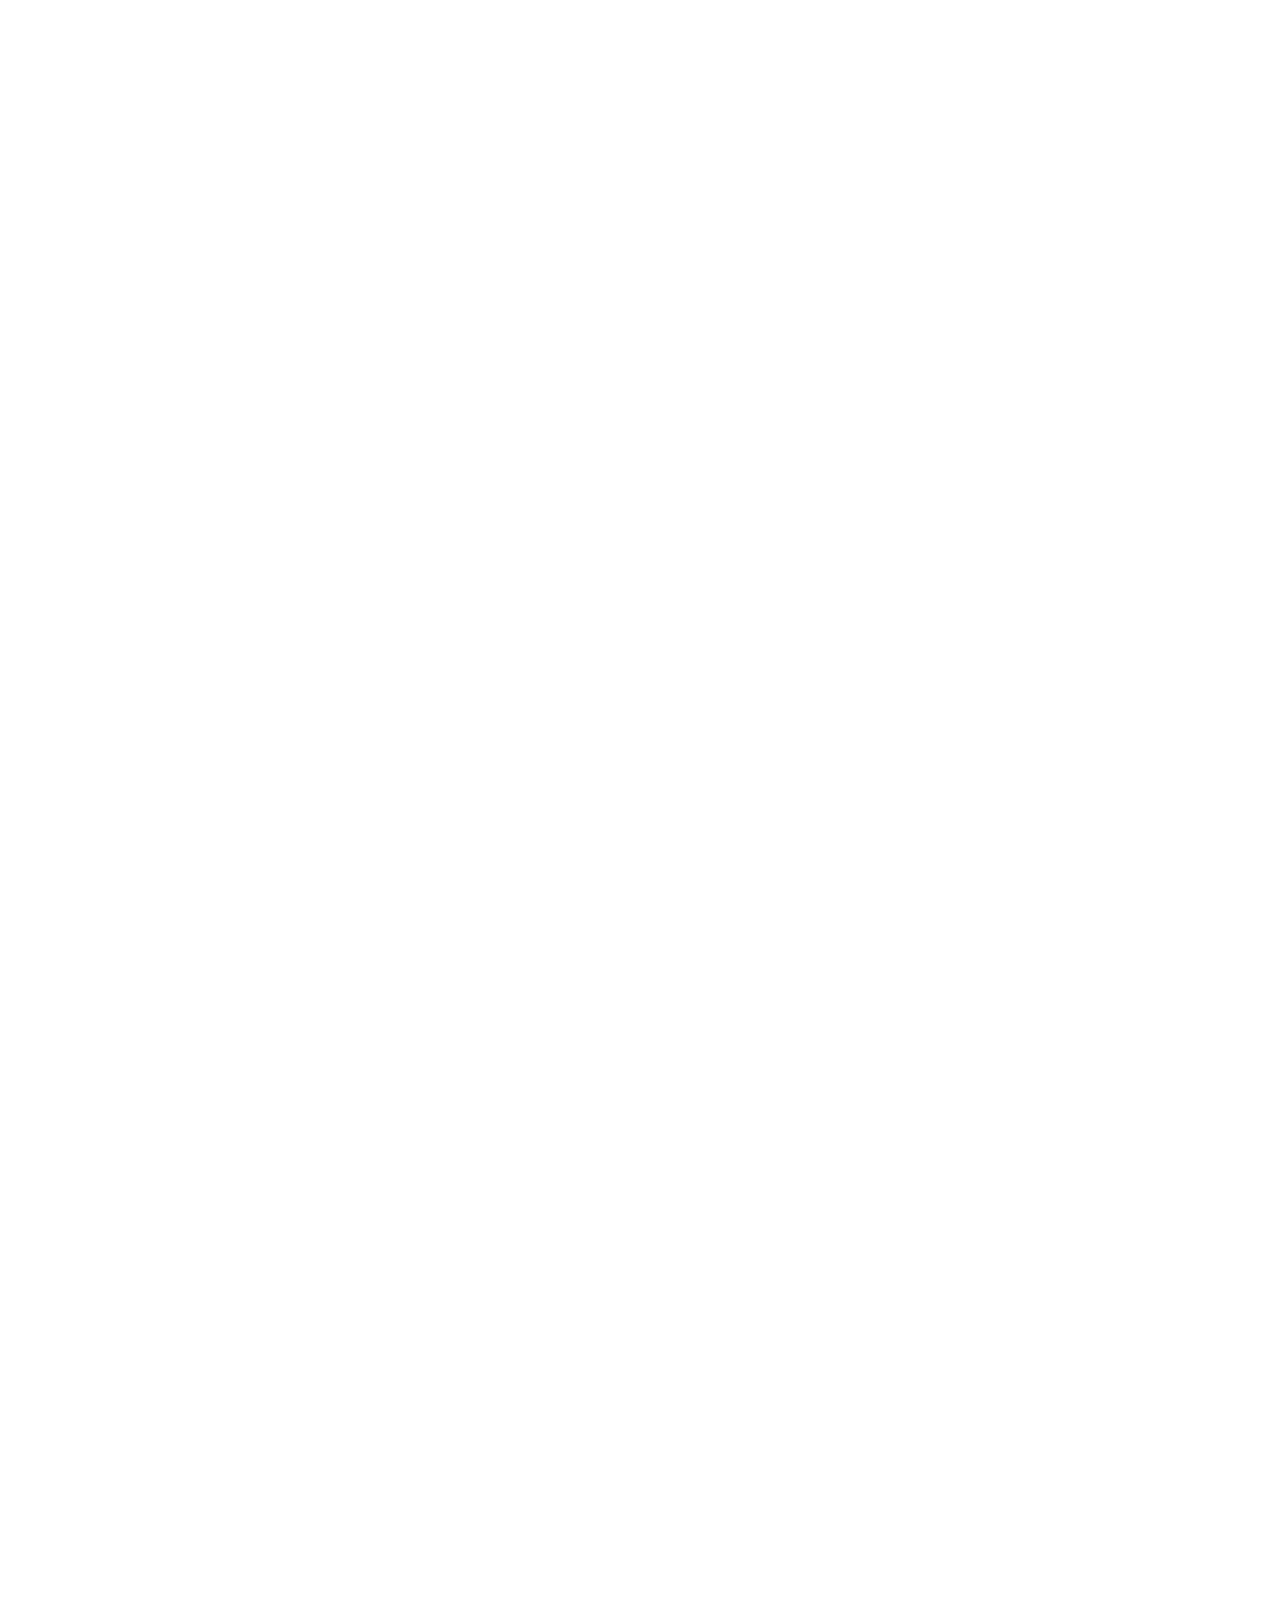
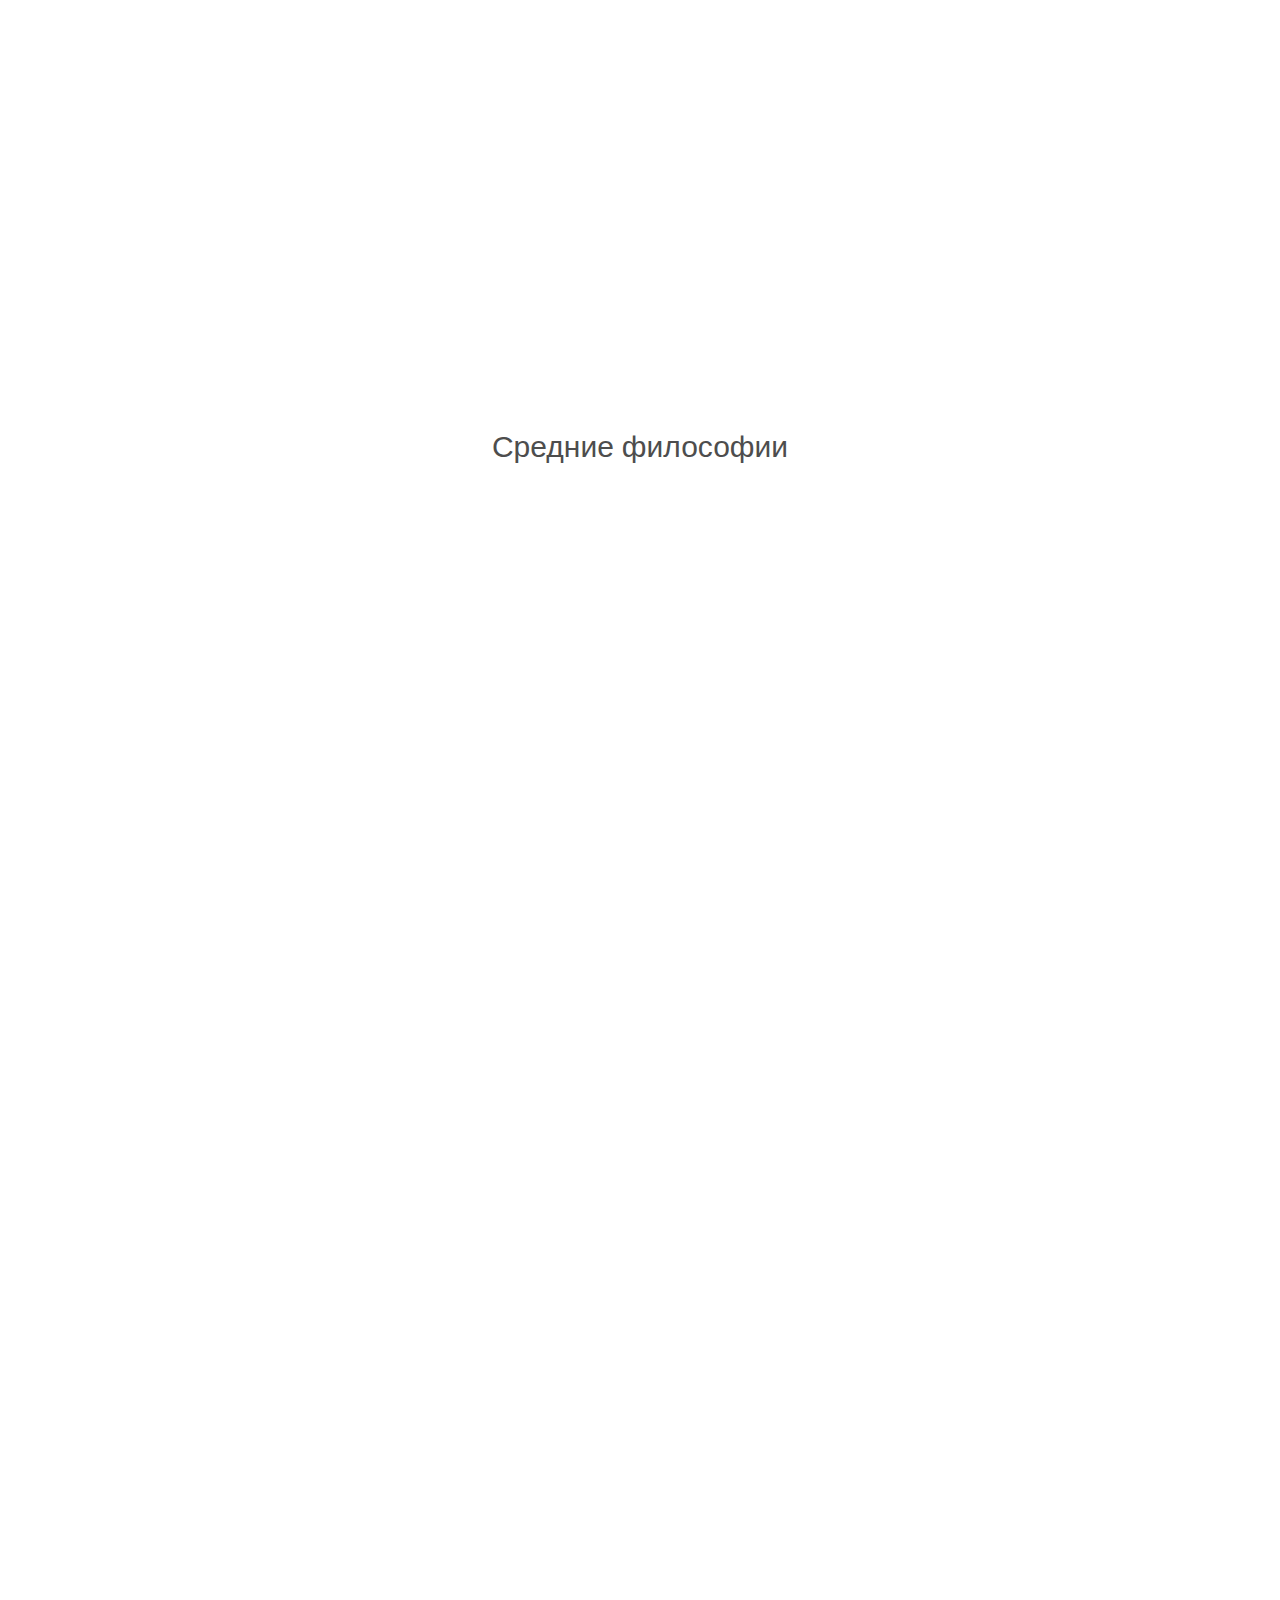
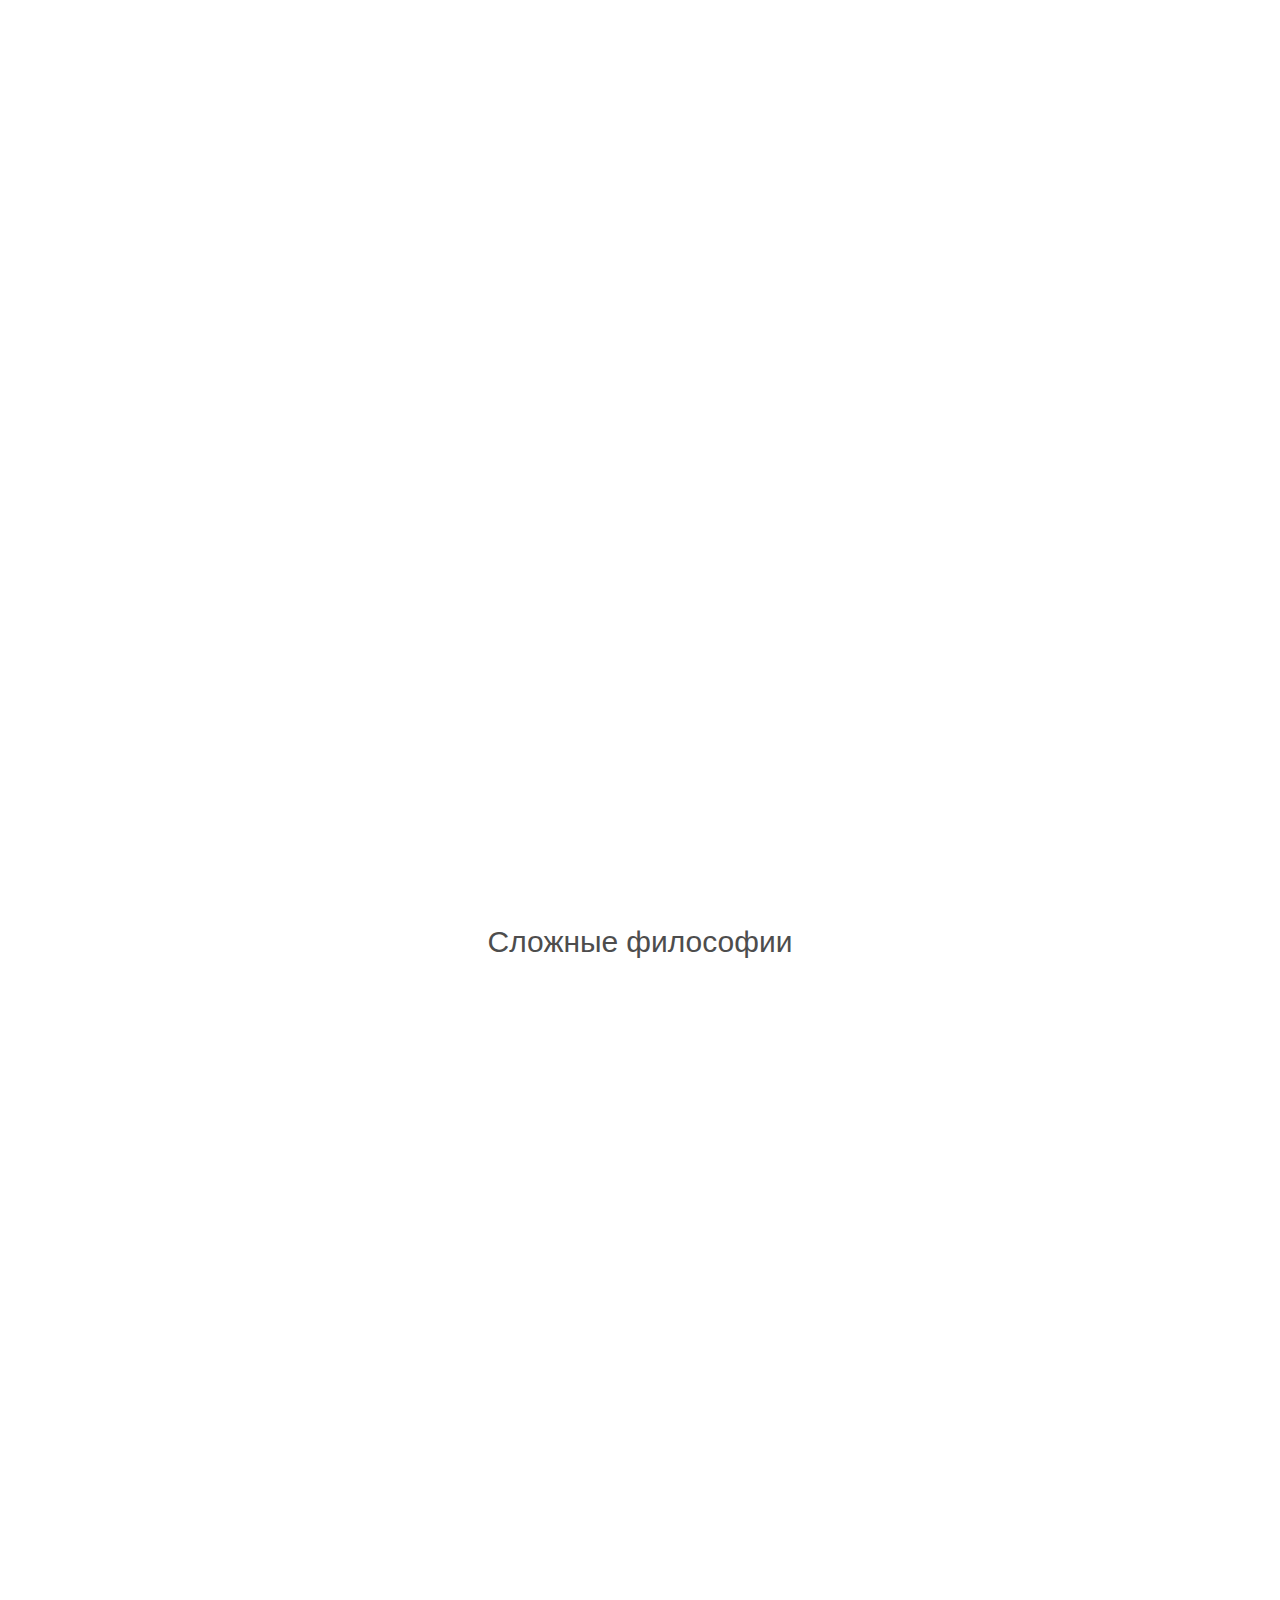
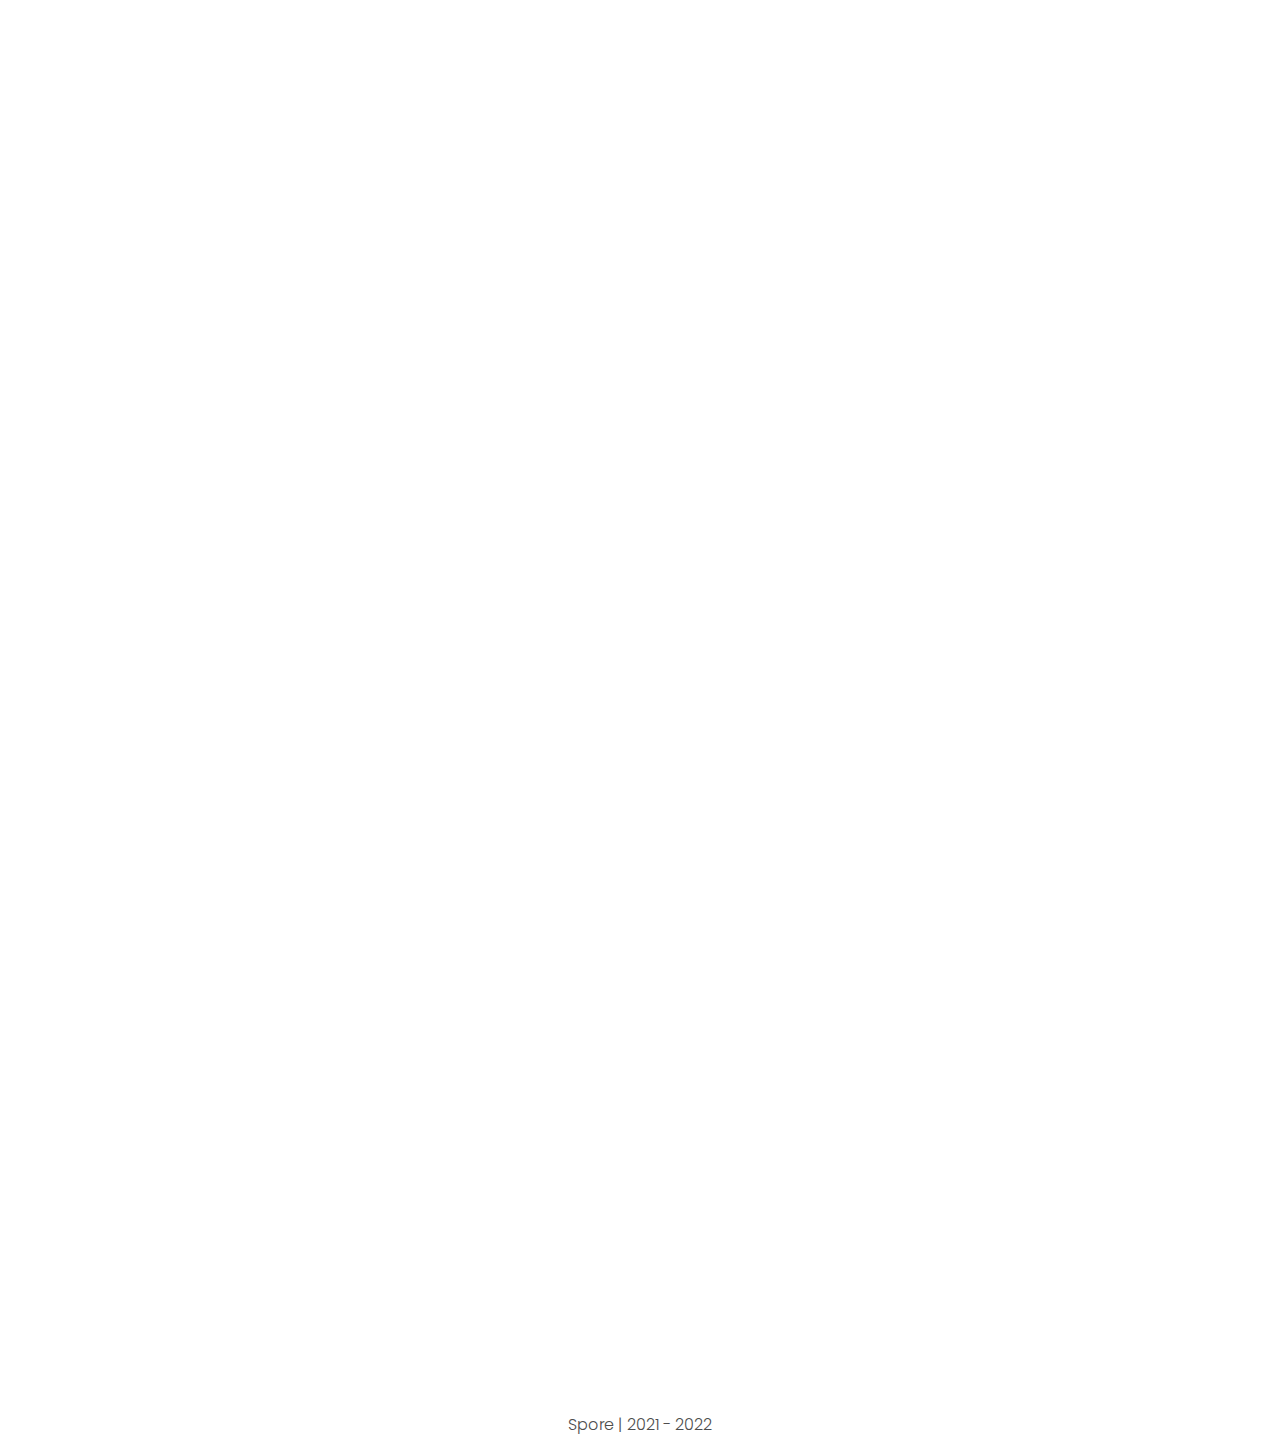
<file: philosophy.html>
<!DOCTYPE html>
<html lang="ru">
  <head>
    <title>Философии | Spore</title>
    <meta charset="utf-8">
    <meta name="viewport" content="width=device-width, initial-scale=1, shrink-to-fit=no">
    <link rel="stylesheet" href="https://fonts.googleapis.com/css?family=Poppins:200,300,400,700,900|Display+Playfair:200,300,400,700"> 
    <link rel="stylesheet" href="fonts/icomoon/style.css">
    <meta name="keywords" content="Spore, спор, философии, лучшее">
    <link rel="shortcut icon" href="favicon.ico" type="image/x-icon">
    <link rel="stylesheet" href="css/bootstrap.min.css">
    <link rel="stylesheet" href="css/magnific-popup.css">
    <link rel="stylesheet" href="css/jquery-ui.css">
    <link rel="stylesheet" href="css/owl.carousel.min.css">
    <link rel="stylesheet" href="css/owl.theme.default.min.css">
    <link rel="stylesheet" href="css/bootstrap-datepicker.css">
    <link rel="stylesheet" href="fonts/flaticon/font/flaticon.css">
    <link rel="stylesheet" href="remodal/remodal.css">
    <link rel="stylesheet" href="remodal/remodal-default-theme.css">
    <link rel="stylesheet" href="css/aos.css">
    <link rel="stylesheet" href="css/style.css">
  </head>

  <body data-spy="scroll" data-target=".site-navbar-target" data-offset="200">
  
  <!-- <div class="site-wrap"> -->

    <div class="site-mobile-menu site-navbar-target">
      <div class="site-mobile-menu-header">
        <div class="site-mobile-menu-close mt-3">
          <span class="icon-close2 js-menu-toggle"></span>
        </div>
      </div>
      <div class="site-mobile-menu-body"></div>
    </div>
    <header class="site-navbar py-3 js-site-navbar site-navbar-target" role="banner" id="site-navbar">
      <div class="container">
        <div class="row align-items-center">
          <div class="col-11 col-xl-2 site-logo">
            <h1 class="mb-0"><a href="index.html" class="text-black h2 mb-0">SPORE</a></h1>
          </div>
          <div class="col-12 col-md-10 d-none d-xl-block">
            <nav class="site-navigation position-relative text-right" role="navigation">
              <ul class="site-menu js-clone-nav mx-auto d-none d-lg-block" id="menu">
                <a href="mods.html">Моды</a>
                <a href="#" class="active">Философии</a>
                <a href="cheats.html">Чит-коды</a>
                <a href="memes.html">Мемы</a>
                <a href="creations.html">Творения</a>
                <a href="mad.html">Ржачка</a>
              </ul>
            </nav>
          </div>
          <div class="d-inline-block d-xl-none ml-md-0 mr-auto py-3" style="position: relative; top: 3px;"><a href="#" class="site-menu-toggle js-menu-toggle"><span class="icon-menu h3"></span></a></div>
          </div>
        </div>
      </div>
    </header>

    <div class="site-blocks-cover overlay" style="background-image: url(images/cover2.jpg);" data-aos="fade" data-stellar-background-ratio="0.5" id="section-home">
      <div class="container">
        <div class="row align-items-center justify-content-center text-center">
          <div class="col-md-8" data-aos="fade-up" data-aos-delay="400">
            <h1 class="text-white font-weight-light text-uppercase font-weight-bold" data-aos="fade-up"> ФИЛОСОФИИ | Spore</h1>
          </div>
        </div>
      </div>
    </div>  

<!-- Страница с философиями -->

<div class="text"><p>Лёгкие философии</p></div>
    <div class="site-section" id="section-about">
      <div class="container">
        <div class="row mb-5">
          <div class="col-md-5 ml-auto mb-5 order-md-2" data-aos="fade-up" data-aos-delay="100">
            <img src="images/p-1.png" alt="Image" class="img-fluid rounded" id="imagee">
          </div>
          <div class="col-md-6 order-md-1" data-aos="fade-up">
            <div class="text-left pb-1 border-primary mb-4">
    <div class="box">
    <div> <p class="text-box"> Философия Гармонии </p>  
      <div class="buttons">
        <a data-remodal-target="modal"><p>Получение</p></a>
        <a data-remodal-target="modal2"><p>Описание</p></a>
        <a data-remodal-target="modal3"><p>Супероружие</p></a>
         <a data-remodal-target="modal4"><p>Код</p></a>
    </div>
    <p class="dop-info"> Приключение : Беспокойные духи  </p> 
</div>
</div>
</div>
</div>
</div>
</div>
</div>
<!-- Yandex.RTB R-A-712939-3 -->
<div id="yandex_rtb_R-A-712939-3"></div>
<script type="text/javascript">
    (function(w, d, n, s, t) {
        w[n] = w[n] || [];
        w[n].push(function() {
            Ya.Context.AdvManager.render({
                blockId: "R-A-712939-3",
                renderTo: "yandex_rtb_R-A-712939-3",
                async: true
            });
        });
        t = d.getElementsByTagName("script")[0];
        s = d.createElement("script");
        s.type = "text/javascript";
        s.src = "//an.yandex.ru/system/context.js";
        s.async = true;
        t.parentNode.insertBefore(s, t);
    })(this, this.document, "yandexContextAsyncCallbacks");
</script>
<div class="site-section" id="section-about">
      <div class="container">
        <div class="row mb-5">
          <div class="col-md-5 ml-auto mb-5 order-md-2" data-aos="fade-up" data-aos-delay="100">
            <img src="images/p-2.png" alt="Image" class="img-fluid rounded" id="image">
          </div>
          <div class="col-md-6 order-md-1" data-aos="fade-up">
            <div class="text-left pb-1 border-primary mb-4">
    <div class="box">
    <div> <p class="text-box"> Философия Достатка</p>
      <div class="buttons">
        <a data-remodal-target="modal5"><p>Получение</p></a>
        <a data-remodal-target="modal6"><p>Описание</p></a>
        <a data-remodal-target="modal7"><p>Супероружие</p></a>
         <a data-remodal-target="modal8"><p>Код</p></a>
    </div>
    <p class="dop-info"> Приключение : Зловещие руины </p> 
</div>
</div>
</div>
</div>
</div>
</div>
</div>
<!-- Yandex.RTB R-A-712939-3 -->
<div id="yandex_rtb_R-A-712939-3"></div>
<script type="text/javascript">
    (function(w, d, n, s, t) {
        w[n] = w[n] || [];
        w[n].push(function() {
            Ya.Context.AdvManager.render({
                blockId: "R-A-712939-3",
                renderTo: "yandex_rtb_R-A-712939-3",
                async: true
            });
        });
        t = d.getElementsByTagName("script")[0];
        s = d.createElement("script");
        s.type = "text/javascript";
        s.src = "//an.yandex.ru/system/context.js";
        s.async = true;
        t.parentNode.insertBefore(s, t);
    })(this, this.document, "yandexContextAsyncCallbacks");
</script>
  <div class="site-section" id="section-about">
      <div class="container">
        <div class="row mb-5">
          <div class="col-md-5 ml-auto mb-5 order-md-2" data-aos="fade-up" data-aos-delay="100">
            <img src="images/p-3.png" alt="Image" class="img-fluid rounded" id="image">
          </div>
          <div class="col-md-6 order-md-1" data-aos="fade-up">
            <div class="text-left pb-1 border-primary mb-4">
    <div class="box">
    <div> <p class="text-box"> Философия Силы </p>
      <div class="buttons">
        <a data-remodal-target="modal9"><p>Получение</p></a>
        <a data-remodal-target="modal10"><p>Описание</p></a>
        <a data-remodal-target="modal11"><p>Супероружие</p></a>
         <a data-remodal-target="moda12"><p>Код</p></a>
    </div>
    <p class="dop-info"> Приключение : Нашествие </p> 
</div>
</div>
</div>
</div>
</div>
</div>
</div>
<!-- Yandex.RTB R-A-712939-3 -->
<div id="yandex_rtb_R-A-712939-3"></div>
<script type="text/javascript">
    (function(w, d, n, s, t) {
        w[n] = w[n] || [];
        w[n].push(function() {
            Ya.Context.AdvManager.render({
                blockId: "R-A-712939-3",
                renderTo: "yandex_rtb_R-A-712939-3",
                async: true
            });
        });
        t = d.getElementsByTagName("script")[0];
        s = d.createElement("script");
        s.type = "text/javascript";
        s.src = "//an.yandex.ru/system/context.js";
        s.async = true;
        t.parentNode.insertBefore(s, t);
    })(this, this.document, "yandexContextAsyncCallbacks");
</script>
 <div class="site-section" id="section-about">
      <div class="container">
        <div class="row mb-5">
          <div class="col-md-5 ml-auto mb-5 order-md-2" data-aos="fade-up" data-aos-delay="100">
            <img src="images/p-10.png" alt="Image" class="img-fluid rounded" id="image">
          </div>
          <div class="col-md-6 order-md-1" data-aos="fade-up">
            <div class="text-left pb-1 border-primary mb-4">
    <div class="box">
    <div> <p class="text-box"> Философия 'Дипломат' </p>
      
      <div class="buttons">
       <a data-remodal-target="modal37"><p>Получение</p></a>
        <a data-remodal-target="modal38"><p>Описание</p></a>
        <a data-remodal-target="modal39"><p>Супероружие</p></a>
         <a data-remodal-target="modal40"><p>Код</p></a>
    </div>
    <p class="dop-info"></p> 
</div>
</div>
</div>
</div>
</div>
</div>
</div>
<!-- Yandex.RTB R-A-712939-3 -->
<div id="yandex_rtb_R-A-712939-3"></div>
<script type="text/javascript">
    (function(w, d, n, s, t) {
        w[n] = w[n] || [];
        w[n].push(function() {
            Ya.Context.AdvManager.render({
                blockId: "R-A-712939-3",
                renderTo: "yandex_rtb_R-A-712939-3",
                async: true
            });
        });
        t = d.getElementsByTagName("script")[0];
        s = d.createElement("script");
        s.type = "text/javascript";
        s.src = "//an.yandex.ru/system/context.js";
        s.async = true;
        t.parentNode.insertBefore(s, t);
    })(this, this.document, "yandexContextAsyncCallbacks");
</script>
<div class="text"> <p> Средние философии </p> </div>
 <div class="site-section" id="section-about">
      <div class="container">
        <div class="row mb-5">
          <div class="col-md-5 ml-auto mb-5 order-md-2" data-aos="fade-up" data-aos-delay="100">
            <img src="images/p-4.png" alt="Image" class="img-fluid rounded" id="image">
          </div>
          <div class="col-md-6 order-md-1" data-aos="fade-up">
            <div class="text-left pb-1 border-primary mb-4">
    <div class="box">
    <div> <p class="text-box"> Философия Порядка </p>  
      <div class="buttons">
        <a data-remodal-target="modal13"><p>Получение</p></a>
        <a data-remodal-target="modal14"><p>Описание</p></a>
        <a data-remodal-target="modal15"><p>Супероружие</p></a>
         <a data-remodal-target="modal16"><p>Код</p></a>
    </div>
    <p class="dop-info"> Приключение : Непростые переговоры</p> 
</div>
</div>
</div>
</div>
</div>
</div>
</div>
<!-- Yandex.RTB R-A-712939-3 -->
<div id="yandex_rtb_R-A-712939-3"></div>
<script type="text/javascript">
    (function(w, d, n, s, t) {
        w[n] = w[n] || [];
        w[n].push(function() {
            Ya.Context.AdvManager.render({
                blockId: "R-A-712939-3",
                renderTo: "yandex_rtb_R-A-712939-3",
                async: true
            });
        });
        t = d.getElementsByTagName("script")[0];
        s = d.createElement("script");
        s.type = "text/javascript";
        s.src = "//an.yandex.ru/system/context.js";
        s.async = true;
        t.parentNode.insertBefore(s, t);
    })(this, this.document, "yandexContextAsyncCallbacks");
</script>
 <div class="site-section" id="section-about">
      <div class="container">
        <div class="row mb-5">
          <div class="col-md-5 ml-auto mb-5 order-md-2" data-aos="fade-up" data-aos-delay="100">
            <img src="images/p-5.png" alt="Image" class="img-fluid rounded" id="image">
          </div>
          <div class="col-md-6 order-md-1" data-aos="fade-up">
            <div class="text-left pb-1 border-primary mb-4">
    <div class="box">
    <div> <p class="text-box"> Философия Науки </p>
      <div class="buttons">
        <a data-remodal-target="modal17"><p>Получение</p></a>
        <a data-remodal-target="modal18"><p>Описание</p></a>
        <a data-remodal-target="moda19"><p>Супероружие</p></a>
         <a data-remodal-target="moda20"><p>Код</p></a>
    </div>
    <p class="dop-info"> Приключение : Супероружие ТХ-5000 </p> 
</div>
</div>
</div>
</div>
</div>
</div>
</div>
<!-- Yandex.RTB R-A-712939-3 -->
<div id="yandex_rtb_R-A-712939-3"></div>
<script type="text/javascript">
    (function(w, d, n, s, t) {
        w[n] = w[n] || [];
        w[n].push(function() {
            Ya.Context.AdvManager.render({
                blockId: "R-A-712939-3",
                renderTo: "yandex_rtb_R-A-712939-3",
                async: true
            });
        });
        t = d.getElementsByTagName("script")[0];
        s = d.createElement("script");
        s.type = "text/javascript";
        s.src = "//an.yandex.ru/system/context.js";
        s.async = true;
        t.parentNode.insertBefore(s, t);
    })(this, this.document, "yandexContextAsyncCallbacks");
</script>
<div class="site-section" id="section-about">
      <div class="container">
        <div class="row mb-5">
          <div class="col-md-5 ml-auto mb-5 order-md-2" data-aos="fade-up" data-aos-delay="100">
            <img src="images/p-6.png" alt="Image" class="img-fluid rounded" id="image">
          </div>
          <div class="col-md-6 order-md-1" data-aos="fade-up">
            <div class="text-left pb-1 border-primary mb-4">
    <div class="box">
    <div> <p class="text-box"> Философия Веры </p>
      <div class="buttons">
        <a data-remodal-target="modal21"><p>Получение</p></a>
        <a data-remodal-target="modal22"><p>Описание</p></a>
        <a data-remodal-target="modal23"><p>Супероружие</p></a>
         <a data-remodal-target="modal24"><p>Код</p></a>
    </div>
    <p class="dop-info"> Приключение : Храм Спория

</p> 
</div>
</div>
</div>
</div>
</div>
</div>
</div>
    <!-- Yandex.RTB R-A-712939-3 -->
<div id="yandex_rtb_R-A-712939-3"></div>
<script type="text/javascript">
    (function(w, d, n, s, t) {
        w[n] = w[n] || [];
        w[n].push(function() {
            Ya.Context.AdvManager.render({
                blockId: "R-A-712939-3",
                renderTo: "yandex_rtb_R-A-712939-3",
                async: true
            });
        });
        t = d.getElementsByTagName("script")[0];
        s = d.createElement("script");
        s.type = "text/javascript";
        s.src = "//an.yandex.ru/system/context.js";
        s.async = true;
        t.parentNode.insertBefore(s, t);
    })(this, this.document, "yandexContextAsyncCallbacks");
</script>
<div class="text"> <p> Сложные философии </p> </div>

    <div class="site-section" id="section-about">
      <div class="container">
        <div class="row mb-5">
          <div class="col-md-5 ml-auto mb-5 order-md-2" data-aos="fade-up" data-aos-delay="100">
            <img src="images/p-7.png" alt="Image" class="img-fluid rounded" id="image">
          </div>
          <div class="col-md-6 order-md-1" data-aos="fade-up">
            <div class="text-left pb-1 border-primary mb-4">
    <div class="box">
    <div> <p class="text-box"> Философия Жизни </p>
      <div class="buttons">
        <a data-remodal-target="modal25"><p>Получение</p></a>
        <a data-remodal-target="modal26"><p>Описание</p></a>
        <a data-remodal-target="modal27"><p>Супероружие</p></a>
         <a data-remodal-target="modal28"><p>Код</p></a>
    </div>
    <p class="dop-info"> Приключение : Беда пришла с неба
</p> 
</div>
</div>
</div>
</div>
</div>
</div>
</div>
    <!-- Yandex.RTB R-A-712939-3 -->
<div id="yandex_rtb_R-A-712939-3"></div>
<script type="text/javascript">
    (function(w, d, n, s, t) {
        w[n] = w[n] || [];
        w[n].push(function() {
            Ya.Context.AdvManager.render({
                blockId: "R-A-712939-3",
                renderTo: "yandex_rtb_R-A-712939-3",
                async: true
            });
        });
        t = d.getElementsByTagName("script")[0];
        s = d.createElement("script");
        s.type = "text/javascript";
        s.src = "//an.yandex.ru/system/context.js";
        s.async = true;
        t.parentNode.insertBefore(s, t);
    })(this, this.document, "yandexContextAsyncCallbacks");
</script>
<div class="site-section" id="section-about">
      <div class="container">
        <div class="row mb-5">
          <div class="col-md-5 ml-auto mb-5 order-md-2" data-aos="fade-up" data-aos-delay="100">
            <img src="images/p-8.png" alt="Image" class="img-fluid rounded" id="image">
          </div>
          <div class="col-md-6 order-md-1" data-aos="fade-up">
            <div class="text-left pb-1 border-primary mb-4">
    <div class="box">
    <div> <p class="text-box"> Философия Удачи </p>
      <div class="buttons">
        <a data-remodal-target="modal29"><p>Получение</p></a>
        <a data-remodal-target="modal30"><p>Описание</p></a>
        <a data-remodal-target="modal31"><p>Супероружие</p></a>
         <a data-remodal-target="modal32"><p>Код</p></a>
    </div>
    <p class="dop-info"> Приключение : Концерт в парке
</p> 
</div>
</div>
</div>
</div>
</div>
</div>
</div>
<!-- Yandex.RTB R-A-712939-3 -->
<div id="yandex_rtb_R-A-712939-3"></div>
<script type="text/javascript">
    (function(w, d, n, s, t) {
        w[n] = w[n] || [];
        w[n].push(function() {
            Ya.Context.AdvManager.render({
                blockId: "R-A-712939-3",
                renderTo: "yandex_rtb_R-A-712939-3",
                async: true
            });
        });
        t = d.getElementsByTagName("script")[0];
        s = d.createElement("script");
        s.type = "text/javascript";
        s.src = "//an.yandex.ru/system/context.js";
        s.async = true;
        t.parentNode.insertBefore(s, t);
    })(this, this.document, "yandexContextAsyncCallbacks");
</script>
<div class="site-section" id="section-about">
      <div class="container">
        <div class="row mb-5">
          <div class="col-md-5 ml-auto mb-5 order-md-2" data-aos="fade-up" data-aos-delay="100">
            <img src="images/p-9.png" alt="Image" class="img-fluid rounded" id="image">
          </div>
          <div class="col-md-6 order-md-1" data-aos="fade-up">
            <div class="text-left pb-1 border-primary mb-4">
    <div class="box">
    <div> <p class="text-box"> Философия Силы </p>
      <div class="buttons">
       <a data-remodal-target="modal33"><p>Получение</p></a>
        <a data-remodal-target="modal34"><p>Описание</p></a>
        <a data-remodal-target="modal35"><p>Супероружие</p></a>
         <a data-remodal-target="modal36"><p>Код</p></a>
    </div>
    <p class="dop-info"> Приключение : Нашествие
</p> 
</div>
</div>
</div>
</div>
</div>
</div>
</div>
<!-- Yandex.RTB R-A-712939-3 -->
<div id="yandex_rtb_R-A-712939-3"></div>
<script type="text/javascript">
    (function(w, d, n, s, t) {
        w[n] = w[n] || [];
        w[n].push(function() {
            Ya.Context.AdvManager.render({
                blockId: "R-A-712939-3",
                renderTo: "yandex_rtb_R-A-712939-3",
                async: true
            });
        });
        t = d.getElementsByTagName("script")[0];
        s = d.createElement("script");
        s.type = "text/javascript";
        s.src = "//an.yandex.ru/system/context.js";
        s.async = true;
        t.parentNode.insertBefore(s, t);
    })(this, this.document, "yandexContextAsyncCallbacks");
</script>
<footer>
  <div class="footer_bottom">
    <p class="footer-text"> Spore | 2021 - 2022 </p>
  </div>
</footer>

  <!-- Конец кода -->
<div class="remodal" data-remodal-id="modal"  data-remodal-options="hashTracking: false, closeOnOutsideClick: false">
  <button data-remodal-action="close" class="remodal-close"></button>
  <h1>Как получить?</h1>
  <p>
     1-2; 3-4 зелёных карточек
  </p>
  <br>
  <button data-remodal-action="confirm" class="remodal-confirm">OK</button>
</div>


<div class="remodal" data-remodal-id="modal2"  data-remodal-options="hashTracking: false, closeOnOutsideClick: false">
  <button data-remodal-action="close" class="remodal-close"></button>
  <h1>Описание</h1>
  <p>
     Шаманы проповедуют единство всех живых существ. Для них внешний мир — отражение внутреннего.
  </p>
  <br>
  <button data-remodal-action="confirm" class="remodal-confirm">OK</button>
</div>


<div class="remodal" data-remodal-id="modal3"  data-remodal-options="hashTracking: false, closeOnOutsideClick: false">
  <button data-remodal-action="close" class="remodal-close"></button>
  <h1>Супероружие</h1>
  <p>
     <strong>Обратный билет</strong> : Возвращает корабль игрока в родную систему. (только на планете)
  </p>
  <br>
  <button data-remodal-action="confirm" class="remodal-confirm">OK</button>
</div>

<div class="remodal" data-remodal-id="modal4"  data-remodal-options="hashTracking: false, closeOnOutsideClick: false">
  <button data-remodal-action="close" class="remodal-close"></button>
  <h1>Код философии</h1>
  <p>
     setConsequenceTrait space_shaman
  </p>
  <br>
  <button data-remodal-action="confirm" class="remodal-confirm">OK</button>
</div>

<!-- Вторые модальные окна -->

<div class="remodal" data-remodal-id="modal5"  data-remodal-options="hashTracking: false, closeOnOutsideClick: false">
  <button data-remodal-action="close" class="remodal-close"></button>
  <h1>Как получить?</h1>
  <p>
     1-2; 3-4 синих карточек
  </p>
  <br>
  <button data-remodal-action="confirm" class="remodal-confirm">OK</button>
</div>

<div class="remodal" data-remodal-id="modal6"  data-remodal-options="hashTracking: false, closeOnOutsideClick: false">
  <button data-remodal-action="close" class="remodal-close"></button>
  <h1>Описание</h1>
  <p>
     Торговцев интересует лишь собственная выгода. Поклоняются они только всемогущим спорлингам.
  </p>
  <br>
  <button data-remodal-action="confirm" class="remodal-confirm">OK</button>
</div>

<div class="remodal" data-remodal-id="modal7"  data-remodal-options="hashTracking: false, closeOnOutsideClick: false">
  <button data-remodal-action="close" class="remodal-close"></button>
  <h1>Супероружие</h1>
  <p>
     <strong>Вливание капитала</strong> : Система, с которой ведется торговля, немедленно становится доступна для покупки.
  </p>
  <br>
  <button data-remodal-action="confirm" class="remodal-confirm">OK</button>
</div>

<div class="remodal" data-remodal-id="modal8"  data-remodal-options="hashTracking: false, closeOnOutsideClick: false">
  <button data-remodal-action="close" class="remodal-close"></button>
  <h1>Код философии</h1>
  <p>
     setConsequenceTrait space_trader
  </p>
  <br>
  <button data-remodal-action="confirm" class="remodal-confirm">OK</button>
</div>

<!-- Третие модальные окна -->

<div class="remodal" data-remodal-id="modal9"  data-remodal-options="hashTracking: false, closeOnOutsideClick: false">
  <button data-remodal-action="close" class="remodal-close"></button>
  <h1>Как получить?</h1>
  <p>
     1-2; 3-4 красных карточек
  </p>
  <br>
  <button data-remodal-action="confirm" class="remodal-confirm">OK</button>
</div>

<div class="remodal" data-remodal-id="modal10"  data-remodal-options="hashTracking: false, closeOnOutsideClick: false">
  <button data-remodal-action="close" class="remodal-close"></button>
  <h1>Описание</h1>
  <p>
     Воины не гнушаются прибегнуть к насилию для получения желаемого. «Выживает сильнейший!» — таков их главный принцип.
  </p>
  <br>
  <button data-remodal-action="confirm" class="remodal-confirm">OK</button>
</div>

<div class="remodal" data-remodal-id="modal11"  data-remodal-options="hashTracking: false, closeOnOutsideClick: false">
  <button data-remodal-action="close" class="remodal-close"></button>
  <h1>Супероружие</h1>
  <p>
     <strong>Призыв к бою</strong>: На планете открывается пространственный портал, из которого вылетают корабли пиратов для атаки планеты.
  </p>
  <br>
  <button data-remodal-action="confirm" class="remodal-confirm">OK</button>
</div>

<div class="remodal" data-remodal-id="modal12"  data-remodal-options="hashTracking: false, closeOnOutsideClick: false">
  <button data-remodal-action="close" class="remodal-close"></button>
  <h1>Код философии</h1>
  <p>
     setConsequenceTrait space_warrior
  </p>
  <br>
  <button data-remodal-action="confirm" class="remodal-confirm">OK</button>
</div>

<!-- Четвёртые модальные окна -->

<div class="remodal" data-remodal-id="modal13"  data-remodal-options="hashTracking: false, closeOnOutsideClick: false">
  <button data-remodal-action="close" class="remodal-close"></button>
  <h1>Как получить?</h1>
  <p>
     2 зелёных и 2 синих карточек
  </p>
  <br>
  <button data-remodal-action="confirm" class="remodal-confirm">OK</button>
</div>

<div class="remodal" data-remodal-id="modal14"  data-remodal-options="hashTracking: false, closeOnOutsideClick: false">
  <button data-remodal-action="close" class="remodal-close"></button>
  <h1>Описание</h1>
  <p>
     Дипломаты уверены, что кратчайший путь к миру во всём мире — это открытые переговоры. Эти мастера слова способны разрешить любой конфликт не прибегая к насилию.
  </p>
  <br>
  <button data-remodal-action="confirm" class="remodal-confirm">OK</button>
</div>

<div class="remodal" data-remodal-id="modal15"  data-remodal-options="hashTracking: false, closeOnOutsideClick: false">
  <button data-remodal-action="close" class="remodal-close"></button>
  <h1>Супероружие</h1>
  <p>
     <strong>Статический заряд</strong> : Все корабли и башни на планете выводятся из строя.
  </p>
  <br>
  <button data-remodal-action="confirm" class="remodal-confirm">OK</button>
</div>

<div class="remodal" data-remodal-id="modal16"  data-remodal-options="hashTracking: false, closeOnOutsideClick: false">
  <button data-remodal-action="close" class="remodal-close"></button>
  <h1>Код философии</h1>
  <p>
     setConsequenceTrait space_diplomat
  </p>
  <br>
  <button data-remodal-action="confirm" class="remodal-confirm">OK</button>
</div>

<!-- Пятые модальные окна -->

<div class="remodal" data-remodal-id="modal17"  data-remodal-options="hashTracking: false, closeOnOutsideClick: false">
  <button data-remodal-action="close" class="remodal-close"></button>
  <h1>Как получить?</h1>
  <p>
     2 красных и 2 синих карточек
  </p>
  <br>
  <button data-remodal-action="confirm" class="remodal-confirm">OK</button>
</div>

<div class="remodal" data-remodal-id="modal18"  data-remodal-options="hashTracking: false, closeOnOutsideClick: false">
  <button data-remodal-action="close" class="remodal-close"></button>
  <h1>Описание</h1>
  <p>
     Учёные отличаются логическим мышлением и математическим складом ума. Для них галактика — большой свод формул и уравнений.
  </p>
  <br>
  <button data-remodal-action="confirm" class="remodal-confirm">OK</button>
</div>

<div class="remodal" data-remodal-id="modal19"  data-remodal-options="hashTracking: false, closeOnOutsideClick: false">
  <button data-remodal-action="close" class="remodal-close"></button>
  <h1>Супероружие</h1>
  <p>
     <strong>Гравитационная волна</strong> : Уничтожает все города и поселения на планете-цели. Запрещено Галактическим Кодексом.
  </p>
  <br>
  <button data-remodal-action="confirm" class="remodal-confirm">OK</button>
</div>

<div class="remodal" data-remodal-id="modal20"  data-remodal-options="hashTracking: false, closeOnOutsideClick: false">
  <button data-remodal-action="close" class="remodal-close"></button>
  <h1>Код философии</h1>
  <p>
     setConsequenceTrait space_scientist
  </p>
  <br>
  <button data-remodal-action="confirm" class="remodal-confirm">OK</button>
</div>

<!-- Шестые модальные окна -->

<div class="remodal" data-remodal-id="modal21"  data-remodal-options="hashTracking: false, closeOnOutsideClick: false">
  <button data-remodal-action="close" class="remodal-close"></button>
  <h1>Как получить?</h1>
  <p>
     2 зелёных и 2 красных карточек
  </p>
  <br>
  <button data-remodal-action="confirm" class="remodal-confirm">OK</button>
</div>

<div class="remodal" data-remodal-id="modal22"  data-remodal-options="hashTracking: false, closeOnOutsideClick: false">
  <button data-remodal-action="close" class="remodal-close"></button>
  <h1>Описание</h1>
  <p>
    Фанатики уверены, что их учение — единственно верное во вселенной. А не согласные с этим просто недостойны жить.
  </p>
  <br>
  <button data-remodal-action="confirm" class="remodal-confirm">OK</button>
</div>

<div class="remodal" data-remodal-id="modal23"  data-remodal-options="hashTracking: false, closeOnOutsideClick: false">
  <button data-remodal-action="close" class="remodal-close"></button>
  <h1>Супероружие</h1>
  <p>
     <strong>Исступление</strong> : Запускается мощнейший религиозный удар, который захватывает всю планету, а вместе с ней — и другие планеты системы. Запрещено Галактическим кодексом.
  </p>
  <br>
  <button data-remodal-action="confirm" class="remodal-confirm">OK</button>
</div>

<div class="remodal" data-remodal-id="modal24"  data-remodal-options="hashTracking: false, closeOnOutsideClick: false">
  <button data-remodal-action="close" class="remodal-close"></button>
  <h1>Код философии</h1>
  <p>
     setConsequenceTrait space_zealot
  </p>
  <br>
  <button data-remodal-action="confirm" class="remodal-confirm">OK</button>
</div>

<!-- Седьмые модальные окна -->

<div class="remodal" data-remodal-id="modal25"  data-remodal-options="hashTracking: false, closeOnOutsideClick: false">
  <button data-remodal-action="close" class="remodal-close"></button>
  <h1>Как получить?</h1>
  <p>
     2 зелёных, 1 синяя и 1 красная карточек
  </p>
  <br>
  <button data-remodal-action="confirm" class="remodal-confirm">OK</button>
</div>

<div class="remodal" data-remodal-id="modal26"  data-remodal-options="hashTracking: false, closeOnOutsideClick: false">
  <button data-remodal-action="close" class="remodal-close"></button>
  <h1>Описание</h1>
  <p>
     Экологи ставят защиту природы превыше всего. Для поддержания экологического равновесия, они готовы пойти на крайние меры.
  </p>
  <br>
  <button data-remodal-action="confirm" class="remodal-confirm">OK</button>
</div>

<div class="remodal" data-remodal-id="modal27"  data-remodal-options="hashTracking: false, closeOnOutsideClick: false">
  <button data-remodal-action="close" class="remodal-close"></button>
  <h1>Супероружие</h1>
  <p>
     <strong>Массовое похищение</strong> : С целевой планеты похищается по 2 экземпляра каждого вида животного и растения.
  </p>
  <br>
  <button data-remodal-action="confirm" class="remodal-confirm">OK</button>
</div>

<div class="remodal" data-remodal-id="modal28"  data-remodal-options="hashTracking: false, closeOnOutsideClick: false">
  <button data-remodal-action="close" class="remodal-close"></button>
  <h1>Код философии</h1>
  <p>
     setConsequenceTrait space_ecologist
  </p>
  <br>
  <button data-remodal-action="confirm" class="remodal-confirm">OK</button>
</div>

<!-- Восьмые модальные окна -->

<div class="remodal" data-remodal-id="modal29"  data-remodal-options="hashTracking: false, closeOnOutsideClick: false">
  <button data-remodal-action="close" class="remodal-close"></button>
  <h1>Как получить?</h1>
  <p>
     2 синие, 1 зелёная и 1 красная карточек
  </p>
  <br>
  <button data-remodal-action="confirm" class="remodal-confirm">OK</button>
</div>

<div class="remodal" data-remodal-id="modal30"  data-remodal-options="hashTracking: false, closeOnOutsideClick: false">
  <button data-remodal-action="close" class="remodal-close"></button>
  <h1>Описание</h1>
  <p>
     Барды — весёлые и общительные существа. Галактика для них — как одна большая сцена.
  </p>
  <br>
  <button data-remodal-action="confirm" class="remodal-confirm">OK</button>
</div>

<div class="remodal" data-remodal-id="modal31"  data-remodal-options="hashTracking: false, closeOnOutsideClick: false">
  <button data-remodal-action="close" class="remodal-close"></button>
  <h1>Супероружие</h1>
  <p>
     <strong>Задушевная песнь</strong> : Войны со всеми империями (кроме гроксов) прекращаются на 1-2 минуты.
  </p>
  <br>
  <button data-remodal-action="confirm" class="remodal-confirm">OK</button>
</div>

<div class="remodal" data-remodal-id="modal32"  data-remodal-options="hashTracking: false, closeOnOutsideClick: false">
  <button data-remodal-action="close" class="remodal-close"></button>
  <h1>Код философии</h1>
  <p>
     setConsequenceTrait space_bard
  </p>
  <br>
  <button data-remodal-action="confirm" class="remodal-confirm">OK</button>
</div>

<!-- Девятые модальные окна -->

<div class="remodal" data-remodal-id="modal33"  data-remodal-options="hashTracking: false, closeOnOutsideClick: false">
  <button data-remodal-action="close" class="remodal-close"></button>
  <h1>Как получить?</h1>
  <p>
     2 красных, 1 зелёная и 1 синяя карточек
  </p>
  <br>
  <button data-remodal-action="confirm" class="remodal-confirm">OK</button>
</div>

<div class="remodal" data-remodal-id="modal34"  data-remodal-options="hashTracking: false, closeOnOutsideClick: false">
  <button data-remodal-action="close" class="remodal-close"></button>
  <h1>Описание</h1>
  <p>
     Рыцари — благородные воины, сражающиеся за правое дело, а не ради личной выгоды. Их цель — искоренить всё зло в галактике.
  </p>
  <br>
  <button data-remodal-action="confirm" class="remodal-confirm">OK</button>
</div>

<div class="remodal" data-remodal-id="modal35"  data-remodal-options="hashTracking: false, closeOnOutsideClick: false">
  <button data-remodal-action="close" class="remodal-close"></button>
  <h1>Супероружие</h1>
  <p>
     <strong>Вызов мини-клона</strong> : Призывается мини-копия корабля игрока, чуть слабее оригинала. Через некоторое время исчезает.
  </p>
  <br>
  <button data-remodal-action="confirm" class="remodal-confirm">OK</button>
</div>

<div class="remodal" data-remodal-id="modal36"  data-remodal-options="hashTracking: false, closeOnOutsideClick: false">
  <button data-remodal-action="close" class="remodal-close"></button>
  <h1>Код философии</h1>
  <p>
     setConsequenceTrait space_knight
  </p>
  <br>
  <button data-remodal-action="confirm" class="remodal-confirm">OK</button>
</div>

<!-- Десятые модальные окна -->

<div class="remodal" data-remodal-id="modal37"  data-remodal-options="hashTracking: false, closeOnOutsideClick: false">
  <button data-remodal-action="close" class="remodal-close"></button>
  <h1>Как получить?</h1>
  <p>
     Начать игру с этапа 'Космос'
  </p>
  <br>
  <button data-remodal-action="confirm" class="remodal-confirm">OK</button>
</div>

<div class="remodal" data-remodal-id="modal38"  data-remodal-options="hashTracking: false, closeOnOutsideClick: false">
  <button data-remodal-action="close" class="remodal-close"></button>
  <h1>Описание</h1>
  <p>
     Странники хотят побывать везде. Галактика обширна, и они хотят испытать все её прелести.
  </p>
  <br>
  <button data-remodal-action="confirm" class="remodal-confirm">OK</button>
</div>

<div class="remodal" data-remodal-id="modal39"  data-remodal-options="hashTracking: false, closeOnOutsideClick: false">
  <button data-remodal-action="close" class="remodal-close"></button>
  <h1>Супероружие</h1>
  <p>
     setConsequenceTrait space_knight
  </p>
  <br>
  <button data-remodal-action="confirm" class="remodal-confirm">OK</button>
</div>

<div class="remodal" data-remodal-id="modal40"  data-remodal-options="hashTracking: false, closeOnOutsideClick: false">
  <button data-remodal-action="close" class="remodal-close"></button>
  <h1>Код философии</h1>
  <p>
     setConsequenceTrait space_wanderer
  </p>
  <br>
  <button data-remodal-action="confirm" class="remodal-confirm">OK</button>
</div>

  <script src="js/jquery-3.3.1.min.js"></script>
  <script src="js/jquery-migrate-3.0.1.min.js"></script>
  <script src="js/jquery-ui.js"></script>
  <script src="js/jquery.easing.1.3.js"></script>
  <script src="js/popper.min.js"></script>
  <script src="js/bootstrap.min.js"></script>
  <script src="js/owl.carousel.min.js"></script>
  <script src="js/jquery.stellar.min.js"></script>
  <script src="js/jquery.countdown.min.js"></script>
  <script src="js/jquery.magnific-popup.min.js"></script>
  <script src="js/bootstrap-datepicker.min.js"></script>
  <script src="js/aos.js"></script>
  <script src="js/main.js"></script>
  <script src="remodal/remodal.min.js"></script>
  </body>
</html>
</file>
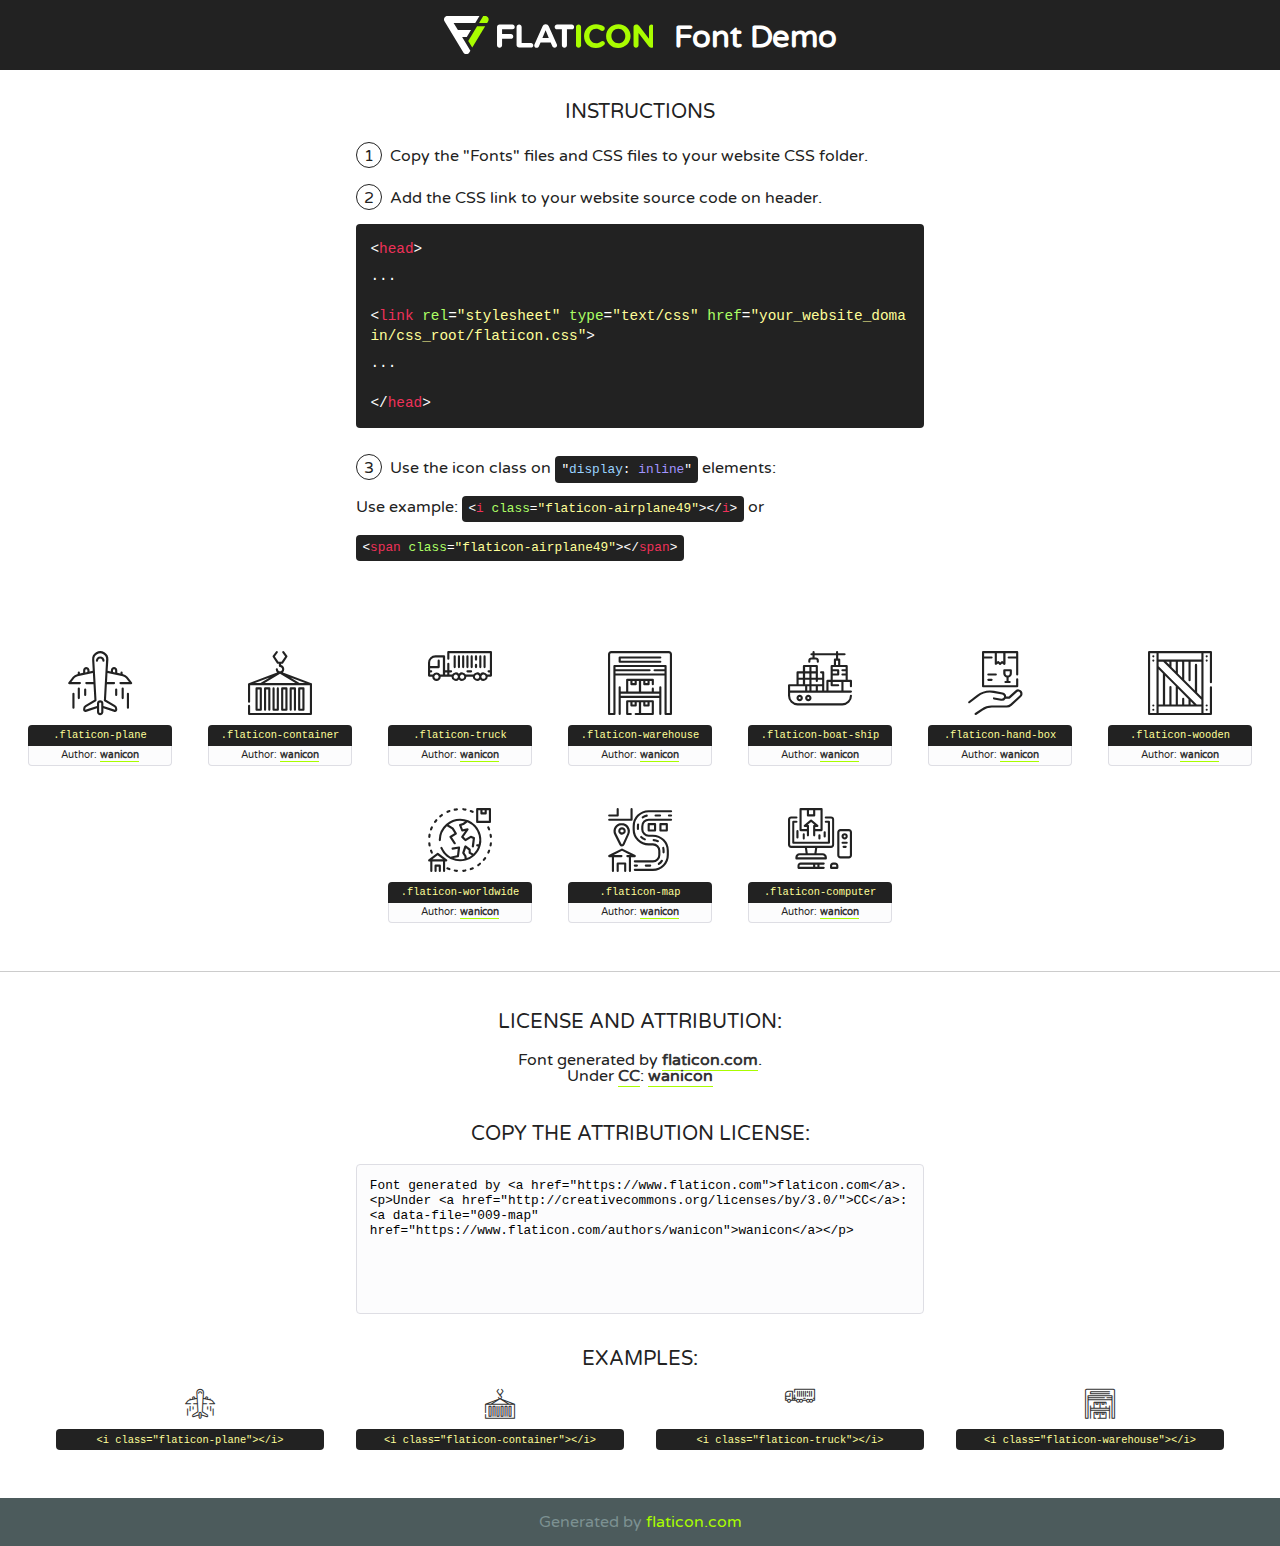
<file: fonts/flaticon/font/flaticon.html>
<!DOCTYPE html>
<!--
  Flaticon icon font: Flaticon
  Creation date: 10/02/2019 11:17
-->
<html>
<!DOCTYPE html>
<html>

<head>
    <title>Flaticon WebFont</title>
    <link href="http://fonts.googleapis.com/css?family=Varela+Round" rel="stylesheet" type="text/css" />
    <link rel="stylesheet" type="text/css" href="flaticon.css">
    <meta charset="UTF-8">
    <style>
    html, body, div, span, applet, object, iframe,
    h1, h2, h3, h4, h5, h6, p, blockquote, pre,
    a, abbr, acronym, address, big, cite, code,
    del, dfn, em, img, ins, kbd, q, s, samp,
    small, strike, strong, sub, sup, tt, var,
    b, u, i, center,
    dl, dt, dd, ol, ul, li,
    fieldset, form, label, legend,
    table, caption, tbody, tfoot, thead, tr, th, td,
    article, aside, canvas, details, embed, 
    figure, figcaption, footer, header, hgroup, 
    menu, nav, output, ruby, section, summary,
    time, mark, audio, video {
        margin: 0;
        padding: 0;
        border: 0;
        font-size: 100%;
        font: inherit;
        vertical-align: baseline;
    }
    /* HTML5 display-role reset for older browsers */
    article, aside, details, figcaption, figure, 
    footer, header, hgroup, menu, nav, section {
        display: block;
    }
    body {
        line-height: 1;
    }
    ol, ul {
        list-style: none;
    }
    blockquote, q {
        quotes: none;
    }
    blockquote:before, blockquote:after,
    q:before, q:after {
        content: '';
        content: none;
    }
    table {
        border-collapse: collapse;
        border-spacing: 0;
    }
    body {
        font-family: 'Varela Round', Helvetica, Arial, sans-serif;
        font-size: 16px;
        color: #222;
    }
    a {
        color: #333;
        border-bottom: 1px solid #a9fd00;
        font-weight: bold;
        text-decoration: none;
    }
    * {
        -moz-box-sizing: border-box;
        -webkit-box-sizing: border-box;
        box-sizing: border-box;
        margin: 0;
        padding: 0;
    }
    [class^="flaticon-"]:before, [class*=" flaticon-"]:before, [class^="flaticon-"]:after, [class*=" flaticon-"]:after {
        font-family: Flaticon;
        font-size: 30px;
        font-style: normal;
        margin-left: 20px;
        color: #333;
    }
    .wrapper {
        max-width: 600px;
        margin: auto;
        padding: 0 1em;
    }
    .title {
        font-size: 1.25em;
        text-align: center;
        margin-bottom: 1em;
        text-transform: uppercase;
    }
    header {
        text-align: center;
        background-color: #222;
        color: #fff;
        padding: 1em;
    }
    header .logo {
        width: 210px;
        height: 38px;
        display: inline-block;
        vertical-align: middle;
        margin-right: 1em;
        border: none;
    }
    header strong {
        font-size: 1.95em;
        font-weight: bold;
        vertical-align: middle;
        margin-top: 5px;
        display: inline-block;
    }
    .demo {
        margin: 2em auto;
        line-height: 1.25em;
    }
    .demo ul li {
        margin-bottom: 1em;
    }
    .demo ul li .num {
        color: #222;
        border-radius: 20px;
        display: inline-block;
        width: 26px;
        padding: 3px;
        height: 26px;
        text-align: center;
        margin-right: 0.5em;
        border: 1px solid #222;
    }
    .demo ul li code {
        background-color: #222;
        border-radius: 4px;
        padding: 0.25em 0.5em;
        display: inline-block;
        color: #fff;
        font-family: Consolas,Monaco,Lucida Console,Liberation Mono,DejaVu Sans Mono,Bitstream Vera Sans Mono,Courier New, monospace;
        font-weight: lighter;
        margin-top: 1em;
        font-size: 0.8em;
        word-break: break-all;
    }
    .demo ul li code.big {
        padding: 1em;
        font-size: 0.9em;
    }
    .demo ul li code .red {
        color: #EF3159;
    }
    .demo ul li code .green {
        color: #ACFF65;
    }
    .demo ul li code .yellow {
        color: #FFFF99;
    }
    .demo ul li code .blue {
        color: #99D3FF;
    }
    .demo ul li code .purple {
        color: #A295FF;
    }
    .demo ul li code .dots {
        margin-top: 0.5em;
        display: block;
    }
    #glyphs {
        border-bottom: 1px solid #ccc;
        padding: 2em 0;
        text-align: center;
    }
    .glyph {
        display: inline-block;
        width: 9em;
        margin: 1em;
        text-align: center;
        vertical-align: top;
        background: #FFF;
    }
    .glyph .glyph-icon {
        padding: 10px;
        display: block;
        font-family:"Flaticon";
        font-size: 64px;
        line-height: 1;
    }
    .glyph .glyph-icon:before {
        font-size: 64px;
        color: #222;
        margin-left: 0;
    }
    .class-name {
        font-size: 0.65em;
        background-color: #222;
        color: #fff;
        border-radius: 4px 4px 0 0;
        padding: 0.5em;
        color: #FFFF99;
        font-family: Consolas,Monaco,Lucida Console,Liberation Mono,DejaVu Sans Mono,Bitstream Vera Sans Mono,Courier New, monospace;
    }
    .author-name {
        font-size: 0.6em;
        background-color: #fcfcfd;
        border: 1px solid #DEDEE4;
        border-top: 0;
        border-radius: 0 0 4px 4px;
        padding: 0.5em;
    }
    .class-name:last-child {
        font-size: 10px;
        color:#888;
    }
    .class-name:last-child a {
        font-size: 10px;
        color:#555;
    }
    .class-name:last-child a:hover {
        color:#a9fd00;
    }
    .glyph > input {
        display: block;
        width: 100px;
        margin: 5px auto;
        text-align: center;
        font-size: 12px;
        cursor: text;
    }
    .glyph > input.icon-input {
        font-family:"Flaticon";
        font-size: 16px;
        margin-bottom: 10px;
    }
    .attribution .title {
        margin-top: 2em;
    }
    .attribution textarea {
        background-color: #fcfcfd;
        padding: 1em;
        border: none;
        box-shadow: none;
        border: 1px solid #DEDEE4;
        border-radius: 4px;
        resize: none;
        width: 100%;
        height: 150px;
        font-size: 0.8em;
        font-family: Consolas,Monaco,Lucida Console,Liberation Mono,DejaVu Sans Mono,Bitstream Vera Sans Mono,Courier New, monospace;
        -webkit-appearance: none;
    }
    .iconsuse {
        margin: 2em auto;
        text-align: center;
        max-width: 1200px;
    }
    .iconsuse:after {
        content: '';
        display: table;
        clear: both;
    }
    .iconsuse .image {
        float: left;
        width: 25%;
        padding: 0 1em;
    }
    .iconsuse .image p {
        margin-bottom: 1em;
    }
    .iconsuse .image span {
        display: block;
        font-size: 0.65em;
        background-color: #222;
        color: #fff;
        border-radius: 4px;
        padding: 0.5em;
        color: #FFFF99;
        margin-top: 1em;
        font-family: Consolas,Monaco,Lucida Console,Liberation Mono,DejaVu Sans Mono,Bitstream Vera Sans Mono,Courier New, monospace;
    }
    #footer {
        text-align: center;
        background-color: #4C5B5C;
        color: #7c9192;
        padding: 1em;
    }
    #footer a {
        border: none;
        color: #a9fd00;
        font-weight: normal;
    }
    @media (max-width: 960px) {
        .iconsuse .image {
            width: 50%;
        }
    }
    @media (max-width: 560px) {
        .iconsuse .image {
            width: 100%;
        }
    }
    </style>
</head>

<body class="characters-off">

    <header>
        <a href="https://www.flaticon.com" target="_blank" class="logo">
            <svg version="1.1" xmlns="http://www.w3.org/2000/svg" xmlns:xlink="http://www.w3.org/1999/xlink" xmlns:a="http://ns.adobe.com/AdobeSVGViewerExtensions/3.0/" viewBox="0 0 560.875 102.036" enable-background="new 0 0 560.875 102.036" xml:space="preserve">
                <defs>
                </defs>
                <g>
                    <g class="letters">
                        <path fill="#ffffff" d="M141.596,29.675c0-3.777,2.985-6.767,6.764-6.767h34.438c3.426,0,6.15,2.728,6.15,6.15
                        c0,3.43-2.724,6.149-6.15,6.149h-27.674v13.091h23.719c3.429,0,6.151,2.724,6.151,6.15c0,3.43-2.723,6.149-6.151,6.149h-23.719
                        v17.574c0,3.773-2.986,6.761-6.764,6.761c-3.779,0-6.764-2.989-6.764-6.761V29.675z"></path>
                        <path fill="#ffffff" d="M193.844,29.149c0-3.781,2.985-6.767,6.764-6.767c3.776,0,6.763,2.985,6.763,6.767v42.957h25.039
                        c3.426,0,6.149,2.726,6.149,6.153c0,3.425-2.723,6.15-6.149,6.15h-31.802c-3.779,0-6.764-2.986-6.764-6.768V29.149z"></path>
                        <path fill="#ffffff" d="M241.891,75.71l21.438-48.407c1.492-3.341,4.215-5.357,7.906-5.357h0.792
                        c3.686,0,6.323,2.017,7.815,5.357l21.439,48.407c0.436,0.967,0.701,1.845,0.701,2.723c0,3.602-2.809,6.501-6.414,6.501
                        c-3.161,0-5.269-1.845-6.499-4.655l-4.132-9.661h-27.059l-4.301,10.102c-1.144,2.631-3.426,4.214-6.237,4.214
                        c-3.517,0-6.24-2.81-6.24-6.325C241.1,77.64,241.451,76.677,241.891,75.71z M279.932,58.666l-8.521-20.297l-8.526,20.297H279.932
                        z"></path>
                        <path fill="#ffffff" d="M314.864,35.387H301.86c-3.429,0-6.239-2.813-6.239-6.238c0-3.429,2.811-6.24,6.239-6.24h39.533
                        c3.426,0,6.237,2.811,6.237,6.24c0,3.425-2.811,6.238-6.237,6.238h-13.001v42.785c0,3.773-2.99,6.761-6.764,6.761
                        c-3.779,0-6.764-2.989-6.764-6.761V35.387z"></path>
                        <path fill="#A9FD00" d="M352.615,29.149c0-3.781,2.985-6.767,6.767-6.767c3.774,0,6.761,2.985,6.761,6.767v49.024
                        c0,3.773-2.987,6.761-6.761,6.761c-3.781,0-6.767-2.989-6.767-6.761V29.149z"></path>
                        <path fill="#A9FD00" d="M374.132,53.836v-0.179c0-17.481,13.178-31.801,32.065-31.801c9.22,0,15.459,2.458,20.557,6.238
                        c1.402,1.054,2.637,2.985,2.637,5.357c0,3.692-2.985,6.59-6.681,6.59c-1.845,0-3.071-0.702-4.044-1.319
                        c-3.776-2.813-7.729-4.393-12.562-4.393c-10.364,0-17.831,8.611-17.831,19.154v0.173c0,10.542,7.291,19.329,17.831,19.329
                        c5.715,0,9.492-1.756,13.359-4.834c1.049-0.874,2.458-1.491,4.039-1.491c3.429,0,6.325,2.813,6.325,6.236
                        c0,2.106-1.056,3.78-2.282,4.834c-5.539,4.834-12.036,7.733-21.878,7.733C387.572,85.464,374.132,71.493,374.132,53.836z"></path>
                        <path fill="#A9FD00" d="M433.009,53.836v-0.179c0-17.481,13.79-31.801,32.766-31.801c18.981,0,32.592,14.143,32.592,31.628v0.173
                        c0,17.483-13.785,31.807-32.769,31.807C446.625,85.464,433.009,71.32,433.009,53.836z M484.224,53.836v-0.179
                        c0-10.539-7.725-19.326-18.626-19.326c-10.893,0-18.449,8.611-18.449,19.154v0.173c0,10.542,7.73,19.329,18.626,19.329
                        C476.676,72.986,484.224,64.378,484.224,53.836z"></path>
                        <path fill="#A9FD00" d="M506.233,29.321c0-3.774,2.99-6.763,6.767-6.763h1.401c3.252,0,5.183,1.583,7.029,3.953l26.093,34.265
                        V29.059c0-3.692,2.99-6.677,6.681-6.677c3.683,0,6.671,2.985,6.671,6.677v48.934c0,3.78-2.987,6.765-6.764,6.765h-0.436
                        c-3.257,0-5.188-1.581-7.034-3.953l-27.056-35.492v32.944c0,3.687-2.985,6.676-6.678,6.676c-3.683,0-6.673-2.989-6.673-6.676
                        V29.321z"></path>
                    </g>
                    <g class="insignia">
                        <path fill="#ffffff" d="M48.372,56.137h12.517l11.156-18.537H37.186L25.688,18.539h57.825L94.668,0H9.271
                        C5.925,0,2.842,1.801,1.198,4.716c-1.644,2.907-1.593,6.482,0.134,9.343l50.38,83.501c1.678,2.781,4.689,4.476,7.938,4.476
                        c3.246,0,6.257-1.695,7.935-4.476l2.898-4.804L48.372,56.137z"></path>
                        <g class="i">
                            <path fill="#A9FD00" d="M93.575,18.539h0.031v0.004l21.652,0.004l2.705-4.488c1.727-2.861,1.778-6.436,0.133-9.343
                            C116.454,1.801,113.371,0,110.026,0h-5.294L93.575,18.539z"></path>
                            <polygon fill="#A9FD00" points="88.291,27.356 64.725,66.486 75.519,84.404 109.942,27.356"></polygon>
                        </g>
                    </g>
                </g>
            </svg>
        </a>
        <strong>Font Demo</strong>
    </header>


    <section class="demo wrapper">

        <p class="title">Instructions</p>

        <ul>
            <li>
                <span class="num">1</span>Copy the "Fonts" files and CSS files to your website CSS folder.
            </li>
            <li>
                <span class="num">2</span>Add the CSS link to your website source code on header.
                <code class="big">
                    &lt;<span class="red">head</span>&gt;
                    <br/><span class="dots">...</span>
                    <br/>&lt;<span class="red">link</span> <span class="green">rel</span>=<span class="yellow">"stylesheet"</span> <span class="green">type</span>=<span class="yellow">"text/css"</span> <span class="green">href</span>=<span class="yellow">"your_website_domain/css_root/flaticon.css"</span>&gt;
                    <br/><span class="dots">...</span>
                    <br/>&lt;/<span class="red">head</span>&gt;
                </code>
            </li>

            <li>
                <p>
                    <span class="num">3</span>Use the icon class on <code>"<span class="blue">display</span>:<span class="purple"> inline</span>"</code> elements:
                    <br />
                    Use example: <code>&lt;<span class="red">i</span> <span class="green">class</span>=<span class="yellow">&quot;flaticon-airplane49&quot;</span>&gt;&lt;/<span class="red">i</span>&gt;</code> or <code>&lt;<span class="red">span</span> <span class="green">class</span>=<span class="yellow">&quot;flaticon-airplane49&quot;</span>&gt;&lt;/<span class="red">span</span>&gt;</code>
            </li>
        </ul>

    </section>




   <section id="glyphs">          
    
      
        <div class="glyph"><div class="glyph-icon flaticon-plane"></div>
            <div class="class-name">.flaticon-plane</div>
            <div class="author-name">Author: <a data-file="001-plane" href="https://www.flaticon.com/authors/wanicon">wanicon</a> </div> 
        </div>        
        
        <div class="glyph"><div class="glyph-icon flaticon-container"></div>
            <div class="class-name">.flaticon-container</div>
            <div class="author-name">Author: <a data-file="002-container" href="https://www.flaticon.com/authors/wanicon">wanicon</a> </div> 
        </div>        
        
        <div class="glyph"><div class="glyph-icon flaticon-truck"></div>
            <div class="class-name">.flaticon-truck</div>
            <div class="author-name">Author: <a data-file="003-truck" href="https://www.flaticon.com/authors/wanicon">wanicon</a> </div> 
        </div>        
        
        <div class="glyph"><div class="glyph-icon flaticon-warehouse"></div>
            <div class="class-name">.flaticon-warehouse</div>
            <div class="author-name">Author: <a data-file="004-warehouse" href="https://www.flaticon.com/authors/wanicon">wanicon</a> </div> 
        </div>        
        
        <div class="glyph"><div class="glyph-icon flaticon-boat-ship"></div>
            <div class="class-name">.flaticon-boat-ship</div>
            <div class="author-name">Author: <a data-file="005-boat-ship" href="https://www.flaticon.com/authors/wanicon">wanicon</a> </div> 
        </div>        
        
        <div class="glyph"><div class="glyph-icon flaticon-hand-box"></div>
            <div class="class-name">.flaticon-hand-box</div>
            <div class="author-name">Author: <a data-file="006-hand-box" href="https://www.flaticon.com/authors/wanicon">wanicon</a> </div> 
        </div>        
        
        <div class="glyph"><div class="glyph-icon flaticon-wooden"></div>
            <div class="class-name">.flaticon-wooden</div>
            <div class="author-name">Author: <a data-file="007-wooden" href="https://www.flaticon.com/authors/wanicon">wanicon</a> </div> 
        </div>        
        
        <div class="glyph"><div class="glyph-icon flaticon-worldwide"></div>
            <div class="class-name">.flaticon-worldwide</div>
            <div class="author-name">Author: <a data-file="008-worldwide" href="https://www.flaticon.com/authors/wanicon">wanicon</a> </div> 
        </div>        
        
        <div class="glyph"><div class="glyph-icon flaticon-map"></div>
            <div class="class-name">.flaticon-map</div>
            <div class="author-name">Author: <a data-file="009-map" href="https://www.flaticon.com/authors/wanicon">wanicon</a> </div> 
        </div>        
        
        <div class="glyph"><div class="glyph-icon flaticon-computer"></div>
            <div class="class-name">.flaticon-computer</div>
            <div class="author-name">Author: <a data-file="010-computer" href="https://www.flaticon.com/authors/wanicon">wanicon</a> </div> 
        </div>        
        

    </section>



    <section class="attribution wrapper"   style="text-align:center;">

      <div class="title">License and attribution:</div><div class="attrDiv">Font generated by <a href="https://www.flaticon.com">flaticon.com</a>. <div><p>Under <a href="http://creativecommons.org/licenses/by/3.0/">CC</a>: <a data-file="009-map" href="https://www.flaticon.com/authors/wanicon">wanicon</a></p>  </div>
      </div>
      <div class="title">Copy the Attribution License:</div>

    <textarea onclick="this.focus();this.select();">Font generated by &lt;a href=&quot;https://www.flaticon.com&quot;&gt;flaticon.com&lt;/a&gt;. <p>Under <a href="http://creativecommons.org/licenses/by/3.0/">CC</a>: <a data-file="009-map" href="https://www.flaticon.com/authors/wanicon">wanicon</a></p>  
     </textarea>

    </section>

    <section class="iconsuse">

          <div class="title">Examples:</div>            
             
            <div class="image">
                <p>
                    <i class="glyph-icon flaticon-plane"></i> 
                    <span>&lt;i class=&quot;flaticon-plane&quot;&gt;&lt;/i&gt;</span>
                </p>
            </div>
            
            <div class="image">
                <p>
                    <i class="glyph-icon flaticon-container"></i> 
                    <span>&lt;i class=&quot;flaticon-container&quot;&gt;&lt;/i&gt;</span>
                </p>
            </div>
            
            <div class="image">
                <p>
                    <i class="glyph-icon flaticon-truck"></i> 
                    <span>&lt;i class=&quot;flaticon-truck&quot;&gt;&lt;/i&gt;</span>
                </p>
            </div>
            
            <div class="image">
                <p>
                    <i class="glyph-icon flaticon-warehouse"></i> 
                    <span>&lt;i class=&quot;flaticon-warehouse&quot;&gt;&lt;/i&gt;</span>
                </p>
            </div>
                       
        </div>
                            
    </section>

<div id="footer">
    <div>Generated by <a href="https://www.flaticon.com">flaticon.com</a>
    </div>
</div>



</body>
</html>
</file>
<file: fonts/icomoon/style.css>
@font-face {
  font-family: 'icomoon';
  src:  url('fonts/icomoon.eot?10si43');
  src:  url('fonts/icomoon.eot?10si43#iefix') format('embedded-opentype'),
    url('fonts/icomoon.ttf?10si43') format('truetype'),
    url('fonts/icomoon.woff?10si43') format('woff'),
    url('fonts/icomoon.svg?10si43#icomoon') format('svg');
  font-weight: normal;
  font-style: normal;
}

[class^="icon-"], [class*=" icon-"] {
  /* use !important to prevent issues with browser extensions that change fonts */
  font-family: 'icomoon' !important;
  speak: none;
  font-style: normal;
  font-weight: normal;
  font-variant: normal;
  text-transform: none;
  line-height: 1;

  /* Better Font Rendering =========== */
  -webkit-font-smoothing: antialiased;
  -moz-osx-font-smoothing: grayscale;
}

.icon-asterisk:before {
  content: "\f069";
}
.icon-plus:before {
  content: "\f067";
}
.icon-question:before {
  content: "\f128";
}
.icon-minus:before {
  content: "\f068";
}
.icon-glass:before {
  content: "\f000";
}
.icon-music:before {
  content: "\f001";
}
.icon-search:before {
  content: "\f002";
}
.icon-envelope-o:before {
  content: "\f003";
}
.icon-heart:before {
  content: "\f004";
}
.icon-star:before {
  content: "\f005";
}
.icon-star-o:before {
  content: "\f006";
}
.icon-user:before {
  content: "\f007";
}
.icon-film:before {
  content: "\f008";
}
.icon-th-large:before {
  content: "\f009";
}
.icon-th:before {
  content: "\f00a";
}
.icon-th-list:before {
  content: "\f00b";
}
.icon-check:before {
  content: "\f00c";
}
.icon-close:before {
  content: "\f00d";
}
.icon-remove:before {
  content: "\f00d";
}
.icon-times:before {
  content: "\f00d";
}
.icon-search-plus:before {
  content: "\f00e";
}
.icon-search-minus:before {
  content: "\f010";
}
.icon-power-off:before {
  content: "\f011";
}
.icon-signal:before {
  content: "\f012";
}
.icon-cog:before {
  content: "\f013";
}
.icon-gear:before {
  content: "\f013";
}
.icon-trash-o:before {
  content: "\f014";
}
.icon-home:before {
  content: "\f015";
}
.icon-file-o:before {
  content: "\f016";
}
.icon-clock-o:before {
  content: "\f017";
}
.icon-road:before {
  content: "\f018";
}
.icon-download:before {
  content: "\f019";
}
.icon-arrow-circle-o-down:before {
  content: "\f01a";
}
.icon-arrow-circle-o-up:before {
  content: "\f01b";
}
.icon-inbox:before {
  content: "\f01c";
}
.icon-play-circle-o:before {
  content: "\f01d";
}
.icon-repeat:before {
  content: "\f01e";
}
.icon-rotate-right:before {
  content: "\f01e";
}
.icon-refresh:before {
  content: "\f021";
}
.icon-list-alt:before {
  content: "\f022";
}
.icon-lock:before {
  content: "\f023";
}
.icon-flag:before {
  content: "\f024";
}
.icon-headphones:before {
  content: "\f025";
}
.icon-volume-off:before {
  content: "\f026";
}
.icon-volume-down:before {
  content: "\f027";
}
.icon-volume-up:before {
  content: "\f028";
}
.icon-qrcode:before {
  content: "\f029";
}
.icon-barcode:before {
  content: "\f02a";
}
.icon-tag:before {
  content: "\f02b";
}
.icon-tags:before {
  content: "\f02c";
}
.icon-book:before {
  content: "\f02d";
}
.icon-bookmark:before {
  content: "\f02e";
}
.icon-print:before {
  content: "\f02f";
}
.icon-camera:before {
  content: "\f030";
}
.icon-font:before {
  content: "\f031";
}
.icon-bold:before {
  content: "\f032";
}
.icon-italic:before {
  content: "\f033";
}
.icon-text-height:before {
  content: "\f034";
}
.icon-text-width:before {
  content: "\f035";
}
.icon-align-left:before {
  content: "\f036";
}
.icon-align-center:before {
  content: "\f037";
}
.icon-align-right:before {
  content: "\f038";
}
.icon-align-justify:before {
  content: "\f039";
}
.icon-list:before {
  content: "\f03a";
}
.icon-dedent:before {
  content: "\f03b";
}
.icon-outdent:before {
  content: "\f03b";
}
.icon-indent:before {
  content: "\f03c";
}
.icon-video-camera:before {
  content: "\f03d";
}
.icon-image:before {
  content: "\f03e";
}
.icon-photo:before {
  content: "\f03e";
}
.icon-picture-o:before {
  content: "\f03e";
}
.icon-pencil:before {
  content: "\f040";
}
.icon-map-marker:before {
  content: "\f041";
}
.icon-adjust:before {
  content: "\f042";
}
.icon-tint:before {
  content: "\f043";
}
.icon-edit:before {
  content: "\f044";
}
.icon-pencil-square-o:before {
  content: "\f044";
}
.icon-share-square-o:before {
  content: "\f045";
}
.icon-check-square-o:before {
  content: "\f046";
}
.icon-arrows:before {
  content: "\f047";
}
.icon-step-backward:before {
  content: "\f048";
}
.icon-fast-backward:before {
  content: "\f049";
}
.icon-backward:before {
  content: "\f04a";
}
.icon-play:before {
  content: "\f04b";
}
.icon-pause:before {
  content: "\f04c";
}
.icon-stop:before {
  content: "\f04d";
}
.icon-forward:before {
  content: "\f04e";
}
.icon-fast-forward:before {
  content: "\f050";
}
.icon-step-forward:before {
  content: "\f051";
}
.icon-eject:before {
  content: "\f052";
}
.icon-chevron-left:before {
  content: "\f053";
}
.icon-chevron-right:before {
  content: "\f054";
}
.icon-plus-circle:before {
  content: "\f055";
}
.icon-minus-circle:before {
  content: "\f056";
}
.icon-times-circle:before {
  content: "\f057";
}
.icon-check-circle:before {
  content: "\f058";
}
.icon-question-circle:before {
  content: "\f059";
}
.icon-info-circle:before {
  content: "\f05a";
}
.icon-crosshairs:before {
  content: "\f05b";
}
.icon-times-circle-o:before {
  content: "\f05c";
}
.icon-check-circle-o:before {
  content: "\f05d";
}
.icon-ban:before {
  content: "\f05e";
}
.icon-arrow-left:before {
  content: "\f060";
}
.icon-arrow-right:before {
  content: "\f061";
}
.icon-arrow-up:before {
  content: "\f062";
}
.icon-arrow-down:before {
  content: "\f063";
}
.icon-mail-forward:before {
  content: "\f064";
}
.icon-share:before {
  content: "\f064";
}
.icon-expand:before {
  content: "\f065";
}
.icon-compress:before {
  content: "\f066";
}
.icon-exclamation-circle:before {
  content: "\f06a";
}
.icon-gift:before {
  content: "\f06b";
}
.icon-leaf:before {
  content: "\f06c";
}
.icon-fire:before {
  content: "\f06d";
}
.icon-eye:before {
  content: "\f06e";
}
.icon-eye-slash:before {
  content: "\f070";
}
.icon-exclamation-triangle:before {
  content: "\f071";
}
.icon-warning:before {
  content: "\f071";
}
.icon-plane:before {
  content: "\f072";
}
.icon-calendar:before {
  content: "\f073";
}
.icon-random:before {
  content: "\f074";
}
.icon-comment:before {
  content: "\f075";
}
.icon-magnet:before {
  content: "\f076";
}
.icon-chevron-up:before {
  content: "\f077";
}
.icon-chevron-down:before {
  content: "\f078";
}
.icon-retweet:before {
  content: "\f079";
}
.icon-shopping-cart:before {
  content: "\f07a";
}
.icon-folder:before {
  content: "\f07b";
}
.icon-folder-open:before {
  content: "\f07c";
}
.icon-arrows-v:before {
  content: "\f07d";
}
.icon-arrows-h:before {
  content: "\f07e";
}
.icon-bar-chart:before {
  content: "\f080";
}
.icon-bar-chart-o:before {
  content: "\f080";
}
.icon-twitter-square:before {
  content: "\f081";
}
.icon-facebook-square:before {
  content: "\f082";
}
.icon-camera-retro:before {
  content: "\f083";
}
.icon-key:before {
  content: "\f084";
}
.icon-cogs:before {
  content: "\f085";
}
.icon-gears:before {
  content: "\f085";
}
.icon-comments:before {
  content: "\f086";
}
.icon-thumbs-o-up:before {
  content: "\f087";
}
.icon-thumbs-o-down:before {
  content: "\f088";
}
.icon-star-half:before {
  content: "\f089";
}
.icon-heart-o:before {
  content: "\f08a";
}
.icon-sign-out:before {
  content: "\f08b";
}
.icon-linkedin-square:before {
  content: "\f08c";
}
.icon-thumb-tack:before {
  content: "\f08d";
}
.icon-external-link:before {
  content: "\f08e";
}
.icon-sign-in:before {
  content: "\f090";
}
.icon-trophy:before {
  content: "\f091";
}
.icon-github-square:before {
  content: "\f092";
}
.icon-upload:before {
  content: "\f093";
}
.icon-lemon-o:before {
  content: "\f094";
}
.icon-phone:before {
  content: "\f095";
}
.icon-square-o:before {
  content: "\f096";
}
.icon-bookmark-o:before {
  content: "\f097";
}
.icon-phone-square:before {
  content: "\f098";
}
.icon-twitter:before {
  content: "\f099";
}
.icon-facebook:before {
  content: "\f09a";
}
.icon-facebook-f:before {
  content: "\f09a";
}
.icon-github:before {
  content: "\f09b";
}
.icon-unlock:before {
  content: "\f09c";
}
.icon-credit-card:before {
  content: "\f09d";
}
.icon-feed:before {
  content: "\f09e";
}
.icon-rss:before {
  content: "\f09e";
}
.icon-hdd-o:before {
  content: "\f0a0";
}
.icon-bullhorn:before {
  content: "\f0a1";
}
.icon-bell-o:before {
  content: "\f0a2";
}
.icon-certificate:before {
  content: "\f0a3";
}
.icon-hand-o-right:before {
  content: "\f0a4";
}
.icon-hand-o-left:before {
  content: "\f0a5";
}
.icon-hand-o-up:before {
  content: "\f0a6";
}
.icon-hand-o-down:before {
  content: "\f0a7";
}
.icon-arrow-circle-left:before {
  content: "\f0a8";
}
.icon-arrow-circle-right:before {
  content: "\f0a9";
}
.icon-arrow-circle-up:before {
  content: "\f0aa";
}
.icon-arrow-circle-down:before {
  content: "\f0ab";
}
.icon-globe:before {
  content: "\f0ac";
}
.icon-wrench:before {
  content: "\f0ad";
}
.icon-tasks:before {
  content: "\f0ae";
}
.icon-filter:before {
  content: "\f0b0";
}
.icon-briefcase:before {
  content: "\f0b1";
}
.icon-arrows-alt:before {
  content: "\f0b2";
}
.icon-group:before {
  content: "\f0c0";
}
.icon-users:before {
  content: "\f0c0";
}
.icon-chain:before {
  content: "\f0c1";
}
.icon-link:before {
  content: "\f0c1";
}
.icon-cloud:before {
  content: "\f0c2";
}
.icon-flask:before {
  content: "\f0c3";
}
.icon-cut:before {
  content: "\f0c4";
}
.icon-scissors:before {
  content: "\f0c4";
}
.icon-copy:before {
  content: "\f0c5";
}
.icon-files-o:before {
  content: "\f0c5";
}
.icon-paperclip:before {
  content: "\f0c6";
}
.icon-floppy-o:before {
  content: "\f0c7";
}
.icon-save:before {
  content: "\f0c7";
}
.icon-square:before {
  content: "\f0c8";
}
.icon-bars:before {
  content: "\f0c9";
}
.icon-navicon:before {
  content: "\f0c9";
}
.icon-reorder:before {
  content: "\f0c9";
}
.icon-list-ul:before {
  content: "\f0ca";
}
.icon-list-ol:before {
  content: "\f0cb";
}
.icon-strikethrough:before {
  content: "\f0cc";
}
.icon-underline:before {
  content: "\f0cd";
}
.icon-table:before {
  content: "\f0ce";
}
.icon-magic:before {
  content: "\f0d0";
}
.icon-truck:before {
  content: "\f0d1";
}
.icon-pinterest:before {
  content: "\f0d2";
}
.icon-pinterest-square:before {
  content: "\f0d3";
}
.icon-google-plus-square:before {
  content: "\f0d4";
}
.icon-google-plus:before {
  content: "\f0d5";
}
.icon-money:before {
  content: "\f0d6";
}
.icon-caret-down:before {
  content: "\f0d7";
}
.icon-caret-up:before {
  content: "\f0d8";
}
.icon-caret-left:before {
  content: "\f0d9";
}
.icon-caret-right:before {
  content: "\f0da";
}
.icon-columns:before {
  content: "\f0db";
}
.icon-sort:before {
  content: "\f0dc";
}
.icon-unsorted:before {
  content: "\f0dc";
}
.icon-sort-desc:before {
  content: "\f0dd";
}
.icon-sort-down:before {
  content: "\f0dd";
}
.icon-sort-asc:before {
  content: "\f0de";
}
.icon-sort-up:before {
  content: "\f0de";
}
.icon-envelope:before {
  content: "\f0e0";
}
.icon-linkedin:before {
  content: "\f0e1";
}
.icon-rotate-left:before {
  content: "\f0e2";
}
.icon-undo:before {
  content: "\f0e2";
}
.icon-gavel:before {
  content: "\f0e3";
}
.icon-legal:before {
  content: "\f0e3";
}
.icon-dashboard:before {
  content: "\f0e4";
}
.icon-tachometer:before {
  content: "\f0e4";
}
.icon-comment-o:before {
  content: "\f0e5";
}
.icon-comments-o:before {
  content: "\f0e6";
}
.icon-bolt:before {
  content: "\f0e7";
}
.icon-flash:before {
  content: "\f0e7";
}
.icon-sitemap:before {
  content: "\f0e8";
}
.icon-umbrella:before {
  content: "\f0e9";
}
.icon-clipboard:before {
  content: "\f0ea";
}
.icon-paste:before {
  content: "\f0ea";
}
.icon-lightbulb-o:before {
  content: "\f0eb";
}
.icon-exchange:before {
  content: "\f0ec";
}
.icon-cloud-download:before {
  content: "\f0ed";
}
.icon-cloud-upload:before {
  content: "\f0ee";
}
.icon-user-md:before {
  content: "\f0f0";
}
.icon-stethoscope:before {
  content: "\f0f1";
}
.icon-suitcase:before {
  content: "\f0f2";
}
.icon-bell:before {
  content: "\f0f3";
}
.icon-coffee:before {
  content: "\f0f4";
}
.icon-cutlery:before {
  content: "\f0f5";
}
.icon-file-text-o:before {
  content: "\f0f6";
}
.icon-building-o:before {
  content: "\f0f7";
}
.icon-hospital-o:before {
  content: "\f0f8";
}
.icon-ambulance:before {
  content: "\f0f9";
}
.icon-medkit:before {
  content: "\f0fa";
}
.icon-fighter-jet:before {
  content: "\f0fb";
}
.icon-beer:before {
  content: "\f0fc";
}
.icon-h-square:before {
  content: "\f0fd";
}
.icon-plus-square:before {
  content: "\f0fe";
}
.icon-angle-double-left:before {
  content: "\f100";
}
.icon-angle-double-right:before {
  content: "\f101";
}
.icon-angle-double-up:before {
  content: "\f102";
}
.icon-angle-double-down:before {
  content: "\f103";
}
.icon-angle-left:before {
  content: "\f104";
}
.icon-angle-right:before {
  content: "\f105";
}
.icon-angle-up:before {
  content: "\f106";
}
.icon-angle-down:before {
  content: "\f107";
}
.icon-desktop:before {
  content: "\f108";
}
.icon-laptop:before {
  content: "\f109";
}
.icon-tablet:before {
  content: "\f10a";
}
.icon-mobile:before {
  content: "\f10b";
}
.icon-mobile-phone:before {
  content: "\f10b";
}
.icon-circle-o:before {
  content: "\f10c";
}
.icon-quote-left:before {
  content: "\f10d";
}
.icon-quote-right:before {
  content: "\f10e";
}
.icon-spinner:before {
  content: "\f110";
}
.icon-circle:before {
  content: "\f111";
}
.icon-mail-reply:before {
  content: "\f112";
}
.icon-reply:before {
  content: "\f112";
}
.icon-github-alt:before {
  content: "\f113";
}
.icon-folder-o:before {
  content: "\f114";
}
.icon-folder-open-o:before {
  content: "\f115";
}
.icon-smile-o:before {
  content: "\f118";
}
.icon-frown-o:before {
  content: "\f119";
}
.icon-meh-o:before {
  content: "\f11a";
}
.icon-gamepad:before {
  content: "\f11b";
}
.icon-keyboard-o:before {
  content: "\f11c";
}
.icon-flag-o:before {
  content: "\f11d";
}
.icon-flag-checkered:before {
  content: "\f11e";
}
.icon-terminal:before {
  content: "\f120";
}
.icon-code:before {
  content: "\f121";
}
.icon-mail-reply-all:before {
  content: "\f122";
}
.icon-reply-all:before {
  content: "\f122";
}
.icon-star-half-empty:before {
  content: "\f123";
}
.icon-star-half-full:before {
  content: "\f123";
}
.icon-star-half-o:before {
  content: "\f123";
}
.icon-location-arrow:before {
  content: "\f124";
}
.icon-crop:before {
  content: "\f125";
}
.icon-code-fork:before {
  content: "\f126";
}
.icon-chain-broken:before {
  content: "\f127";
}
.icon-unlink:before {
  content: "\f127";
}
.icon-info:before {
  content: "\f129";
}
.icon-exclamation:before {
  content: "\f12a";
}
.icon-superscript:before {
  content: "\f12b";
}
.icon-subscript:before {
  content: "\f12c";
}
.icon-eraser:before {
  content: "\f12d";
}
.icon-puzzle-piece:before {
  content: "\f12e";
}
.icon-microphone:before {
  content: "\f130";
}
.icon-microphone-slash:before {
  content: "\f131";
}
.icon-shield:before {
  content: "\f132";
}
.icon-calendar-o:before {
  content: "\f133";
}
.icon-fire-extinguisher:before {
  content: "\f134";
}
.icon-rocket:before {
  content: "\f135";
}
.icon-maxcdn:before {
  content: "\f136";
}
.icon-chevron-circle-left:before {
  content: "\f137";
}
.icon-chevron-circle-right:before {
  content: "\f138";
}
.icon-chevron-circle-up:before {
  content: "\f139";
}
.icon-chevron-circle-down:before {
  content: "\f13a";
}
.icon-html5:before {
  content: "\f13b";
}
.icon-css3:before {
  content: "\f13c";
}
.icon-anchor:before {
  content: "\f13d";
}
.icon-unlock-alt:before {
  content: "\f13e";
}
.icon-bullseye:before {
  content: "\f140";
}
.icon-ellipsis-h:before {
  content: "\f141";
}
.icon-ellipsis-v:before {
  content: "\f142";
}
.icon-rss-square:before {
  content: "\f143";
}
.icon-play-circle:before {
  content: "\f144";
}
.icon-ticket:before {
  content: "\f145";
}
.icon-minus-square:before {
  content: "\f146";
}
.icon-minus-square-o:before {
  content: "\f147";
}
.icon-level-up:before {
  content: "\f148";
}
.icon-level-down:before {
  content: "\f149";
}
.icon-check-square:before {
  content: "\f14a";
}
.icon-pencil-square:before {
  content: "\f14b";
}
.icon-external-link-square:before {
  content: "\f14c";
}
.icon-share-square:before {
  content: "\f14d";
}
.icon-compass:before {
  content: "\f14e";
}
.icon-caret-square-o-down:before {
  content: "\f150";
}
.icon-toggle-down:before {
  content: "\f150";
}
.icon-caret-square-o-up:before {
  content: "\f151";
}
.icon-toggle-up:before {
  content: "\f151";
}
.icon-caret-square-o-right:before {
  content: "\f152";
}
.icon-toggle-right:before {
  content: "\f152";
}
.icon-eur:before {
  content: "\f153";
}
.icon-euro:before {
  content: "\f153";
}
.icon-gbp:before {
  content: "\f154";
}
.icon-dollar:before {
  content: "\f155";
}
.icon-usd:before {
  content: "\f155";
}
.icon-inr:before {
  content: "\f156";
}
.icon-rupee:before {
  content: "\f156";
}
.icon-cny:before {
  content: "\f157";
}
.icon-jpy:before {
  content: "\f157";
}
.icon-rmb:before {
  content: "\f157";
}
.icon-yen:before {
  content: "\f157";
}
.icon-rouble:before {
  content: "\f158";
}
.icon-rub:before {
  content: "\f158";
}
.icon-ruble:before {
  content: "\f158";
}
.icon-krw:before {
  content: "\f159";
}
.icon-won:before {
  content: "\f159";
}
.icon-bitcoin:before {
  content: "\f15a";
}
.icon-btc:before {
  content: "\f15a";
}
.icon-file:before {
  content: "\f15b";
}
.icon-file-text:before {
  content: "\f15c";
}
.icon-sort-alpha-asc:before {
  content: "\f15d";
}
.icon-sort-alpha-desc:before {
  content: "\f15e";
}
.icon-sort-amount-asc:before {
  content: "\f160";
}
.icon-sort-amount-desc:before {
  content: "\f161";
}
.icon-sort-numeric-asc:before {
  content: "\f162";
}
.icon-sort-numeric-desc:before {
  content: "\f163";
}
.icon-thumbs-up:before {
  content: "\f164";
}
.icon-thumbs-down:before {
  content: "\f165";
}
.icon-youtube-square:before {
  content: "\f166";
}
.icon-youtube:before {
  content: "\f167";
}
.icon-xing:before {
  content: "\f168";
}
.icon-xing-square:before {
  content: "\f169";
}
.icon-youtube-play:before {
  content: "\f16a";
}
.icon-dropbox:before {
  content: "\f16b";
}
.icon-stack-overflow:before {
  content: "\f16c";
}
.icon-instagram:before {
  content: "\f16d";
}
.icon-flickr:before {
  content: "\f16e";
}
.icon-adn:before {
  content: "\f170";
}
.icon-bitbucket:before {
  content: "\f171";
}
.icon-bitbucket-square:before {
  content: "\f172";
}
.icon-tumblr:before {
  content: "\f173";
}
.icon-tumblr-square:before {
  content: "\f174";
}
.icon-long-arrow-down:before {
  content: "\f175";
}
.icon-long-arrow-up:before {
  content: "\f176";
}
.icon-long-arrow-left:before {
  content: "\f177";
}
.icon-long-arrow-right:before {
  content: "\f178";
}
.icon-apple:before {
  content: "\f179";
}
.icon-windows:before {
  content: "\f17a";
}
.icon-android:before {
  content: "\f17b";
}
.icon-linux:before {
  content: "\f17c";
}
.icon-dribbble:before {
  content: "\f17d";
}
.icon-skype:before {
  content: "\f17e";
}
.icon-foursquare:before {
  content: "\f180";
}
.icon-trello:before {
  content: "\f181";
}
.icon-female:before {
  content: "\f182";
}
.icon-male:before {
  content: "\f183";
}
.icon-gittip:before {
  content: "\f184";
}
.icon-gratipay:before {
  content: "\f184";
}
.icon-sun-o:before {
  content: "\f185";
}
.icon-moon-o:before {
  content: "\f186";
}
.icon-archive:before {
  content: "\f187";
}
.icon-bug:before {
  content: "\f188";
}
.icon-vk:before {
  content: "\f189";
}
.icon-weibo:before {
  content: "\f18a";
}
.icon-renren:before {
  content: "\f18b";
}
.icon-pagelines:before {
  content: "\f18c";
}
.icon-stack-exchange:before {
  content: "\f18d";
}
.icon-arrow-circle-o-right:before {
  content: "\f18e";
}
.icon-arrow-circle-o-left:before {
  content: "\f190";
}
.icon-caret-square-o-left:before {
  content: "\f191";
}
.icon-toggle-left:before {
  content: "\f191";
}
.icon-dot-circle-o:before {
  content: "\f192";
}
.icon-wheelchair:before {
  content: "\f193";
}
.icon-vimeo-square:before {
  content: "\f194";
}
.icon-try:before {
  content: "\f195";
}
.icon-turkish-lira:before {
  content: "\f195";
}
.icon-plus-square-o:before {
  content: "\f196";
}
.icon-space-shuttle:before {
  content: "\f197";
}
.icon-slack:before {
  content: "\f198";
}
.icon-envelope-square:before {
  content: "\f199";
}
.icon-wordpress:before {
  content: "\f19a";
}
.icon-openid:before {
  content: "\f19b";
}
.icon-bank:before {
  content: "\f19c";
}
.icon-institution:before {
  content: "\f19c";
}
.icon-university:before {
  content: "\f19c";
}
.icon-graduation-cap:before {
  content: "\f19d";
}
.icon-mortar-board:before {
  content: "\f19d";
}
.icon-yahoo:before {
  content: "\f19e";
}
.icon-google:before {
  content: "\f1a0";
}
.icon-reddit:before {
  content: "\f1a1";
}
.icon-reddit-square:before {
  content: "\f1a2";
}
.icon-stumbleupon-circle:before {
  content: "\f1a3";
}
.icon-stumbleupon:before {
  content: "\f1a4";
}
.icon-delicious:before {
  content: "\f1a5";
}
.icon-digg:before {
  content: "\f1a6";
}
.icon-pied-piper-pp:before {
  content: "\f1a7";
}
.icon-pied-piper-alt:before {
  content: "\f1a8";
}
.icon-drupal:before {
  content: "\f1a9";
}
.icon-joomla:before {
  content: "\f1aa";
}
.icon-language:before {
  content: "\f1ab";
}
.icon-fax:before {
  content: "\f1ac";
}
.icon-building:before {
  content: "\f1ad";
}
.icon-child:before {
  content: "\f1ae";
}
.icon-paw:before {
  content: "\f1b0";
}
.icon-spoon:before {
  content: "\f1b1";
}
.icon-cube:before {
  content: "\f1b2";
}
.icon-cubes:before {
  content: "\f1b3";
}
.icon-behance:before {
  content: "\f1b4";
}
.icon-behance-square:before {
  content: "\f1b5";
}
.icon-steam:before {
  content: "\f1b6";
}
.icon-steam-square:before {
  content: "\f1b7";
}
.icon-recycle:before {
  content: "\f1b8";
}
.icon-automobile:before {
  content: "\f1b9";
}
.icon-car:before {
  content: "\f1b9";
}
.icon-cab:before {
  content: "\f1ba";
}
.icon-taxi:before {
  content: "\f1ba";
}
.icon-tree:before {
  content: "\f1bb";
}
.icon-spotify:before {
  content: "\f1bc";
}
.icon-deviantart:before {
  content: "\f1bd";
}
.icon-soundcloud:before {
  content: "\f1be";
}
.icon-database:before {
  content: "\f1c0";
}
.icon-file-pdf-o:before {
  content: "\f1c1";
}
.icon-file-word-o:before {
  content: "\f1c2";
}
.icon-file-excel-o:before {
  content: "\f1c3";
}
.icon-file-powerpoint-o:before {
  content: "\f1c4";
}
.icon-file-image-o:before {
  content: "\f1c5";
}
.icon-file-photo-o:before {
  content: "\f1c5";
}
.icon-file-picture-o:before {
  content: "\f1c5";
}
.icon-file-archive-o:before {
  content: "\f1c6";
}
.icon-file-zip-o:before {
  content: "\f1c6";
}
.icon-file-audio-o:before {
  content: "\f1c7";
}
.icon-file-sound-o:before {
  content: "\f1c7";
}
.icon-file-movie-o:before {
  content: "\f1c8";
}
.icon-file-video-o:before {
  content: "\f1c8";
}
.icon-file-code-o:before {
  content: "\f1c9";
}
.icon-vine:before {
  content: "\f1ca";
}
.icon-codepen:before {
  content: "\f1cb";
}
.icon-jsfiddle:before {
  content: "\f1cc";
}
.icon-life-bouy:before {
  content: "\f1cd";
}
.icon-life-buoy:before {
  content: "\f1cd";
}
.icon-life-ring:before {
  content: "\f1cd";
}
.icon-life-saver:before {
  content: "\f1cd";
}
.icon-support:before {
  content: "\f1cd";
}
.icon-circle-o-notch:before {
  content: "\f1ce";
}
.icon-ra:before {
  content: "\f1d0";
}
.icon-rebel:before {
  content: "\f1d0";
}
.icon-resistance:before {
  content: "\f1d0";
}
.icon-empire:before {
  content: "\f1d1";
}
.icon-ge:before {
  content: "\f1d1";
}
.icon-git-square:before {
  content: "\f1d2";
}
.icon-git:before {
  content: "\f1d3";
}
.icon-hacker-news:before {
  content: "\f1d4";
}
.icon-y-combinator-square:before {
  content: "\f1d4";
}
.icon-yc-square:before {
  content: "\f1d4";
}
.icon-tencent-weibo:before {
  content: "\f1d5";
}
.icon-qq:before {
  content: "\f1d6";
}
.icon-wechat:before {
  content: "\f1d7";
}
.icon-weixin:before {
  content: "\f1d7";
}
.icon-paper-plane:before {
  content: "\f1d8";
}
.icon-send:before {
  content: "\f1d8";
}
.icon-paper-plane-o:before {
  content: "\f1d9";
}
.icon-send-o:before {
  content: "\f1d9";
}
.icon-history:before {
  content: "\f1da";
}
.icon-circle-thin:before {
  content: "\f1db";
}
.icon-header:before {
  content: "\f1dc";
}
.icon-paragraph:before {
  content: "\f1dd";
}
.icon-sliders:before {
  content: "\f1de";
}
.icon-share-alt:before {
  content: "\f1e0";
}
.icon-share-alt-square:before {
  content: "\f1e1";
}
.icon-bomb:before {
  content: "\f1e2";
}
.icon-futbol-o:before {
  content: "\f1e3";
}
.icon-soccer-ball-o:before {
  content: "\f1e3";
}
.icon-tty:before {
  content: "\f1e4";
}
.icon-binoculars:before {
  content: "\f1e5";
}
.icon-plug:before {
  content: "\f1e6";
}
.icon-slideshare:before {
  content: "\f1e7";
}
.icon-twitch:before {
  content: "\f1e8";
}
.icon-yelp:before {
  content: "\f1e9";
}
.icon-newspaper-o:before {
  content: "\f1ea";
}
.icon-wifi:before {
  content: "\f1eb";
}
.icon-calculator:before {
  content: "\f1ec";
}
.icon-paypal:before {
  content: "\f1ed";
}
.icon-google-wallet:before {
  content: "\f1ee";
}
.icon-cc-visa:before {
  content: "\f1f0";
}
.icon-cc-mastercard:before {
  content: "\f1f1";
}
.icon-cc-discover:before {
  content: "\f1f2";
}
.icon-cc-amex:before {
  content: "\f1f3";
}
.icon-cc-paypal:before {
  content: "\f1f4";
}
.icon-cc-stripe:before {
  content: "\f1f5";
}
.icon-bell-slash:before {
  content: "\f1f6";
}
.icon-bell-slash-o:before {
  content: "\f1f7";
}
.icon-trash:before {
  content: "\f1f8";
}
.icon-copyright:before {
  content: "\f1f9";
}
.icon-at:before {
  content: "\f1fa";
}
.icon-eyedropper:before {
  content: "\f1fb";
}
.icon-paint-brush:before {
  content: "\f1fc";
}
.icon-birthday-cake:before {
  content: "\f1fd";
}
.icon-area-chart:before {
  content: "\f1fe";
}
.icon-pie-chart:before {
  content: "\f200";
}
.icon-line-chart:before {
  content: "\f201";
}
.icon-lastfm:before {
  content: "\f202";
}
.icon-lastfm-square:before {
  content: "\f203";
}
.icon-toggle-off:before {
  content: "\f204";
}
.icon-toggle-on:before {
  content: "\f205";
}
.icon-bicycle:before {
  content: "\f206";
}
.icon-bus:before {
  content: "\f207";
}
.icon-ioxhost:before {
  content: "\f208";
}
.icon-angellist:before {
  content: "\f209";
}
.icon-cc:before {
  content: "\f20a";
}
.icon-ils:before {
  content: "\f20b";
}
.icon-shekel:before {
  content: "\f20b";
}
.icon-sheqel:before {
  content: "\f20b";
}
.icon-meanpath:before {
  content: "\f20c";
}
.icon-buysellads:before {
  content: "\f20d";
}
.icon-connectdevelop:before {
  content: "\f20e";
}
.icon-dashcube:before {
  content: "\f210";
}
.icon-forumbee:before {
  content: "\f211";
}
.icon-leanpub:before {
  content: "\f212";
}
.icon-sellsy:before {
  content: "\f213";
}
.icon-shirtsinbulk:before {
  content: "\f214";
}
.icon-simplybuilt:before {
  content: "\f215";
}
.icon-skyatlas:before {
  content: "\f216";
}
.icon-cart-plus:before {
  content: "\f217";
}
.icon-cart-arrow-down:before {
  content: "\f218";
}
.icon-diamond:before {
  content: "\f219";
}
.icon-ship:before {
  content: "\f21a";
}
.icon-user-secret:before {
  content: "\f21b";
}
.icon-motorcycle:before {
  content: "\f21c";
}
.icon-street-view:before {
  content: "\f21d";
}
.icon-heartbeat:before {
  content: "\f21e";
}
.icon-venus:before {
  content: "\f221";
}
.icon-mars:before {
  content: "\f222";
}
.icon-mercury:before {
  content: "\f223";
}
.icon-intersex:before {
  content: "\f224";
}
.icon-transgender:before {
  content: "\f224";
}
.icon-transgender-alt:before {
  content: "\f225";
}
.icon-venus-double:before {
  content: "\f226";
}
.icon-mars-double:before {
  content: "\f227";
}
.icon-venus-mars:before {
  content: "\f228";
}
.icon-mars-stroke:before {
  content: "\f229";
}
.icon-mars-stroke-v:before {
  content: "\f22a";
}
.icon-mars-stroke-h:before {
  content: "\f22b";
}
.icon-neuter:before {
  content: "\f22c";
}
.icon-genderless:before {
  content: "\f22d";
}
.icon-facebook-official:before {
  content: "\f230";
}
.icon-pinterest-p:before {
  content: "\f231";
}
.icon-whatsapp:before {
  content: "\f232";
}
.icon-server:before {
  content: "\f233";
}
.icon-user-plus:before {
  content: "\f234";
}
.icon-user-times:before {
  content: "\f235";
}
.icon-bed:before {
  content: "\f236";
}
.icon-hotel:before {
  content: "\f236";
}
.icon-viacoin:before {
  content: "\f237";
}
.icon-train:before {
  content: "\f238";
}
.icon-subway:before {
  content: "\f239";
}
.icon-medium:before {
  content: "\f23a";
}
.icon-y-combinator:before {
  content: "\f23b";
}
.icon-yc:before {
  content: "\f23b";
}
.icon-optin-monster:before {
  content: "\f23c";
}
.icon-opencart:before {
  content: "\f23d";
}
.icon-expeditedssl:before {
  content: "\f23e";
}
.icon-battery:before {
  content: "\f240";
}
.icon-battery-4:before {
  content: "\f240";
}
.icon-battery-full:before {
  content: "\f240";
}
.icon-battery-3:before {
  content: "\f241";
}
.icon-battery-three-quarters:before {
  content: "\f241";
}
.icon-battery-2:before {
  content: "\f242";
}
.icon-battery-half:before {
  content: "\f242";
}
.icon-battery-1:before {
  content: "\f243";
}
.icon-battery-quarter:before {
  content: "\f243";
}
.icon-battery-0:before {
  content: "\f244";
}
.icon-battery-empty:before {
  content: "\f244";
}
.icon-mouse-pointer:before {
  content: "\f245";
}
.icon-i-cursor:before {
  content: "\f246";
}
.icon-object-group:before {
  content: "\f247";
}
.icon-object-ungroup:before {
  content: "\f248";
}
.icon-sticky-note:before {
  content: "\f249";
}
.icon-sticky-note-o:before {
  content: "\f24a";
}
.icon-cc-jcb:before {
  content: "\f24b";
}
.icon-cc-diners-club:before {
  content: "\f24c";
}
.icon-clone:before {
  content: "\f24d";
}
.icon-balance-scale:before {
  content: "\f24e";
}
.icon-hourglass-o:before {
  content: "\f250";
}
.icon-hourglass-1:before {
  content: "\f251";
}
.icon-hourglass-start:before {
  content: "\f251";
}
.icon-hourglass-2:before {
  content: "\f252";
}
.icon-hourglass-half:before {
  content: "\f252";
}
.icon-hourglass-3:before {
  content: "\f253";
}
.icon-hourglass-end:before {
  content: "\f253";
}
.icon-hourglass:before {
  content: "\f254";
}
.icon-hand-grab-o:before {
  content: "\f255";
}
.icon-hand-rock-o:before {
  content: "\f255";
}
.icon-hand-paper-o:before {
  content: "\f256";
}
.icon-hand-stop-o:before {
  content: "\f256";
}
.icon-hand-scissors-o:before {
  content: "\f257";
}
.icon-hand-lizard-o:before {
  content: "\f258";
}
.icon-hand-spock-o:before {
  content: "\f259";
}
.icon-hand-pointer-o:before {
  content: "\f25a";
}
.icon-hand-peace-o:before {
  content: "\f25b";
}
.icon-trademark:before {
  content: "\f25c";
}
.icon-registered:before {
  content: "\f25d";
}
.icon-creative-commons:before {
  content: "\f25e";
}
.icon-gg:before {
  content: "\f260";
}
.icon-gg-circle:before {
  content: "\f261";
}
.icon-tripadvisor:before {
  content: "\f262";
}
.icon-odnoklassniki:before {
  content: "\f263";
}
.icon-odnoklassniki-square:before {
  content: "\f264";
}
.icon-get-pocket:before {
  content: "\f265";
}
.icon-wikipedia-w:before {
  content: "\f266";
}
.icon-safari:before {
  content: "\f267";
}
.icon-chrome:before {
  content: "\f268";
}
.icon-firefox:before {
  content: "\f269";
}
.icon-opera:before {
  content: "\f26a";
}
.icon-internet-explorer:before {
  content: "\f26b";
}
.icon-television:before {
  content: "\f26c";
}
.icon-tv:before {
  content: "\f26c";
}
.icon-contao:before {
  content: "\f26d";
}
.icon-500px:before {
  content: "\f26e";
}
.icon-amazon:before {
  content: "\f270";
}
.icon-calendar-plus-o:before {
  content: "\f271";
}
.icon-calendar-minus-o:before {
  content: "\f272";
}
.icon-calendar-times-o:before {
  content: "\f273";
}
.icon-calendar-check-o:before {
  content: "\f274";
}
.icon-industry:before {
  content: "\f275";
}
.icon-map-pin:before {
  content: "\f276";
}
.icon-map-signs:before {
  content: "\f277";
}
.icon-map-o:before {
  content: "\f278";
}
.icon-map:before {
  content: "\f279";
}
.icon-commenting:before {
  content: "\f27a";
}
.icon-commenting-o:before {
  content: "\f27b";
}
.icon-houzz:before {
  content: "\f27c";
}
.icon-vimeo:before {
  content: "\f27d";
}
.icon-black-tie:before {
  content: "\f27e";
}
.icon-fonticons:before {
  content: "\f280";
}
.icon-reddit-alien:before {
  content: "\f281";
}
.icon-edge:before {
  content: "\f282";
}
.icon-credit-card-alt:before {
  content: "\f283";
}
.icon-codiepie:before {
  content: "\f284";
}
.icon-modx:before {
  content: "\f285";
}
.icon-fort-awesome:before {
  content: "\f286";
}
.icon-usb:before {
  content: "\f287";
}
.icon-product-hunt:before {
  content: "\f288";
}
.icon-mixcloud:before {
  content: "\f289";
}
.icon-scribd:before {
  content: "\f28a";
}
.icon-pause-circle:before {
  content: "\f28b";
}
.icon-pause-circle-o:before {
  content: "\f28c";
}
.icon-stop-circle:before {
  content: "\f28d";
}
.icon-stop-circle-o:before {
  content: "\f28e";
}
.icon-shopping-bag:before {
  content: "\f290";
}
.icon-shopping-basket:before {
  content: "\f291";
}
.icon-hashtag:before {
  content: "\f292";
}
.icon-bluetooth:before {
  content: "\f293";
}
.icon-bluetooth-b:before {
  content: "\f294";
}
.icon-percent:before {
  content: "\f295";
}
.icon-gitlab:before {
  content: "\f296";
}
.icon-wpbeginner:before {
  content: "\f297";
}
.icon-wpforms:before {
  content: "\f298";
}
.icon-envira:before {
  content: "\f299";
}
.icon-universal-access:before {
  content: "\f29a";
}
.icon-wheelchair-alt:before {
  content: "\f29b";
}
.icon-question-circle-o:before {
  content: "\f29c";
}
.icon-blind:before {
  content: "\f29d";
}
.icon-audio-description:before {
  content: "\f29e";
}
.icon-volume-control-phone:before {
  content: "\f2a0";
}
.icon-braille:before {
  content: "\f2a1";
}
.icon-assistive-listening-systems:before {
  content: "\f2a2";
}
.icon-american-sign-language-interpreting:before {
  content: "\f2a3";
}
.icon-asl-interpreting:before {
  content: "\f2a3";
}
.icon-deaf:before {
  content: "\f2a4";
}
.icon-deafness:before {
  content: "\f2a4";
}
.icon-hard-of-hearing:before {
  content: "\f2a4";
}
.icon-glide:before {
  content: "\f2a5";
}
.icon-glide-g:before {
  content: "\f2a6";
}
.icon-sign-language:before {
  content: "\f2a7";
}
.icon-signing:before {
  content: "\f2a7";
}
.icon-low-vision:before {
  content: "\f2a8";
}
.icon-viadeo:before {
  content: "\f2a9";
}
.icon-viadeo-square:before {
  content: "\f2aa";
}
.icon-snapchat:before {
  content: "\f2ab";
}
.icon-snapchat-ghost:before {
  content: "\f2ac";
}
.icon-snapchat-square:before {
  content: "\f2ad";
}
.icon-pied-piper:before {
  content: "\f2ae";
}
.icon-first-order:before {
  content: "\f2b0";
}
.icon-yoast:before {
  content: "\f2b1";
}
.icon-themeisle:before {
  content: "\f2b2";
}
.icon-google-plus-circle:before {
  content: "\f2b3";
}
.icon-google-plus-official:before {
  content: "\f2b3";
}
.icon-fa:before {
  content: "\f2b4";
}
.icon-font-awesome:before {
  content: "\f2b4";
}
.icon-handshake-o:before {
  content: "\f2b5";
}
.icon-envelope-open:before {
  content: "\f2b6";
}
.icon-envelope-open-o:before {
  content: "\f2b7";
}
.icon-linode:before {
  content: "\f2b8";
}
.icon-address-book:before {
  content: "\f2b9";
}
.icon-address-book-o:before {
  content: "\f2ba";
}
.icon-address-card:before {
  content: "\f2bb";
}
.icon-vcard:before {
  content: "\f2bb";
}
.icon-address-card-o:before {
  content: "\f2bc";
}
.icon-vcard-o:before {
  content: "\f2bc";
}
.icon-user-circle:before {
  content: "\f2bd";
}
.icon-user-circle-o:before {
  content: "\f2be";
}
.icon-user-o:before {
  content: "\f2c0";
}
.icon-id-badge:before {
  content: "\f2c1";
}
.icon-drivers-license:before {
  content: "\f2c2";
}
.icon-id-card:before {
  content: "\f2c2";
}
.icon-drivers-license-o:before {
  content: "\f2c3";
}
.icon-id-card-o:before {
  content: "\f2c3";
}
.icon-quora:before {
  content: "\f2c4";
}
.icon-free-code-camp:before {
  content: "\f2c5";
}
.icon-telegram:before {
  content: "\f2c6";
}
.icon-thermometer:before {
  content: "\f2c7";
}
.icon-thermometer-4:before {
  content: "\f2c7";
}
.icon-thermometer-full:before {
  content: "\f2c7";
}
.icon-thermometer-3:before {
  content: "\f2c8";
}
.icon-thermometer-three-quarters:before {
  content: "\f2c8";
}
.icon-thermometer-2:before {
  content: "\f2c9";
}
.icon-thermometer-half:before {
  content: "\f2c9";
}
.icon-thermometer-1:before {
  content: "\f2ca";
}
.icon-thermometer-quarter:before {
  content: "\f2ca";
}
.icon-thermometer-0:before {
  content: "\f2cb";
}
.icon-thermometer-empty:before {
  content: "\f2cb";
}
.icon-shower:before {
  content: "\f2cc";
}
.icon-bath:before {
  content: "\f2cd";
}
.icon-bathtub:before {
  content: "\f2cd";
}
.icon-s15:before {
  content: "\f2cd";
}
.icon-podcast:before {
  content: "\f2ce";
}
.icon-window-maximize:before {
  content: "\f2d0";
}
.icon-window-minimize:before {
  content: "\f2d1";
}
.icon-window-restore:before {
  content: "\f2d2";
}
.icon-times-rectangle:before {
  content: "\f2d3";
}
.icon-window-close:before {
  content: "\f2d3";
}
.icon-times-rectangle-o:before {
  content: "\f2d4";
}
.icon-window-close-o:before {
  content: "\f2d4";
}
.icon-bandcamp:before {
  content: "\f2d5";
}
.icon-grav:before {
  content: "\f2d6";
}
.icon-etsy:before {
  content: "\f2d7";
}
.icon-imdb:before {
  content: "\f2d8";
}
.icon-ravelry:before {
  content: "\f2d9";
}
.icon-eercast:before {
  content: "\f2da";
}
.icon-microchip:before {
  content: "\f2db";
}
.icon-snowflake-o:before {
  content: "\f2dc";
}
.icon-superpowers:before {
  content: "\f2dd";
}
.icon-wpexplorer:before {
  content: "\f2de";
}
.icon-meetup:before {
  content: "\f2e0";
}
.icon-3d_rotation:before {
  content: "\e84d";
}
.icon-ac_unit:before {
  content: "\eb3b";
}
.icon-alarm:before {
  content: "\e855";
}
.icon-access_alarms:before {
  content: "\e191";
}
.icon-schedule:before {
  content: "\e8b5";
}
.icon-accessibility:before {
  content: "\e84e";
}
.icon-accessible:before {
  content: "\e914";
}
.icon-account_balance:before {
  content: "\e84f";
}
.icon-account_balance_wallet:before {
  content: "\e850";
}
.icon-account_box:before {
  content: "\e851";
}
.icon-account_circle:before {
  content: "\e853";
}
.icon-adb:before {
  content: "\e60e";
}
.icon-add:before {
  content: "\e145";
}
.icon-add_a_photo:before {
  content: "\e439";
}
.icon-alarm_add:before {
  content: "\e856";
}
.icon-add_alert:before {
  content: "\e003";
}
.icon-add_box:before {
  content: "\e146";
}
.icon-add_circle:before {
  content: "\e147";
}
.icon-control_point:before {
  content: "\e3ba";
}
.icon-add_location:before {
  content: "\e567";
}
.icon-add_shopping_cart:before {
  content: "\e854";
}
.icon-queue:before {
  content: "\e03c";
}
.icon-add_to_queue:before {
  content: "\e05c";
}
.icon-adjust2:before {
  content: "\e39e";
}
.icon-airline_seat_flat:before {
  content: "\e630";
}
.icon-airline_seat_flat_angled:before {
  content: "\e631";
}
.icon-airline_seat_individual_suite:before {
  content: "\e632";
}
.icon-airline_seat_legroom_extra:before {
  content: "\e633";
}
.icon-airline_seat_legroom_normal:before {
  content: "\e634";
}
.icon-airline_seat_legroom_reduced:before {
  content: "\e635";
}
.icon-airline_seat_recline_extra:before {
  content: "\e636";
}
.icon-airline_seat_recline_normal:before {
  content: "\e637";
}
.icon-flight:before {
  content: "\e539";
}
.icon-airplanemode_inactive:before {
  content: "\e194";
}
.icon-airplay:before {
  content: "\e055";
}
.icon-airport_shuttle:before {
  content: "\eb3c";
}
.icon-alarm_off:before {
  content: "\e857";
}
.icon-alarm_on:before {
  content: "\e858";
}
.icon-album:before {
  content: "\e019";
}
.icon-all_inclusive:before {
  content: "\eb3d";
}
.icon-all_out:before {
  content: "\e90b";
}
.icon-android2:before {
  content: "\e859";
}
.icon-announcement:before {
  content: "\e85a";
}
.icon-apps:before {
  content: "\e5c3";
}
.icon-archive2:before {
  content: "\e149";
}
.icon-arrow_back:before {
  content: "\e5c4";
}
.icon-arrow_downward:before {
  content: "\e5db";
}
.icon-arrow_drop_down:before {
  content: "\e5c5";
}
.icon-arrow_drop_down_circle:before {
  content: "\e5c6";
}
.icon-arrow_drop_up:before {
  content: "\e5c7";
}
.icon-arrow_forward:before {
  content: "\e5c8";
}
.icon-arrow_upward:before {
  content: "\e5d8";
}
.icon-art_track:before {
  content: "\e060";
}
.icon-aspect_ratio:before {
  content: "\e85b";
}
.icon-poll:before {
  content: "\e801";
}
.icon-assignment:before {
  content: "\e85d";
}
.icon-assignment_ind:before {
  content: "\e85e";
}
.icon-assignment_late:before {
  content: "\e85f";
}
.icon-assignment_return:before {
  content: "\e860";
}
.icon-assignment_returned:before {
  content: "\e861";
}
.icon-assignment_turned_in:before {
  content: "\e862";
}
.icon-assistant:before {
  content: "\e39f";
}
.icon-flag2:before {
  content: "\e153";
}
.icon-attach_file:before {
  content: "\e226";
}
.icon-attach_money:before {
  content: "\e227";
}
.icon-attachment:before {
  content: "\e2bc";
}
.icon-audiotrack:before {
  content: "\e3a1";
}
.icon-autorenew:before {
  content: "\e863";
}
.icon-av_timer:before {
  content: "\e01b";
}
.icon-backspace:before {
  content: "\e14a";
}
.icon-cloud_upload:before {
  content: "\e2c3";
}
.icon-battery_alert:before {
  content: "\e19c";
}
.icon-battery_charging_full:before {
  content: "\e1a3";
}
.icon-battery_std:before {
  content: "\e1a5";
}
.icon-battery_unknown:before {
  content: "\e1a6";
}
.icon-beach_access:before {
  content: "\eb3e";
}
.icon-beenhere:before {
  content: "\e52d";
}
.icon-block:before {
  content: "\e14b";
}
.icon-bluetooth2:before {
  content: "\e1a7";
}
.icon-bluetooth_searching:before {
  content: "\e1aa";
}
.icon-bluetooth_connected:before {
  content: "\e1a8";
}
.icon-bluetooth_disabled:before {
  content: "\e1a9";
}
.icon-blur_circular:before {
  content: "\e3a2";
}
.icon-blur_linear:before {
  content: "\e3a3";
}
.icon-blur_off:before {
  content: "\e3a4";
}
.icon-blur_on:before {
  content: "\e3a5";
}
.icon-class:before {
  content: "\e86e";
}
.icon-turned_in:before {
  content: "\e8e6";
}
.icon-turned_in_not:before {
  content: "\e8e7";
}
.icon-border_all:before {
  content: "\e228";
}
.icon-border_bottom:before {
  content: "\e229";
}
.icon-border_clear:before {
  content: "\e22a";
}
.icon-border_color:before {
  content: "\e22b";
}
.icon-border_horizontal:before {
  content: "\e22c";
}
.icon-border_inner:before {
  content: "\e22d";
}
.icon-border_left:before {
  content: "\e22e";
}
.icon-border_outer:before {
  content: "\e22f";
}
.icon-border_right:before {
  content: "\e230";
}
.icon-border_style:before {
  content: "\e231";
}
.icon-border_top:before {
  content: "\e232";
}
.icon-border_vertical:before {
  content: "\e233";
}
.icon-branding_watermark:before {
  content: "\e06b";
}
.icon-brightness_1:before {
  content: "\e3a6";
}
.icon-brightness_2:before {
  content: "\e3a7";
}
.icon-brightness_3:before {
  content: "\e3a8";
}
.icon-brightness_4:before {
  content: "\e3a9";
}
.icon-brightness_low:before {
  content: "\e1ad";
}
.icon-brightness_medium:before {
  content: "\e1ae";
}
.icon-brightness_high:before {
  content: "\e1ac";
}
.icon-brightness_auto:before {
  content: "\e1ab";
}
.icon-broken_image:before {
  content: "\e3ad";
}
.icon-brush:before {
  content: "\e3ae";
}
.icon-bubble_chart:before {
  content: "\e6dd";
}
.icon-bug_report:before {
  content: "\e868";
}
.icon-build:before {
  content: "\e869";
}
.icon-burst_mode:before {
  content: "\e43c";
}
.icon-domain:before {
  content: "\e7ee";
}
.icon-business_center:before {
  content: "\eb3f";
}
.icon-cached:before {
  content: "\e86a";
}
.icon-cake:before {
  content: "\e7e9";
}
.icon-phone2:before {
  content: "\e0cd";
}
.icon-call_end:before {
  content: "\e0b1";
}
.icon-call_made:before {
  content: "\e0b2";
}
.icon-merge_type:before {
  content: "\e252";
}
.icon-call_missed:before {
  content: "\e0b4";
}
.icon-call_missed_outgoing:before {
  content: "\e0e4";
}
.icon-call_received:before {
  content: "\e0b5";
}
.icon-call_split:before {
  content: "\e0b6";
}
.icon-call_to_action:before {
  content: "\e06c";
}
.icon-camera2:before {
  content: "\e3af";
}
.icon-photo_camera:before {
  content: "\e412";
}
.icon-camera_enhance:before {
  content: "\e8fc";
}
.icon-camera_front:before {
  content: "\e3b1";
}
.icon-camera_rear:before {
  content: "\e3b2";
}
.icon-camera_roll:before {
  content: "\e3b3";
}
.icon-cancel:before {
  content: "\e5c9";
}
.icon-redeem:before {
  content: "\e8b1";
}
.icon-card_membership:before {
  content: "\e8f7";
}
.icon-card_travel:before {
  content: "\e8f8";
}
.icon-casino:before {
  content: "\eb40";
}
.icon-cast:before {
  content: "\e307";
}
.icon-cast_connected:before {
  content: "\e308";
}
.icon-center_focus_strong:before {
  content: "\e3b4";
}
.icon-center_focus_weak:before {
  content: "\e3b5";
}
.icon-change_history:before {
  content: "\e86b";
}
.icon-chat:before {
  content: "\e0b7";
}
.icon-chat_bubble:before {
  content: "\e0ca";
}
.icon-chat_bubble_outline:before {
  content: "\e0cb";
}
.icon-check2:before {
  content: "\e5ca";
}
.icon-check_box:before {
  content: "\e834";
}
.icon-check_box_outline_blank:before {
  content: "\e835";
}
.icon-check_circle:before {
  content: "\e86c";
}
.icon-navigate_before:before {
  content: "\e408";
}
.icon-navigate_next:before {
  content: "\e409";
}
.icon-child_care:before {
  content: "\eb41";
}
.icon-child_friendly:before {
  content: "\eb42";
}
.icon-chrome_reader_mode:before {
  content: "\e86d";
}
.icon-close2:before {
  content: "\e5cd";
}
.icon-clear_all:before {
  content: "\e0b8";
}
.icon-closed_caption:before {
  content: "\e01c";
}
.icon-wb_cloudy:before {
  content: "\e42d";
}
.icon-cloud_circle:before {
  content: "\e2be";
}
.icon-cloud_done:before {
  content: "\e2bf";
}
.icon-cloud_download:before {
  content: "\e2c0";
}
.icon-cloud_off:before {
  content: "\e2c1";
}
.icon-cloud_queue:before {
  content: "\e2c2";
}
.icon-code2:before {
  content: "\e86f";
}
.icon-photo_library:before {
  content: "\e413";
}
.icon-collections_bookmark:before {
  content: "\e431";
}
.icon-palette:before {
  content: "\e40a";
}
.icon-colorize:before {
  content: "\e3b8";
}
.icon-comment2:before {
  content: "\e0b9";
}
.icon-compare:before {
  content: "\e3b9";
}
.icon-compare_arrows:before {
  content: "\e915";
}
.icon-laptop2:before {
  content: "\e31e";
}
.icon-confirmation_number:before {
  content: "\e638";
}
.icon-contact_mail:before {
  content: "\e0d0";
}
.icon-contact_phone:before {
  content: "\e0cf";
}
.icon-contacts:before {
  content: "\e0ba";
}
.icon-content_copy:before {
  content: "\e14d";
}
.icon-content_cut:before {
  content: "\e14e";
}
.icon-content_paste:before {
  content: "\e14f";
}
.icon-control_point_duplicate:before {
  content: "\e3bb";
}
.icon-copyright2:before {
  content: "\e90c";
}
.icon-mode_edit:before {
  content: "\e254";
}
.icon-create_new_folder:before {
  content: "\e2cc";
}
.icon-payment:before {
  content: "\e8a1";
}
.icon-crop2:before {
  content: "\e3be";
}
.icon-crop_16_9:before {
  content: "\e3bc";
}
.icon-crop_3_2:before {
  content: "\e3bd";
}
.icon-crop_landscape:before {
  content: "\e3c3";
}
.icon-crop_7_5:before {
  content: "\e3c0";
}
.icon-crop_din:before {
  content: "\e3c1";
}
.icon-crop_free:before {
  content: "\e3c2";
}
.icon-crop_original:before {
  content: "\e3c4";
}
.icon-crop_portrait:before {
  content: "\e3c5";
}
.icon-crop_rotate:before {
  content: "\e437";
}
.icon-crop_square:before {
  content: "\e3c6";
}
.icon-dashboard2:before {
  content: "\e871";
}
.icon-data_usage:before {
  content: "\e1af";
}
.icon-date_range:before {
  content: "\e916";
}
.icon-dehaze:before {
  content: "\e3c7";
}
.icon-delete:before {
  content: "\e872";
}
.icon-delete_forever:before {
  content: "\e92b";
}
.icon-delete_sweep:before {
  content: "\e16c";
}
.icon-description:before {
  content: "\e873";
}
.icon-desktop_mac:before {
  content: "\e30b";
}
.icon-desktop_windows:before {
  content: "\e30c";
}
.icon-details:before {
  content: "\e3c8";
}
.icon-developer_board:before {
  content: "\e30d";
}
.icon-developer_mode:before {
  content: "\e1b0";
}
.icon-device_hub:before {
  content: "\e335";
}
.icon-phonelink:before {
  content: "\e326";
}
.icon-devices_other:before {
  content: "\e337";
}
.icon-dialer_sip:before {
  content: "\e0bb";
}
.icon-dialpad:before {
  content: "\e0bc";
}
.icon-directions:before {
  content: "\e52e";
}
.icon-directions_bike:before {
  content: "\e52f";
}
.icon-directions_boat:before {
  content: "\e532";
}
.icon-directions_bus:before {
  content: "\e530";
}
.icon-directions_car:before {
  content: "\e531";
}
.icon-directions_railway:before {
  content: "\e534";
}
.icon-directions_run:before {
  content: "\e566";
}
.icon-directions_transit:before {
  content: "\e535";
}
.icon-directions_walk:before {
  content: "\e536";
}
.icon-disc_full:before {
  content: "\e610";
}
.icon-dns:before {
  content: "\e875";
}
.icon-not_interested:before {
  content: "\e033";
}
.icon-do_not_disturb_alt:before {
  content: "\e611";
}
.icon-do_not_disturb_off:before {
  content: "\e643";
}
.icon-remove_circle:before {
  content: "\e15c";
}
.icon-dock:before {
  content: "\e30e";
}
.icon-done:before {
  content: "\e876";
}
.icon-done_all:before {
  content: "\e877";
}
.icon-donut_large:before {
  content: "\e917";
}
.icon-donut_small:before {
  content: "\e918";
}
.icon-drafts:before {
  content: "\e151";
}
.icon-drag_handle:before {
  content: "\e25d";
}
.icon-time_to_leave:before {
  content: "\e62c";
}
.icon-dvr:before {
  content: "\e1b2";
}
.icon-edit_location:before {
  content: "\e568";
}
.icon-eject2:before {
  content: "\e8fb";
}
.icon-markunread:before {
  content: "\e159";
}
.icon-enhanced_encryption:before {
  content: "\e63f";
}
.icon-equalizer:before {
  content: "\e01d";
}
.icon-error:before {
  content: "\e000";
}
.icon-error_outline:before {
  content: "\e001";
}
.icon-euro_symbol:before {
  content: "\e926";
}
.icon-ev_station:before {
  content: "\e56d";
}
.icon-insert_invitation:before {
  content: "\e24f";
}
.icon-event_available:before {
  content: "\e614";
}
.icon-event_busy:before {
  content: "\e615";
}
.icon-event_note:before {
  content: "\e616";
}
.icon-event_seat:before {
  content: "\e903";
}
.icon-exit_to_app:before {
  content: "\e879";
}
.icon-expand_less:before {
  content: "\e5ce";
}
.icon-expand_more:before {
  content: "\e5cf";
}
.icon-explicit:before {
  content: "\e01e";
}
.icon-explore:before {
  content: "\e87a";
}
.icon-exposure:before {
  content: "\e3ca";
}
.icon-exposure_neg_1:before {
  content: "\e3cb";
}
.icon-exposure_neg_2:before {
  content: "\e3cc";
}
.icon-exposure_plus_1:before {
  content: "\e3cd";
}
.icon-exposure_plus_2:before {
  content: "\e3ce";
}
.icon-exposure_zero:before {
  content: "\e3cf";
}
.icon-extension:before {
  content: "\e87b";
}
.icon-face:before {
  content: "\e87c";
}
.icon-fast_forward:before {
  content: "\e01f";
}
.icon-fast_rewind:before {
  content: "\e020";
}
.icon-favorite:before {
  content: "\e87d";
}
.icon-favorite_border:before {
  content: "\e87e";
}
.icon-featured_play_list:before {
  content: "\e06d";
}
.icon-featured_video:before {
  content: "\e06e";
}
.icon-sms_failed:before {
  content: "\e626";
}
.icon-fiber_dvr:before {
  content: "\e05d";
}
.icon-fiber_manual_record:before {
  content: "\e061";
}
.icon-fiber_new:before {
  content: "\e05e";
}
.icon-fiber_pin:before {
  content: "\e06a";
}
.icon-fiber_smart_record:before {
  content: "\e062";
}
.icon-get_app:before {
  content: "\e884";
}
.icon-file_upload:before {
  content: "\e2c6";
}
.icon-filter2:before {
  content: "\e3d3";
}
.icon-filter_1:before {
  content: "\e3d0";
}
.icon-filter_2:before {
  content: "\e3d1";
}
.icon-filter_3:before {
  content: "\e3d2";
}
.icon-filter_4:before {
  content: "\e3d4";
}
.icon-filter_5:before {
  content: "\e3d5";
}
.icon-filter_6:before {
  content: "\e3d6";
}
.icon-filter_7:before {
  content: "\e3d7";
}
.icon-filter_8:before {
  content: "\e3d8";
}
.icon-filter_9:before {
  content: "\e3d9";
}
.icon-filter_9_plus:before {
  content: "\e3da";
}
.icon-filter_b_and_w:before {
  content: "\e3db";
}
.icon-filter_center_focus:before {
  content: "\e3dc";
}
.icon-filter_drama:before {
  content: "\e3dd";
}
.icon-filter_frames:before {
  content: "\e3de";
}
.icon-terrain:before {
  content: "\e564";
}
.icon-filter_list:before {
  content: "\e152";
}
.icon-filter_none:before {
  content: "\e3e0";
}
.icon-filter_tilt_shift:before {
  content: "\e3e2";
}
.icon-filter_vintage:before {
  content: "\e3e3";
}
.icon-find_in_page:before {
  content: "\e880";
}
.icon-find_replace:before {
  content: "\e881";
}
.icon-fingerprint:before {
  content: "\e90d";
}
.icon-first_page:before {
  content: "\e5dc";
}
.icon-fitness_center:before {
  content: "\eb43";
}
.icon-flare:before {
  content: "\e3e4";
}
.icon-flash_auto:before {
  content: "\e3e5";
}
.icon-flash_off:before {
  content: "\e3e6";
}
.icon-flash_on:before {
  content: "\e3e7";
}
.icon-flight_land:before {
  content: "\e904";
}
.icon-flight_takeoff:before {
  content: "\e905";
}
.icon-flip:before {
  content: "\e3e8";
}
.icon-flip_to_back:before {
  content: "\e882";
}
.icon-flip_to_front:before {
  content: "\e883";
}
.icon-folder2:before {
  content: "\e2c7";
}
.icon-folder_open:before {
  content: "\e2c8";
}
.icon-folder_shared:before {
  content: "\e2c9";
}
.icon-folder_special:before {
  content: "\e617";
}
.icon-font_download:before {
  content: "\e167";
}
.icon-format_align_center:before {
  content: "\e234";
}
.icon-format_align_justify:before {
  content: "\e235";
}
.icon-format_align_left:before {
  content: "\e236";
}
.icon-format_align_right:before {
  content: "\e237";
}
.icon-format_bold:before {
  content: "\e238";
}
.icon-format_clear:before {
  content: "\e239";
}
.icon-format_color_fill:before {
  content: "\e23a";
}
.icon-format_color_reset:before {
  content: "\e23b";
}
.icon-format_color_text:before {
  content: "\e23c";
}
.icon-format_indent_decrease:before {
  content: "\e23d";
}
.icon-format_indent_increase:before {
  content: "\e23e";
}
.icon-format_italic:before {
  content: "\e23f";
}
.icon-format_line_spacing:before {
  content: "\e240";
}
.icon-format_list_bulleted:before {
  content: "\e241";
}
.icon-format_list_numbered:before {
  content: "\e242";
}
.icon-format_paint:before {
  content: "\e243";
}
.icon-format_quote:before {
  content: "\e244";
}
.icon-format_shapes:before {
  content: "\e25e";
}
.icon-format_size:before {
  content: "\e245";
}
.icon-format_strikethrough:before {
  content: "\e246";
}
.icon-format_textdirection_l_to_r:before {
  content: "\e247";
}
.icon-format_textdirection_r_to_l:before {
  content: "\e248";
}
.icon-format_underlined:before {
  content: "\e249";
}
.icon-question_answer:before {
  content: "\e8af";
}
.icon-forward2:before {
  content: "\e154";
}
.icon-forward_10:before {
  content: "\e056";
}
.icon-forward_30:before {
  content: "\e057";
}
.icon-forward_5:before {
  content: "\e058";
}
.icon-free_breakfast:before {
  content: "\eb44";
}
.icon-fullscreen:before {
  content: "\e5d0";
}
.icon-fullscreen_exit:before {
  content: "\e5d1";
}
.icon-functions:before {
  content: "\e24a";
}
.icon-g_translate:before {
  content: "\e927";
}
.icon-games:before {
  content: "\e021";
}
.icon-gavel2:before {
  content: "\e90e";
}
.icon-gesture:before {
  content: "\e155";
}
.icon-gif:before {
  content: "\e908";
}
.icon-goat:before {
  content: "\e900";
}
.icon-golf_course:before {
  content: "\eb45";
}
.icon-my_location:before {
  content: "\e55c";
}
.icon-location_searching:before {
  content: "\e1b7";
}
.icon-location_disabled:before {
  content: "\e1b6";
}
.icon-star2:before {
  content: "\e838";
}
.icon-gradient:before {
  content: "\e3e9";
}
.icon-grain:before {
  content: "\e3ea";
}
.icon-graphic_eq:before {
  content: "\e1b8";
}
.icon-grid_off:before {
  content: "\e3eb";
}
.icon-grid_on:before {
  content: "\e3ec";
}
.icon-people:before {
  content: "\e7fb";
}
.icon-group_add:before {
  content: "\e7f0";
}
.icon-group_work:before {
  content: "\e886";
}
.icon-hd:before {
  content: "\e052";
}
.icon-hdr_off:before {
  content: "\e3ed";
}
.icon-hdr_on:before {
  content: "\e3ee";
}
.icon-hdr_strong:before {
  content: "\e3f1";
}
.icon-hdr_weak:before {
  content: "\e3f2";
}
.icon-headset:before {
  content: "\e310";
}
.icon-headset_mic:before {
  content: "\e311";
}
.icon-healing:before {
  content: "\e3f3";
}
.icon-hearing:before {
  content: "\e023";
}
.icon-help:before {
  content: "\e887";
}
.icon-help_outline:before {
  content: "\e8fd";
}
.icon-high_quality:before {
  content: "\e024";
}
.icon-highlight:before {
  content: "\e25f";
}
.icon-highlight_off:before {
  content: "\e888";
}
.icon-restore:before {
  content: "\e8b3";
}
.icon-home2:before {
  content: "\e88a";
}
.icon-hot_tub:before {
  content: "\eb46";
}
.icon-local_hotel:before {
  content: "\e549";
}
.icon-hourglass_empty:before {
  content: "\e88b";
}
.icon-hourglass_full:before {
  content: "\e88c";
}
.icon-http:before {
  content: "\e902";
}
.icon-lock2:before {
  content: "\e897";
}
.icon-photo2:before {
  content: "\e410";
}
.icon-image_aspect_ratio:before {
  content: "\e3f5";
}
.icon-import_contacts:before {
  content: "\e0e0";
}
.icon-import_export:before {
  content: "\e0c3";
}
.icon-important_devices:before {
  content: "\e912";
}
.icon-inbox2:before {
  content: "\e156";
}
.icon-indeterminate_check_box:before {
  content: "\e909";
}
.icon-info2:before {
  content: "\e88e";
}
.icon-info_outline:before {
  content: "\e88f";
}
.icon-input:before {
  content: "\e890";
}
.icon-insert_comment:before {
  content: "\e24c";
}
.icon-insert_drive_file:before {
  content: "\e24d";
}
.icon-tag_faces:before {
  content: "\e420";
}
.icon-link2:before {
  content: "\e157";
}
.icon-invert_colors:before {
  content: "\e891";
}
.icon-invert_colors_off:before {
  content: "\e0c4";
}
.icon-iso:before {
  content: "\e3f6";
}
.icon-keyboard:before {
  content: "\e312";
}
.icon-keyboard_arrow_down:before {
  content: "\e313";
}
.icon-keyboard_arrow_left:before {
  content: "\e314";
}
.icon-keyboard_arrow_right:before {
  content: "\e315";
}
.icon-keyboard_arrow_up:before {
  content: "\e316";
}
.icon-keyboard_backspace:before {
  content: "\e317";
}
.icon-keyboard_capslock:before {
  content: "\e318";
}
.icon-keyboard_hide:before {
  content: "\e31a";
}
.icon-keyboard_return:before {
  content: "\e31b";
}
.icon-keyboard_tab:before {
  content: "\e31c";
}
.icon-keyboard_voice:before {
  content: "\e31d";
}
.icon-kitchen:before {
  content: "\eb47";
}
.icon-label:before {
  content: "\e892";
}
.icon-label_outline:before {
  content: "\e893";
}
.icon-language2:before {
  content: "\e894";
}
.icon-laptop_chromebook:before {
  content: "\e31f";
}
.icon-laptop_mac:before {
  content: "\e320";
}
.icon-laptop_windows:before {
  content: "\e321";
}
.icon-last_page:before {
  content: "\e5dd";
}
.icon-open_in_new:before {
  content: "\e89e";
}
.icon-layers:before {
  content: "\e53b";
}
.icon-layers_clear:before {
  content: "\e53c";
}
.icon-leak_add:before {
  content: "\e3f8";
}
.icon-leak_remove:before {
  content: "\e3f9";
}
.icon-lens:before {
  content: "\e3fa";
}
.icon-library_books:before {
  content: "\e02f";
}
.icon-library_music:before {
  content: "\e030";
}
.icon-lightbulb_outline:before {
  content: "\e90f";
}
.icon-line_style:before {
  content: "\e919";
}
.icon-line_weight:before {
  content: "\e91a";
}
.icon-linear_scale:before {
  content: "\e260";
}
.icon-linked_camera:before {
  content: "\e438";
}
.icon-list2:before {
  content: "\e896";
}
.icon-live_help:before {
  content: "\e0c6";
}
.icon-live_tv:before {
  content: "\e639";
}
.icon-local_play:before {
  content: "\e553";
}
.icon-local_airport:before {
  content: "\e53d";
}
.icon-local_atm:before {
  content: "\e53e";
}
.icon-local_bar:before {
  content: "\e540";
}
.icon-local_cafe:before {
  content: "\e541";
}
.icon-local_car_wash:before {
  content: "\e542";
}
.icon-local_convenience_store:before {
  content: "\e543";
}
.icon-restaurant_menu:before {
  content: "\e561";
}
.icon-local_drink:before {
  content: "\e544";
}
.icon-local_florist:before {
  content: "\e545";
}
.icon-local_gas_station:before {
  content: "\e546";
}
.icon-shopping_cart:before {
  content: "\e8cc";
}
.icon-local_hospital:before {
  content: "\e548";
}
.icon-local_laundry_service:before {
  content: "\e54a";
}
.icon-local_library:before {
  content: "\e54b";
}
.icon-local_mall:before {
  content: "\e54c";
}
.icon-theaters:before {
  content: "\e8da";
}
.icon-local_offer:before {
  content: "\e54e";
}
.icon-local_parking:before {
  content: "\e54f";
}
.icon-local_pharmacy:before {
  content: "\e550";
}
.icon-local_pizza:before {
  content: "\e552";
}
.icon-print2:before {
  content: "\e8ad";
}
.icon-local_shipping:before {
  content: "\e558";
}
.icon-local_taxi:before {
  content: "\e559";
}
.icon-location_city:before {
  content: "\e7f1";
}
.icon-location_off:before {
  content: "\e0c7";
}
.icon-room:before {
  content: "\e8b4";
}
.icon-lock_open:before {
  content: "\e898";
}
.icon-lock_outline:before {
  content: "\e899";
}
.icon-looks:before {
  content: "\e3fc";
}
.icon-looks_3:before {
  content: "\e3fb";
}
.icon-looks_4:before {
  content: "\e3fd";
}
.icon-looks_5:before {
  content: "\e3fe";
}
.icon-looks_6:before {
  content: "\e3ff";
}
.icon-looks_one:before {
  content: "\e400";
}
.icon-looks_two:before {
  content: "\e401";
}
.icon-sync:before {
  content: "\e627";
}
.icon-loupe:before {
  content: "\e402";
}
.icon-low_priority:before {
  content: "\e16d";
}
.icon-loyalty:before {
  content: "\e89a";
}
.icon-mail_outline:before {
  content: "\e0e1";
}
.icon-map2:before {
  content: "\e55b";
}
.icon-markunread_mailbox:before {
  content: "\e89b";
}
.icon-memory:before {
  content: "\e322";
}
.icon-menu:before {
  content: "\e5d2";
}
.icon-message:before {
  content: "\e0c9";
}
.icon-mic:before {
  content: "\e029";
}
.icon-mic_none:before {
  content: "\e02a";
}
.icon-mic_off:before {
  content: "\e02b";
}
.icon-mms:before {
  content: "\e618";
}
.icon-mode_comment:before {
  content: "\e253";
}
.icon-monetization_on:before {
  content: "\e263";
}
.icon-money_off:before {
  content: "\e25c";
}
.icon-monochrome_photos:before {
  content: "\e403";
}
.icon-mood_bad:before {
  content: "\e7f3";
}
.icon-more:before {
  content: "\e619";
}
.icon-more_horiz:before {
  content: "\e5d3";
}
.icon-more_vert:before {
  content: "\e5d4";
}
.icon-motorcycle2:before {
  content: "\e91b";
}
.icon-mouse:before {
  content: "\e323";
}
.icon-move_to_inbox:before {
  content: "\e168";
}
.icon-movie_creation:before {
  content: "\e404";
}
.icon-movie_filter:before {
  content: "\e43a";
}
.icon-multiline_chart:before {
  content: "\e6df";
}
.icon-music_note:before {
  content: "\e405";
}
.icon-music_video:before {
  content: "\e063";
}
.icon-nature:before {
  content: "\e406";
}
.icon-nature_people:before {
  content: "\e407";
}
.icon-navigation:before {
  content: "\e55d";
}
.icon-near_me:before {
  content: "\e569";
}
.icon-network_cell:before {
  content: "\e1b9";
}
.icon-network_check:before {
  content: "\e640";
}
.icon-network_locked:before {
  content: "\e61a";
}
.icon-network_wifi:before {
  content: "\e1ba";
}
.icon-new_releases:before {
  content: "\e031";
}
.icon-next_week:before {
  content: "\e16a";
}
.icon-nfc:before {
  content: "\e1bb";
}
.icon-no_encryption:before {
  content: "\e641";
}
.icon-signal_cellular_no_sim:before {
  content: "\e1ce";
}
.icon-note:before {
  content: "\e06f";
}
.icon-note_add:before {
  content: "\e89c";
}
.icon-notifications:before {
  content: "\e7f4";
}
.icon-notifications_active:before {
  content: "\e7f7";
}
.icon-notifications_none:before {
  content: "\e7f5";
}
.icon-notifications_off:before {
  content: "\e7f6";
}
.icon-notifications_paused:before {
  content: "\e7f8";
}
.icon-offline_pin:before {
  content: "\e90a";
}
.icon-ondemand_video:before {
  content: "\e63a";
}
.icon-opacity:before {
  content: "\e91c";
}
.icon-open_in_browser:before {
  content: "\e89d";
}
.icon-open_with:before {
  content: "\e89f";
}
.icon-pages:before {
  content: "\e7f9";
}
.icon-pageview:before {
  content: "\e8a0";
}
.icon-pan_tool:before {
  content: "\e925";
}
.icon-panorama:before {
  content: "\e40b";
}
.icon-radio_button_unchecked:before {
  content: "\e836";
}
.icon-panorama_horizontal:before {
  content: "\e40d";
}
.icon-panorama_vertical:before {
  content: "\e40e";
}
.icon-panorama_wide_angle:before {
  content: "\e40f";
}
.icon-party_mode:before {
  content: "\e7fa";
}
.icon-pause2:before {
  content: "\e034";
}
.icon-pause_circle_filled:before {
  content: "\e035";
}
.icon-pause_circle_outline:before {
  content: "\e036";
}
.icon-people_outline:before {
  content: "\e7fc";
}
.icon-perm_camera_mic:before {
  content: "\e8a2";
}
.icon-perm_contact_calendar:before {
  content: "\e8a3";
}
.icon-perm_data_setting:before {
  content: "\e8a4";
}
.icon-perm_device_information:before {
  content: "\e8a5";
}
.icon-person_outline:before {
  content: "\e7ff";
}
.icon-perm_media:before {
  content: "\e8a7";
}
.icon-perm_phone_msg:before {
  content: "\e8a8";
}
.icon-perm_scan_wifi:before {
  content: "\e8a9";
}
.icon-person:before {
  content: "\e7fd";
}
.icon-person_add:before {
  content: "\e7fe";
}
.icon-person_pin:before {
  content: "\e55a";
}
.icon-person_pin_circle:before {
  content: "\e56a";
}
.icon-personal_video:before {
  content: "\e63b";
}
.icon-pets:before {
  content: "\e91d";
}
.icon-phone_android:before {
  content: "\e324";
}
.icon-phone_bluetooth_speaker:before {
  content: "\e61b";
}
.icon-phone_forwarded:before {
  content: "\e61c";
}
.icon-phone_in_talk:before {
  content: "\e61d";
}
.icon-phone_iphone:before {
  content: "\e325";
}
.icon-phone_locked:before {
  content: "\e61e";
}
.icon-phone_missed:before {
  content: "\e61f";
}
.icon-phone_paused:before {
  content: "\e620";
}
.icon-phonelink_erase:before {
  content: "\e0db";
}
.icon-phonelink_lock:before {
  content: "\e0dc";
}
.icon-phonelink_off:before {
  content: "\e327";
}
.icon-phonelink_ring:before {
  content: "\e0dd";
}
.icon-phonelink_setup:before {
  content: "\e0de";
}
.icon-photo_album:before {
  content: "\e411";
}
.icon-photo_filter:before {
  content: "\e43b";
}
.icon-photo_size_select_actual:before {
  content: "\e432";
}
.icon-photo_size_select_large:before {
  content: "\e433";
}
.icon-photo_size_select_small:before {
  content: "\e434";
}
.icon-picture_as_pdf:before {
  content: "\e415";
}
.icon-picture_in_picture:before {
  content: "\e8aa";
}
.icon-picture_in_picture_alt:before {
  content: "\e911";
}
.icon-pie_chart:before {
  content: "\e6c4";
}
.icon-pie_chart_outlined:before {
  content: "\e6c5";
}
.icon-pin_drop:before {
  content: "\e55e";
}
.icon-play_arrow:before {
  content: "\e037";
}
.icon-play_circle_filled:before {
  content: "\e038";
}
.icon-play_circle_outline:before {
  content: "\e039";
}
.icon-play_for_work:before {
  content: "\e906";
}
.icon-playlist_add:before {
  content: "\e03b";
}
.icon-playlist_add_check:before {
  content: "\e065";
}
.icon-playlist_play:before {
  content: "\e05f";
}
.icon-plus_one:before {
  content: "\e800";
}
.icon-polymer:before {
  content: "\e8ab";
}
.icon-pool:before {
  content: "\eb48";
}
.icon-portable_wifi_off:before {
  content: "\e0ce";
}
.icon-portrait:before {
  content: "\e416";
}
.icon-power:before {
  content: "\e63c";
}
.icon-power_input:before {
  content: "\e336";
}
.icon-power_settings_new:before {
  content: "\e8ac";
}
.icon-pregnant_woman:before {
  content: "\e91e";
}
.icon-present_to_all:before {
  content: "\e0df";
}
.icon-priority_high:before {
  content: "\e645";
}
.icon-public:before {
  content: "\e80b";
}
.icon-publish:before {
  content: "\e255";
}
.icon-queue_music:before {
  content: "\e03d";
}
.icon-queue_play_next:before {
  content: "\e066";
}
.icon-radio:before {
  content: "\e03e";
}
.icon-radio_button_checked:before {
  content: "\e837";
}
.icon-rate_review:before {
  content: "\e560";
}
.icon-receipt:before {
  content: "\e8b0";
}
.icon-recent_actors:before {
  content: "\e03f";
}
.icon-record_voice_over:before {
  content: "\e91f";
}
.icon-redo:before {
  content: "\e15a";
}
.icon-refresh2:before {
  content: "\e5d5";
}
.icon-remove2:before {
  content: "\e15b";
}
.icon-remove_circle_outline:before {
  content: "\e15d";
}
.icon-remove_from_queue:before {
  content: "\e067";
}
.icon-visibility:before {
  content: "\e8f4";
}
.icon-remove_shopping_cart:before {
  content: "\e928";
}
.icon-reorder2:before {
  content: "\e8fe";
}
.icon-repeat2:before {
  content: "\e040";
}
.icon-repeat_one:before {
  content: "\e041";
}
.icon-replay:before {
  content: "\e042";
}
.icon-replay_10:before {
  content: "\e059";
}
.icon-replay_30:before {
  content: "\e05a";
}
.icon-replay_5:before {
  content: "\e05b";
}
.icon-reply2:before {
  content: "\e15e";
}
.icon-reply_all:before {
  content: "\e15f";
}
.icon-report:before {
  content: "\e160";
}
.icon-warning2:before {
  content: "\e002";
}
.icon-restaurant:before {
  content: "\e56c";
}
.icon-restore_page:before {
  content: "\e929";
}
.icon-ring_volume:before {
  content: "\e0d1";
}
.icon-room_service:before {
  content: "\eb49";
}
.icon-rotate_90_degrees_ccw:before {
  content: "\e418";
}
.icon-rotate_left:before {
  content: "\e419";
}
.icon-rotate_right:before {
  content: "\e41a";
}
.icon-rounded_corner:before {
  content: "\e920";
}
.icon-router:before {
  content: "\e328";
}
.icon-rowing:before {
  content: "\e921";
}
.icon-rss_feed:before {
  content: "\e0e5";
}
.icon-rv_hookup:before {
  content: "\e642";
}
.icon-satellite:before {
  content: "\e562";
}
.icon-save2:before {
  content: "\e161";
}
.icon-scanner:before {
  content: "\e329";
}
.icon-school:before {
  content: "\e80c";
}
.icon-screen_lock_landscape:before {
  content: "\e1be";
}
.icon-screen_lock_portrait:before {
  content: "\e1bf";
}
.icon-screen_lock_rotation:before {
  content: "\e1c0";
}
.icon-screen_rotation:before {
  content: "\e1c1";
}
.icon-screen_share:before {
  content: "\e0e2";
}
.icon-sd_storage:before {
  content: "\e1c2";
}
.icon-search2:before {
  content: "\e8b6";
}
.icon-security:before {
  content: "\e32a";
}
.icon-select_all:before {
  content: "\e162";
}
.icon-send2:before {
  content: "\e163";
}
.icon-sentiment_dissatisfied:before {
  content: "\e811";
}
.icon-sentiment_neutral:before {
  content: "\e812";
}
.icon-sentiment_satisfied:before {
  content: "\e813";
}
.icon-sentiment_very_dissatisfied:before {
  content: "\e814";
}
.icon-sentiment_very_satisfied:before {
  content: "\e815";
}
.icon-settings:before {
  content: "\e8b8";
}
.icon-settings_applications:before {
  content: "\e8b9";
}
.icon-settings_backup_restore:before {
  content: "\e8ba";
}
.icon-settings_bluetooth:before {
  content: "\e8bb";
}
.icon-settings_brightness:before {
  content: "\e8bd";
}
.icon-settings_cell:before {
  content: "\e8bc";
}
.icon-settings_ethernet:before {
  content: "\e8be";
}
.icon-settings_input_antenna:before {
  content: "\e8bf";
}
.icon-settings_input_composite:before {
  content: "\e8c1";
}
.icon-settings_input_hdmi:before {
  content: "\e8c2";
}
.icon-settings_input_svideo:before {
  content: "\e8c3";
}
.icon-settings_overscan:before {
  content: "\e8c4";
}
.icon-settings_phone:before {
  content: "\e8c5";
}
.icon-settings_power:before {
  content: "\e8c6";
}
.icon-settings_remote:before {
  content: "\e8c7";
}
.icon-settings_system_daydream:before {
  content: "\e1c3";
}
.icon-settings_voice:before {
  content: "\e8c8";
}
.icon-share2:before {
  content: "\e80d";
}
.icon-shop:before {
  content: "\e8c9";
}
.icon-shop_two:before {
  content: "\e8ca";
}
.icon-shopping_basket:before {
  content: "\e8cb";
}
.icon-short_text:before {
  content: "\e261";
}
.icon-show_chart:before {
  content: "\e6e1";
}
.icon-shuffle:before {
  content: "\e043";
}
.icon-signal_cellular_4_bar:before {
  content: "\e1c8";
}
.icon-signal_cellular_connected_no_internet_4_bar:before {
  content: "\e1cd";
}
.icon-signal_cellular_null:before {
  content: "\e1cf";
}
.icon-signal_cellular_off:before {
  content: "\e1d0";
}
.icon-signal_wifi_4_bar:before {
  content: "\e1d8";
}
.icon-signal_wifi_4_bar_lock:before {
  content: "\e1d9";
}
.icon-signal_wifi_off:before {
  content: "\e1da";
}
.icon-sim_card:before {
  content: "\e32b";
}
.icon-sim_card_alert:before {
  content: "\e624";
}
.icon-skip_next:before {
  content: "\e044";
}
.icon-skip_previous:before {
  content: "\e045";
}
.icon-slideshow:before {
  content: "\e41b";
}
.icon-slow_motion_video:before {
  content: "\e068";
}
.icon-stay_primary_portrait:before {
  content: "\e0d6";
}
.icon-smoke_free:before {
  content: "\eb4a";
}
.icon-smoking_rooms:before {
  content: "\eb4b";
}
.icon-textsms:before {
  content: "\e0d8";
}
.icon-snooze:before {
  content: "\e046";
}
.icon-sort2:before {
  content: "\e164";
}
.icon-sort_by_alpha:before {
  content: "\e053";
}
.icon-spa:before {
  content: "\eb4c";
}
.icon-space_bar:before {
  content: "\e256";
}
.icon-speaker:before {
  content: "\e32d";
}
.icon-speaker_group:before {
  content: "\e32e";
}
.icon-speaker_notes:before {
  content: "\e8cd";
}
.icon-speaker_notes_off:before {
  content: "\e92a";
}
.icon-speaker_phone:before {
  content: "\e0d2";
}
.icon-spellcheck:before {
  content: "\e8ce";
}
.icon-star_border:before {
  content: "\e83a";
}
.icon-star_half:before {
  content: "\e839";
}
.icon-stars:before {
  content: "\e8d0";
}
.icon-stay_primary_landscape:before {
  content: "\e0d5";
}
.icon-stop2:before {
  content: "\e047";
}
.icon-stop_screen_share:before {
  content: "\e0e3";
}
.icon-storage:before {
  content: "\e1db";
}
.icon-store_mall_directory:before {
  content: "\e563";
}
.icon-straighten:before {
  content: "\e41c";
}
.icon-streetview:before {
  content: "\e56e";
}
.icon-strikethrough_s:before {
  content: "\e257";
}
.icon-style:before {
  content: "\e41d";
}
.icon-subdirectory_arrow_left:before {
  content: "\e5d9";
}
.icon-subdirectory_arrow_right:before {
  content: "\e5da";
}
.icon-subject:before {
  content: "\e8d2";
}
.icon-subscriptions:before {
  content: "\e064";
}
.icon-subtitles:before {
  content: "\e048";
}
.icon-subway2:before {
  content: "\e56f";
}
.icon-supervisor_account:before {
  content: "\e8d3";
}
.icon-surround_sound:before {
  content: "\e049";
}
.icon-swap_calls:before {
  content: "\e0d7";
}
.icon-swap_horiz:before {
  content: "\e8d4";
}
.icon-swap_vert:before {
  content: "\e8d5";
}
.icon-swap_vertical_circle:before {
  content: "\e8d6";
}
.icon-switch_camera:before {
  content: "\e41e";
}
.icon-switch_video:before {
  content: "\e41f";
}
.icon-sync_disabled:before {
  content: "\e628";
}
.icon-sync_problem:before {
  content: "\e629";
}
.icon-system_update:before {
  content: "\e62a";
}
.icon-system_update_alt:before {
  content: "\e8d7";
}
.icon-tab:before {
  content: "\e8d8";
}
.icon-tab_unselected:before {
  content: "\e8d9";
}
.icon-tablet2:before {
  content: "\e32f";
}
.icon-tablet_android:before {
  content: "\e330";
}
.icon-tablet_mac:before {
  content: "\e331";
}
.icon-tap_and_play:before {
  content: "\e62b";
}
.icon-text_fields:before {
  content: "\e262";
}
.icon-text_format:before {
  content: "\e165";
}
.icon-texture:before {
  content: "\e421";
}
.icon-thumb_down:before {
  content: "\e8db";
}
.icon-thumb_up:before {
  content: "\e8dc";
}
.icon-thumbs_up_down:before {
  content: "\e8dd";
}
.icon-timelapse:before {
  content: "\e422";
}
.icon-timeline:before {
  content: "\e922";
}
.icon-timer:before {
  content: "\e425";
}
.icon-timer_10:before {
  content: "\e423";
}
.icon-timer_3:before {
  content: "\e424";
}
.icon-timer_off:before {
  content: "\e426";
}
.icon-title:before {
  content: "\e264";
}
.icon-toc:before {
  content: "\e8de";
}
.icon-today:before {
  content: "\e8df";
}
.icon-toll:before {
  content: "\e8e0";
}
.icon-tonality:before {
  content: "\e427";
}
.icon-touch_app:before {
  content: "\e913";
}
.icon-toys:before {
  content: "\e332";
}
.icon-track_changes:before {
  content: "\e8e1";
}
.icon-traffic:before {
  content: "\e565";
}
.icon-train2:before {
  content: "\e570";
}
.icon-tram:before {
  content: "\e571";
}
.icon-transfer_within_a_station:before {
  content: "\e572";
}
.icon-transform:before {
  content: "\e428";
}
.icon-translate:before {
  content: "\e8e2";
}
.icon-trending_down:before {
  content: "\e8e3";
}
.icon-trending_flat:before {
  content: "\e8e4";
}
.icon-trending_up:before {
  content: "\e8e5";
}
.icon-tune:before {
  content: "\e429";
}
.icon-tv2:before {
  content: "\e333";
}
.icon-unarchive:before {
  content: "\e169";
}
.icon-undo2:before {
  content: "\e166";
}
.icon-unfold_less:before {
  content: "\e5d6";
}
.icon-unfold_more:before {
  content: "\e5d7";
}
.icon-update:before {
  content: "\e923";
}
.icon-usb2:before {
  content: "\e1e0";
}
.icon-verified_user:before {
  content: "\e8e8";
}
.icon-vertical_align_bottom:before {
  content: "\e258";
}
.icon-vertical_align_center:before {
  content: "\e259";
}
.icon-vertical_align_top:before {
  content: "\e25a";
}
.icon-vibration:before {
  content: "\e62d";
}
.icon-video_call:before {
  content: "\e070";
}
.icon-video_label:before {
  content: "\e071";
}
.icon-video_library:before {
  content: "\e04a";
}
.icon-videocam:before {
  content: "\e04b";
}
.icon-videocam_off:before {
  content: "\e04c";
}
.icon-videogame_asset:before {
  content: "\e338";
}
.icon-view_agenda:before {
  content: "\e8e9";
}
.icon-view_array:before {
  content: "\e8ea";
}
.icon-view_carousel:before {
  content: "\e8eb";
}
.icon-view_column:before {
  content: "\e8ec";
}
.icon-view_comfy:before {
  content: "\e42a";
}
.icon-view_compact:before {
  content: "\e42b";
}
.icon-view_day:before {
  content: "\e8ed";
}
.icon-view_headline:before {
  content: "\e8ee";
}
.icon-view_list:before {
  content: "\e8ef";
}
.icon-view_module:before {
  content: "\e8f0";
}
.icon-view_quilt:before {
  content: "\e8f1";
}
.icon-view_stream:before {
  content: "\e8f2";
}
.icon-view_week:before {
  content: "\e8f3";
}
.icon-vignette:before {
  content: "\e435";
}
.icon-visibility_off:before {
  content: "\e8f5";
}
.icon-voice_chat:before {
  content: "\e62e";
}
.icon-voicemail:before {
  content: "\e0d9";
}
.icon-volume_down:before {
  content: "\e04d";
}
.icon-volume_mute:before {
  content: "\e04e";
}
.icon-volume_off:before {
  content: "\e04f";
}
.icon-volume_up:before {
  content: "\e050";
}
.icon-vpn_key:before {
  content: "\e0da";
}
.icon-vpn_lock:before {
  content: "\e62f";
}
.icon-wallpaper:before {
  content: "\e1bc";
}
.icon-watch:before {
  content: "\e334";
}
.icon-watch_later:before {
  content: "\e924";
}
.icon-wb_auto:before {
  content: "\e42c";
}
.icon-wb_incandescent:before {
  content: "\e42e";
}
.icon-wb_iridescent:before {
  content: "\e436";
}
.icon-wb_sunny:before {
  content: "\e430";
}
.icon-wc:before {
  content: "\e63d";
}
.icon-web:before {
  content: "\e051";
}
.icon-web_asset:before {
  content: "\e069";
}
.icon-weekend:before {
  content: "\e16b";
}
.icon-whatshot:before {
  content: "\e80e";
}
.icon-widgets:before {
  content: "\e1bd";
}
.icon-wifi2:before {
  content: "\e63e";
}
.icon-wifi_lock:before {
  content: "\e1e1";
}
.icon-wifi_tethering:before {
  content: "\e1e2";
}
.icon-work:before {
  content: "\e8f9";
}
.icon-wrap_text:before {
  content: "\e25b";
}
.icon-youtube_searched_for:before {
  content: "\e8fa";
}
.icon-zoom_in:before {
  content: "\e8ff";
}
.icon-zoom_out:before {
  content: "\e901";
}
.icon-zoom_out_map:before {
  content: "\e56b";
}
</file>
<file: fonts/flaticon/font/flaticon.css>
/*
  	Flaticon icon font: Flaticon
  	Creation date: 10/02/2019 11:17
  	*/

@font-face {
  font-family: "Flaticon";
  src: url("./Flaticon.eot");
  src: url("./Flaticon.eot?#iefix") format("embedded-opentype"),
       url("./Flaticon.woff2") format("woff2"),
       url("./Flaticon.woff") format("woff"),
       url("./Flaticon.ttf") format("truetype"),
       url("./Flaticon.svg#Flaticon") format("svg");
  font-weight: normal;
  font-style: normal;
}

@media screen and (-webkit-min-device-pixel-ratio:0) {
  @font-face {
    font-family: "Flaticon";
    src: url("./Flaticon.svg#Flaticon") format("svg");
  }
}

[class^="flaticon-"]:before, [class*=" flaticon-"]:before,
[class^="flaticon-"]:after, [class*=" flaticon-"]:after {   
  font-family: Flaticon;
        font-style: normal;
  font-weight: normal;
  font-variant: normal;
  text-transform: none;
  line-height: 1;

  /* Better Font Rendering =========== */
  -webkit-font-smoothing: antialiased;
  -moz-osx-font-smoothing: grayscale;
}

.flaticon-plane:before { content: "\f100"; }
.flaticon-container:before { content: "\f101"; }
.flaticon-truck:before { content: "\f102"; }
.flaticon-warehouse:before { content: "\f103"; }
.flaticon-boat-ship:before { content: "\f104"; }
.flaticon-hand-box:before { content: "\f105"; }
.flaticon-wooden:before { content: "\f106"; }
.flaticon-worldwide:before { content: "\f107"; }
.flaticon-map:before { content: "\f108"; }
.flaticon-computer:before { content: "\f109"; }
</file>
<file: css/style.css>
/* Base */
body {
  line-height: 1.7;
  color: #4d4d4d;
  font-weight: 300;
  font-size: 1rem; }

::-moz-selection {
  background: #000;
  color: #fff; }

::selection {
  background: #000;
  color: #fff; }

a {
  -webkit-transition: .3s all ease;
  -o-transition: .3s all ease;
  transition: .3s all ease; }
  a:hover {
    text-decoration: none; }

h1, h2, h3, h4, h5,
.h1, .h2, .h3, .h4, .h5 {
  font-family: "Poppins", -apple-system, BlinkMacSystemFont, "Segoe UI", Roboto, "Helvetica Neue", Arial, sans-serif, "Apple Color Emoji", "Segoe UI Emoji", "Segoe UI Symbol", "Noto Color Emoji"; }

.border-2 {
  border-width: 2px; }

.text-black {
  color: #000 !important; }

.bg-black {
  background: #000 !important; }

.color-black-opacity-5 {
  color: rgba(0, 0, 0, 0.5); }

.color-white-opacity-5 {
  color: rgba(255, 255, 255, 0.5); }

.site-wrap:before {
  -webkit-transition: .3s all ease-in-out;
  -o-transition: .3s all ease-in-out;
  transition: .3s all ease-in-out;
  background: rgba(0, 0, 0, 0.6);
  content: "";
  position: absolute;
  z-index: 2000;
  top: 0;
  left: 0;
  right: 0;
  bottom: 0;
  opacity: 0;
  visibility: hidden; }

.offcanvas-menu .site-wrap {
  position: absolute;
  height: 100%;
  width: 100%;
  z-index: 2;
  overflow: hidden; }
  .offcanvas-menu .site-wrap:before {
    opacity: 1;
    visibility: visible; }

.btn {
  text-transform: uppercase;
  letter-spacing: .2em;
  border-radius: 0; }
  .btn:hover, .btn:active, .btn:focus {
    outline: none;
    -webkit-box-shadow: none !important;
    box-shadow: none !important; }
  .btn.btn-black {
    color: #fff;
    background-color: #000; }
    .btn.btn-black:hover {
      color: #000;
      background-color: #fff; }

.line-height-1 {
  line-height: 1 !important; }

.bg-black {
  background: #000; }

.form-control {
  height: 43px;
  border-radius: 0; }
  .form-control:active, .form-control:focus {
    border-color: #f16821; }
  .form-control:hover, .form-control:active, .form-control:focus {
    -webkit-box-shadow: none !important;
    box-shadow: none !important; }

.site-section {
  padding: 2.5em 0; }
  @media (min-width: 768px) {
    .site-section {
      padding: 5em 0; } }
  .site-section.site-section-sm {
    padding: 4em 0; }

.site-section-heading {
  position: relative;
  font-size: 2.5rem; }
  @media (min-width: 768px) {
    .site-section-heading {
      font-size: 4rem; } }
  .site-section-heading:after {
    content: "";
    left: 0%;
    bottom: 0;
    position: absolute;
    width: 100px;
    height: 1px;
    background: #f16821; }
  .site-section-heading.text-center:after {
    content: "";
    -webkit-transform: translateX(-50%);
    -ms-transform: translateX(-50%);
    transform: translateX(-50%);
    content: "";
    left: 50%;
    bottom: 0;
    position: absolute;
    width: 100px;
    height: 1px;
    background: #f16821; }

.border-top {
  border-top: 1px solid #edf0f5 !important; }

.site-footer {
  padding: 4em 0;
  background: #333333; }
  @media (min-width: 768px) {
    .site-footer {
      padding: 8em 0; } }
  .site-footer .border-top {
    border-top: 1px solid rgba(255, 255, 255, 0.1) !important; }
  .site-footer p {
    color: #737373; }
  .site-footer h2, .site-footer h3, .site-footer h4, .site-footer h5 {
    color: #fff; }
  .site-footer a {
    color: #999999; }
    .site-footer a:hover {
      color: white; }
  .site-footer ul li {
    margin-bottom: 10px; }
  .site-footer .footer-heading {
    font-size: 16px;
    color: #fff; }

.bg-text-line {
  display: inline;
  background: #000;
  -webkit-box-shadow: 20px 0 0 #000, -20px 0 0 #000;
  box-shadow: 20px 0 0 #000, -20px 0 0 #000; }

.text-white-opacity-05 {
  color: rgba(255, 255, 255, 0.5); }

.text-black-opacity-05 {
  color: rgba(0, 0, 0, 0.5); }

.hover-bg-enlarge {
  overflow: hidden;
  position: relative; }
  @media (max-width: 991.98px) {
    .hover-bg-enlarge {
      height: auto !important; } }
  .hover-bg-enlarge > div {
    -webkit-transform: scale(1);
    -ms-transform: scale(1);
    transform: scale(1);
    -webkit-transition: .8s all ease-in-out;
    -o-transition: .8s all ease-in-out;
    transition: .8s all ease-in-out; }
  .hover-bg-enlarge:hover > div, .hover-bg-enlarge:focus > div, .hover-bg-enlarge:active > div {
    -webkit-transform: scale(1.2);
    -ms-transform: scale(1.2);
    transform: scale(1.2); }
  @media (max-width: 991.98px) {
    .hover-bg-enlarge .bg-image-md-height {
      height: 300px !important; } }

.bg-image {
  background-size: cover;
  background-position: center center;
  background-repeat: no-repeat;
  background-attachment: fixed; }
  .bg-image.overlay {
    position: relative; }
    .bg-image.overlay:after {
      position: absolute;
      content: "";
      top: 0;
      left: 0;
      right: 0;
      bottom: 0;
      z-index: 0;
      width: 100%;
      background: rgba(0, 0, 0, 0.7); }
  .bg-image > .container {
    position: relative;
    z-index: 1; }

@media (max-width: 991.98px) {
  .img-md-fluid {
    max-width: 100%; } }

@media (max-width: 991.98px) {
  .display-1, .display-3 {
    font-size: 3rem; } }

.play-single-big {
  width: 90px;
  height: 90px;
  display: inline-block;
  border: 2px solid #fff;
  color: #fff !important;
  border-radius: 50%;
  position: relative;
  -webkit-transition: .3s all ease-in-out;
  -o-transition: .3s all ease-in-out;
  transition: .3s all ease-in-out; }
  .play-single-big > span {
    font-size: 50px;
    position: absolute;
    top: 50%;
    left: 50%;
    -webkit-transform: translate(-40%, -50%);
    -ms-transform: translate(-40%, -50%);
    transform: translate(-40%, -50%); }
  .play-single-big:hover {
    background: rgba(255, 255, 255, 0.2);
    width: 90px;
    height: 90px; }

.overlap-to-top {
  margin-top: -150px; }

.ul-check {
  margin-bottom: 50px; }
  .ul-check li {
    position: relative;
    padding-left: 35px;
    margin-bottom: 15px;
    line-height: 1.5; }
    .ul-check li:before {
      left: 0;
      font-size: 20px;
      top: -.3rem;
      font-family: "icomoon";
      content: "\e5ca";
      position: absolute; }
  .ul-check.white li:before {
    color: #fff; }
  .ul-check.success li:before {
    color: #8bc34a; }
  .ul-check.primary li:before {
    color: #f16821; }

/* Navbar */
.site-navbar {
  margin-bottom: 0px;
  z-index: 1999;
  position: absolute;
  width: 100%; }
  .site-navbar.transparent {
    background: transparent; }
  .site-navbar.absolute {
    position: absolute;
    top: 0;
    left: 0;
    width: 100%; }
  .site-navbar .site-logo {
    position: relative;
    top: -4px; }
    .site-navbar .site-logo a {
      color: #fff; }
  .site-navbar .site-menu-toggle {
    color: #fff; }
  .site-navbar .site-navigation.border-bottom {
    border-bottom: 1px solid #f3f3f4 !important; }
  .site-navbar .site-navigation .site-menu {
    margin-bottom: 0; }
    .site-navbar .site-navigation .site-menu .active > a {
      color: #f16821; }
    .site-navbar .site-navigation .site-menu a {
      text-decoration: none !important;
      display: inline-block;
      text-transform: uppercase;
      letter-spacing: .1em;
      font-size: 14px; }
    .site-navbar .site-navigation .site-menu > li {
      display: inline-block;
      padding: 10px 10px; }
      .site-navbar .site-navigation .site-menu > li > a {
        padding: 10px 0px;
        color: #fff;
        text-decoration: none !important; }
        .site-navbar .site-navigation .site-menu > li > a:hover {
          color: #f16821; }
        .site-navbar .site-navigation .site-menu .has-children .dropdown.arrow-top {
          position: absolute; }
          .site-navbar .site-navigation .site-menu .has-children .dropdown.arrow-top:before {
            bottom: 100%;
            left: 20%;
            border: solid transparent;
            content: " ";
            height: 0;
            width: 0;
            position: absolute;
            pointer-events: none; }
          .site-navbar .site-navigation .site-menu .has-children .dropdown.arrow-top:before {
            border-color: rgba(136, 183, 213, 0);
            border-bottom-color: #fff;
            border-width: 10px;
            margin-left: -10px; }
        .site-navbar .site-navigation .site-menu .has-children .dropdown a {
          text-transform: none;
          letter-spacing: normal;
          -webkit-transition: 0s all;
          -o-transition: 0s all;
          transition: 0s all;
          color: #343a40; }
          .site-navbar .site-navigation .site-menu .has-children .dropdown a.active {
            color: #f16821; }
        .site-navbar .site-navigation .site-menu .has-children .dropdown .active > a {
          color: #f16821 !important; }
        .site-navbar .site-navigation .site-menu .has-children .dropdown > li {
          list-style: none;
          padding: 0;
          margin: 0;
          min-width: 200px; }
          .site-navbar .site-navigation .site-menu .has-children .dropdown > li > a {
            padding: 9px 20px;
            display: block; }
            .site-navbar .site-navigation .site-menu .has-children .dropdown > li > a:hover {
              background: #f4f5f9;
              color: #f16821; }
          .site-navbar .site-navigation .site-menu .has-children .dropdown > li.has-children > a:before {
            content: "\e315";
            right: 20px; }
          .site-navbar .site-navigation .site-menu .has-children .dropdown > li.has-children > .dropdown, .site-navbar .site-navigation .site-menu .has-children .dropdown > li.has-children > ul {
            left: 100%;
            top: 0; }
          .site-navbar .site-navigation .site-menu .has-children .dropdown > li.has-children:hover > a, .site-navbar .site-navigation .site-menu .has-children .dropdown > li.has-children:active > a, .site-navbar .site-navigation .site-menu .has-children .dropdown > li.has-children:focus > a {
            background: #f4f5f9;
            color: #25262a; }
      .site-navbar .site-navigation .site-menu .has-children:hover > a, .site-navbar .site-navigation .site-menu .has-children:focus > a, .site-navbar .site-navigation .site-menu .has-children:active > a {
        color: #f16821; }
      .site-navbar .site-navigation .site-menu .has-children:hover, .site-navbar .site-navigation .site-menu .has-children:focus, .site-navbar .site-navigation .site-menu .has-children:active {
        cursor: pointer; }
        .site-navbar .site-navigation .site-menu .has-children:hover > .dropdown, .site-navbar .site-navigation .site-menu .has-children:focus > .dropdown, .site-navbar .site-navigation .site-menu .has-children:active > .dropdown {
          -webkit-transition-delay: 0s;
          -o-transition-delay: 0s;
          transition-delay: 0s;
          margin-top: 0px;
          visibility: visible;
          opacity: 1; }
  .site-navbar.scrolled {
    background-color: #fff;
    position: fixed;
    width: 100%;
    left: 0;
    right: 0;
    top: 0;
    margin-top: -130px;
    padding-top: 0 !important;
    padding-bottom: 0 !important;
    -webkit-box-shadow: 0 4px 15px -5px rgba(0, 0, 0, 0.1);
    box-shadow: 0 4px 15px -5px rgba(0, 0, 0, 0.1); }
    .site-navbar.scrolled.awake {
      margin-top: 0px;
      -webkit-transition: .3s all ease-out;
      -o-transition: .3s all ease-out;
      transition: .3s all ease-out; }
    .site-navbar.scrolled.sleep {
      -webkit-transition: .3s all ease-out;
      -o-transition: .3s all ease-out;
      transition: .3s all ease-out; }
    .site-navbar.scrolled .site-menu-toggle {
      color: #000; }
    .site-navbar.scrolled .site-navigation .site-menu li a {
      color: #000; }
      .site-navbar.scrolled .site-navigation .site-menu li a.active {
        color: #f16821; }
    .site-navbar.scrolled .site-logo a {
      color: #000 !important; }

.site-mobile-menu {
  width: 300px;
  position: fixed;
  right: 0;
  z-index: 9000;
  padding-top: 20px;
  background: #fff;
  height: calc(100vh);
  -webkit-transform: translateX(110%);
  -ms-transform: translateX(110%);
  transform: translateX(110%);
  -webkit-box-shadow: -10px 0 20px -10px rgba(0, 0, 0, 0.1);
  box-shadow: -10px 0 20px -10px rgba(0, 0, 0, 0.1);
  -webkit-transition: .3s all ease-in-out;
  -o-transition: .3s all ease-in-out;
  transition: .3s all ease-in-out; }
  .offcanvas-menu .site-mobile-menu {
    -webkit-transform: translateX(0%);
    -ms-transform: translateX(0%);
    transform: translateX(0%); }
  .site-mobile-menu .site-mobile-menu-header {
    width: 100%;
    float: left;
    padding-left: 20px;
    padding-right: 20px; }
    .site-mobile-menu .site-mobile-menu-header .site-mobile-menu-close {
      float: right;
      margin-top: 8px; }
      .site-mobile-menu .site-mobile-menu-header .site-mobile-menu-close span {
        font-size: 30px;
        display: inline-block;
        padding-left: 10px;
        padding-right: 0px;
        line-height: 1;
        cursor: pointer;
        -webkit-transition: .3s all ease;
        -o-transition: .3s all ease;
        transition: .3s all ease; }
        .site-mobile-menu .site-mobile-menu-header .site-mobile-menu-close span:hover {
          color: #25262a; }
    .site-mobile-menu .site-mobile-menu-header .site-mobile-menu-logo {
      float: left;
      margin-top: 10px;
      margin-left: 0px; }
      .site-mobile-menu .site-mobile-menu-header .site-mobile-menu-logo a {
        display: inline-block;
        text-transform: uppercase; }
        .site-mobile-menu .site-mobile-menu-header .site-mobile-menu-logo a img {
          max-width: 70px; }
        .site-mobile-menu .site-mobile-menu-header .site-mobile-menu-logo a:hover {
          text-decoration: none; }
  .site-mobile-menu .site-mobile-menu-body {
    overflow-y: scroll;
    -webkit-overflow-scrolling: touch;
    position: relative;
    padding: 0 20px 20px 20px;
    height: calc(100vh - 52px);
    padding-bottom: 150px; }
  .site-mobile-menu .site-nav-wrap {
    padding: 0;
    margin: 0;
    list-style: none;
    position: relative; }
    .site-mobile-menu .site-nav-wrap a {
      padding: 10px 20px;
      display: block;
      position: relative;
      color: #212529; }
      .site-mobile-menu .site-nav-wrap a:hover {
        color: #f16821; }
    .site-mobile-menu .site-nav-wrap li {
      position: relative;
      display: block; }
      .site-mobile-menu .site-nav-wrap li.active > a {
        color: #f16821; }
    .site-mobile-menu .site-nav-wrap .arrow-collapse {
      position: absolute;
      right: 0px;
      top: 10px;
      z-index: 20;
      width: 36px;
      height: 36px;
      text-align: center;
      cursor: pointer;
      border-radius: 50%; }
      .site-mobile-menu .site-nav-wrap .arrow-collapse:hover {
        background: #f8f9fa; }
      .site-mobile-menu .site-nav-wrap .arrow-collapse:before {
        font-size: 12px;
        z-index: 20;
        font-family: "icomoon";
        content: "\f078";
        position: absolute;
        top: 50%;
        left: 50%;
        -webkit-transform: translate(-50%, -50%) rotate(-180deg);
        -ms-transform: translate(-50%, -50%) rotate(-180deg);
        transform: translate(-50%, -50%) rotate(-180deg);
        -webkit-transition: .3s all ease;
        -o-transition: .3s all ease;
        transition: .3s all ease; }
      .site-mobile-menu .site-nav-wrap .arrow-collapse.collapsed:before {
        -webkit-transform: translate(-50%, -50%);
        -ms-transform: translate(-50%, -50%);
        transform: translate(-50%, -50%); }
    .site-mobile-menu .site-nav-wrap > li {
      display: block;
      position: relative;
      float: left;
      width: 100%; }
      .site-mobile-menu .site-nav-wrap > li > a {
        padding-left: 20px;
        font-size: 20px; }
      .site-mobile-menu .site-nav-wrap > li > ul {
        padding: 0;
        margin: 0;
        list-style: none; }
        .site-mobile-menu .site-nav-wrap > li > ul > li {
          display: block; }
          .site-mobile-menu .site-nav-wrap > li > ul > li > a {
            padding-left: 40px;
            font-size: 16px; }
          .site-mobile-menu .site-nav-wrap > li > ul > li > ul {
            padding: 0;
            margin: 0; }
            .site-mobile-menu .site-nav-wrap > li > ul > li > ul > li {
              display: block; }
              .site-mobile-menu .site-nav-wrap > li > ul > li > ul > li > a {
                font-size: 16px;
                padding-left: 60px; }
    .site-mobile-menu .site-nav-wrap[data-class="social"] {
      float: left;
      width: 100%;
      margin-top: 30px;
      padding-bottom: 5em; }
      .site-mobile-menu .site-nav-wrap[data-class="social"] > li {
        width: auto; }
        .site-mobile-menu .site-nav-wrap[data-class="social"] > li:first-child a {
          padding-left: 15px !important; }

/* Blocks */
.site-blocks-cover {
  background-size: cover;
  background-repeat: no-repeat;
  background-position: top;
  background-position: center center; }
  .site-blocks-cover.overlay {
    position: relative; }
    .site-blocks-cover.overlay:before {
      position: absolute;
      content: "";
      left: 0;
      bottom: 0;
      right: 0;
      top: 0;
      background: rgba(0, 0, 0, 0.4); }
  .site-blocks-cover .player {
    position: absolute;
    bottom: -250px;
    width: 100%; }
  .site-blocks-cover, .site-blocks-cover .row {
    min-height: 600px;
    height: calc(100vh); }
  .site-blocks-cover.inner-page-cover, .site-blocks-cover.inner-page-cover .row {
    min-height: 600px;
    height: calc(30vh); }
  .site-blocks-cover h1 {
    font-size: 4rem;
    font-weight: 900;
    color: #fff; }
    @media (max-width: 991.98px) {
      .site-blocks-cover h1 {
        font-size: 2rem; } }
  .site-blocks-cover p {
    color: rgba(255, 255, 255, 0.5);
    font-size: 1.2rem;
    line-height: 1.5; }
  .site-blocks-cover .btn {
    border: 2px solid transparent; }
    .site-blocks-cover .btn:hover {
      color: #fff !important;
      background: none;
      border: 2px solid #fff; }
  .site-blocks-cover .intro-text {
    font-size: 16px;
    line-height: 1.5; }
  @media (max-width: 991.98px) {
    .site-blocks-cover .display-1 {
      font-size: 3rem; } }

.site-block-subscribe .btn {
  padding-left: 20px;
  padding-right: 20px; }

.site-block-subscribe .form-control {
  font-weight: 300;
  border-color: #fff !important;
  height: 80px;
  font-size: 22px;
  color: #fff;
  padding-left: 30px;
  padding-right: 30px; }
  .site-block-subscribe .form-control::-webkit-input-placeholder {
    /* Chrome/Opera/Safari */
    color: rgba(255, 255, 255, 0.5);
    font-weight: 200;
    font-style: italic; }
  .site-block-subscribe .form-control::-moz-placeholder {
    /* Firefox 19+ */
    color: rgba(255, 255, 255, 0.5);
    font-weight: 200;
    font-style: italic; }
  .site-block-subscribe .form-control:-ms-input-placeholder {
    /* IE 10+ */
    color: rgba(255, 255, 255, 0.5);
    font-weight: 200;
    font-style: italic; }
  .site-block-subscribe .form-control:-moz-placeholder {
    /* Firefox 18- */
    color: rgba(255, 255, 255, 0.5);
    font-weight: 200;
    font-style: italic; }

.bg-light {
  background: #ccc; }

.team-member {
  position: relative;
  float: left;
  width: 100%;
  overflow: hidden; }
  .team-member img {
    -webkit-transition: .3s all ease;
    -o-transition: .3s all ease;
    transition: .3s all ease;
    -webkit-transform: scale(1);
    -ms-transform: scale(1);
    transform: scale(1); }
  .team-member:before {
    position: absolute;
    content: "";
    top: 0;
    left: 0;
    right: 0;
    bottom: 0;
    background: rgba(241, 104, 33, 0.8);
    z-index: 2;
    height: 100%;
    width: 100%;
    opacity: 0;
    visibility: hidden;
    -webkit-transition: .3s all ease;
    -o-transition: .3s all ease;
    transition: .3s all ease; }
  .team-member .text {
    top: 50%;
    text-align: center;
    position: absolute;
    padding: 20px;
    -webkit-transform: translateY(-30%);
    -ms-transform: translateY(-30%);
    transform: translateY(-30%);
    -webkit-transition: .5s all ease;
    -o-transition: .5s all ease;
    transition: .5s all ease;
    opacity: 0;
    visibility: hidden;
    color: #fff; }
  .team-member:hover:before, .team-member:focus:before, .team-member:active:before {
    opacity: 1;
    visibility: visible; }
  .team-member:hover img, .team-member:focus img, .team-member:active img {
    -webkit-transform: scale(1.1);
    -ms-transform: scale(1.1);
    transform: scale(1.1); }
  .team-member:hover .text, .team-member:focus .text, .team-member:active .text {
    -webkit-transform: translateY(-50%);
    -ms-transform: translateY(-50%);
    transform: translateY(-50%);
    -webkit-transition-delay: .2s;
    -o-transition-delay: .2s;
    transition-delay: .2s;
    opacity: 1;
    visibility: visible;
    z-index: 4; }

.podcast-entry {
  -webkit-box-shadow: 0 5px 40px -10px rgba(0, 0, 0, 0.1);
  box-shadow: 0 5px 40px -10px rgba(0, 0, 0, 0.1); }
  .podcast-entry .sep {
    margin-left: 5px;
    margin-right: 5px;
    color: #ccc; }
  .podcast-entry .image {
    background-size: cover;
    background-position: center center;
    background-repeat: no-repeat;
    height: 300px; }
    @media (min-width: 768px) {
      .podcast-entry .image {
        width: 300px;
        height: auto; } }
  .podcast-entry .text {
    width: 100%;
    padding: 40px; }
    @media (min-width: 768px) {
      .podcast-entry .text {
        width: calc(100% - 300px); } }

.mejs__container {
  width: 100% !important; }

@media (max-width: 991.98px) {
  .display-4 {
    font-size: 1.8rem; } }

.feature-blocks-1 {
  position: relative;
  margin-top: -70px;
  z-index: 2;
  color: #999999; }
  .feature-blocks-1.no-margin-top {
    margin-top: 0px; }
  .feature-blocks-1 .feature-block-1 {
    position: relative;
    top: 0;
    -webkit-transition: .3s all ease;
    -o-transition: .3s all ease;
    transition: .3s all ease;
    overflow: hidden;
    z-index: 1; }
    .feature-blocks-1 .feature-block-1.bg {
      position: relative;
      background-size: cover;
      -webkit-transform: scale(1);
      -ms-transform: scale(1);
      transform: scale(1);
      -webkit-transition: .3s all ease-in-out;
      -o-transition: .3s all ease-in-out;
      transition: .3s all ease-in-out; }
    .feature-blocks-1 .feature-block-1 .text {
      z-index: 10;
      position: relative;
      opacity: 0;
      visibility: hidden;
      -webkit-transition: .3s all ease-in-out;
      -o-transition: .3s all ease-in-out;
      transition: .3s all ease-in-out; }
    .feature-blocks-1 .feature-block-1:before {
      content: "";
      position: absolute;
      top: 0;
      z-index: 1;
      bottom: 0;
      left: 0;
      right: 0;
      background: rgba(0, 0, 0, 0);
      -webkit-transition: .3s all ease-in-out;
      -o-transition: .3s all ease-in-out;
      transition: .3s all ease-in-out; }
    .feature-blocks-1 .feature-block-1 p {
      color: #cccccc; }
    .feature-blocks-1 .feature-block-1:hover, .feature-blocks-1 .feature-block-1:focus, .feature-blocks-1 .feature-block-1:active {
      top: -10px;
      -webkit-box-shadow: 0 10px 40px -5px rgba(0, 0, 0, 0.4);
      box-shadow: 0 10px 40px -5px rgba(0, 0, 0, 0.4); }
      .feature-blocks-1 .feature-block-1:hover .text, .feature-blocks-1 .feature-block-1:focus .text, .feature-blocks-1 .feature-block-1:active .text {
        opacity: 1;
        visibility: visible; }
      .feature-blocks-1 .feature-block-1:hover.bg, .feature-blocks-1 .feature-block-1:focus.bg, .feature-blocks-1 .feature-block-1:active.bg {
        position: relative;
        background-size: cover;
        -webkit-transform: scale(1.1);
        -ms-transform: scale(1.1);
        transform: scale(1.1);
        z-index: 2; }
      .feature-blocks-1 .feature-block-1:hover:before, .feature-blocks-1 .feature-block-1:focus:before, .feature-blocks-1 .feature-block-1:active:before {
        background: rgba(0, 0, 0, 0.9); }

.site-blocks-vs .bg-image {
  padding-top: 3em;
  padding-bottom: 3em; }
  @media (min-width: 992px) {
    .site-blocks-vs .bg-image {
      padding-top: 5em;
      padding-bottom: 5em; } }

.site-blocks-vs .image {
  width: 80px;
  -webkit-box-flex: 0;
  -ms-flex: 0 0 80px;
  flex: 0 0 80px; }
  @media (max-width: 991.98px) {
    .site-blocks-vs .image {
      margin-left: auto !important;
      margin-right: auto !important; } }
  .site-blocks-vs .image img {
    border-radius: 50%; }
  .site-blocks-vs .image.image-small {
    width: 50px;
    -webkit-box-flex: 0;
    -ms-flex: 0 0 50px;
    flex: 0 0 50px; }

.site-blocks-vs .country {
  color: rgba(255, 255, 255, 0.7); }

.match-entry {
  position: relative;
  -webkit-transition: .2s all ease-in-out;
  -o-transition: .2s all ease-in-out;
  transition: .2s all ease-in-out;
  border-bottom: 1px solid rgba(0, 0, 0, 0.05); }
  .match-entry .small {
    color: #ccc;
    font-weight: normal;
    letter-spacing: .15em; }
  .match-entry:hover {
    -webkit-transform: scale(1.05);
    -ms-transform: scale(1.05);
    transform: scale(1.05);
    z-index: 90;
    -webkit-box-shadow: 0 5px 40px -5px rgba(0, 0, 0, 0.1);
    box-shadow: 0 5px 40px -5px rgba(0, 0, 0, 0.1); }

.post-entry {
  position: relative;
  overflow: hidden;
  border: 1px solid #e6e6e6; }
  .post-entry, .post-entry .text {
    border-radius: 4px;
    border-top: none !important; }
  .post-entry .date {
    color: #ccc;
    font-weight: normal;
    letter-spacing: .1em; }
  .post-entry .image {
    overflow: hidden;
    position: relative; }
    .post-entry .image img {
      -webkit-transition: .3s all ease;
      -o-transition: .3s all ease;
      transition: .3s all ease;
      -webkit-transform: scale(1);
      -ms-transform: scale(1);
      transform: scale(1); }
  .post-entry:hover .image img, .post-entry:active .image img, .post-entry:focus .image img {
    -webkit-transform: scale(1.2);
    -ms-transform: scale(1.2);
    transform: scale(1.2); }

.site-block-tab .nav-item {
  text-transform: uppercase;
  font-size: 0.8rem;
  margin: 0 20px; }
  .site-block-tab .nav-item:first-child {
    margin-left: 0 !important; }
  .site-block-tab .nav-item > a {
    padding-left: 0 !important;
    background: none !important;
    padding-right: 0 !important;
    border-bottom: 2px solid transparent;
    border-radius: 0 !important;
    font-weight: bold;
    color: #cccccc; }
    .site-block-tab .nav-item > a:hover, .site-block-tab .nav-item > a.active {
      border-bottom: 2px solid #f16821;
      color: #000; }

.block-13, .slide-one-item {
  position: relative;
  z-index: 1; }
  .block-13 .owl-nav, .slide-one-item .owl-nav {
    position: relative;
    position: absolute;
    bottom: -90px;
    left: 50%;
    -webkit-transform: translateX(-50%);
    -ms-transform: translateX(-50%);
    transform: translateX(-50%); }
    .block-13 .owl-nav .owl-prev, .block-13 .owl-nav .owl-next, .slide-one-item .owl-nav .owl-prev, .slide-one-item .owl-nav .owl-next {
      position: relative;
      display: inline-block;
      padding: 20px;
      font-size: 30px;
      color: #000; }
      .block-13 .owl-nav .owl-prev.disabled, .block-13 .owl-nav .owl-next.disabled, .slide-one-item .owl-nav .owl-prev.disabled, .slide-one-item .owl-nav .owl-next.disabled {
        opacity: .2; }

.slide-one-item.home-slider .owl-nav {
  position: absolute !important;
  top: 50% !important;
  bottom: auto !important;
  width: 100%; }

.slide-one-item.home-slider .owl-prev {
  left: 10px !important; }

.slide-one-item.home-slider .owl-next {
  right: 10px !important; }

.slide-one-item.home-slider .owl-prev, .slide-one-item.home-slider .owl-next {
  color: #fff;
  position: absolute !important;
  top: 50%;
  padding: 0px;
  height: 50px;
  width: 50px;
  border-radius: 50%;
  -webkit-transform: translateY(-50%);
  -ms-transform: translateY(-50%);
  transform: translateY(-50%);
  background: rgba(0, 0, 0, 0.2);
  -webkit-transition: .3s all ease-in-out;
  -o-transition: .3s all ease-in-out;
  transition: .3s all ease-in-out;
  line-height: 0;
  text-align: center;
  font-size: 25px; }
  @media (min-width: 768px) {
    .slide-one-item.home-slider .owl-prev, .slide-one-item.home-slider .owl-next {
      font-size: 25px; } }
  .slide-one-item.home-slider .owl-prev > span, .slide-one-item.home-slider .owl-next > span {
    position: absolute;
    line-height: 0;
    top: 50%;
    left: 50%;
    -webkit-transform: translate(-50%, -50%);
    -ms-transform: translate(-50%, -50%);
    transform: translate(-50%, -50%); }
  .slide-one-item.home-slider .owl-prev:hover, .slide-one-item.home-slider .owl-prev:focus, .slide-one-item.home-slider .owl-next:hover, .slide-one-item.home-slider .owl-next:focus {
    background: black; }

.slide-one-item.home-slider:hover .owl-nav, .slide-one-item.home-slider:focus .owl-nav, .slide-one-item.home-slider:active .owl-nav {
  opacity: 10;
  visibility: visible; }

.block-12 {
  position: relative; }
  .block-12 figure {
    position: relative; }
    .block-12 figure:before {
      content: '';
      position: absolute;
      top: 0;
      right: 0;
      bottom: 0;
      left: 0;
      background: -moz-linear-gradient(top, transparent 0%, transparent 18%, rgba(0, 0, 0, 0.8) 99%, rgba(0, 0, 0, 0.8) 100%);
      background: -webkit-linear-gradient(top, transparent 0%, transparent 18%, rgba(0, 0, 0, 0.8) 99%, rgba(0, 0, 0, 0.8) 100%);
      background: -webkit-gradient(linear, left top, left bottom, from(transparent), color-stop(18%, transparent), color-stop(99%, rgba(0, 0, 0, 0.8)), to(rgba(0, 0, 0, 0.8)));
      background: -o-linear-gradient(top, transparent 0%, transparent 18%, rgba(0, 0, 0, 0.8) 99%, rgba(0, 0, 0, 0.8) 100%);
      background: linear-gradient(to bottom, transparent 0%, transparent 18%, rgba(0, 0, 0, 0.8) 99%, rgba(0, 0, 0, 0.8) 100%);
      filter: progid:DXImageTransform.Microsoft.gradient( startColorstr='#00000000', endColorstr='#cc000000',GradientType=0 ); }
  .block-12 .text-overlay {
    position: absolute;
    bottom: 20px;
    left: 20px;
    right: 20px;
    z-index: 10; }
    .block-12 .text-overlay h2 {
      color: #fff; }
  .block-12 .text {
    position: relative;
    top: -100px; }
    .block-12 .text .meta {
      text-transform: uppercase;
      padding-left: 40px;
      color: #fff;
      display: block;
      margin-bottom: 20px; }
    .block-12 .text .text-inner {
      -webkit-box-shadow: 0 0 20px -5px rgba(0, 0, 0, 0.3);
      box-shadow: 0 0 20px -5px rgba(0, 0, 0, 0.3);
      background: #fff;
      padding: 10px;
      margin-right: 30px;
      position: relative; }
      @media (min-width: 576px) {
        .block-12 .text .text-inner {
          padding: 20px; } }
      @media (min-width: 768px) {
        .block-12 .text .text-inner {
          padding: 30px 40px; } }
      .block-12 .text .text-inner:before {
        position: absolute;
        content: "";
        width: 80px;
        height: 4px;
        margin-top: -4px;
        background: #f16821;
        top: 0; }
      .block-12 .text .text-inner .heading {
        font-size: 20px;
        margin: 0;
        padding: 0; }

.block-16 figure {
  position: relative; }
  .block-16 figure .play-button {
    position: absolute;
    top: 50%;
    left: 50%;
    -webkit-transform: translate(-50%, -50%);
    -ms-transform: translate(-50%, -50%);
    transform: translate(-50%, -50%);
    font-size: 20px;
    width: 70px;
    height: 70px;
    background: #fff;
    display: block;
    border-radius: 50%;
    opacity: 1;
    color: #f16821 !important; }
    .block-16 figure .play-button:hover {
      opacity: 1; }
    .block-16 figure .play-button > span {
      position: absolute;
      left: 55%;
      top: 50%;
      -webkit-transform: translate(-60%, -50%);
      -ms-transform: translate(-60%, -50%);
      transform: translate(-60%, -50%); }

.block-25 ul, .block-25 ul li {
  padding: 0;
  margin: 0; }

.block-25 ul li a .image {
  -webkit-box-flex: 0;
  -ms-flex: 0 0 90px;
  flex: 0 0 90px; }
  .block-25 ul li a .image img {
    border-radius: 4px;
    max-width: 100%;
    opacity: 1;
    -webkit-transition: .3s all ease-in-out;
    -o-transition: .3s all ease-in-out;
    transition: .3s all ease-in-out; }

.block-25 ul li a .text .heading {
  font-size: 18px;
  line-height: 1.5;
  margin: 0;
  padding: 0;
  -webkit-transition: .3s all ease;
  -o-transition: .3s all ease;
  transition: .3s all ease;
  color: #999999; }

.block-25 ul li a .meta {
  color: #f16821; }

.block-25 ul li a:hover img {
  opacity: .5; }

.block-25 ul li a:hover .text .heading {
  color: #fff; }

#date-countdown .countdown-block {
  color: #b3b3b3; }

#date-countdown .label {
  font-size: 40px;
  color: #000; }

.next-match .image {
  width: 50px;
  border-radius: 50%; }

.player {
  position: relative; }
  .player img {
    max-width: 100px;
    border-radius: 50%;
    margin-bottom: 20px; }
  .player .team-number {
    position: absolute;
    width: 30px;
    height: 30px;
    background: #f16821;
    border-radius: 50%;
    color: #fff; }
    .player .team-number > span {
      position: absolute;
      -webkit-transform: translate(-50%, -50%);
      -ms-transform: translate(-50%, -50%);
      transform: translate(-50%, -50%);
      left: 50%;
      top: 50%; }
  .player h2 {
    font-size: 20px;
    letter-spacing: .2em;
    text-transform: uppercase; }
  .player .position {
    font-size: 14px;
    color: #b3b3b3;
    text-transform: uppercase; }

.site-block-27 ul, .site-block-27 ul li {
  padding: 0;
  margin: 0; }

.site-block-27 ul li {
  display: inline-block;
  margin-bottom: 4px; }
  .site-block-27 ul li a, .site-block-27 ul li span {
    text-align: center;
    display: inline-block;
    width: 40px;
    height: 40px;
    line-height: 40px;
    border-radius: 50%;
    border: 1px solid #ccc; }
  .site-block-27 ul li.active a, .site-block-27 ul li.active span {
    background: #f16821;
    color: #fff;
    border: 1px solid transparent; }

.site-block-feature-7 .icon {
  -webkit-transition: .2s all ease-in-out;
  -o-transition: .2s all ease-in-out;
  transition: .2s all ease-in-out;
  position: relative;
  -webkit-transform: scale(1);
  -ms-transform: scale(1);
  transform: scale(1); }

.site-block-feature-7:hover .icon, .site-block-feature-7:focus .icon, .site-block-feature-7:active .icon {
  -webkit-transform: scale(1.2);
  -ms-transform: scale(1.2);
  transform: scale(1.2); }

.unit-1 {
  position: relative;
  width: 100%;
  overflow: hidden;
  display: block; }
  .unit-1:after {
    content: "";
    z-index: 1;
    position: absolute;
    bottom: 0;
    top: 0;
    left: 0;
    right: 0;
    background: -moz-linear-gradient(top, transparent 0%, transparent 18%, rgba(0, 0, 0, 0.8) 99%, rgba(0, 0, 0, 0.8) 100%);
    background: -webkit-linear-gradient(top, transparent 0%, transparent 18%, rgba(0, 0, 0, 0.8) 99%, rgba(0, 0, 0, 0.8) 100%);
    background: -webkit-gradient(linear, left top, left bottom, from(transparent), color-stop(18%, transparent), color-stop(99%, rgba(0, 0, 0, 0.8)), to(rgba(0, 0, 0, 0.8)));
    background: -o-linear-gradient(top, transparent 0%, transparent 18%, rgba(0, 0, 0, 0.8) 99%, rgba(0, 0, 0, 0.8) 100%);
    background: linear-gradient(to bottom, transparent 0%, transparent 18%, rgba(0, 0, 0, 0.8) 99%, rgba(0, 0, 0, 0.8) 100%);
    filter: progid:DXImageTransform.Microsoft.gradient( startColorstr='#00000000', endColorstr='#cc000000',GradientType=0 ); }
  .unit-1 img {
    -o-object-fit: cover;
    object-fit: cover;
    -webkit-transform: scale(1);
    -ms-transform: scale(1);
    transform: scale(1); }
  .unit-1 img, .unit-1 .unit-1-text {
    -webkit-transition: .3s all ease-in-out;
    -o-transition: .3s all ease-in-out;
    transition: .3s all ease-in-out; }
  .unit-1 .unit-1-text {
    z-index: 2;
    position: absolute;
    bottom: -90px;
    color: #fff;
    display: block;
    width: 100%; }
    .unit-1 .unit-1-text .unit-1-heading {
      font-size: 1.5rem;
      position: relative; }
  .unit-1 p {
    opacity: 0;
    visibility: hidden;
    -webkit-transition: .3s all ease;
    -o-transition: .3s all ease;
    transition: .3s all ease;
    color: rgba(255, 255, 255, 0.5); }
  .unit-1:hover p {
    opacity: 1;
    visibility: visible; }
  .unit-1:hover .unit-1-text {
    bottom: 30px; }
  .unit-1:hover img {
    -webkit-transform: scale(1.05);
    -ms-transform: scale(1.05);
    transform: scale(1.05); }

.overlap-section {
  margin-top: -150px;
  position: relative;
  z-index: 9; }

.unit-4 .unit-4-icon span {
  line-height: 0;
  font-size: 3rem; }

.unit-4 h3 {
  font-size: 20px; }

.h-entry img {
  margin-bottom: 30px; }

.h-entry .meta {
  color: #b3b3b3;
  font-size: 14px; }

.h-entry h2 {
  font-size: 20px; }

.overlap-left {
  margin-left: -100px; }
  @media (max-width: 991.98px) {
    .overlap-left {
      margin-left: 0px; } }

.overlap-section {
  margin-top: -100px; }

.feature-1, .free-quote, .feature-3 {
  background: #f16821;
  padding: 30px 50px;
  color: rgba(255, 255, 255, 0.6);
  font-size: 15px; }
  .feature-1 .heading, .free-quote .heading, .feature-3 .heading {
    font-size: 22px;
    text-transform: uppercase;
    color: #fff; }
  .feature-1 .icon, .free-quote .icon, .feature-3 .icon {
    border: 2px solid rgba(255, 255, 255, 0.5);
    width: 80px;
    height: 80px;
    line-height: 80px;
    position: relative;
    border-radius: 50%;
    margin: 0 auto !important; }
    .feature-1 .icon > span, .free-quote .icon > span, .feature-3 .icon > span {
      font-size: 35px;
      color: #fff;
      position: absolute;
      top: 50%;
      left: 50%;
      -webkit-transform: translate(-50%, -50%);
      -ms-transform: translate(-50%, -50%);
      transform: translate(-50%, -50%); }

.free-quote {
  background: #ea5a0f; }
  .free-quote .form-control {
    border: 2px solid rgba(255, 255, 255, 0.5);
    background: none;
    color: #fff; }
    .free-quote .form-control:active, .free-quote .form-control:focus {
      border: 2px solid #fff; }
    .free-quote .form-control::-webkit-input-placeholder {
      /* Chrome/Opera/Safari */
      color: rgba(255, 255, 255, 0.4);
      font-size: 13px;
      font-style: italic; }
    .free-quote .form-control::-moz-placeholder {
      /* Firefox 19+ */
      color: rgba(255, 255, 255, 0.4);
      font-size: 13px;
      font-style: italic; }
    .free-quote .form-control:-ms-input-placeholder {
      /* IE 10+ */
      color: rgba(255, 255, 255, 0.4);
      font-size: 13px;
      font-style: italic; }
    .free-quote .form-control:-moz-placeholder {
      /* Firefox 18- */
      color: rgba(255, 255, 255, 0.4);
      font-size: 13px;
      font-style: italic; }

.feature-3 {
  background: #e0560e; }

.border-primary {
  position: relative; }
  .border-primary h2 {
    text-transform: uppercase;
    font-weight: 700 !important; }
  .border-primary:after {
    position: absolute;
    content: "";
    bottom: 0;
    width: 80px;
    height: 3px;
    background: #f16821; }
  .border-primary.text-center:after {
    left: 50%;
    -webkit-transform: translateX(-50%);
    -ms-transform: translateX(-50%);
    transform: translateX(-50%); }
  .border-primary.text-left:after {
    -webkit-transform: translateX(0%);
    -ms-transform: translateX(0%);
    transform: translateX(0%); }

.testimonial {
  max-width: 800px;
  margin: 0 auto !important;
  text-align: center; }
  .testimonial blockquote {
    font-style: italic; }
    .testimonial blockquote p {
      font-size: 1.5rem; }
      .testimonial blockquote p.author {
        font-size: 1rem;
        font-style: normal; }
  .testimonial figure img {
    max-width: 100px;
    margin: 0 auto;
    border-radius: 50%; }

.breadcrumb-custom {
  font-size: 1rem !important; }

.text-muted {
  color: #ccc !important;
  font-size: 12px;
  text-transform: uppercase; }

.how-it-work-item .number {
  width: 50px;
  height: 50px;
  border: 4px solid #fff;
  background: #f16821;
  color: #fff;
  line-height: 44px;
  font-weight: 300;
  display: inline-block;
  text-align: center;
  font-size: 20px;
  border-radius: 50%;
  margin-bottom: 40px; }

.how-it-work-item h2 {
  font-size: 18px;
  margin-bottom: 30px;
  color: #fff; }

.how-it-work-item p {
  color: white; }

.person h3 {
  font-size: 18px; }

.ul-social-circle {
  list-style: none;
  padding: 0;
  margin: 0; }
  .ul-social-circle li {
    display: inline-block;
    margin-left: 5px;
    margin-bottom: 5px; }
    .ul-social-circle li:first-child {
      margin-left: 0; }
    .ul-social-circle li span {
      width: 30px;
      height: 30px;
      background: #777;
      font-size: 13px;
      text-align: center;
      line-height: 30px;
      border-radius: 50%;
      display: inline-block; }
    .ul-social-circle li a span {
      color: #fff;
      -webkit-transition: .3s all ease;
      -o-transition: .3s all ease;
      transition: .3s all ease; }
    .ul-social-circle li a:hover span {
      background: #2b2b2b;
      color: #fff; }

.custom-pagination a, .custom-pagination span {
  width: 40px;
  height: 40px;
  line-height: 40px;
  border-radius: 50%;
  display: inline-block;
  background: #f16821;
  color: #fff; }

.custom-pagination span {
  background: #e6e6e6;
  color: #000; }

.sidebar-box {
  margin-bottom: 30px;
  padding: 25px;
  font-size: 15px;
  width: 100%;
  float: left;
  background: #fff; }
  .sidebar-box *:last-child {
    margin-bottom: 0; }
  .sidebar-box h3 {
    font-size: 18px;
    margin-bottom: 15px; }

.categories li,
.sidelink li {
  position: relative;
  margin-bottom: 10px;
  padding-bottom: 10px;
  border-bottom: 1px dotted #dee2e6;
  list-style: none; }
  .categories li:last-child,
  .sidelink li:last-child {
    margin-bottom: 0;
    border-bottom: none;
    padding-bottom: 0; }
  .categories li a,
  .sidelink li a {
    display: block; }
    .categories li a span,
    .sidelink li a span {
      position: absolute;
      right: 0;
      top: 0;
      color: #ccc; }
  .categories li.active a,
  .sidelink li.active a {
    color: #000;
    font-style: italic; }

.comment-form-wrap {
  clear: both; }

.comment-list {
  padding: 0;
  margin: 0; }
  .comment-list .children {
    padding: 50px 0 0 40px;
    margin: 0;
    float: left;
    width: 100%; }
  .comment-list li {
    padding: 0;
    margin: 0 0 30px 0;
    float: left;
    width: 100%;
    clear: both;
    list-style: none; }
    .comment-list li .vcard {
      width: 80px;
      float: left; }
      .comment-list li .vcard img {
        width: 50px;
        border-radius: 50%; }
    .comment-list li .comment-body {
      float: right;
      width: calc(100% - 80px); }
      .comment-list li .comment-body h3 {
        font-size: 20px;
        color: #000; }
      .comment-list li .comment-body .meta {
        text-transform: uppercase;
        font-size: 13px;
        letter-spacing: .1em;
        color: #ccc; }
      .comment-list li .comment-body .reply {
        padding: 5px 10px;
        background: #e6e6e6;
        color: #000;
        text-transform: uppercase;
        font-size: 14px; }
        .comment-list li .comment-body .reply:hover {
          color: #000;
          background: #e3e3e3; }

.search-form {
  background: #f7f7f7;
  padding: 10px; }
  .search-form .form-group {
    position: relative; }
    .search-form .form-group input {
      padding-right: 50px; }
  .search-form .icon {
    position: absolute;
    top: 50%;
    right: 20px;
    -webkit-transform: translateY(-50%);
    -ms-transform: translateY(-50%);
    transform: translateY(-50%); }

.post-meta {
  font-size: 13px;
  text-transform: uppercase;
  letter-spacing: .2em; }
  .post-meta a {
    color: #fff;
    border-bottom: 1px solid rgba(255, 255, 255, 0.5); }

/*# sourceMappingURL=style.css.map */

.box {
  display: flex;
  justify-content: center;
}

.buttons p, .button p {
  display: flex;
  justify-content: center;
  align-items: center;
}

.buttons p, .button p {
  cursor: pointer;
  background-color: orange;
  border-radius: 20px;
  width: 300px;
  height: 60px;
}

.button {
	display: flex;
	justify-content: center;
}

#image {
  height: 180px;
  width: 340px;
}

#imagee {
  width: 340px;
  height: 260px;
}


.footer_bottom {
  display: flex;
  justify-content: center;
}

.text {
  display: flex;
  justify-content: center;
  align-items: center;
  font-size: 30px;
}

.memes img {
  width: 340px;
  height: 300px;
}

.memes {
  margin: 0 auto;
  margin-top:90px;
}

.mem {
  margin-top: 40px;
}

.nav-links {
  color:#f16821 !important;
}

em {
  color:green;
}

#menu {
	font-size:20px;
}

#menu a {
	margin-left: 20px;
}

.transition {
  display: flex;
  justify-content: center;
  align-items: center;
  margin-top: 70px;
  margin-right: 20px;
}

.transition p {
  margin-left: 30px;
  background-image: -webkit-linear-gradient(0deg, #f14437 0%, #ed5b0d 99%);
  height: 40px;
  width: 40px;
  display: flex;
  justify-content: center;
  align-items: center;
  border-radius: 3px;
  font-size: 30px;
  color: black;	
}

.mem {
  display: flex;
  justify-content: center;
}

.boxmem {
  display: flex;
  justify-content: center;
  align-items: center;
}

.active {
	color:red !important;
}
.active {
	color: red !important;
}

#image {
  height: 420px;
  width: 380px;
}

/* весь скролбар */
::-webkit-scrollbar { width: 10px; } 
  
/* верхняя и нижняя кнопки скролла*/
::-webkit-scrollbar-button { background-color: #444; }
  
/* линия всего скролбара */
::-webkit-scrollbar-track { background: #ffffff;} 
  
/* ползунок */
::-webkit-scrollbar-thumb { background-color: #444; border-radius: 10px;}
  
/* нижний угол скролбара где встречаются горизонтальный и вертикальный скролбары */
::-webkit-scrollbar-corner { background-color: #999; }
@media only screen and (max-width:940px) {

.boxmem {
  display: block;
}

}

.information {
  width: 300px;
}



@media only screen and (min-width:940px) {
  .information p {
    width: 600px;
  }
}

@media screen and (max-width: 700px) {
    .yandex-adaptive {
        width:200px;
        height:300px;
    }
}

@media screen and (min-width: 701px) {
    .yandex-adaptive {
        width:336px;
        height:280px;
    }
}
</file>
<file: remodal/remodal.css>
/*
 *  Remodal - v1.1.1
 *  Responsive, lightweight, fast, synchronized with CSS animations, fully customizable modal window plugin with declarative configuration and hash tracking.
 *  http://vodkabears.github.io/remodal/
 *
 *  Made by Ilya Makarov
 *  Under MIT License
 */

/* ==========================================================================
   Remodal's necessary styles
   ========================================================================== */

/* Hide scroll bar */

html.remodal-is-locked {
  overflow: hidden;

  -ms-touch-action: none;
  touch-action: none;
}

/* Anti FOUC */

.remodal,
[data-remodal-id] {
  display: none;
}

/* Necessary styles of the overlay */

.remodal-overlay {
  position: fixed;
  z-index: 9999;
  top: -5000px;
  right: -5000px;
  bottom: -5000px;
  left: -5000px;

  display: none;
}

/* Necessary styles of the wrapper */

.remodal-wrapper {
  position: fixed;
  z-index: 10000;
  top: 0;
  right: 0;
  bottom: 0;
  left: 0;

  display: none;
  overflow: auto;

  text-align: center;

  -webkit-overflow-scrolling: touch;
}

.remodal-wrapper:after {
  display: inline-block;

  height: 100%;
  margin-left: -0.05em;

  content: "";
}

/* Fix iPad, iPhone glitches */

.remodal-overlay,
.remodal-wrapper {
  -webkit-backface-visibility: hidden;
  backface-visibility: hidden;
}

/* Necessary styles of the modal dialog */

.remodal {
  position: relative;

  outline: none;

  -webkit-text-size-adjust: 100%;
  -ms-text-size-adjust: 100%;
  text-size-adjust: 100%;
}

.remodal-is-initialized {
  /* Disable Anti-FOUC */
  display: inline-block;
}
</file>
<file: remodal/remodal-default-theme.css>
/*
 *  Remodal - v1.1.1
 *  Responsive, lightweight, fast, synchronized with CSS animations, fully customizable modal window plugin with declarative configuration and hash tracking.
 *  http://vodkabears.github.io/remodal/
 *
 *  Made by Ilya Makarov
 *  Under MIT License
 */

/* ==========================================================================
   Remodal's default mobile first theme
   ========================================================================== */

/* Default theme styles for the background */

.remodal-bg.remodal-is-opening,
.remodal-bg.remodal-is-opened {
  -webkit-filter: blur(3px);
  filter: blur(3px);
}

/* Default theme styles of the overlay */

.remodal-overlay {
  background: rgba(43, 46, 56, 0.9);
}

.remodal-overlay.remodal-is-opening,
.remodal-overlay.remodal-is-closing {
  -webkit-animation-duration: 0.3s;
  animation-duration: 0.3s;
  -webkit-animation-fill-mode: forwards;
  animation-fill-mode: forwards;
}

.remodal-overlay.remodal-is-opening {
  -webkit-animation-name: remodal-overlay-opening-keyframes;
  animation-name: remodal-overlay-opening-keyframes;
}

.remodal-overlay.remodal-is-closing {
  -webkit-animation-name: remodal-overlay-closing-keyframes;
  animation-name: remodal-overlay-closing-keyframes;
}

/* Default theme styles of the wrapper */

.remodal-wrapper {
  padding: 10px 10px 0;
}

/* Default theme styles of the modal dialog */

.remodal {
  box-sizing: border-box;
  width: 100%;
  margin-bottom: 10px;
  padding: 35px;

  -webkit-transform: translate3d(0, 0, 0);
  transform: translate3d(0, 0, 0);

  color: #2b2e38;
  background: #fff;
}

.remodal.remodal-is-opening,
.remodal.remodal-is-closing {
  -webkit-animation-duration: 0.3s;
  animation-duration: 0.3s;
  -webkit-animation-fill-mode: forwards;
  animation-fill-mode: forwards;
}

.remodal.remodal-is-opening {
  -webkit-animation-name: remodal-opening-keyframes;
  animation-name: remodal-opening-keyframes;
}

.remodal.remodal-is-closing {
  -webkit-animation-name: remodal-closing-keyframes;
  animation-name: remodal-closing-keyframes;
}

/* Vertical align of the modal dialog */

.remodal,
.remodal-wrapper:after {
  vertical-align: middle;
}

/* Close button */

.remodal-close {
  position: absolute;
  top: 0;
  left: 0;

  display: block;
  overflow: visible;

  width: 35px;
  height: 35px;
  margin: 0;
  padding: 0;

  cursor: pointer;
  -webkit-transition: color 0.2s;
  transition: color 0.2s;
  text-decoration: none;

  color: #95979c;
  border: 0;
  outline: 0;
  background: transparent;
}

.remodal-close:hover,
.remodal-close:focus {
  color: #2b2e38;
}

.remodal-close:before {
  font-family: Arial, "Helvetica CY", "Nimbus Sans L", sans-serif !important;
  font-size: 25px;
  line-height: 35px;

  position: absolute;
  top: 0;
  left: 0;

  display: block;

  width: 35px;

  content: "\00d7";
  text-align: center;
}

/* Dialog buttons */

.remodal-confirm,
.remodal-cancel {
  font: inherit;

  display: inline-block;
  overflow: visible;

  min-width: 110px;
  margin: 0;
  padding: 12px 0;

  cursor: pointer;
  -webkit-transition: background 0.2s;
  transition: background 0.2s;
  text-align: center;
  vertical-align: middle;
  text-decoration: none;

  border: 0;
  outline: 0;
}

.remodal-confirm {
  color: #fff;
  background: #81c784;
}

.remodal-confirm:hover,
.remodal-confirm:focus {
  background: #66bb6a;
}

.remodal-cancel {
  color: #fff;
  background: #e57373;
}

.remodal-cancel:hover,
.remodal-cancel:focus {
  background: #ef5350;
}

/* Remove inner padding and border in Firefox 4+ for the button tag. */

.remodal-confirm::-moz-focus-inner,
.remodal-cancel::-moz-focus-inner,
.remodal-close::-moz-focus-inner {
  padding: 0;

  border: 0;
}

/* Keyframes
   ========================================================================== */

@-webkit-keyframes remodal-opening-keyframes {
  from {
    -webkit-transform: scale(1.05);
    transform: scale(1.05);

    opacity: 0;
  }
  to {
    -webkit-transform: none;
    transform: none;

    opacity: 1;

    -webkit-filter: blur(0);
    filter: blur(0);
  }
}

@keyframes remodal-opening-keyframes {
  from {
    -webkit-transform: scale(1.05);
    transform: scale(1.05);

    opacity: 0;
  }
  to {
    -webkit-transform: none;
    transform: none;

    opacity: 1;

    -webkit-filter: blur(0);
    filter: blur(0);
  }
}

@-webkit-keyframes remodal-closing-keyframes {
  from {
    -webkit-transform: scale(1);
    transform: scale(1);

    opacity: 1;
  }
  to {
    -webkit-transform: scale(0.95);
    transform: scale(0.95);

    opacity: 0;

    -webkit-filter: blur(0);
    filter: blur(0);
  }
}

@keyframes remodal-closing-keyframes {
  from {
    -webkit-transform: scale(1);
    transform: scale(1);

    opacity: 1;
  }
  to {
    -webkit-transform: scale(0.95);
    transform: scale(0.95);

    opacity: 0;

    -webkit-filter: blur(0);
    filter: blur(0);
  }
}

@-webkit-keyframes remodal-overlay-opening-keyframes {
  from {
    opacity: 0;
  }
  to {
    opacity: 1;
  }
}

@keyframes remodal-overlay-opening-keyframes {
  from {
    opacity: 0;
  }
  to {
    opacity: 1;
  }
}

@-webkit-keyframes remodal-overlay-closing-keyframes {
  from {
    opacity: 1;
  }
  to {
    opacity: 0;
  }
}

@keyframes remodal-overlay-closing-keyframes {
  from {
    opacity: 1;
  }
  to {
    opacity: 0;
  }
}

/* Media queries
   ========================================================================== */

@media only screen and (min-width: 641px) {
  .remodal {
    max-width: 700px;
  }
}

/* IE8
   ========================================================================== */

.lt-ie9 .remodal-overlay {
  background: #2b2e38;
}

.lt-ie9 .remodal {
  width: 700px;
}
</file>
